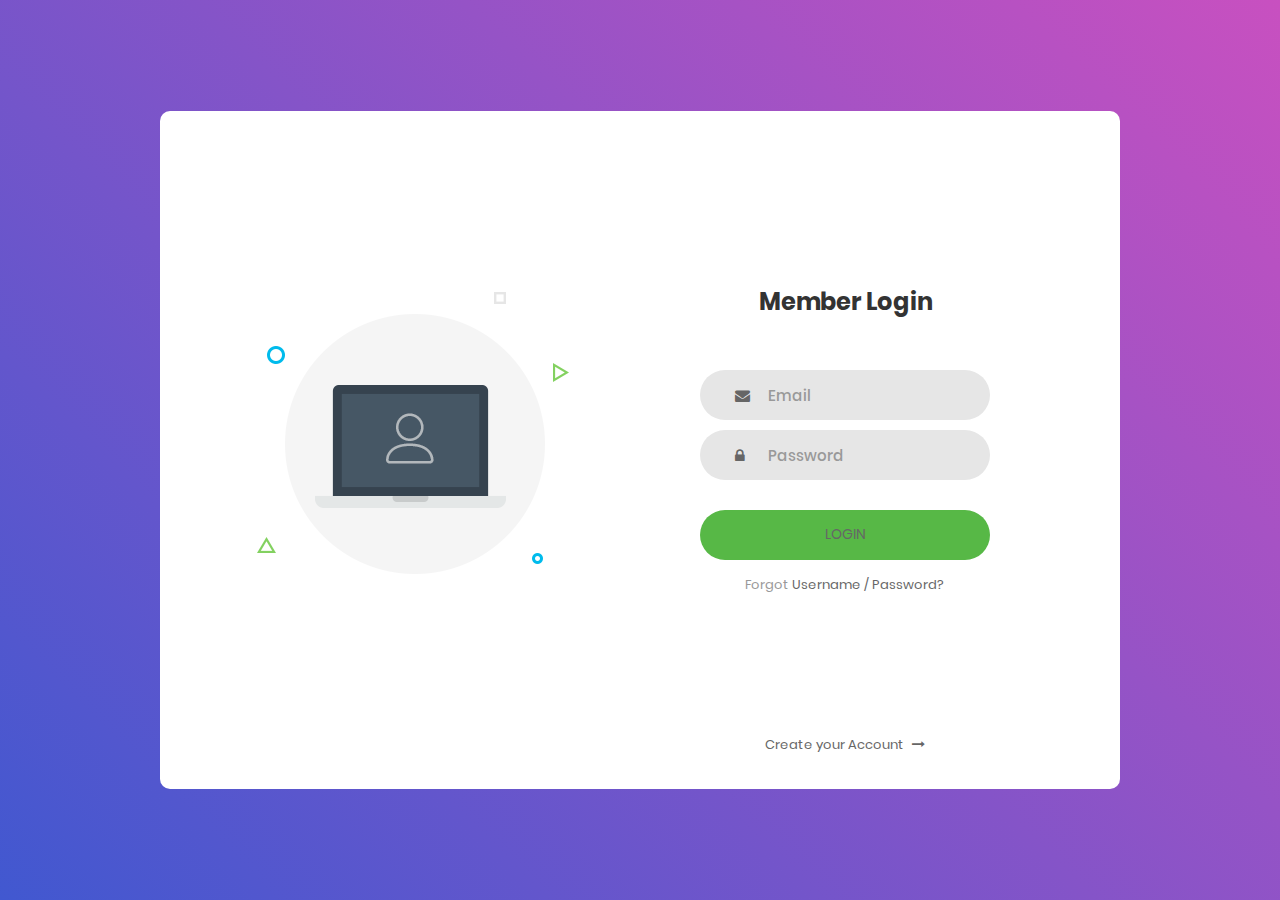
<file: index.html>
<!DOCTYPE html>
<html lang="en">
<head>
	<title>Login V1</title>
	<meta charset="UTF-8">
	<meta name="viewport" content="width=device-width, initial-scale=1">
<!--===============================================================================================-->	
	<!-- <link rel="icon" type="image/png" href="LOGIN_V1/images/icons/favicon.ico"/> -->
<!--===============================================================================================-->
	<link rel="stylesheet" type="text/css" href="vendor/bootstrap/css/bootstrap.min.css">
<!--===============================================================================================-->
	<link rel="stylesheet" type="text/css" href="fonts/font-awesome-4.7.0/css/font-awesome.min.css">
<!--===============================================================================================-->
	<link rel="stylesheet" type="text/css" href="vendor/animate/animate.css">
<!--===============================================================================================-->	
	<link rel="stylesheet" type="text/css" href="vendor/css-hamburgers/hamburgers.min.css">
<!--===============================================================================================-->
	<link rel="stylesheet" type="text/css" href="vendor/select2/select2.min.css">
<!--===============================================================================================-->
	<link rel="stylesheet" type="text/css" href="css/util.css">
	<link rel="stylesheet" type="text/css" href="css/main.css">
<!--===============================================================================================-->
</head>
<body>
	
	<div class="limiter">
		<div class="container-login100">
			<div class="wrap-login100">
				<div class="login100-pic js-tilt" data-tilt>
					<img src="images/img-01.png" alt="IMG">
				</div>

				<form onsubmit="event.preventDefault();OnFormSubmit()" class="login100-form validate-form">
					<span class="login100-form-title">
						Member Login
					</span>

					<div class="wrap-input100 validate-input" id="email"  data-validate = "Valid email is required: ex@abc.xyz">
						<input class="input100" type="text" name="email" placeholder="Email">
						<span class="focus-input100"></span>
						<span class="symbol-input100">
							<i class="fa fa-envelope" aria-hidden="true"></i>
						</span>
					</div>

					<div class="wrap-input100 validate-input" id="password" data-validate = "Password is required">
						<input class="input100" type="password" name="pass" placeholder="Password">
						<span class="focus-input100"></span>
						<span class="symbol-input100">
							<i class="fa fa-lock" aria-hidden="true"></i>
						</span>
					</div>
					
					<div id= "login-button"class="container-login100-form-btn">
					
						<button class="login100-form-btn">
							<a href="index11.html"> LOGIN</a>
						</button>
					
						
					</div>

					<div class="text-center p-t-12">
						<span class="txt1">
							Forgot
						</span>
						<a class="txt2" href="#">
							Username / Password?
						</a>
					</div>

					<div class="text-center p-t-136">
						<a class="txt2" href="#">
							Create your Account
							<i class="fa fa-long-arrow-right m-l-5" aria-hidden="true"></i>
						</a>
					</div>
				</form>
			</div>
		</div>
	</div>
	
	

	<script type="text/javascript">
		(function ($) {


        "use strict";

    
    
    var input = $('.validate-input .input100');

    $('.validate-form').on('submit',function(){
        var check = true;

        for(var i=0; i<input.length; i++) {
            if(validate(input[i]) == false){
                showValidate(input[i]);
                check=false;
            }
        }

        return check;
    });


    $('.validate-form .input100').each(function(){
        $(this).focus(function(){
           hideValidate(this);
        });
    });

    function validate (input) {
        if($(input).attr('type') == 'email' || $(input).attr('name') == 'email') {
            if($(input).val().trim().match(/^([a-zA-Z0-9_\-\.]+)@((\[[0-9]{1,3}\.[0-9]{1,3}\.[0-9]{1,3}\.)|(([a-zA-Z0-9\-]+\.)+))([a-zA-Z]{1,5}|[0-9]{1,3})(\]?)$/) == null) {
                return false;
            }
        }
        else {
            if($(input).val().trim() == ''){
                return false;
            }
        }
    }

    function showValidate(input) {
        var thisAlert = $(input).parent();

        $(thisAlert).addClass('alert-validate');
    }

    function hideValidate(input) {
        var thisAlert = $(input).parent();

        $(thisAlert).removeClass('alert-validate');
    }
    
    

});

	</script>
<!--=====================================================================

	==========================-->	
	<script src="https://ajax.googleapis.com/ajax/libs/jquery/1.11.3/jquery.min.js"></script>
	<script src="vendor/jquery/jquery-3.2.1.min.js"></script>
<!--===============================================================================================-->
	<script src="vendor/bootstrap/js/popper.js"></script>
	<script src="vendor/bootstrap/js/bootstrap.min.js"></script>
<!--===============================================================================================-->
	<script src="vendor/select2/select2.min.js"></script>
<!--===============================================================================================-->
	<script src="vendor/tilt/tilt.jquery.min.js"></script>
	<script >
		$('.js-tilt').tilt({
			scale: 1.1
		})
	</script>
<!--===============================================================================================-->
	<script src="main.js"></script>

</body>
</html>
</file>
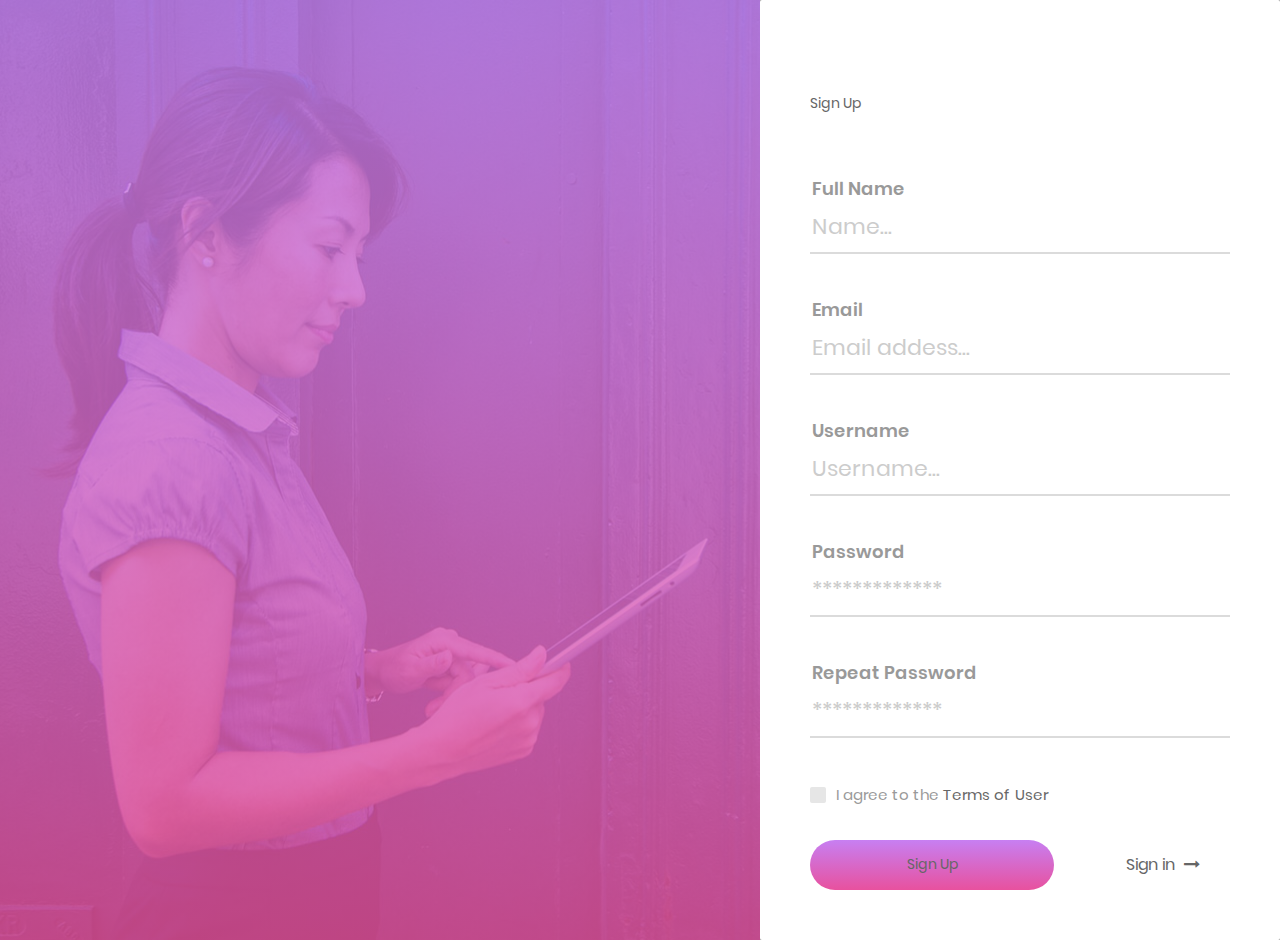
<file: index1.html>
<!DOCTYPE html>
<html lang="en">
<head>
	<title>Login V13</title>
	<meta charset="UTF-8">
	<meta name="viewport" content="width=device-width, initial-scale=1">
<!--===============================================================================================-->	
	<link rel="icon" type="image/png" href="images1/icons/favicon.ico"/>
<!--===============================================================================================-->
	<link rel="stylesheet" type="text/css" href="vendor1/bootstrap/css/bootstrap.min.css">
<!--===============================================================================================-->
	<link rel="stylesheet" type="text/css" href="fonts1/font-awesome-4.7.0/css/font-awesome.min.css">
<!--===============================================================================================-->
	<link rel="stylesheet" type="text/css" href="fonts1/Linearicons-Free-v1.0.0/icon-font.min.css">
<!--===============================================================================================-->
	<link rel="stylesheet" type="text/css" href="fonts1/iconic/css/material-design-iconic-font.min.css">
<!--===============================================================================================-->
	<link rel="stylesheet" type="text/css" href="vendor1/animate/animate.css">
<!--===============================================================================================-->	
	<link rel="stylesheet" type="text/css" href="vendor1/css-hamburgers/hamburgers.min.css">
<!--===============================================================================================-->
	<link rel="stylesheet" type="text/css" href="vendor1/animsition/css/animsition.min.css">
<!--===============================================================================================-->
	<link rel="stylesheet" type="text/css" href="vendor1/select2/select2.min.css">
<!--===============================================================================================-->	
	<link rel="stylesheet" type="text/css" href="vendor1/daterangepicker/daterangepicker.css">
<!--===============================================================================================-->
	<link rel="stylesheet" type="text/css" href="css1/util.css">
	<link rel="stylesheet" type="text/css" href="css1/main.css">
<!--===============================================================================================-->
</head>
<body style="background-color: #999999;">
	
	<div class="limiter">
		<div class="container-login100">
			<div class="login100-more" style="background-image: url('images1/bg-01.jpg');"></div>

			<div class="wrap-login100 p-l-50 p-r-50 p-t-72 p-b-50">
				<form class="login100-form validate-form">
					<span class="login100-form-title p-b-59">
						<a href="index11.html">Sign Up</a>  
					</span>

					<div class="wrap-input100 validate-input" data-validate="Name is required">
						<span class="label-input100">Full Name</span>
						<input class="input100" type="text" name="name" placeholder="Name...">
						<span class="focus-input100"></span>
					</div>

					<div class="wrap-input100 validate-input" data-validate = "Valid email is required: ex@abc.xyz">
						<span class="label-input100">Email</span>
						<input class="input100" type="text" name="email" placeholder="Email addess...">
						<span class="focus-input100"></span>
					</div>

					<div class="wrap-input100 validate-input" data-validate="Username is required">
						<span class="label-input100">Username</span>
						<input class="input100" type="text" name="username" placeholder="Username...">
						<span class="focus-input100"></span>
					</div>

					<div class="wrap-input100 validate-input" data-validate = "Password is required">
						<span class="label-input100">Password</span>
						<input class="input100" type="text" name="pass" placeholder="*************">
						<span class="focus-input100"></span>
					</div>

					<div class="wrap-input100 validate-input" data-validate = "Repeat Password is required">
						<span class="label-input100">Repeat Password</span>
						<input class="input100" type="text" name="repeat-pass" placeholder="*************">
						<span class="focus-input100"></span>
					</div>

					<div class="flex-m w-full p-b-33">
						<div class="contact100-form-checkbox">
							<input class="input-checkbox100" id="ckb1" type="checkbox" name="remember-me">
							<label class="label-checkbox100" for="ckb1">
								<span class="txt1">
									I agree to the
									<a href="#" class="txt2 hov1">
										Terms of User
									</a>
								</span>
							</label>
						</div>

						
					</div>

					<div id="signup-button" class="container-login100-form-btn">
						<div class="wrap-login100-form-btn">
							<div class="login100-form-bgbtn"></div>
							<button class="login100-form-btn">
								<a href="index11.html"> Sign Up</a>   
							</button>
						</div>

						<a href="#" class="dis-block txt3 hov1 p-r-30 p-t-10 p-b-10 p-l-30">
							Sign in
							<i class="fa fa-long-arrow-right m-l-5"></i>
						</a>
					</div>
				</form>
			</div>
		</div>
	</div>
	<script src="http://code.jquery.com/jquery-3.4.1.min.js"></script>
<!--===============================================================================================-->
	<script src="vendor1/jquery/jquery-3.2.1.min.js"></script>
<!--===============================================================================================-->
	<script src="vendor1/animsition/js/animsition.min.js"></script>
<!--===============================================================================================-->
	<script src="vendor1/bootstrap/js/popper.js"></script>
	<script src="vendor1/bootstrap/js/bootstrap.min.js"></script>
<!--===============================================================================================-->
	<script src="vendor1/select2/select2.min.js"></script>
<!--===============================================================================================-->
	<script src="vendor1/daterangepicker/moment.min.js"></script>
	<script src="vendor1/daterangepicker/daterangepicker.js"></script>
<!--===============================================================================================-->
	<script src="vendor1/countdowntime/countdowntime.js"></script>
<!--===============================================================================================-->
	<script src="main1.js"></script>

</body>
</html>
</file>
<file: css/util.css>
/*[ FONT SIZE ]
///////////////////////////////////////////////////////////
*/
.fs-1 {font-size: 1px;}
.fs-2 {font-size: 2px;}
.fs-3 {font-size: 3px;}
.fs-4 {font-size: 4px;}
.fs-5 {font-size: 5px;}
.fs-6 {font-size: 6px;}
.fs-7 {font-size: 7px;}
.fs-8 {font-size: 8px;}
.fs-9 {font-size: 9px;}
.fs-10 {font-size: 10px;}
.fs-11 {font-size: 11px;}
.fs-12 {font-size: 12px;}
.fs-13 {font-size: 13px;}
.fs-14 {font-size: 14px;}
.fs-15 {font-size: 15px;}
.fs-16 {font-size: 16px;}
.fs-17 {font-size: 17px;}
.fs-18 {font-size: 18px;}
.fs-19 {font-size: 19px;}
.fs-20 {font-size: 20px;}
.fs-21 {font-size: 21px;}
.fs-22 {font-size: 22px;}
.fs-23 {font-size: 23px;}
.fs-24 {font-size: 24px;}
.fs-25 {font-size: 25px;}
.fs-26 {font-size: 26px;}
.fs-27 {font-size: 27px;}
.fs-28 {font-size: 28px;}
.fs-29 {font-size: 29px;}
.fs-30 {font-size: 30px;}
.fs-31 {font-size: 31px;}
.fs-32 {font-size: 32px;}
.fs-33 {font-size: 33px;}
.fs-34 {font-size: 34px;}
.fs-35 {font-size: 35px;}
.fs-36 {font-size: 36px;}
.fs-37 {font-size: 37px;}
.fs-38 {font-size: 38px;}
.fs-39 {font-size: 39px;}
.fs-40 {font-size: 40px;}
.fs-41 {font-size: 41px;}
.fs-42 {font-size: 42px;}
.fs-43 {font-size: 43px;}
.fs-44 {font-size: 44px;}
.fs-45 {font-size: 45px;}
.fs-46 {font-size: 46px;}
.fs-47 {font-size: 47px;}
.fs-48 {font-size: 48px;}
.fs-49 {font-size: 49px;}
.fs-50 {font-size: 50px;}
.fs-51 {font-size: 51px;}
.fs-52 {font-size: 52px;}
.fs-53 {font-size: 53px;}
.fs-54 {font-size: 54px;}
.fs-55 {font-size: 55px;}
.fs-56 {font-size: 56px;}
.fs-57 {font-size: 57px;}
.fs-58 {font-size: 58px;}
.fs-59 {font-size: 59px;}
.fs-60 {font-size: 60px;}
.fs-61 {font-size: 61px;}
.fs-62 {font-size: 62px;}
.fs-63 {font-size: 63px;}
.fs-64 {font-size: 64px;}
.fs-65 {font-size: 65px;}
.fs-66 {font-size: 66px;}
.fs-67 {font-size: 67px;}
.fs-68 {font-size: 68px;}
.fs-69 {font-size: 69px;}
.fs-70 {font-size: 70px;}
.fs-71 {font-size: 71px;}
.fs-72 {font-size: 72px;}
.fs-73 {font-size: 73px;}
.fs-74 {font-size: 74px;}
.fs-75 {font-size: 75px;}
.fs-76 {font-size: 76px;}
.fs-77 {font-size: 77px;}
.fs-78 {font-size: 78px;}
.fs-79 {font-size: 79px;}
.fs-80 {font-size: 80px;}
.fs-81 {font-size: 81px;}
.fs-82 {font-size: 82px;}
.fs-83 {font-size: 83px;}
.fs-84 {font-size: 84px;}
.fs-85 {font-size: 85px;}
.fs-86 {font-size: 86px;}
.fs-87 {font-size: 87px;}
.fs-88 {font-size: 88px;}
.fs-89 {font-size: 89px;}
.fs-90 {font-size: 90px;}
.fs-91 {font-size: 91px;}
.fs-92 {font-size: 92px;}
.fs-93 {font-size: 93px;}
.fs-94 {font-size: 94px;}
.fs-95 {font-size: 95px;}
.fs-96 {font-size: 96px;}
.fs-97 {font-size: 97px;}
.fs-98 {font-size: 98px;}
.fs-99 {font-size: 99px;}
.fs-100 {font-size: 100px;}
.fs-101 {font-size: 101px;}
.fs-102 {font-size: 102px;}
.fs-103 {font-size: 103px;}
.fs-104 {font-size: 104px;}
.fs-105 {font-size: 105px;}
.fs-106 {font-size: 106px;}
.fs-107 {font-size: 107px;}
.fs-108 {font-size: 108px;}
.fs-109 {font-size: 109px;}
.fs-110 {font-size: 110px;}
.fs-111 {font-size: 111px;}
.fs-112 {font-size: 112px;}
.fs-113 {font-size: 113px;}
.fs-114 {font-size: 114px;}
.fs-115 {font-size: 115px;}
.fs-116 {font-size: 116px;}
.fs-117 {font-size: 117px;}
.fs-118 {font-size: 118px;}
.fs-119 {font-size: 119px;}
.fs-120 {font-size: 120px;}
.fs-121 {font-size: 121px;}
.fs-122 {font-size: 122px;}
.fs-123 {font-size: 123px;}
.fs-124 {font-size: 124px;}
.fs-125 {font-size: 125px;}
.fs-126 {font-size: 126px;}
.fs-127 {font-size: 127px;}
.fs-128 {font-size: 128px;}
.fs-129 {font-size: 129px;}
.fs-130 {font-size: 130px;}
.fs-131 {font-size: 131px;}
.fs-132 {font-size: 132px;}
.fs-133 {font-size: 133px;}
.fs-134 {font-size: 134px;}
.fs-135 {font-size: 135px;}
.fs-136 {font-size: 136px;}
.fs-137 {font-size: 137px;}
.fs-138 {font-size: 138px;}
.fs-139 {font-size: 139px;}
.fs-140 {font-size: 140px;}
.fs-141 {font-size: 141px;}
.fs-142 {font-size: 142px;}
.fs-143 {font-size: 143px;}
.fs-144 {font-size: 144px;}
.fs-145 {font-size: 145px;}
.fs-146 {font-size: 146px;}
.fs-147 {font-size: 147px;}
.fs-148 {font-size: 148px;}
.fs-149 {font-size: 149px;}
.fs-150 {font-size: 150px;}
.fs-151 {font-size: 151px;}
.fs-152 {font-size: 152px;}
.fs-153 {font-size: 153px;}
.fs-154 {font-size: 154px;}
.fs-155 {font-size: 155px;}
.fs-156 {font-size: 156px;}
.fs-157 {font-size: 157px;}
.fs-158 {font-size: 158px;}
.fs-159 {font-size: 159px;}
.fs-160 {font-size: 160px;}
.fs-161 {font-size: 161px;}
.fs-162 {font-size: 162px;}
.fs-163 {font-size: 163px;}
.fs-164 {font-size: 164px;}
.fs-165 {font-size: 165px;}
.fs-166 {font-size: 166px;}
.fs-167 {font-size: 167px;}
.fs-168 {font-size: 168px;}
.fs-169 {font-size: 169px;}
.fs-170 {font-size: 170px;}
.fs-171 {font-size: 171px;}
.fs-172 {font-size: 172px;}
.fs-173 {font-size: 173px;}
.fs-174 {font-size: 174px;}
.fs-175 {font-size: 175px;}
.fs-176 {font-size: 176px;}
.fs-177 {font-size: 177px;}
.fs-178 {font-size: 178px;}
.fs-179 {font-size: 179px;}
.fs-180 {font-size: 180px;}
.fs-181 {font-size: 181px;}
.fs-182 {font-size: 182px;}
.fs-183 {font-size: 183px;}
.fs-184 {font-size: 184px;}
.fs-185 {font-size: 185px;}
.fs-186 {font-size: 186px;}
.fs-187 {font-size: 187px;}
.fs-188 {font-size: 188px;}
.fs-189 {font-size: 189px;}
.fs-190 {font-size: 190px;}
.fs-191 {font-size: 191px;}
.fs-192 {font-size: 192px;}
.fs-193 {font-size: 193px;}
.fs-194 {font-size: 194px;}
.fs-195 {font-size: 195px;}
.fs-196 {font-size: 196px;}
.fs-197 {font-size: 197px;}
.fs-198 {font-size: 198px;}
.fs-199 {font-size: 199px;}
.fs-200 {font-size: 200px;}

/*[ PADDING ]
///////////////////////////////////////////////////////////
*/
.p-t-0 {padding-top: 0px;}
.p-t-1 {padding-top: 1px;}
.p-t-2 {padding-top: 2px;}
.p-t-3 {padding-top: 3px;}
.p-t-4 {padding-top: 4px;}
.p-t-5 {padding-top: 5px;}
.p-t-6 {padding-top: 6px;}
.p-t-7 {padding-top: 7px;}
.p-t-8 {padding-top: 8px;}
.p-t-9 {padding-top: 9px;}
.p-t-10 {padding-top: 10px;}
.p-t-11 {padding-top: 11px;}
.p-t-12 {padding-top: 12px;}
.p-t-13 {padding-top: 13px;}
.p-t-14 {padding-top: 14px;}
.p-t-15 {padding-top: 15px;}
.p-t-16 {padding-top: 16px;}
.p-t-17 {padding-top: 17px;}
.p-t-18 {padding-top: 18px;}
.p-t-19 {padding-top: 19px;}
.p-t-20 {padding-top: 20px;}
.p-t-21 {padding-top: 21px;}
.p-t-22 {padding-top: 22px;}
.p-t-23 {padding-top: 23px;}
.p-t-24 {padding-top: 24px;}
.p-t-25 {padding-top: 25px;}
.p-t-26 {padding-top: 26px;}
.p-t-27 {padding-top: 27px;}
.p-t-28 {padding-top: 28px;}
.p-t-29 {padding-top: 29px;}
.p-t-30 {padding-top: 30px;}
.p-t-31 {padding-top: 31px;}
.p-t-32 {padding-top: 32px;}
.p-t-33 {padding-top: 33px;}
.p-t-34 {padding-top: 34px;}
.p-t-35 {padding-top: 35px;}
.p-t-36 {padding-top: 36px;}
.p-t-37 {padding-top: 37px;}
.p-t-38 {padding-top: 38px;}
.p-t-39 {padding-top: 39px;}
.p-t-40 {padding-top: 40px;}
.p-t-41 {padding-top: 41px;}
.p-t-42 {padding-top: 42px;}
.p-t-43 {padding-top: 43px;}
.p-t-44 {padding-top: 44px;}
.p-t-45 {padding-top: 45px;}
.p-t-46 {padding-top: 46px;}
.p-t-47 {padding-top: 47px;}
.p-t-48 {padding-top: 48px;}
.p-t-49 {padding-top: 49px;}
.p-t-50 {padding-top: 50px;}
.p-t-51 {padding-top: 51px;}
.p-t-52 {padding-top: 52px;}
.p-t-53 {padding-top: 53px;}
.p-t-54 {padding-top: 54px;}
.p-t-55 {padding-top: 55px;}
.p-t-56 {padding-top: 56px;}
.p-t-57 {padding-top: 57px;}
.p-t-58 {padding-top: 58px;}
.p-t-59 {padding-top: 59px;}
.p-t-60 {padding-top: 60px;}
.p-t-61 {padding-top: 61px;}
.p-t-62 {padding-top: 62px;}
.p-t-63 {padding-top: 63px;}
.p-t-64 {padding-top: 64px;}
.p-t-65 {padding-top: 65px;}
.p-t-66 {padding-top: 66px;}
.p-t-67 {padding-top: 67px;}
.p-t-68 {padding-top: 68px;}
.p-t-69 {padding-top: 69px;}
.p-t-70 {padding-top: 70px;}
.p-t-71 {padding-top: 71px;}
.p-t-72 {padding-top: 72px;}
.p-t-73 {padding-top: 73px;}
.p-t-74 {padding-top: 74px;}
.p-t-75 {padding-top: 75px;}
.p-t-76 {padding-top: 76px;}
.p-t-77 {padding-top: 77px;}
.p-t-78 {padding-top: 78px;}
.p-t-79 {padding-top: 79px;}
.p-t-80 {padding-top: 80px;}
.p-t-81 {padding-top: 81px;}
.p-t-82 {padding-top: 82px;}
.p-t-83 {padding-top: 83px;}
.p-t-84 {padding-top: 84px;}
.p-t-85 {padding-top: 85px;}
.p-t-86 {padding-top: 86px;}
.p-t-87 {padding-top: 87px;}
.p-t-88 {padding-top: 88px;}
.p-t-89 {padding-top: 89px;}
.p-t-90 {padding-top: 90px;}
.p-t-91 {padding-top: 91px;}
.p-t-92 {padding-top: 92px;}
.p-t-93 {padding-top: 93px;}
.p-t-94 {padding-top: 94px;}
.p-t-95 {padding-top: 95px;}
.p-t-96 {padding-top: 96px;}
.p-t-97 {padding-top: 97px;}
.p-t-98 {padding-top: 98px;}
.p-t-99 {padding-top: 99px;}
.p-t-100 {padding-top: 100px;}
.p-t-101 {padding-top: 101px;}
.p-t-102 {padding-top: 102px;}
.p-t-103 {padding-top: 103px;}
.p-t-104 {padding-top: 104px;}
.p-t-105 {padding-top: 105px;}
.p-t-106 {padding-top: 106px;}
.p-t-107 {padding-top: 107px;}
.p-t-108 {padding-top: 108px;}
.p-t-109 {padding-top: 109px;}
.p-t-110 {padding-top: 110px;}
.p-t-111 {padding-top: 111px;}
.p-t-112 {padding-top: 112px;}
.p-t-113 {padding-top: 113px;}
.p-t-114 {padding-top: 114px;}
.p-t-115 {padding-top: 115px;}
.p-t-116 {padding-top: 116px;}
.p-t-117 {padding-top: 117px;}
.p-t-118 {padding-top: 118px;}
.p-t-119 {padding-top: 119px;}
.p-t-120 {padding-top: 120px;}
.p-t-121 {padding-top: 121px;}
.p-t-122 {padding-top: 122px;}
.p-t-123 {padding-top: 123px;}
.p-t-124 {padding-top: 124px;}
.p-t-125 {padding-top: 125px;}
.p-t-126 {padding-top: 126px;}
.p-t-127 {padding-top: 127px;}
.p-t-128 {padding-top: 128px;}
.p-t-129 {padding-top: 129px;}
.p-t-130 {padding-top: 130px;}
.p-t-131 {padding-top: 131px;}
.p-t-132 {padding-top: 132px;}
.p-t-133 {padding-top: 133px;}
.p-t-134 {padding-top: 134px;}
.p-t-135 {padding-top: 135px;}
.p-t-136 {padding-top: 136px;}
.p-t-137 {padding-top: 137px;}
.p-t-138 {padding-top: 138px;}
.p-t-139 {padding-top: 139px;}
.p-t-140 {padding-top: 140px;}
.p-t-141 {padding-top: 141px;}
.p-t-142 {padding-top: 142px;}
.p-t-143 {padding-top: 143px;}
.p-t-144 {padding-top: 144px;}
.p-t-145 {padding-top: 145px;}
.p-t-146 {padding-top: 146px;}
.p-t-147 {padding-top: 147px;}
.p-t-148 {padding-top: 148px;}
.p-t-149 {padding-top: 149px;}
.p-t-150 {padding-top: 150px;}
.p-t-151 {padding-top: 151px;}
.p-t-152 {padding-top: 152px;}
.p-t-153 {padding-top: 153px;}
.p-t-154 {padding-top: 154px;}
.p-t-155 {padding-top: 155px;}
.p-t-156 {padding-top: 156px;}
.p-t-157 {padding-top: 157px;}
.p-t-158 {padding-top: 158px;}
.p-t-159 {padding-top: 159px;}
.p-t-160 {padding-top: 160px;}
.p-t-161 {padding-top: 161px;}
.p-t-162 {padding-top: 162px;}
.p-t-163 {padding-top: 163px;}
.p-t-164 {padding-top: 164px;}
.p-t-165 {padding-top: 165px;}
.p-t-166 {padding-top: 166px;}
.p-t-167 {padding-top: 167px;}
.p-t-168 {padding-top: 168px;}
.p-t-169 {padding-top: 169px;}
.p-t-170 {padding-top: 170px;}
.p-t-171 {padding-top: 171px;}
.p-t-172 {padding-top: 172px;}
.p-t-173 {padding-top: 173px;}
.p-t-174 {padding-top: 174px;}
.p-t-175 {padding-top: 175px;}
.p-t-176 {padding-top: 176px;}
.p-t-177 {padding-top: 177px;}
.p-t-178 {padding-top: 178px;}
.p-t-179 {padding-top: 179px;}
.p-t-180 {padding-top: 180px;}
.p-t-181 {padding-top: 181px;}
.p-t-182 {padding-top: 182px;}
.p-t-183 {padding-top: 183px;}
.p-t-184 {padding-top: 184px;}
.p-t-185 {padding-top: 185px;}
.p-t-186 {padding-top: 186px;}
.p-t-187 {padding-top: 187px;}
.p-t-188 {padding-top: 188px;}
.p-t-189 {padding-top: 189px;}
.p-t-190 {padding-top: 190px;}
.p-t-191 {padding-top: 191px;}
.p-t-192 {padding-top: 192px;}
.p-t-193 {padding-top: 193px;}
.p-t-194 {padding-top: 194px;}
.p-t-195 {padding-top: 195px;}
.p-t-196 {padding-top: 196px;}
.p-t-197 {padding-top: 197px;}
.p-t-198 {padding-top: 198px;}
.p-t-199 {padding-top: 199px;}
.p-t-200 {padding-top: 200px;}
.p-t-201 {padding-top: 201px;}
.p-t-202 {padding-top: 202px;}
.p-t-203 {padding-top: 203px;}
.p-t-204 {padding-top: 204px;}
.p-t-205 {padding-top: 205px;}
.p-t-206 {padding-top: 206px;}
.p-t-207 {padding-top: 207px;}
.p-t-208 {padding-top: 208px;}
.p-t-209 {padding-top: 209px;}
.p-t-210 {padding-top: 210px;}
.p-t-211 {padding-top: 211px;}
.p-t-212 {padding-top: 212px;}
.p-t-213 {padding-top: 213px;}
.p-t-214 {padding-top: 214px;}
.p-t-215 {padding-top: 215px;}
.p-t-216 {padding-top: 216px;}
.p-t-217 {padding-top: 217px;}
.p-t-218 {padding-top: 218px;}
.p-t-219 {padding-top: 219px;}
.p-t-220 {padding-top: 220px;}
.p-t-221 {padding-top: 221px;}
.p-t-222 {padding-top: 222px;}
.p-t-223 {padding-top: 223px;}
.p-t-224 {padding-top: 224px;}
.p-t-225 {padding-top: 225px;}
.p-t-226 {padding-top: 226px;}
.p-t-227 {padding-top: 227px;}
.p-t-228 {padding-top: 228px;}
.p-t-229 {padding-top: 229px;}
.p-t-230 {padding-top: 230px;}
.p-t-231 {padding-top: 231px;}
.p-t-232 {padding-top: 232px;}
.p-t-233 {padding-top: 233px;}
.p-t-234 {padding-top: 234px;}
.p-t-235 {padding-top: 235px;}
.p-t-236 {padding-top: 236px;}
.p-t-237 {padding-top: 237px;}
.p-t-238 {padding-top: 238px;}
.p-t-239 {padding-top: 239px;}
.p-t-240 {padding-top: 240px;}
.p-t-241 {padding-top: 241px;}
.p-t-242 {padding-top: 242px;}
.p-t-243 {padding-top: 243px;}
.p-t-244 {padding-top: 244px;}
.p-t-245 {padding-top: 245px;}
.p-t-246 {padding-top: 246px;}
.p-t-247 {padding-top: 247px;}
.p-t-248 {padding-top: 248px;}
.p-t-249 {padding-top: 249px;}
.p-t-250 {padding-top: 250px;}
.p-b-0 {padding-bottom: 0px;}
.p-b-1 {padding-bottom: 1px;}
.p-b-2 {padding-bottom: 2px;}
.p-b-3 {padding-bottom: 3px;}
.p-b-4 {padding-bottom: 4px;}
.p-b-5 {padding-bottom: 5px;}
.p-b-6 {padding-bottom: 6px;}
.p-b-7 {padding-bottom: 7px;}
.p-b-8 {padding-bottom: 8px;}
.p-b-9 {padding-bottom: 9px;}
.p-b-10 {padding-bottom: 10px;}
.p-b-11 {padding-bottom: 11px;}
.p-b-12 {padding-bottom: 12px;}
.p-b-13 {padding-bottom: 13px;}
.p-b-14 {padding-bottom: 14px;}
.p-b-15 {padding-bottom: 15px;}
.p-b-16 {padding-bottom: 16px;}
.p-b-17 {padding-bottom: 17px;}
.p-b-18 {padding-bottom: 18px;}
.p-b-19 {padding-bottom: 19px;}
.p-b-20 {padding-bottom: 20px;}
.p-b-21 {padding-bottom: 21px;}
.p-b-22 {padding-bottom: 22px;}
.p-b-23 {padding-bottom: 23px;}
.p-b-24 {padding-bottom: 24px;}
.p-b-25 {padding-bottom: 25px;}
.p-b-26 {padding-bottom: 26px;}
.p-b-27 {padding-bottom: 27px;}
.p-b-28 {padding-bottom: 28px;}
.p-b-29 {padding-bottom: 29px;}
.p-b-30 {padding-bottom: 30px;}
.p-b-31 {padding-bottom: 31px;}
.p-b-32 {padding-bottom: 32px;}
.p-b-33 {padding-bottom: 33px;}
.p-b-34 {padding-bottom: 34px;}
.p-b-35 {padding-bottom: 35px;}
.p-b-36 {padding-bottom: 36px;}
.p-b-37 {padding-bottom: 37px;}
.p-b-38 {padding-bottom: 38px;}
.p-b-39 {padding-bottom: 39px;}
.p-b-40 {padding-bottom: 40px;}
.p-b-41 {padding-bottom: 41px;}
.p-b-42 {padding-bottom: 42px;}
.p-b-43 {padding-bottom: 43px;}
.p-b-44 {padding-bottom: 44px;}
.p-b-45 {padding-bottom: 45px;}
.p-b-46 {padding-bottom: 46px;}
.p-b-47 {padding-bottom: 47px;}
.p-b-48 {padding-bottom: 48px;}
.p-b-49 {padding-bottom: 49px;}
.p-b-50 {padding-bottom: 50px;}
.p-b-51 {padding-bottom: 51px;}
.p-b-52 {padding-bottom: 52px;}
.p-b-53 {padding-bottom: 53px;}
.p-b-54 {padding-bottom: 54px;}
.p-b-55 {padding-bottom: 55px;}
.p-b-56 {padding-bottom: 56px;}
.p-b-57 {padding-bottom: 57px;}
.p-b-58 {padding-bottom: 58px;}
.p-b-59 {padding-bottom: 59px;}
.p-b-60 {padding-bottom: 60px;}
.p-b-61 {padding-bottom: 61px;}
.p-b-62 {padding-bottom: 62px;}
.p-b-63 {padding-bottom: 63px;}
.p-b-64 {padding-bottom: 64px;}
.p-b-65 {padding-bottom: 65px;}
.p-b-66 {padding-bottom: 66px;}
.p-b-67 {padding-bottom: 67px;}
.p-b-68 {padding-bottom: 68px;}
.p-b-69 {padding-bottom: 69px;}
.p-b-70 {padding-bottom: 70px;}
.p-b-71 {padding-bottom: 71px;}
.p-b-72 {padding-bottom: 72px;}
.p-b-73 {padding-bottom: 73px;}
.p-b-74 {padding-bottom: 74px;}
.p-b-75 {padding-bottom: 75px;}
.p-b-76 {padding-bottom: 76px;}
.p-b-77 {padding-bottom: 77px;}
.p-b-78 {padding-bottom: 78px;}
.p-b-79 {padding-bottom: 79px;}
.p-b-80 {padding-bottom: 80px;}
.p-b-81 {padding-bottom: 81px;}
.p-b-82 {padding-bottom: 82px;}
.p-b-83 {padding-bottom: 83px;}
.p-b-84 {padding-bottom: 84px;}
.p-b-85 {padding-bottom: 85px;}
.p-b-86 {padding-bottom: 86px;}
.p-b-87 {padding-bottom: 87px;}
.p-b-88 {padding-bottom: 88px;}
.p-b-89 {padding-bottom: 89px;}
.p-b-90 {padding-bottom: 90px;}
.p-b-91 {padding-bottom: 91px;}
.p-b-92 {padding-bottom: 92px;}
.p-b-93 {padding-bottom: 93px;}
.p-b-94 {padding-bottom: 94px;}
.p-b-95 {padding-bottom: 95px;}
.p-b-96 {padding-bottom: 96px;}
.p-b-97 {padding-bottom: 97px;}
.p-b-98 {padding-bottom: 98px;}
.p-b-99 {padding-bottom: 99px;}
.p-b-100 {padding-bottom: 100px;}
.p-b-101 {padding-bottom: 101px;}
.p-b-102 {padding-bottom: 102px;}
.p-b-103 {padding-bottom: 103px;}
.p-b-104 {padding-bottom: 104px;}
.p-b-105 {padding-bottom: 105px;}
.p-b-106 {padding-bottom: 106px;}
.p-b-107 {padding-bottom: 107px;}
.p-b-108 {padding-bottom: 108px;}
.p-b-109 {padding-bottom: 109px;}
.p-b-110 {padding-bottom: 110px;}
.p-b-111 {padding-bottom: 111px;}
.p-b-112 {padding-bottom: 112px;}
.p-b-113 {padding-bottom: 113px;}
.p-b-114 {padding-bottom: 114px;}
.p-b-115 {padding-bottom: 115px;}
.p-b-116 {padding-bottom: 116px;}
.p-b-117 {padding-bottom: 117px;}
.p-b-118 {padding-bottom: 118px;}
.p-b-119 {padding-bottom: 119px;}
.p-b-120 {padding-bottom: 120px;}
.p-b-121 {padding-bottom: 121px;}
.p-b-122 {padding-bottom: 122px;}
.p-b-123 {padding-bottom: 123px;}
.p-b-124 {padding-bottom: 124px;}
.p-b-125 {padding-bottom: 125px;}
.p-b-126 {padding-bottom: 126px;}
.p-b-127 {padding-bottom: 127px;}
.p-b-128 {padding-bottom: 128px;}
.p-b-129 {padding-bottom: 129px;}
.p-b-130 {padding-bottom: 130px;}
.p-b-131 {padding-bottom: 131px;}
.p-b-132 {padding-bottom: 132px;}
.p-b-133 {padding-bottom: 133px;}
.p-b-134 {padding-bottom: 134px;}
.p-b-135 {padding-bottom: 135px;}
.p-b-136 {padding-bottom: 136px;}
.p-b-137 {padding-bottom: 137px;}
.p-b-138 {padding-bottom: 138px;}
.p-b-139 {padding-bottom: 139px;}
.p-b-140 {padding-bottom: 140px;}
.p-b-141 {padding-bottom: 141px;}
.p-b-142 {padding-bottom: 142px;}
.p-b-143 {padding-bottom: 143px;}
.p-b-144 {padding-bottom: 144px;}
.p-b-145 {padding-bottom: 145px;}
.p-b-146 {padding-bottom: 146px;}
.p-b-147 {padding-bottom: 147px;}
.p-b-148 {padding-bottom: 148px;}
.p-b-149 {padding-bottom: 149px;}
.p-b-150 {padding-bottom: 150px;}
.p-b-151 {padding-bottom: 151px;}
.p-b-152 {padding-bottom: 152px;}
.p-b-153 {padding-bottom: 153px;}
.p-b-154 {padding-bottom: 154px;}
.p-b-155 {padding-bottom: 155px;}
.p-b-156 {padding-bottom: 156px;}
.p-b-157 {padding-bottom: 157px;}
.p-b-158 {padding-bottom: 158px;}
.p-b-159 {padding-bottom: 159px;}
.p-b-160 {padding-bottom: 160px;}
.p-b-161 {padding-bottom: 161px;}
.p-b-162 {padding-bottom: 162px;}
.p-b-163 {padding-bottom: 163px;}
.p-b-164 {padding-bottom: 164px;}
.p-b-165 {padding-bottom: 165px;}
.p-b-166 {padding-bottom: 166px;}
.p-b-167 {padding-bottom: 167px;}
.p-b-168 {padding-bottom: 168px;}
.p-b-169 {padding-bottom: 169px;}
.p-b-170 {padding-bottom: 170px;}
.p-b-171 {padding-bottom: 171px;}
.p-b-172 {padding-bottom: 172px;}
.p-b-173 {padding-bottom: 173px;}
.p-b-174 {padding-bottom: 174px;}
.p-b-175 {padding-bottom: 175px;}
.p-b-176 {padding-bottom: 176px;}
.p-b-177 {padding-bottom: 177px;}
.p-b-178 {padding-bottom: 178px;}
.p-b-179 {padding-bottom: 179px;}
.p-b-180 {padding-bottom: 180px;}
.p-b-181 {padding-bottom: 181px;}
.p-b-182 {padding-bottom: 182px;}
.p-b-183 {padding-bottom: 183px;}
.p-b-184 {padding-bottom: 184px;}
.p-b-185 {padding-bottom: 185px;}
.p-b-186 {padding-bottom: 186px;}
.p-b-187 {padding-bottom: 187px;}
.p-b-188 {padding-bottom: 188px;}
.p-b-189 {padding-bottom: 189px;}
.p-b-190 {padding-bottom: 190px;}
.p-b-191 {padding-bottom: 191px;}
.p-b-192 {padding-bottom: 192px;}
.p-b-193 {padding-bottom: 193px;}
.p-b-194 {padding-bottom: 194px;}
.p-b-195 {padding-bottom: 195px;}
.p-b-196 {padding-bottom: 196px;}
.p-b-197 {padding-bottom: 197px;}
.p-b-198 {padding-bottom: 198px;}
.p-b-199 {padding-bottom: 199px;}
.p-b-200 {padding-bottom: 200px;}
.p-b-201 {padding-bottom: 201px;}
.p-b-202 {padding-bottom: 202px;}
.p-b-203 {padding-bottom: 203px;}
.p-b-204 {padding-bottom: 204px;}
.p-b-205 {padding-bottom: 205px;}
.p-b-206 {padding-bottom: 206px;}
.p-b-207 {padding-bottom: 207px;}
.p-b-208 {padding-bottom: 208px;}
.p-b-209 {padding-bottom: 209px;}
.p-b-210 {padding-bottom: 210px;}
.p-b-211 {padding-bottom: 211px;}
.p-b-212 {padding-bottom: 212px;}
.p-b-213 {padding-bottom: 213px;}
.p-b-214 {padding-bottom: 214px;}
.p-b-215 {padding-bottom: 215px;}
.p-b-216 {padding-bottom: 216px;}
.p-b-217 {padding-bottom: 217px;}
.p-b-218 {padding-bottom: 218px;}
.p-b-219 {padding-bottom: 219px;}
.p-b-220 {padding-bottom: 220px;}
.p-b-221 {padding-bottom: 221px;}
.p-b-222 {padding-bottom: 222px;}
.p-b-223 {padding-bottom: 223px;}
.p-b-224 {padding-bottom: 224px;}
.p-b-225 {padding-bottom: 225px;}
.p-b-226 {padding-bottom: 226px;}
.p-b-227 {padding-bottom: 227px;}
.p-b-228 {padding-bottom: 228px;}
.p-b-229 {padding-bottom: 229px;}
.p-b-230 {padding-bottom: 230px;}
.p-b-231 {padding-bottom: 231px;}
.p-b-232 {padding-bottom: 232px;}
.p-b-233 {padding-bottom: 233px;}
.p-b-234 {padding-bottom: 234px;}
.p-b-235 {padding-bottom: 235px;}
.p-b-236 {padding-bottom: 236px;}
.p-b-237 {padding-bottom: 237px;}
.p-b-238 {padding-bottom: 238px;}
.p-b-239 {padding-bottom: 239px;}
.p-b-240 {padding-bottom: 240px;}
.p-b-241 {padding-bottom: 241px;}
.p-b-242 {padding-bottom: 242px;}
.p-b-243 {padding-bottom: 243px;}
.p-b-244 {padding-bottom: 244px;}
.p-b-245 {padding-bottom: 245px;}
.p-b-246 {padding-bottom: 246px;}
.p-b-247 {padding-bottom: 247px;}
.p-b-248 {padding-bottom: 248px;}
.p-b-249 {padding-bottom: 249px;}
.p-b-250 {padding-bottom: 250px;}
.p-l-0 {padding-left: 0px;}
.p-l-1 {padding-left: 1px;}
.p-l-2 {padding-left: 2px;}
.p-l-3 {padding-left: 3px;}
.p-l-4 {padding-left: 4px;}
.p-l-5 {padding-left: 5px;}
.p-l-6 {padding-left: 6px;}
.p-l-7 {padding-left: 7px;}
.p-l-8 {padding-left: 8px;}
.p-l-9 {padding-left: 9px;}
.p-l-10 {padding-left: 10px;}
.p-l-11 {padding-left: 11px;}
.p-l-12 {padding-left: 12px;}
.p-l-13 {padding-left: 13px;}
.p-l-14 {padding-left: 14px;}
.p-l-15 {padding-left: 15px;}
.p-l-16 {padding-left: 16px;}
.p-l-17 {padding-left: 17px;}
.p-l-18 {padding-left: 18px;}
.p-l-19 {padding-left: 19px;}
.p-l-20 {padding-left: 20px;}
.p-l-21 {padding-left: 21px;}
.p-l-22 {padding-left: 22px;}
.p-l-23 {padding-left: 23px;}
.p-l-24 {padding-left: 24px;}
.p-l-25 {padding-left: 25px;}
.p-l-26 {padding-left: 26px;}
.p-l-27 {padding-left: 27px;}
.p-l-28 {padding-left: 28px;}
.p-l-29 {padding-left: 29px;}
.p-l-30 {padding-left: 30px;}
.p-l-31 {padding-left: 31px;}
.p-l-32 {padding-left: 32px;}
.p-l-33 {padding-left: 33px;}
.p-l-34 {padding-left: 34px;}
.p-l-35 {padding-left: 35px;}
.p-l-36 {padding-left: 36px;}
.p-l-37 {padding-left: 37px;}
.p-l-38 {padding-left: 38px;}
.p-l-39 {padding-left: 39px;}
.p-l-40 {padding-left: 40px;}
.p-l-41 {padding-left: 41px;}
.p-l-42 {padding-left: 42px;}
.p-l-43 {padding-left: 43px;}
.p-l-44 {padding-left: 44px;}
.p-l-45 {padding-left: 45px;}
.p-l-46 {padding-left: 46px;}
.p-l-47 {padding-left: 47px;}
.p-l-48 {padding-left: 48px;}
.p-l-49 {padding-left: 49px;}
.p-l-50 {padding-left: 50px;}
.p-l-51 {padding-left: 51px;}
.p-l-52 {padding-left: 52px;}
.p-l-53 {padding-left: 53px;}
.p-l-54 {padding-left: 54px;}
.p-l-55 {padding-left: 55px;}
.p-l-56 {padding-left: 56px;}
.p-l-57 {padding-left: 57px;}
.p-l-58 {padding-left: 58px;}
.p-l-59 {padding-left: 59px;}
.p-l-60 {padding-left: 60px;}
.p-l-61 {padding-left: 61px;}
.p-l-62 {padding-left: 62px;}
.p-l-63 {padding-left: 63px;}
.p-l-64 {padding-left: 64px;}
.p-l-65 {padding-left: 65px;}
.p-l-66 {padding-left: 66px;}
.p-l-67 {padding-left: 67px;}
.p-l-68 {padding-left: 68px;}
.p-l-69 {padding-left: 69px;}
.p-l-70 {padding-left: 70px;}
.p-l-71 {padding-left: 71px;}
.p-l-72 {padding-left: 72px;}
.p-l-73 {padding-left: 73px;}
.p-l-74 {padding-left: 74px;}
.p-l-75 {padding-left: 75px;}
.p-l-76 {padding-left: 76px;}
.p-l-77 {padding-left: 77px;}
.p-l-78 {padding-left: 78px;}
.p-l-79 {padding-left: 79px;}
.p-l-80 {padding-left: 80px;}
.p-l-81 {padding-left: 81px;}
.p-l-82 {padding-left: 82px;}
.p-l-83 {padding-left: 83px;}
.p-l-84 {padding-left: 84px;}
.p-l-85 {padding-left: 85px;}
.p-l-86 {padding-left: 86px;}
.p-l-87 {padding-left: 87px;}
.p-l-88 {padding-left: 88px;}
.p-l-89 {padding-left: 89px;}
.p-l-90 {padding-left: 90px;}
.p-l-91 {padding-left: 91px;}
.p-l-92 {padding-left: 92px;}
.p-l-93 {padding-left: 93px;}
.p-l-94 {padding-left: 94px;}
.p-l-95 {padding-left: 95px;}
.p-l-96 {padding-left: 96px;}
.p-l-97 {padding-left: 97px;}
.p-l-98 {padding-left: 98px;}
.p-l-99 {padding-left: 99px;}
.p-l-100 {padding-left: 100px;}
.p-l-101 {padding-left: 101px;}
.p-l-102 {padding-left: 102px;}
.p-l-103 {padding-left: 103px;}
.p-l-104 {padding-left: 104px;}
.p-l-105 {padding-left: 105px;}
.p-l-106 {padding-left: 106px;}
.p-l-107 {padding-left: 107px;}
.p-l-108 {padding-left: 108px;}
.p-l-109 {padding-left: 109px;}
.p-l-110 {padding-left: 110px;}
.p-l-111 {padding-left: 111px;}
.p-l-112 {padding-left: 112px;}
.p-l-113 {padding-left: 113px;}
.p-l-114 {padding-left: 114px;}
.p-l-115 {padding-left: 115px;}
.p-l-116 {padding-left: 116px;}
.p-l-117 {padding-left: 117px;}
.p-l-118 {padding-left: 118px;}
.p-l-119 {padding-left: 119px;}
.p-l-120 {padding-left: 120px;}
.p-l-121 {padding-left: 121px;}
.p-l-122 {padding-left: 122px;}
.p-l-123 {padding-left: 123px;}
.p-l-124 {padding-left: 124px;}
.p-l-125 {padding-left: 125px;}
.p-l-126 {padding-left: 126px;}
.p-l-127 {padding-left: 127px;}
.p-l-128 {padding-left: 128px;}
.p-l-129 {padding-left: 129px;}
.p-l-130 {padding-left: 130px;}
.p-l-131 {padding-left: 131px;}
.p-l-132 {padding-left: 132px;}
.p-l-133 {padding-left: 133px;}
.p-l-134 {padding-left: 134px;}
.p-l-135 {padding-left: 135px;}
.p-l-136 {padding-left: 136px;}
.p-l-137 {padding-left: 137px;}
.p-l-138 {padding-left: 138px;}
.p-l-139 {padding-left: 139px;}
.p-l-140 {padding-left: 140px;}
.p-l-141 {padding-left: 141px;}
.p-l-142 {padding-left: 142px;}
.p-l-143 {padding-left: 143px;}
.p-l-144 {padding-left: 144px;}
.p-l-145 {padding-left: 145px;}
.p-l-146 {padding-left: 146px;}
.p-l-147 {padding-left: 147px;}
.p-l-148 {padding-left: 148px;}
.p-l-149 {padding-left: 149px;}
.p-l-150 {padding-left: 150px;}
.p-l-151 {padding-left: 151px;}
.p-l-152 {padding-left: 152px;}
.p-l-153 {padding-left: 153px;}
.p-l-154 {padding-left: 154px;}
.p-l-155 {padding-left: 155px;}
.p-l-156 {padding-left: 156px;}
.p-l-157 {padding-left: 157px;}
.p-l-158 {padding-left: 158px;}
.p-l-159 {padding-left: 159px;}
.p-l-160 {padding-left: 160px;}
.p-l-161 {padding-left: 161px;}
.p-l-162 {padding-left: 162px;}
.p-l-163 {padding-left: 163px;}
.p-l-164 {padding-left: 164px;}
.p-l-165 {padding-left: 165px;}
.p-l-166 {padding-left: 166px;}
.p-l-167 {padding-left: 167px;}
.p-l-168 {padding-left: 168px;}
.p-l-169 {padding-left: 169px;}
.p-l-170 {padding-left: 170px;}
.p-l-171 {padding-left: 171px;}
.p-l-172 {padding-left: 172px;}
.p-l-173 {padding-left: 173px;}
.p-l-174 {padding-left: 174px;}
.p-l-175 {padding-left: 175px;}
.p-l-176 {padding-left: 176px;}
.p-l-177 {padding-left: 177px;}
.p-l-178 {padding-left: 178px;}
.p-l-179 {padding-left: 179px;}
.p-l-180 {padding-left: 180px;}
.p-l-181 {padding-left: 181px;}
.p-l-182 {padding-left: 182px;}
.p-l-183 {padding-left: 183px;}
.p-l-184 {padding-left: 184px;}
.p-l-185 {padding-left: 185px;}
.p-l-186 {padding-left: 186px;}
.p-l-187 {padding-left: 187px;}
.p-l-188 {padding-left: 188px;}
.p-l-189 {padding-left: 189px;}
.p-l-190 {padding-left: 190px;}
.p-l-191 {padding-left: 191px;}
.p-l-192 {padding-left: 192px;}
.p-l-193 {padding-left: 193px;}
.p-l-194 {padding-left: 194px;}
.p-l-195 {padding-left: 195px;}
.p-l-196 {padding-left: 196px;}
.p-l-197 {padding-left: 197px;}
.p-l-198 {padding-left: 198px;}
.p-l-199 {padding-left: 199px;}
.p-l-200 {padding-left: 200px;}
.p-l-201 {padding-left: 201px;}
.p-l-202 {padding-left: 202px;}
.p-l-203 {padding-left: 203px;}
.p-l-204 {padding-left: 204px;}
.p-l-205 {padding-left: 205px;}
.p-l-206 {padding-left: 206px;}
.p-l-207 {padding-left: 207px;}
.p-l-208 {padding-left: 208px;}
.p-l-209 {padding-left: 209px;}
.p-l-210 {padding-left: 210px;}
.p-l-211 {padding-left: 211px;}
.p-l-212 {padding-left: 212px;}
.p-l-213 {padding-left: 213px;}
.p-l-214 {padding-left: 214px;}
.p-l-215 {padding-left: 215px;}
.p-l-216 {padding-left: 216px;}
.p-l-217 {padding-left: 217px;}
.p-l-218 {padding-left: 218px;}
.p-l-219 {padding-left: 219px;}
.p-l-220 {padding-left: 220px;}
.p-l-221 {padding-left: 221px;}
.p-l-222 {padding-left: 222px;}
.p-l-223 {padding-left: 223px;}
.p-l-224 {padding-left: 224px;}
.p-l-225 {padding-left: 225px;}
.p-l-226 {padding-left: 226px;}
.p-l-227 {padding-left: 227px;}
.p-l-228 {padding-left: 228px;}
.p-l-229 {padding-left: 229px;}
.p-l-230 {padding-left: 230px;}
.p-l-231 {padding-left: 231px;}
.p-l-232 {padding-left: 232px;}
.p-l-233 {padding-left: 233px;}
.p-l-234 {padding-left: 234px;}
.p-l-235 {padding-left: 235px;}
.p-l-236 {padding-left: 236px;}
.p-l-237 {padding-left: 237px;}
.p-l-238 {padding-left: 238px;}
.p-l-239 {padding-left: 239px;}
.p-l-240 {padding-left: 240px;}
.p-l-241 {padding-left: 241px;}
.p-l-242 {padding-left: 242px;}
.p-l-243 {padding-left: 243px;}
.p-l-244 {padding-left: 244px;}
.p-l-245 {padding-left: 245px;}
.p-l-246 {padding-left: 246px;}
.p-l-247 {padding-left: 247px;}
.p-l-248 {padding-left: 248px;}
.p-l-249 {padding-left: 249px;}
.p-l-250 {padding-left: 250px;}
.p-r-0 {padding-right: 0px;}
.p-r-1 {padding-right: 1px;}
.p-r-2 {padding-right: 2px;}
.p-r-3 {padding-right: 3px;}
.p-r-4 {padding-right: 4px;}
.p-r-5 {padding-right: 5px;}
.p-r-6 {padding-right: 6px;}
.p-r-7 {padding-right: 7px;}
.p-r-8 {padding-right: 8px;}
.p-r-9 {padding-right: 9px;}
.p-r-10 {padding-right: 10px;}
.p-r-11 {padding-right: 11px;}
.p-r-12 {padding-right: 12px;}
.p-r-13 {padding-right: 13px;}
.p-r-14 {padding-right: 14px;}
.p-r-15 {padding-right: 15px;}
.p-r-16 {padding-right: 16px;}
.p-r-17 {padding-right: 17px;}
.p-r-18 {padding-right: 18px;}
.p-r-19 {padding-right: 19px;}
.p-r-20 {padding-right: 20px;}
.p-r-21 {padding-right: 21px;}
.p-r-22 {padding-right: 22px;}
.p-r-23 {padding-right: 23px;}
.p-r-24 {padding-right: 24px;}
.p-r-25 {padding-right: 25px;}
.p-r-26 {padding-right: 26px;}
.p-r-27 {padding-right: 27px;}
.p-r-28 {padding-right: 28px;}
.p-r-29 {padding-right: 29px;}
.p-r-30 {padding-right: 30px;}
.p-r-31 {padding-right: 31px;}
.p-r-32 {padding-right: 32px;}
.p-r-33 {padding-right: 33px;}
.p-r-34 {padding-right: 34px;}
.p-r-35 {padding-right: 35px;}
.p-r-36 {padding-right: 36px;}
.p-r-37 {padding-right: 37px;}
.p-r-38 {padding-right: 38px;}
.p-r-39 {padding-right: 39px;}
.p-r-40 {padding-right: 40px;}
.p-r-41 {padding-right: 41px;}
.p-r-42 {padding-right: 42px;}
.p-r-43 {padding-right: 43px;}
.p-r-44 {padding-right: 44px;}
.p-r-45 {padding-right: 45px;}
.p-r-46 {padding-right: 46px;}
.p-r-47 {padding-right: 47px;}
.p-r-48 {padding-right: 48px;}
.p-r-49 {padding-right: 49px;}
.p-r-50 {padding-right: 50px;}
.p-r-51 {padding-right: 51px;}
.p-r-52 {padding-right: 52px;}
.p-r-53 {padding-right: 53px;}
.p-r-54 {padding-right: 54px;}
.p-r-55 {padding-right: 55px;}
.p-r-56 {padding-right: 56px;}
.p-r-57 {padding-right: 57px;}
.p-r-58 {padding-right: 58px;}
.p-r-59 {padding-right: 59px;}
.p-r-60 {padding-right: 60px;}
.p-r-61 {padding-right: 61px;}
.p-r-62 {padding-right: 62px;}
.p-r-63 {padding-right: 63px;}
.p-r-64 {padding-right: 64px;}
.p-r-65 {padding-right: 65px;}
.p-r-66 {padding-right: 66px;}
.p-r-67 {padding-right: 67px;}
.p-r-68 {padding-right: 68px;}
.p-r-69 {padding-right: 69px;}
.p-r-70 {padding-right: 70px;}
.p-r-71 {padding-right: 71px;}
.p-r-72 {padding-right: 72px;}
.p-r-73 {padding-right: 73px;}
.p-r-74 {padding-right: 74px;}
.p-r-75 {padding-right: 75px;}
.p-r-76 {padding-right: 76px;}
.p-r-77 {padding-right: 77px;}
.p-r-78 {padding-right: 78px;}
.p-r-79 {padding-right: 79px;}
.p-r-80 {padding-right: 80px;}
.p-r-81 {padding-right: 81px;}
.p-r-82 {padding-right: 82px;}
.p-r-83 {padding-right: 83px;}
.p-r-84 {padding-right: 84px;}
.p-r-85 {padding-right: 85px;}
.p-r-86 {padding-right: 86px;}
.p-r-87 {padding-right: 87px;}
.p-r-88 {padding-right: 88px;}
.p-r-89 {padding-right: 89px;}
.p-r-90 {padding-right: 90px;}
.p-r-91 {padding-right: 91px;}
.p-r-92 {padding-right: 92px;}
.p-r-93 {padding-right: 93px;}
.p-r-94 {padding-right: 94px;}
.p-r-95 {padding-right: 95px;}
.p-r-96 {padding-right: 96px;}
.p-r-97 {padding-right: 97px;}
.p-r-98 {padding-right: 98px;}
.p-r-99 {padding-right: 99px;}
.p-r-100 {padding-right: 100px;}
.p-r-101 {padding-right: 101px;}
.p-r-102 {padding-right: 102px;}
.p-r-103 {padding-right: 103px;}
.p-r-104 {padding-right: 104px;}
.p-r-105 {padding-right: 105px;}
.p-r-106 {padding-right: 106px;}
.p-r-107 {padding-right: 107px;}
.p-r-108 {padding-right: 108px;}
.p-r-109 {padding-right: 109px;}
.p-r-110 {padding-right: 110px;}
.p-r-111 {padding-right: 111px;}
.p-r-112 {padding-right: 112px;}
.p-r-113 {padding-right: 113px;}
.p-r-114 {padding-right: 114px;}
.p-r-115 {padding-right: 115px;}
.p-r-116 {padding-right: 116px;}
.p-r-117 {padding-right: 117px;}
.p-r-118 {padding-right: 118px;}
.p-r-119 {padding-right: 119px;}
.p-r-120 {padding-right: 120px;}
.p-r-121 {padding-right: 121px;}
.p-r-122 {padding-right: 122px;}
.p-r-123 {padding-right: 123px;}
.p-r-124 {padding-right: 124px;}
.p-r-125 {padding-right: 125px;}
.p-r-126 {padding-right: 126px;}
.p-r-127 {padding-right: 127px;}
.p-r-128 {padding-right: 128px;}
.p-r-129 {padding-right: 129px;}
.p-r-130 {padding-right: 130px;}
.p-r-131 {padding-right: 131px;}
.p-r-132 {padding-right: 132px;}
.p-r-133 {padding-right: 133px;}
.p-r-134 {padding-right: 134px;}
.p-r-135 {padding-right: 135px;}
.p-r-136 {padding-right: 136px;}
.p-r-137 {padding-right: 137px;}
.p-r-138 {padding-right: 138px;}
.p-r-139 {padding-right: 139px;}
.p-r-140 {padding-right: 140px;}
.p-r-141 {padding-right: 141px;}
.p-r-142 {padding-right: 142px;}
.p-r-143 {padding-right: 143px;}
.p-r-144 {padding-right: 144px;}
.p-r-145 {padding-right: 145px;}
.p-r-146 {padding-right: 146px;}
.p-r-147 {padding-right: 147px;}
.p-r-148 {padding-right: 148px;}
.p-r-149 {padding-right: 149px;}
.p-r-150 {padding-right: 150px;}
.p-r-151 {padding-right: 151px;}
.p-r-152 {padding-right: 152px;}
.p-r-153 {padding-right: 153px;}
.p-r-154 {padding-right: 154px;}
.p-r-155 {padding-right: 155px;}
.p-r-156 {padding-right: 156px;}
.p-r-157 {padding-right: 157px;}
.p-r-158 {padding-right: 158px;}
.p-r-159 {padding-right: 159px;}
.p-r-160 {padding-right: 160px;}
.p-r-161 {padding-right: 161px;}
.p-r-162 {padding-right: 162px;}
.p-r-163 {padding-right: 163px;}
.p-r-164 {padding-right: 164px;}
.p-r-165 {padding-right: 165px;}
.p-r-166 {padding-right: 166px;}
.p-r-167 {padding-right: 167px;}
.p-r-168 {padding-right: 168px;}
.p-r-169 {padding-right: 169px;}
.p-r-170 {padding-right: 170px;}
.p-r-171 {padding-right: 171px;}
.p-r-172 {padding-right: 172px;}
.p-r-173 {padding-right: 173px;}
.p-r-174 {padding-right: 174px;}
.p-r-175 {padding-right: 175px;}
.p-r-176 {padding-right: 176px;}
.p-r-177 {padding-right: 177px;}
.p-r-178 {padding-right: 178px;}
.p-r-179 {padding-right: 179px;}
.p-r-180 {padding-right: 180px;}
.p-r-181 {padding-right: 181px;}
.p-r-182 {padding-right: 182px;}
.p-r-183 {padding-right: 183px;}
.p-r-184 {padding-right: 184px;}
.p-r-185 {padding-right: 185px;}
.p-r-186 {padding-right: 186px;}
.p-r-187 {padding-right: 187px;}
.p-r-188 {padding-right: 188px;}
.p-r-189 {padding-right: 189px;}
.p-r-190 {padding-right: 190px;}
.p-r-191 {padding-right: 191px;}
.p-r-192 {padding-right: 192px;}
.p-r-193 {padding-right: 193px;}
.p-r-194 {padding-right: 194px;}
.p-r-195 {padding-right: 195px;}
.p-r-196 {padding-right: 196px;}
.p-r-197 {padding-right: 197px;}
.p-r-198 {padding-right: 198px;}
.p-r-199 {padding-right: 199px;}
.p-r-200 {padding-right: 200px;}
.p-r-201 {padding-right: 201px;}
.p-r-202 {padding-right: 202px;}
.p-r-203 {padding-right: 203px;}
.p-r-204 {padding-right: 204px;}
.p-r-205 {padding-right: 205px;}
.p-r-206 {padding-right: 206px;}
.p-r-207 {padding-right: 207px;}
.p-r-208 {padding-right: 208px;}
.p-r-209 {padding-right: 209px;}
.p-r-210 {padding-right: 210px;}
.p-r-211 {padding-right: 211px;}
.p-r-212 {padding-right: 212px;}
.p-r-213 {padding-right: 213px;}
.p-r-214 {padding-right: 214px;}
.p-r-215 {padding-right: 215px;}
.p-r-216 {padding-right: 216px;}
.p-r-217 {padding-right: 217px;}
.p-r-218 {padding-right: 218px;}
.p-r-219 {padding-right: 219px;}
.p-r-220 {padding-right: 220px;}
.p-r-221 {padding-right: 221px;}
.p-r-222 {padding-right: 222px;}
.p-r-223 {padding-right: 223px;}
.p-r-224 {padding-right: 224px;}
.p-r-225 {padding-right: 225px;}
.p-r-226 {padding-right: 226px;}
.p-r-227 {padding-right: 227px;}
.p-r-228 {padding-right: 228px;}
.p-r-229 {padding-right: 229px;}
.p-r-230 {padding-right: 230px;}
.p-r-231 {padding-right: 231px;}
.p-r-232 {padding-right: 232px;}
.p-r-233 {padding-right: 233px;}
.p-r-234 {padding-right: 234px;}
.p-r-235 {padding-right: 235px;}
.p-r-236 {padding-right: 236px;}
.p-r-237 {padding-right: 237px;}
.p-r-238 {padding-right: 238px;}
.p-r-239 {padding-right: 239px;}
.p-r-240 {padding-right: 240px;}
.p-r-241 {padding-right: 241px;}
.p-r-242 {padding-right: 242px;}
.p-r-243 {padding-right: 243px;}
.p-r-244 {padding-right: 244px;}
.p-r-245 {padding-right: 245px;}
.p-r-246 {padding-right: 246px;}
.p-r-247 {padding-right: 247px;}
.p-r-248 {padding-right: 248px;}
.p-r-249 {padding-right: 249px;}
.p-r-250 {padding-right: 250px;}

/*[ MARGIN ]
///////////////////////////////////////////////////////////
*/
.m-t-0 {margin-top: 0px;}
.m-t-1 {margin-top: 1px;}
.m-t-2 {margin-top: 2px;}
.m-t-3 {margin-top: 3px;}
.m-t-4 {margin-top: 4px;}
.m-t-5 {margin-top: 5px;}
.m-t-6 {margin-top: 6px;}
.m-t-7 {margin-top: 7px;}
.m-t-8 {margin-top: 8px;}
.m-t-9 {margin-top: 9px;}
.m-t-10 {margin-top: 10px;}
.m-t-11 {margin-top: 11px;}
.m-t-12 {margin-top: 12px;}
.m-t-13 {margin-top: 13px;}
.m-t-14 {margin-top: 14px;}
.m-t-15 {margin-top: 15px;}
.m-t-16 {margin-top: 16px;}
.m-t-17 {margin-top: 17px;}
.m-t-18 {margin-top: 18px;}
.m-t-19 {margin-top: 19px;}
.m-t-20 {margin-top: 20px;}
.m-t-21 {margin-top: 21px;}
.m-t-22 {margin-top: 22px;}
.m-t-23 {margin-top: 23px;}
.m-t-24 {margin-top: 24px;}
.m-t-25 {margin-top: 25px;}
.m-t-26 {margin-top: 26px;}
.m-t-27 {margin-top: 27px;}
.m-t-28 {margin-top: 28px;}
.m-t-29 {margin-top: 29px;}
.m-t-30 {margin-top: 30px;}
.m-t-31 {margin-top: 31px;}
.m-t-32 {margin-top: 32px;}
.m-t-33 {margin-top: 33px;}
.m-t-34 {margin-top: 34px;}
.m-t-35 {margin-top: 35px;}
.m-t-36 {margin-top: 36px;}
.m-t-37 {margin-top: 37px;}
.m-t-38 {margin-top: 38px;}
.m-t-39 {margin-top: 39px;}
.m-t-40 {margin-top: 40px;}
.m-t-41 {margin-top: 41px;}
.m-t-42 {margin-top: 42px;}
.m-t-43 {margin-top: 43px;}
.m-t-44 {margin-top: 44px;}
.m-t-45 {margin-top: 45px;}
.m-t-46 {margin-top: 46px;}
.m-t-47 {margin-top: 47px;}
.m-t-48 {margin-top: 48px;}
.m-t-49 {margin-top: 49px;}
.m-t-50 {margin-top: 50px;}
.m-t-51 {margin-top: 51px;}
.m-t-52 {margin-top: 52px;}
.m-t-53 {margin-top: 53px;}
.m-t-54 {margin-top: 54px;}
.m-t-55 {margin-top: 55px;}
.m-t-56 {margin-top: 56px;}
.m-t-57 {margin-top: 57px;}
.m-t-58 {margin-top: 58px;}
.m-t-59 {margin-top: 59px;}
.m-t-60 {margin-top: 60px;}
.m-t-61 {margin-top: 61px;}
.m-t-62 {margin-top: 62px;}
.m-t-63 {margin-top: 63px;}
.m-t-64 {margin-top: 64px;}
.m-t-65 {margin-top: 65px;}
.m-t-66 {margin-top: 66px;}
.m-t-67 {margin-top: 67px;}
.m-t-68 {margin-top: 68px;}
.m-t-69 {margin-top: 69px;}
.m-t-70 {margin-top: 70px;}
.m-t-71 {margin-top: 71px;}
.m-t-72 {margin-top: 72px;}
.m-t-73 {margin-top: 73px;}
.m-t-74 {margin-top: 74px;}
.m-t-75 {margin-top: 75px;}
.m-t-76 {margin-top: 76px;}
.m-t-77 {margin-top: 77px;}
.m-t-78 {margin-top: 78px;}
.m-t-79 {margin-top: 79px;}
.m-t-80 {margin-top: 80px;}
.m-t-81 {margin-top: 81px;}
.m-t-82 {margin-top: 82px;}
.m-t-83 {margin-top: 83px;}
.m-t-84 {margin-top: 84px;}
.m-t-85 {margin-top: 85px;}
.m-t-86 {margin-top: 86px;}
.m-t-87 {margin-top: 87px;}
.m-t-88 {margin-top: 88px;}
.m-t-89 {margin-top: 89px;}
.m-t-90 {margin-top: 90px;}
.m-t-91 {margin-top: 91px;}
.m-t-92 {margin-top: 92px;}
.m-t-93 {margin-top: 93px;}
.m-t-94 {margin-top: 94px;}
.m-t-95 {margin-top: 95px;}
.m-t-96 {margin-top: 96px;}
.m-t-97 {margin-top: 97px;}
.m-t-98 {margin-top: 98px;}
.m-t-99 {margin-top: 99px;}
.m-t-100 {margin-top: 100px;}
.m-t-101 {margin-top: 101px;}
.m-t-102 {margin-top: 102px;}
.m-t-103 {margin-top: 103px;}
.m-t-104 {margin-top: 104px;}
.m-t-105 {margin-top: 105px;}
.m-t-106 {margin-top: 106px;}
.m-t-107 {margin-top: 107px;}
.m-t-108 {margin-top: 108px;}
.m-t-109 {margin-top: 109px;}
.m-t-110 {margin-top: 110px;}
.m-t-111 {margin-top: 111px;}
.m-t-112 {margin-top: 112px;}
.m-t-113 {margin-top: 113px;}
.m-t-114 {margin-top: 114px;}
.m-t-115 {margin-top: 115px;}
.m-t-116 {margin-top: 116px;}
.m-t-117 {margin-top: 117px;}
.m-t-118 {margin-top: 118px;}
.m-t-119 {margin-top: 119px;}
.m-t-120 {margin-top: 120px;}
.m-t-121 {margin-top: 121px;}
.m-t-122 {margin-top: 122px;}
.m-t-123 {margin-top: 123px;}
.m-t-124 {margin-top: 124px;}
.m-t-125 {margin-top: 125px;}
.m-t-126 {margin-top: 126px;}
.m-t-127 {margin-top: 127px;}
.m-t-128 {margin-top: 128px;}
.m-t-129 {margin-top: 129px;}
.m-t-130 {margin-top: 130px;}
.m-t-131 {margin-top: 131px;}
.m-t-132 {margin-top: 132px;}
.m-t-133 {margin-top: 133px;}
.m-t-134 {margin-top: 134px;}
.m-t-135 {margin-top: 135px;}
.m-t-136 {margin-top: 136px;}
.m-t-137 {margin-top: 137px;}
.m-t-138 {margin-top: 138px;}
.m-t-139 {margin-top: 139px;}
.m-t-140 {margin-top: 140px;}
.m-t-141 {margin-top: 141px;}
.m-t-142 {margin-top: 142px;}
.m-t-143 {margin-top: 143px;}
.m-t-144 {margin-top: 144px;}
.m-t-145 {margin-top: 145px;}
.m-t-146 {margin-top: 146px;}
.m-t-147 {margin-top: 147px;}
.m-t-148 {margin-top: 148px;}
.m-t-149 {margin-top: 149px;}
.m-t-150 {margin-top: 150px;}
.m-t-151 {margin-top: 151px;}
.m-t-152 {margin-top: 152px;}
.m-t-153 {margin-top: 153px;}
.m-t-154 {margin-top: 154px;}
.m-t-155 {margin-top: 155px;}
.m-t-156 {margin-top: 156px;}
.m-t-157 {margin-top: 157px;}
.m-t-158 {margin-top: 158px;}
.m-t-159 {margin-top: 159px;}
.m-t-160 {margin-top: 160px;}
.m-t-161 {margin-top: 161px;}
.m-t-162 {margin-top: 162px;}
.m-t-163 {margin-top: 163px;}
.m-t-164 {margin-top: 164px;}
.m-t-165 {margin-top: 165px;}
.m-t-166 {margin-top: 166px;}
.m-t-167 {margin-top: 167px;}
.m-t-168 {margin-top: 168px;}
.m-t-169 {margin-top: 169px;}
.m-t-170 {margin-top: 170px;}
.m-t-171 {margin-top: 171px;}
.m-t-172 {margin-top: 172px;}
.m-t-173 {margin-top: 173px;}
.m-t-174 {margin-top: 174px;}
.m-t-175 {margin-top: 175px;}
.m-t-176 {margin-top: 176px;}
.m-t-177 {margin-top: 177px;}
.m-t-178 {margin-top: 178px;}
.m-t-179 {margin-top: 179px;}
.m-t-180 {margin-top: 180px;}
.m-t-181 {margin-top: 181px;}
.m-t-182 {margin-top: 182px;}
.m-t-183 {margin-top: 183px;}
.m-t-184 {margin-top: 184px;}
.m-t-185 {margin-top: 185px;}
.m-t-186 {margin-top: 186px;}
.m-t-187 {margin-top: 187px;}
.m-t-188 {margin-top: 188px;}
.m-t-189 {margin-top: 189px;}
.m-t-190 {margin-top: 190px;}
.m-t-191 {margin-top: 191px;}
.m-t-192 {margin-top: 192px;}
.m-t-193 {margin-top: 193px;}
.m-t-194 {margin-top: 194px;}
.m-t-195 {margin-top: 195px;}
.m-t-196 {margin-top: 196px;}
.m-t-197 {margin-top: 197px;}
.m-t-198 {margin-top: 198px;}
.m-t-199 {margin-top: 199px;}
.m-t-200 {margin-top: 200px;}
.m-t-201 {margin-top: 201px;}
.m-t-202 {margin-top: 202px;}
.m-t-203 {margin-top: 203px;}
.m-t-204 {margin-top: 204px;}
.m-t-205 {margin-top: 205px;}
.m-t-206 {margin-top: 206px;}
.m-t-207 {margin-top: 207px;}
.m-t-208 {margin-top: 208px;}
.m-t-209 {margin-top: 209px;}
.m-t-210 {margin-top: 210px;}
.m-t-211 {margin-top: 211px;}
.m-t-212 {margin-top: 212px;}
.m-t-213 {margin-top: 213px;}
.m-t-214 {margin-top: 214px;}
.m-t-215 {margin-top: 215px;}
.m-t-216 {margin-top: 216px;}
.m-t-217 {margin-top: 217px;}
.m-t-218 {margin-top: 218px;}
.m-t-219 {margin-top: 219px;}
.m-t-220 {margin-top: 220px;}
.m-t-221 {margin-top: 221px;}
.m-t-222 {margin-top: 222px;}
.m-t-223 {margin-top: 223px;}
.m-t-224 {margin-top: 224px;}
.m-t-225 {margin-top: 225px;}
.m-t-226 {margin-top: 226px;}
.m-t-227 {margin-top: 227px;}
.m-t-228 {margin-top: 228px;}
.m-t-229 {margin-top: 229px;}
.m-t-230 {margin-top: 230px;}
.m-t-231 {margin-top: 231px;}
.m-t-232 {margin-top: 232px;}
.m-t-233 {margin-top: 233px;}
.m-t-234 {margin-top: 234px;}
.m-t-235 {margin-top: 235px;}
.m-t-236 {margin-top: 236px;}
.m-t-237 {margin-top: 237px;}
.m-t-238 {margin-top: 238px;}
.m-t-239 {margin-top: 239px;}
.m-t-240 {margin-top: 240px;}
.m-t-241 {margin-top: 241px;}
.m-t-242 {margin-top: 242px;}
.m-t-243 {margin-top: 243px;}
.m-t-244 {margin-top: 244px;}
.m-t-245 {margin-top: 245px;}
.m-t-246 {margin-top: 246px;}
.m-t-247 {margin-top: 247px;}
.m-t-248 {margin-top: 248px;}
.m-t-249 {margin-top: 249px;}
.m-t-250 {margin-top: 250px;}
.m-b-0 {margin-bottom: 0px;}
.m-b-1 {margin-bottom: 1px;}
.m-b-2 {margin-bottom: 2px;}
.m-b-3 {margin-bottom: 3px;}
.m-b-4 {margin-bottom: 4px;}
.m-b-5 {margin-bottom: 5px;}
.m-b-6 {margin-bottom: 6px;}
.m-b-7 {margin-bottom: 7px;}
.m-b-8 {margin-bottom: 8px;}
.m-b-9 {margin-bottom: 9px;}
.m-b-10 {margin-bottom: 10px;}
.m-b-11 {margin-bottom: 11px;}
.m-b-12 {margin-bottom: 12px;}
.m-b-13 {margin-bottom: 13px;}
.m-b-14 {margin-bottom: 14px;}
.m-b-15 {margin-bottom: 15px;}
.m-b-16 {margin-bottom: 16px;}
.m-b-17 {margin-bottom: 17px;}
.m-b-18 {margin-bottom: 18px;}
.m-b-19 {margin-bottom: 19px;}
.m-b-20 {margin-bottom: 20px;}
.m-b-21 {margin-bottom: 21px;}
.m-b-22 {margin-bottom: 22px;}
.m-b-23 {margin-bottom: 23px;}
.m-b-24 {margin-bottom: 24px;}
.m-b-25 {margin-bottom: 25px;}
.m-b-26 {margin-bottom: 26px;}
.m-b-27 {margin-bottom: 27px;}
.m-b-28 {margin-bottom: 28px;}
.m-b-29 {margin-bottom: 29px;}
.m-b-30 {margin-bottom: 30px;}
.m-b-31 {margin-bottom: 31px;}
.m-b-32 {margin-bottom: 32px;}
.m-b-33 {margin-bottom: 33px;}
.m-b-34 {margin-bottom: 34px;}
.m-b-35 {margin-bottom: 35px;}
.m-b-36 {margin-bottom: 36px;}
.m-b-37 {margin-bottom: 37px;}
.m-b-38 {margin-bottom: 38px;}
.m-b-39 {margin-bottom: 39px;}
.m-b-40 {margin-bottom: 40px;}
.m-b-41 {margin-bottom: 41px;}
.m-b-42 {margin-bottom: 42px;}
.m-b-43 {margin-bottom: 43px;}
.m-b-44 {margin-bottom: 44px;}
.m-b-45 {margin-bottom: 45px;}
.m-b-46 {margin-bottom: 46px;}
.m-b-47 {margin-bottom: 47px;}
.m-b-48 {margin-bottom: 48px;}
.m-b-49 {margin-bottom: 49px;}
.m-b-50 {margin-bottom: 50px;}
.m-b-51 {margin-bottom: 51px;}
.m-b-52 {margin-bottom: 52px;}
.m-b-53 {margin-bottom: 53px;}
.m-b-54 {margin-bottom: 54px;}
.m-b-55 {margin-bottom: 55px;}
.m-b-56 {margin-bottom: 56px;}
.m-b-57 {margin-bottom: 57px;}
.m-b-58 {margin-bottom: 58px;}
.m-b-59 {margin-bottom: 59px;}
.m-b-60 {margin-bottom: 60px;}
.m-b-61 {margin-bottom: 61px;}
.m-b-62 {margin-bottom: 62px;}
.m-b-63 {margin-bottom: 63px;}
.m-b-64 {margin-bottom: 64px;}
.m-b-65 {margin-bottom: 65px;}
.m-b-66 {margin-bottom: 66px;}
.m-b-67 {margin-bottom: 67px;}
.m-b-68 {margin-bottom: 68px;}
.m-b-69 {margin-bottom: 69px;}
.m-b-70 {margin-bottom: 70px;}
.m-b-71 {margin-bottom: 71px;}
.m-b-72 {margin-bottom: 72px;}
.m-b-73 {margin-bottom: 73px;}
.m-b-74 {margin-bottom: 74px;}
.m-b-75 {margin-bottom: 75px;}
.m-b-76 {margin-bottom: 76px;}
.m-b-77 {margin-bottom: 77px;}
.m-b-78 {margin-bottom: 78px;}
.m-b-79 {margin-bottom: 79px;}
.m-b-80 {margin-bottom: 80px;}
.m-b-81 {margin-bottom: 81px;}
.m-b-82 {margin-bottom: 82px;}
.m-b-83 {margin-bottom: 83px;}
.m-b-84 {margin-bottom: 84px;}
.m-b-85 {margin-bottom: 85px;}
.m-b-86 {margin-bottom: 86px;}
.m-b-87 {margin-bottom: 87px;}
.m-b-88 {margin-bottom: 88px;}
.m-b-89 {margin-bottom: 89px;}
.m-b-90 {margin-bottom: 90px;}
.m-b-91 {margin-bottom: 91px;}
.m-b-92 {margin-bottom: 92px;}
.m-b-93 {margin-bottom: 93px;}
.m-b-94 {margin-bottom: 94px;}
.m-b-95 {margin-bottom: 95px;}
.m-b-96 {margin-bottom: 96px;}
.m-b-97 {margin-bottom: 97px;}
.m-b-98 {margin-bottom: 98px;}
.m-b-99 {margin-bottom: 99px;}
.m-b-100 {margin-bottom: 100px;}
.m-b-101 {margin-bottom: 101px;}
.m-b-102 {margin-bottom: 102px;}
.m-b-103 {margin-bottom: 103px;}
.m-b-104 {margin-bottom: 104px;}
.m-b-105 {margin-bottom: 105px;}
.m-b-106 {margin-bottom: 106px;}
.m-b-107 {margin-bottom: 107px;}
.m-b-108 {margin-bottom: 108px;}
.m-b-109 {margin-bottom: 109px;}
.m-b-110 {margin-bottom: 110px;}
.m-b-111 {margin-bottom: 111px;}
.m-b-112 {margin-bottom: 112px;}
.m-b-113 {margin-bottom: 113px;}
.m-b-114 {margin-bottom: 114px;}
.m-b-115 {margin-bottom: 115px;}
.m-b-116 {margin-bottom: 116px;}
.m-b-117 {margin-bottom: 117px;}
.m-b-118 {margin-bottom: 118px;}
.m-b-119 {margin-bottom: 119px;}
.m-b-120 {margin-bottom: 120px;}
.m-b-121 {margin-bottom: 121px;}
.m-b-122 {margin-bottom: 122px;}
.m-b-123 {margin-bottom: 123px;}
.m-b-124 {margin-bottom: 124px;}
.m-b-125 {margin-bottom: 125px;}
.m-b-126 {margin-bottom: 126px;}
.m-b-127 {margin-bottom: 127px;}
.m-b-128 {margin-bottom: 128px;}
.m-b-129 {margin-bottom: 129px;}
.m-b-130 {margin-bottom: 130px;}
.m-b-131 {margin-bottom: 131px;}
.m-b-132 {margin-bottom: 132px;}
.m-b-133 {margin-bottom: 133px;}
.m-b-134 {margin-bottom: 134px;}
.m-b-135 {margin-bottom: 135px;}
.m-b-136 {margin-bottom: 136px;}
.m-b-137 {margin-bottom: 137px;}
.m-b-138 {margin-bottom: 138px;}
.m-b-139 {margin-bottom: 139px;}
.m-b-140 {margin-bottom: 140px;}
.m-b-141 {margin-bottom: 141px;}
.m-b-142 {margin-bottom: 142px;}
.m-b-143 {margin-bottom: 143px;}
.m-b-144 {margin-bottom: 144px;}
.m-b-145 {margin-bottom: 145px;}
.m-b-146 {margin-bottom: 146px;}
.m-b-147 {margin-bottom: 147px;}
.m-b-148 {margin-bottom: 148px;}
.m-b-149 {margin-bottom: 149px;}
.m-b-150 {margin-bottom: 150px;}
.m-b-151 {margin-bottom: 151px;}
.m-b-152 {margin-bottom: 152px;}
.m-b-153 {margin-bottom: 153px;}
.m-b-154 {margin-bottom: 154px;}
.m-b-155 {margin-bottom: 155px;}
.m-b-156 {margin-bottom: 156px;}
.m-b-157 {margin-bottom: 157px;}
.m-b-158 {margin-bottom: 158px;}
.m-b-159 {margin-bottom: 159px;}
.m-b-160 {margin-bottom: 160px;}
.m-b-161 {margin-bottom: 161px;}
.m-b-162 {margin-bottom: 162px;}
.m-b-163 {margin-bottom: 163px;}
.m-b-164 {margin-bottom: 164px;}
.m-b-165 {margin-bottom: 165px;}
.m-b-166 {margin-bottom: 166px;}
.m-b-167 {margin-bottom: 167px;}
.m-b-168 {margin-bottom: 168px;}
.m-b-169 {margin-bottom: 169px;}
.m-b-170 {margin-bottom: 170px;}
.m-b-171 {margin-bottom: 171px;}
.m-b-172 {margin-bottom: 172px;}
.m-b-173 {margin-bottom: 173px;}
.m-b-174 {margin-bottom: 174px;}
.m-b-175 {margin-bottom: 175px;}
.m-b-176 {margin-bottom: 176px;}
.m-b-177 {margin-bottom: 177px;}
.m-b-178 {margin-bottom: 178px;}
.m-b-179 {margin-bottom: 179px;}
.m-b-180 {margin-bottom: 180px;}
.m-b-181 {margin-bottom: 181px;}
.m-b-182 {margin-bottom: 182px;}
.m-b-183 {margin-bottom: 183px;}
.m-b-184 {margin-bottom: 184px;}
.m-b-185 {margin-bottom: 185px;}
.m-b-186 {margin-bottom: 186px;}
.m-b-187 {margin-bottom: 187px;}
.m-b-188 {margin-bottom: 188px;}
.m-b-189 {margin-bottom: 189px;}
.m-b-190 {margin-bottom: 190px;}
.m-b-191 {margin-bottom: 191px;}
.m-b-192 {margin-bottom: 192px;}
.m-b-193 {margin-bottom: 193px;}
.m-b-194 {margin-bottom: 194px;}
.m-b-195 {margin-bottom: 195px;}
.m-b-196 {margin-bottom: 196px;}
.m-b-197 {margin-bottom: 197px;}
.m-b-198 {margin-bottom: 198px;}
.m-b-199 {margin-bottom: 199px;}
.m-b-200 {margin-bottom: 200px;}
.m-b-201 {margin-bottom: 201px;}
.m-b-202 {margin-bottom: 202px;}
.m-b-203 {margin-bottom: 203px;}
.m-b-204 {margin-bottom: 204px;}
.m-b-205 {margin-bottom: 205px;}
.m-b-206 {margin-bottom: 206px;}
.m-b-207 {margin-bottom: 207px;}
.m-b-208 {margin-bottom: 208px;}
.m-b-209 {margin-bottom: 209px;}
.m-b-210 {margin-bottom: 210px;}
.m-b-211 {margin-bottom: 211px;}
.m-b-212 {margin-bottom: 212px;}
.m-b-213 {margin-bottom: 213px;}
.m-b-214 {margin-bottom: 214px;}
.m-b-215 {margin-bottom: 215px;}
.m-b-216 {margin-bottom: 216px;}
.m-b-217 {margin-bottom: 217px;}
.m-b-218 {margin-bottom: 218px;}
.m-b-219 {margin-bottom: 219px;}
.m-b-220 {margin-bottom: 220px;}
.m-b-221 {margin-bottom: 221px;}
.m-b-222 {margin-bottom: 222px;}
.m-b-223 {margin-bottom: 223px;}
.m-b-224 {margin-bottom: 224px;}
.m-b-225 {margin-bottom: 225px;}
.m-b-226 {margin-bottom: 226px;}
.m-b-227 {margin-bottom: 227px;}
.m-b-228 {margin-bottom: 228px;}
.m-b-229 {margin-bottom: 229px;}
.m-b-230 {margin-bottom: 230px;}
.m-b-231 {margin-bottom: 231px;}
.m-b-232 {margin-bottom: 232px;}
.m-b-233 {margin-bottom: 233px;}
.m-b-234 {margin-bottom: 234px;}
.m-b-235 {margin-bottom: 235px;}
.m-b-236 {margin-bottom: 236px;}
.m-b-237 {margin-bottom: 237px;}
.m-b-238 {margin-bottom: 238px;}
.m-b-239 {margin-bottom: 239px;}
.m-b-240 {margin-bottom: 240px;}
.m-b-241 {margin-bottom: 241px;}
.m-b-242 {margin-bottom: 242px;}
.m-b-243 {margin-bottom: 243px;}
.m-b-244 {margin-bottom: 244px;}
.m-b-245 {margin-bottom: 245px;}
.m-b-246 {margin-bottom: 246px;}
.m-b-247 {margin-bottom: 247px;}
.m-b-248 {margin-bottom: 248px;}
.m-b-249 {margin-bottom: 249px;}
.m-b-250 {margin-bottom: 250px;}
.m-l-0 {margin-left: 0px;}
.m-l-1 {margin-left: 1px;}
.m-l-2 {margin-left: 2px;}
.m-l-3 {margin-left: 3px;}
.m-l-4 {margin-left: 4px;}
.m-l-5 {margin-left: 5px;}
.m-l-6 {margin-left: 6px;}
.m-l-7 {margin-left: 7px;}
.m-l-8 {margin-left: 8px;}
.m-l-9 {margin-left: 9px;}
.m-l-10 {margin-left: 10px;}
.m-l-11 {margin-left: 11px;}
.m-l-12 {margin-left: 12px;}
.m-l-13 {margin-left: 13px;}
.m-l-14 {margin-left: 14px;}
.m-l-15 {margin-left: 15px;}
.m-l-16 {margin-left: 16px;}
.m-l-17 {margin-left: 17px;}
.m-l-18 {margin-left: 18px;}
.m-l-19 {margin-left: 19px;}
.m-l-20 {margin-left: 20px;}
.m-l-21 {margin-left: 21px;}
.m-l-22 {margin-left: 22px;}
.m-l-23 {margin-left: 23px;}
.m-l-24 {margin-left: 24px;}
.m-l-25 {margin-left: 25px;}
.m-l-26 {margin-left: 26px;}
.m-l-27 {margin-left: 27px;}
.m-l-28 {margin-left: 28px;}
.m-l-29 {margin-left: 29px;}
.m-l-30 {margin-left: 30px;}
.m-l-31 {margin-left: 31px;}
.m-l-32 {margin-left: 32px;}
.m-l-33 {margin-left: 33px;}
.m-l-34 {margin-left: 34px;}
.m-l-35 {margin-left: 35px;}
.m-l-36 {margin-left: 36px;}
.m-l-37 {margin-left: 37px;}
.m-l-38 {margin-left: 38px;}
.m-l-39 {margin-left: 39px;}
.m-l-40 {margin-left: 40px;}
.m-l-41 {margin-left: 41px;}
.m-l-42 {margin-left: 42px;}
.m-l-43 {margin-left: 43px;}
.m-l-44 {margin-left: 44px;}
.m-l-45 {margin-left: 45px;}
.m-l-46 {margin-left: 46px;}
.m-l-47 {margin-left: 47px;}
.m-l-48 {margin-left: 48px;}
.m-l-49 {margin-left: 49px;}
.m-l-50 {margin-left: 50px;}
.m-l-51 {margin-left: 51px;}
.m-l-52 {margin-left: 52px;}
.m-l-53 {margin-left: 53px;}
.m-l-54 {margin-left: 54px;}
.m-l-55 {margin-left: 55px;}
.m-l-56 {margin-left: 56px;}
.m-l-57 {margin-left: 57px;}
.m-l-58 {margin-left: 58px;}
.m-l-59 {margin-left: 59px;}
.m-l-60 {margin-left: 60px;}
.m-l-61 {margin-left: 61px;}
.m-l-62 {margin-left: 62px;}
.m-l-63 {margin-left: 63px;}
.m-l-64 {margin-left: 64px;}
.m-l-65 {margin-left: 65px;}
.m-l-66 {margin-left: 66px;}
.m-l-67 {margin-left: 67px;}
.m-l-68 {margin-left: 68px;}
.m-l-69 {margin-left: 69px;}
.m-l-70 {margin-left: 70px;}
.m-l-71 {margin-left: 71px;}
.m-l-72 {margin-left: 72px;}
.m-l-73 {margin-left: 73px;}
.m-l-74 {margin-left: 74px;}
.m-l-75 {margin-left: 75px;}
.m-l-76 {margin-left: 76px;}
.m-l-77 {margin-left: 77px;}
.m-l-78 {margin-left: 78px;}
.m-l-79 {margin-left: 79px;}
.m-l-80 {margin-left: 80px;}
.m-l-81 {margin-left: 81px;}
.m-l-82 {margin-left: 82px;}
.m-l-83 {margin-left: 83px;}
.m-l-84 {margin-left: 84px;}
.m-l-85 {margin-left: 85px;}
.m-l-86 {margin-left: 86px;}
.m-l-87 {margin-left: 87px;}
.m-l-88 {margin-left: 88px;}
.m-l-89 {margin-left: 89px;}
.m-l-90 {margin-left: 90px;}
.m-l-91 {margin-left: 91px;}
.m-l-92 {margin-left: 92px;}
.m-l-93 {margin-left: 93px;}
.m-l-94 {margin-left: 94px;}
.m-l-95 {margin-left: 95px;}
.m-l-96 {margin-left: 96px;}
.m-l-97 {margin-left: 97px;}
.m-l-98 {margin-left: 98px;}
.m-l-99 {margin-left: 99px;}
.m-l-100 {margin-left: 100px;}
.m-l-101 {margin-left: 101px;}
.m-l-102 {margin-left: 102px;}
.m-l-103 {margin-left: 103px;}
.m-l-104 {margin-left: 104px;}
.m-l-105 {margin-left: 105px;}
.m-l-106 {margin-left: 106px;}
.m-l-107 {margin-left: 107px;}
.m-l-108 {margin-left: 108px;}
.m-l-109 {margin-left: 109px;}
.m-l-110 {margin-left: 110px;}
.m-l-111 {margin-left: 111px;}
.m-l-112 {margin-left: 112px;}
.m-l-113 {margin-left: 113px;}
.m-l-114 {margin-left: 114px;}
.m-l-115 {margin-left: 115px;}
.m-l-116 {margin-left: 116px;}
.m-l-117 {margin-left: 117px;}
.m-l-118 {margin-left: 118px;}
.m-l-119 {margin-left: 119px;}
.m-l-120 {margin-left: 120px;}
.m-l-121 {margin-left: 121px;}
.m-l-122 {margin-left: 122px;}
.m-l-123 {margin-left: 123px;}
.m-l-124 {margin-left: 124px;}
.m-l-125 {margin-left: 125px;}
.m-l-126 {margin-left: 126px;}
.m-l-127 {margin-left: 127px;}
.m-l-128 {margin-left: 128px;}
.m-l-129 {margin-left: 129px;}
.m-l-130 {margin-left: 130px;}
.m-l-131 {margin-left: 131px;}
.m-l-132 {margin-left: 132px;}
.m-l-133 {margin-left: 133px;}
.m-l-134 {margin-left: 134px;}
.m-l-135 {margin-left: 135px;}
.m-l-136 {margin-left: 136px;}
.m-l-137 {margin-left: 137px;}
.m-l-138 {margin-left: 138px;}
.m-l-139 {margin-left: 139px;}
.m-l-140 {margin-left: 140px;}
.m-l-141 {margin-left: 141px;}
.m-l-142 {margin-left: 142px;}
.m-l-143 {margin-left: 143px;}
.m-l-144 {margin-left: 144px;}
.m-l-145 {margin-left: 145px;}
.m-l-146 {margin-left: 146px;}
.m-l-147 {margin-left: 147px;}
.m-l-148 {margin-left: 148px;}
.m-l-149 {margin-left: 149px;}
.m-l-150 {margin-left: 150px;}
.m-l-151 {margin-left: 151px;}
.m-l-152 {margin-left: 152px;}
.m-l-153 {margin-left: 153px;}
.m-l-154 {margin-left: 154px;}
.m-l-155 {margin-left: 155px;}
.m-l-156 {margin-left: 156px;}
.m-l-157 {margin-left: 157px;}
.m-l-158 {margin-left: 158px;}
.m-l-159 {margin-left: 159px;}
.m-l-160 {margin-left: 160px;}
.m-l-161 {margin-left: 161px;}
.m-l-162 {margin-left: 162px;}
.m-l-163 {margin-left: 163px;}
.m-l-164 {margin-left: 164px;}
.m-l-165 {margin-left: 165px;}
.m-l-166 {margin-left: 166px;}
.m-l-167 {margin-left: 167px;}
.m-l-168 {margin-left: 168px;}
.m-l-169 {margin-left: 169px;}
.m-l-170 {margin-left: 170px;}
.m-l-171 {margin-left: 171px;}
.m-l-172 {margin-left: 172px;}
.m-l-173 {margin-left: 173px;}
.m-l-174 {margin-left: 174px;}
.m-l-175 {margin-left: 175px;}
.m-l-176 {margin-left: 176px;}
.m-l-177 {margin-left: 177px;}
.m-l-178 {margin-left: 178px;}
.m-l-179 {margin-left: 179px;}
.m-l-180 {margin-left: 180px;}
.m-l-181 {margin-left: 181px;}
.m-l-182 {margin-left: 182px;}
.m-l-183 {margin-left: 183px;}
.m-l-184 {margin-left: 184px;}
.m-l-185 {margin-left: 185px;}
.m-l-186 {margin-left: 186px;}
.m-l-187 {margin-left: 187px;}
.m-l-188 {margin-left: 188px;}
.m-l-189 {margin-left: 189px;}
.m-l-190 {margin-left: 190px;}
.m-l-191 {margin-left: 191px;}
.m-l-192 {margin-left: 192px;}
.m-l-193 {margin-left: 193px;}
.m-l-194 {margin-left: 194px;}
.m-l-195 {margin-left: 195px;}
.m-l-196 {margin-left: 196px;}
.m-l-197 {margin-left: 197px;}
.m-l-198 {margin-left: 198px;}
.m-l-199 {margin-left: 199px;}
.m-l-200 {margin-left: 200px;}
.m-l-201 {margin-left: 201px;}
.m-l-202 {margin-left: 202px;}
.m-l-203 {margin-left: 203px;}
.m-l-204 {margin-left: 204px;}
.m-l-205 {margin-left: 205px;}
.m-l-206 {margin-left: 206px;}
.m-l-207 {margin-left: 207px;}
.m-l-208 {margin-left: 208px;}
.m-l-209 {margin-left: 209px;}
.m-l-210 {margin-left: 210px;}
.m-l-211 {margin-left: 211px;}
.m-l-212 {margin-left: 212px;}
.m-l-213 {margin-left: 213px;}
.m-l-214 {margin-left: 214px;}
.m-l-215 {margin-left: 215px;}
.m-l-216 {margin-left: 216px;}
.m-l-217 {margin-left: 217px;}
.m-l-218 {margin-left: 218px;}
.m-l-219 {margin-left: 219px;}
.m-l-220 {margin-left: 220px;}
.m-l-221 {margin-left: 221px;}
.m-l-222 {margin-left: 222px;}
.m-l-223 {margin-left: 223px;}
.m-l-224 {margin-left: 224px;}
.m-l-225 {margin-left: 225px;}
.m-l-226 {margin-left: 226px;}
.m-l-227 {margin-left: 227px;}
.m-l-228 {margin-left: 228px;}
.m-l-229 {margin-left: 229px;}
.m-l-230 {margin-left: 230px;}
.m-l-231 {margin-left: 231px;}
.m-l-232 {margin-left: 232px;}
.m-l-233 {margin-left: 233px;}
.m-l-234 {margin-left: 234px;}
.m-l-235 {margin-left: 235px;}
.m-l-236 {margin-left: 236px;}
.m-l-237 {margin-left: 237px;}
.m-l-238 {margin-left: 238px;}
.m-l-239 {margin-left: 239px;}
.m-l-240 {margin-left: 240px;}
.m-l-241 {margin-left: 241px;}
.m-l-242 {margin-left: 242px;}
.m-l-243 {margin-left: 243px;}
.m-l-244 {margin-left: 244px;}
.m-l-245 {margin-left: 245px;}
.m-l-246 {margin-left: 246px;}
.m-l-247 {margin-left: 247px;}
.m-l-248 {margin-left: 248px;}
.m-l-249 {margin-left: 249px;}
.m-l-250 {margin-left: 250px;}
.m-r-0 {margin-right: 0px;}
.m-r-1 {margin-right: 1px;}
.m-r-2 {margin-right: 2px;}
.m-r-3 {margin-right: 3px;}
.m-r-4 {margin-right: 4px;}
.m-r-5 {margin-right: 5px;}
.m-r-6 {margin-right: 6px;}
.m-r-7 {margin-right: 7px;}
.m-r-8 {margin-right: 8px;}
.m-r-9 {margin-right: 9px;}
.m-r-10 {margin-right: 10px;}
.m-r-11 {margin-right: 11px;}
.m-r-12 {margin-right: 12px;}
.m-r-13 {margin-right: 13px;}
.m-r-14 {margin-right: 14px;}
.m-r-15 {margin-right: 15px;}
.m-r-16 {margin-right: 16px;}
.m-r-17 {margin-right: 17px;}
.m-r-18 {margin-right: 18px;}
.m-r-19 {margin-right: 19px;}
.m-r-20 {margin-right: 20px;}
.m-r-21 {margin-right: 21px;}
.m-r-22 {margin-right: 22px;}
.m-r-23 {margin-right: 23px;}
.m-r-24 {margin-right: 24px;}
.m-r-25 {margin-right: 25px;}
.m-r-26 {margin-right: 26px;}
.m-r-27 {margin-right: 27px;}
.m-r-28 {margin-right: 28px;}
.m-r-29 {margin-right: 29px;}
.m-r-30 {margin-right: 30px;}
.m-r-31 {margin-right: 31px;}
.m-r-32 {margin-right: 32px;}
.m-r-33 {margin-right: 33px;}
.m-r-34 {margin-right: 34px;}
.m-r-35 {margin-right: 35px;}
.m-r-36 {margin-right: 36px;}
.m-r-37 {margin-right: 37px;}
.m-r-38 {margin-right: 38px;}
.m-r-39 {margin-right: 39px;}
.m-r-40 {margin-right: 40px;}
.m-r-41 {margin-right: 41px;}
.m-r-42 {margin-right: 42px;}
.m-r-43 {margin-right: 43px;}
.m-r-44 {margin-right: 44px;}
.m-r-45 {margin-right: 45px;}
.m-r-46 {margin-right: 46px;}
.m-r-47 {margin-right: 47px;}
.m-r-48 {margin-right: 48px;}
.m-r-49 {margin-right: 49px;}
.m-r-50 {margin-right: 50px;}
.m-r-51 {margin-right: 51px;}
.m-r-52 {margin-right: 52px;}
.m-r-53 {margin-right: 53px;}
.m-r-54 {margin-right: 54px;}
.m-r-55 {margin-right: 55px;}
.m-r-56 {margin-right: 56px;}
.m-r-57 {margin-right: 57px;}
.m-r-58 {margin-right: 58px;}
.m-r-59 {margin-right: 59px;}
.m-r-60 {margin-right: 60px;}
.m-r-61 {margin-right: 61px;}
.m-r-62 {margin-right: 62px;}
.m-r-63 {margin-right: 63px;}
.m-r-64 {margin-right: 64px;}
.m-r-65 {margin-right: 65px;}
.m-r-66 {margin-right: 66px;}
.m-r-67 {margin-right: 67px;}
.m-r-68 {margin-right: 68px;}
.m-r-69 {margin-right: 69px;}
.m-r-70 {margin-right: 70px;}
.m-r-71 {margin-right: 71px;}
.m-r-72 {margin-right: 72px;}
.m-r-73 {margin-right: 73px;}
.m-r-74 {margin-right: 74px;}
.m-r-75 {margin-right: 75px;}
.m-r-76 {margin-right: 76px;}
.m-r-77 {margin-right: 77px;}
.m-r-78 {margin-right: 78px;}
.m-r-79 {margin-right: 79px;}
.m-r-80 {margin-right: 80px;}
.m-r-81 {margin-right: 81px;}
.m-r-82 {margin-right: 82px;}
.m-r-83 {margin-right: 83px;}
.m-r-84 {margin-right: 84px;}
.m-r-85 {margin-right: 85px;}
.m-r-86 {margin-right: 86px;}
.m-r-87 {margin-right: 87px;}
.m-r-88 {margin-right: 88px;}
.m-r-89 {margin-right: 89px;}
.m-r-90 {margin-right: 90px;}
.m-r-91 {margin-right: 91px;}
.m-r-92 {margin-right: 92px;}
.m-r-93 {margin-right: 93px;}
.m-r-94 {margin-right: 94px;}
.m-r-95 {margin-right: 95px;}
.m-r-96 {margin-right: 96px;}
.m-r-97 {margin-right: 97px;}
.m-r-98 {margin-right: 98px;}
.m-r-99 {margin-right: 99px;}
.m-r-100 {margin-right: 100px;}
.m-r-101 {margin-right: 101px;}
.m-r-102 {margin-right: 102px;}
.m-r-103 {margin-right: 103px;}
.m-r-104 {margin-right: 104px;}
.m-r-105 {margin-right: 105px;}
.m-r-106 {margin-right: 106px;}
.m-r-107 {margin-right: 107px;}
.m-r-108 {margin-right: 108px;}
.m-r-109 {margin-right: 109px;}
.m-r-110 {margin-right: 110px;}
.m-r-111 {margin-right: 111px;}
.m-r-112 {margin-right: 112px;}
.m-r-113 {margin-right: 113px;}
.m-r-114 {margin-right: 114px;}
.m-r-115 {margin-right: 115px;}
.m-r-116 {margin-right: 116px;}
.m-r-117 {margin-right: 117px;}
.m-r-118 {margin-right: 118px;}
.m-r-119 {margin-right: 119px;}
.m-r-120 {margin-right: 120px;}
.m-r-121 {margin-right: 121px;}
.m-r-122 {margin-right: 122px;}
.m-r-123 {margin-right: 123px;}
.m-r-124 {margin-right: 124px;}
.m-r-125 {margin-right: 125px;}
.m-r-126 {margin-right: 126px;}
.m-r-127 {margin-right: 127px;}
.m-r-128 {margin-right: 128px;}
.m-r-129 {margin-right: 129px;}
.m-r-130 {margin-right: 130px;}
.m-r-131 {margin-right: 131px;}
.m-r-132 {margin-right: 132px;}
.m-r-133 {margin-right: 133px;}
.m-r-134 {margin-right: 134px;}
.m-r-135 {margin-right: 135px;}
.m-r-136 {margin-right: 136px;}
.m-r-137 {margin-right: 137px;}
.m-r-138 {margin-right: 138px;}
.m-r-139 {margin-right: 139px;}
.m-r-140 {margin-right: 140px;}
.m-r-141 {margin-right: 141px;}
.m-r-142 {margin-right: 142px;}
.m-r-143 {margin-right: 143px;}
.m-r-144 {margin-right: 144px;}
.m-r-145 {margin-right: 145px;}
.m-r-146 {margin-right: 146px;}
.m-r-147 {margin-right: 147px;}
.m-r-148 {margin-right: 148px;}
.m-r-149 {margin-right: 149px;}
.m-r-150 {margin-right: 150px;}
.m-r-151 {margin-right: 151px;}
.m-r-152 {margin-right: 152px;}
.m-r-153 {margin-right: 153px;}
.m-r-154 {margin-right: 154px;}
.m-r-155 {margin-right: 155px;}
.m-r-156 {margin-right: 156px;}
.m-r-157 {margin-right: 157px;}
.m-r-158 {margin-right: 158px;}
.m-r-159 {margin-right: 159px;}
.m-r-160 {margin-right: 160px;}
.m-r-161 {margin-right: 161px;}
.m-r-162 {margin-right: 162px;}
.m-r-163 {margin-right: 163px;}
.m-r-164 {margin-right: 164px;}
.m-r-165 {margin-right: 165px;}
.m-r-166 {margin-right: 166px;}
.m-r-167 {margin-right: 167px;}
.m-r-168 {margin-right: 168px;}
.m-r-169 {margin-right: 169px;}
.m-r-170 {margin-right: 170px;}
.m-r-171 {margin-right: 171px;}
.m-r-172 {margin-right: 172px;}
.m-r-173 {margin-right: 173px;}
.m-r-174 {margin-right: 174px;}
.m-r-175 {margin-right: 175px;}
.m-r-176 {margin-right: 176px;}
.m-r-177 {margin-right: 177px;}
.m-r-178 {margin-right: 178px;}
.m-r-179 {margin-right: 179px;}
.m-r-180 {margin-right: 180px;}
.m-r-181 {margin-right: 181px;}
.m-r-182 {margin-right: 182px;}
.m-r-183 {margin-right: 183px;}
.m-r-184 {margin-right: 184px;}
.m-r-185 {margin-right: 185px;}
.m-r-186 {margin-right: 186px;}
.m-r-187 {margin-right: 187px;}
.m-r-188 {margin-right: 188px;}
.m-r-189 {margin-right: 189px;}
.m-r-190 {margin-right: 190px;}
.m-r-191 {margin-right: 191px;}
.m-r-192 {margin-right: 192px;}
.m-r-193 {margin-right: 193px;}
.m-r-194 {margin-right: 194px;}
.m-r-195 {margin-right: 195px;}
.m-r-196 {margin-right: 196px;}
.m-r-197 {margin-right: 197px;}
.m-r-198 {margin-right: 198px;}
.m-r-199 {margin-right: 199px;}
.m-r-200 {margin-right: 200px;}
.m-r-201 {margin-right: 201px;}
.m-r-202 {margin-right: 202px;}
.m-r-203 {margin-right: 203px;}
.m-r-204 {margin-right: 204px;}
.m-r-205 {margin-right: 205px;}
.m-r-206 {margin-right: 206px;}
.m-r-207 {margin-right: 207px;}
.m-r-208 {margin-right: 208px;}
.m-r-209 {margin-right: 209px;}
.m-r-210 {margin-right: 210px;}
.m-r-211 {margin-right: 211px;}
.m-r-212 {margin-right: 212px;}
.m-r-213 {margin-right: 213px;}
.m-r-214 {margin-right: 214px;}
.m-r-215 {margin-right: 215px;}
.m-r-216 {margin-right: 216px;}
.m-r-217 {margin-right: 217px;}
.m-r-218 {margin-right: 218px;}
.m-r-219 {margin-right: 219px;}
.m-r-220 {margin-right: 220px;}
.m-r-221 {margin-right: 221px;}
.m-r-222 {margin-right: 222px;}
.m-r-223 {margin-right: 223px;}
.m-r-224 {margin-right: 224px;}
.m-r-225 {margin-right: 225px;}
.m-r-226 {margin-right: 226px;}
.m-r-227 {margin-right: 227px;}
.m-r-228 {margin-right: 228px;}
.m-r-229 {margin-right: 229px;}
.m-r-230 {margin-right: 230px;}
.m-r-231 {margin-right: 231px;}
.m-r-232 {margin-right: 232px;}
.m-r-233 {margin-right: 233px;}
.m-r-234 {margin-right: 234px;}
.m-r-235 {margin-right: 235px;}
.m-r-236 {margin-right: 236px;}
.m-r-237 {margin-right: 237px;}
.m-r-238 {margin-right: 238px;}
.m-r-239 {margin-right: 239px;}
.m-r-240 {margin-right: 240px;}
.m-r-241 {margin-right: 241px;}
.m-r-242 {margin-right: 242px;}
.m-r-243 {margin-right: 243px;}
.m-r-244 {margin-right: 244px;}
.m-r-245 {margin-right: 245px;}
.m-r-246 {margin-right: 246px;}
.m-r-247 {margin-right: 247px;}
.m-r-248 {margin-right: 248px;}
.m-r-249 {margin-right: 249px;}
.m-r-250 {margin-right: 250px;}
.m-l-r-auto {margin-left: auto;	margin-right: auto;}
.m-l-auto {margin-left: auto;}
.m-r-auto {margin-right: auto;}



/*[ TEXT ]
///////////////////////////////////////////////////////////
*/
/* ------------------------------------ */
.text-white {color: white;}
.text-black {color: black;}

.text-hov-white:hover {color: white;}

/* ------------------------------------ */
.text-up {text-transform: uppercase;}

/* ------------------------------------ */
.text-center {text-align: center;}
.text-left {text-align: left;}
.text-right {text-align: right;}
.text-middle {vertical-align: middle;}

/* ------------------------------------ */
.lh-1-0 {line-height: 1.0;}
.lh-1-1 {line-height: 1.1;}
.lh-1-2 {line-height: 1.2;}
.lh-1-3 {line-height: 1.3;}
.lh-1-4 {line-height: 1.4;}
.lh-1-5 {line-height: 1.5;}
.lh-1-6 {line-height: 1.6;}
.lh-1-7 {line-height: 1.7;}
.lh-1-8 {line-height: 1.8;}
.lh-1-9 {line-height: 1.9;}
.lh-2-0 {line-height: 2.0;}
.lh-2-1 {line-height: 2.1;}
.lh-2-2 {line-height: 2.2;}
.lh-2-3 {line-height: 2.3;}
.lh-2-4 {line-height: 2.4;}
.lh-2-5 {line-height: 2.5;}
.lh-2-6 {line-height: 2.6;}
.lh-2-7 {line-height: 2.7;}
.lh-2-8 {line-height: 2.8;}
.lh-2-9 {line-height: 2.9;}





/*[ SHAPE ]
///////////////////////////////////////////////////////////
*/

/*[ Display ]
-----------------------------------------------------------
*/
.dis-none {display: none;}
.dis-block {display: block;}
.dis-inline {display: inline;}
.dis-inline-block {display: inline-block;}
.dis-flex {
	display: -webkit-box;
	display: -webkit-flex;
	display: -moz-box;
	display: -ms-flexbox;
	display: flex;
}

/*[ Position ]
-----------------------------------------------------------
*/
.pos-relative {position: relative;}
.pos-absolute {position: absolute;}
.pos-fixed {position: fixed;}

/*[ float ]
-----------------------------------------------------------
*/
.float-l {float: left;}
.float-r {float: right;}


/*[ Width & Height ]
-----------------------------------------------------------
*/
.sizefull {
	width: 100%;
	height: 100%;
}
.w-full {width: 100%;}
.h-full {height: 100%;}
.max-w-full {max-width: 100%;}
.max-h-full {max-height: 100%;}
.min-w-full {min-width: 100%;}
.min-h-full {min-height: 100%;}

/*[ Top Bottom Left Right ]
-----------------------------------------------------------
*/
.top-0 {top: 0;}
.bottom-0 {bottom: 0;}
.left-0 {left: 0;}
.right-0 {right: 0;}

.top-auto {top: auto;}
.bottom-auto {bottom: auto;}
.left-auto {left: auto;}
.right-auto {right: auto;}


/*[ Opacity ]
-----------------------------------------------------------
*/
.op-0-0 {opacity: 0;}
.op-0-1 {opacity: 0.1;}
.op-0-2 {opacity: 0.2;}
.op-0-3 {opacity: 0.3;}
.op-0-4 {opacity: 0.4;}
.op-0-5 {opacity: 0.5;}
.op-0-6 {opacity: 0.6;}
.op-0-7 {opacity: 0.7;}
.op-0-8 {opacity: 0.8;}
.op-0-9 {opacity: 0.9;}
.op-1-0 {opacity: 1;}

/*[ Background ]
-----------------------------------------------------------
*/
.bgwhite {background-color: white;}
.bgblack {background-color: black;}



/*[ Wrap Picture ]
-----------------------------------------------------------
*/
.wrap-pic-w img {width: 100%;}
.wrap-pic-max-w img {max-width: 100%;}

/* ------------------------------------ */
.wrap-pic-h img {height: 100%;}
.wrap-pic-max-h img {max-height: 100%;}

/* ------------------------------------ */
.wrap-pic-cir {
	border-radius: 50%;
	overflow: hidden;
}
.wrap-pic-cir img {
	width: 100%;
}



/*[ Hover ]
-----------------------------------------------------------
*/
.hov-pointer:hover {cursor: pointer;}

/* ------------------------------------ */
.hov-img-zoom {
	display: block;
	overflow: hidden;
}
.hov-img-zoom img{
	width: 100%;
	-webkit-transition: all 0.6s;
    -o-transition: all 0.6s;
    -moz-transition: all 0.6s;
    transition: all 0.6s;
}
.hov-img-zoom:hover img {
	-webkit-transform: scale(1.1);
  	-moz-transform: scale(1.1);
  	-ms-transform: scale(1.1);
  	-o-transform: scale(1.1);
	transform: scale(1.1);
}



/*[  ]
-----------------------------------------------------------
*/
.bo-cir {border-radius: 50%;}

.of-hidden {overflow: hidden;}

.visible-false {visibility: hidden;}
.visible-true {visibility: visible;}




/*[ Transition ]
-----------------------------------------------------------
*/
.trans-0-1 {
	-webkit-transition: all 0.1s;
    -o-transition: all 0.1s;
    -moz-transition: all 0.1s;
    transition: all 0.1s;
}
.trans-0-2 {
	-webkit-transition: all 0.2s;
    -o-transition: all 0.2s;
    -moz-transition: all 0.2s;
    transition: all 0.2s;
}
.trans-0-3 {
	-webkit-transition: all 0.3s;
    -o-transition: all 0.3s;
    -moz-transition: all 0.3s;
    transition: all 0.3s;
}
.trans-0-4 {
	-webkit-transition: all 0.4s;
    -o-transition: all 0.4s;
    -moz-transition: all 0.4s;
    transition: all 0.4s;
}
.trans-0-5 {
	-webkit-transition: all 0.5s;
    -o-transition: all 0.5s;
    -moz-transition: all 0.5s;
    transition: all 0.5s;
}
.trans-0-6 {
	-webkit-transition: all 0.6s;
    -o-transition: all 0.6s;
    -moz-transition: all 0.6s;
    transition: all 0.6s;
}
.trans-0-9 {
	-webkit-transition: all 0.9s;
    -o-transition: all 0.9s;
    -moz-transition: all 0.9s;
    transition: all 0.9s;
}
.trans-1-0 {
	-webkit-transition: all 1s;
    -o-transition: all 1s;
    -moz-transition: all 1s;
    transition: all 1s;
}



/*[ Layout ]
///////////////////////////////////////////////////////////
*/

/*[ Flex ]
-----------------------------------------------------------
*/
/* ------------------------------------ */
.flex-w {
	display: -webkit-box;
	display: -webkit-flex;
	display: -moz-box;
	display: -ms-flexbox;
	display: flex;
	-webkit-flex-wrap: wrap;
	-moz-flex-wrap: wrap;
	-ms-flex-wrap: wrap;
	-o-flex-wrap: wrap;
	flex-wrap: wrap;
}

/* ------------------------------------ */
.flex-l {
	display: -webkit-box;
	display: -webkit-flex;
	display: -moz-box;
	display: -ms-flexbox;
	display: flex;
	justify-content: flex-start;
}

.flex-r {
	display: -webkit-box;
	display: -webkit-flex;
	display: -moz-box;
	display: -ms-flexbox;
	display: flex;
	justify-content: flex-end;
}

.flex-c {
	display: -webkit-box;
	display: -webkit-flex;
	display: -moz-box;
	display: -ms-flexbox;
	display: flex;
	justify-content: center;
}

.flex-sa {
	display: -webkit-box;
	display: -webkit-flex;
	display: -moz-box;
	display: -ms-flexbox;
	display: flex;
	justify-content: space-around;
}

.flex-sb {
	display: -webkit-box;
	display: -webkit-flex;
	display: -moz-box;
	display: -ms-flexbox;
	display: flex;
	justify-content: space-between;
}

/* ------------------------------------ */
.flex-t {
	display: -webkit-box;
	display: -webkit-flex;
	display: -moz-box;
	display: -ms-flexbox;
	display: flex;
	-ms-align-items: flex-start;
	align-items: flex-start;
}

.flex-b {
	display: -webkit-box;
	display: -webkit-flex;
	display: -moz-box;
	display: -ms-flexbox;
	display: flex;
	-ms-align-items: flex-end;
	align-items: flex-end;
}

.flex-m {
	display: -webkit-box;
	display: -webkit-flex;
	display: -moz-box;
	display: -ms-flexbox;
	display: flex;
	-ms-align-items: center;
	align-items: center;
}

.flex-str {
	display: -webkit-box;
	display: -webkit-flex;
	display: -moz-box;
	display: -ms-flexbox;
	display: flex;
	-ms-align-items: stretch;
	align-items: stretch;
}

/* ------------------------------------ */
.flex-row {
	display: -webkit-box;
	display: -webkit-flex;
	display: -moz-box;
	display: -ms-flexbox;
	display: flex;
	-webkit-flex-direction: row;
	-moz-flex-direction: row;
	-ms-flex-direction: row;
	-o-flex-direction: row;
	flex-direction: row;
}

.flex-row-rev {
	display: -webkit-box;
	display: -webkit-flex;
	display: -moz-box;
	display: -ms-flexbox;
	display: flex;
	-webkit-flex-direction: row-reverse;
	-moz-flex-direction: row-reverse;
	-ms-flex-direction: row-reverse;
	-o-flex-direction: row-reverse;
	flex-direction: row-reverse;
}

.flex-col {
	display: -webkit-box;
	display: -webkit-flex;
	display: -moz-box;
	display: -ms-flexbox;
	display: flex;
	-webkit-flex-direction: column;
	-moz-flex-direction: column;
	-ms-flex-direction: column;
	-o-flex-direction: column;
	flex-direction: column;
}

.flex-col-rev {
	display: -webkit-box;
	display: -webkit-flex;
	display: -moz-box;
	display: -ms-flexbox;
	display: flex;
	-webkit-flex-direction: column-reverse;
	-moz-flex-direction: column-reverse;
	-ms-flex-direction: column-reverse;
	-o-flex-direction: column-reverse;
	flex-direction: column-reverse;
}

/* ------------------------------------ */
.flex-c-m {
	display: -webkit-box;
	display: -webkit-flex;
	display: -moz-box;
	display: -ms-flexbox;
	display: flex;
	justify-content: center;
	-ms-align-items: center;
	align-items: center;
}

.flex-c-t {
	display: -webkit-box;
	display: -webkit-flex;
	display: -moz-box;
	display: -ms-flexbox;
	display: flex;
	justify-content: center;
	-ms-align-items: flex-start;
	align-items: flex-start;
}

.flex-c-b {
	display: -webkit-box;
	display: -webkit-flex;
	display: -moz-box;
	display: -ms-flexbox;
	display: flex;
	justify-content: center;
	-ms-align-items: flex-end;
	align-items: flex-end;
}

.flex-c-str {
	display: -webkit-box;
	display: -webkit-flex;
	display: -moz-box;
	display: -ms-flexbox;
	display: flex;
	justify-content: center;
	-ms-align-items: stretch;
	align-items: stretch;
}

.flex-l-m {
	display: -webkit-box;
	display: -webkit-flex;
	display: -moz-box;
	display: -ms-flexbox;
	display: flex;
	justify-content: flex-start;
	-ms-align-items: center;
	align-items: center;
}

.flex-r-m {
	display: -webkit-box;
	display: -webkit-flex;
	display: -moz-box;
	display: -ms-flexbox;
	display: flex;
	justify-content: flex-end;
	-ms-align-items: center;
	align-items: center;
}

.flex-sa-m {
	display: -webkit-box;
	display: -webkit-flex;
	display: -moz-box;
	display: -ms-flexbox;
	display: flex;
	justify-content: space-around;
	-ms-align-items: center;
	align-items: center;
}

.flex-sb-m {
	display: -webkit-box;
	display: -webkit-flex;
	display: -moz-box;
	display: -ms-flexbox;
	display: flex;
	justify-content: space-between;
	-ms-align-items: center;
	align-items: center;
}

/* ------------------------------------ */
.flex-col-l {
	display: -webkit-box;
	display: -webkit-flex;
	display: -moz-box;
	display: -ms-flexbox;
	display: flex;
	-webkit-flex-direction: column;
	-moz-flex-direction: column;
	-ms-flex-direction: column;
	-o-flex-direction: column;
	flex-direction: column;
	-ms-align-items: flex-start;
	align-items: flex-start;
}

.flex-col-r {
	display: -webkit-box;
	display: -webkit-flex;
	display: -moz-box;
	display: -ms-flexbox;
	display: flex;
	-webkit-flex-direction: column;
	-moz-flex-direction: column;
	-ms-flex-direction: column;
	-o-flex-direction: column;
	flex-direction: column;
	-ms-align-items: flex-end;
	align-items: flex-end;
}

.flex-col-c {
	display: -webkit-box;
	display: -webkit-flex;
	display: -moz-box;
	display: -ms-flexbox;
	display: flex;
	-webkit-flex-direction: column;
	-moz-flex-direction: column;
	-ms-flex-direction: column;
	-o-flex-direction: column;
	flex-direction: column;
	-ms-align-items: center;
	align-items: center;
}

.flex-col-l-m {
	display: -webkit-box;
	display: -webkit-flex;
	display: -moz-box;
	display: -ms-flexbox;
	display: flex;
	-webkit-flex-direction: column;
	-moz-flex-direction: column;
	-ms-flex-direction: column;
	-o-flex-direction: column;
	flex-direction: column;
	-ms-align-items: flex-start;
	align-items: flex-start;
	justify-content: center;
}

.flex-col-r-m {
	display: -webkit-box;
	display: -webkit-flex;
	display: -moz-box;
	display: -ms-flexbox;
	display: flex;
	-webkit-flex-direction: column;
	-moz-flex-direction: column;
	-ms-flex-direction: column;
	-o-flex-direction: column;
	flex-direction: column;
	-ms-align-items: flex-end;
	align-items: flex-end;
	justify-content: center;
}

.flex-col-c-m {
	display: -webkit-box;
	display: -webkit-flex;
	display: -moz-box;
	display: -ms-flexbox;
	display: flex;
	-webkit-flex-direction: column;
	-moz-flex-direction: column;
	-ms-flex-direction: column;
	-o-flex-direction: column;
	flex-direction: column;
	-ms-align-items: center;
	align-items: center;
	justify-content: center;
}

.flex-col-str {
	display: -webkit-box;
	display: -webkit-flex;
	display: -moz-box;
	display: -ms-flexbox;
	display: flex;
	-webkit-flex-direction: column;
	-moz-flex-direction: column;
	-ms-flex-direction: column;
	-o-flex-direction: column;
	flex-direction: column;
	-ms-align-items: stretch;
	align-items: stretch;
}

.flex-col-sb {
	display: -webkit-box;
	display: -webkit-flex;
	display: -moz-box;
	display: -ms-flexbox;
	display: flex;
	-webkit-flex-direction: column;
	-moz-flex-direction: column;
	-ms-flex-direction: column;
	-o-flex-direction: column;
	flex-direction: column;
	justify-content: space-between;
}

/* ------------------------------------ */
.flex-col-rev-l {
	display: -webkit-box;
	display: -webkit-flex;
	display: -moz-box;
	display: -ms-flexbox;
	display: flex;
	-webkit-flex-direction: column-reverse;
	-moz-flex-direction: column-reverse;
	-ms-flex-direction: column-reverse;
	-o-flex-direction: column-reverse;
	flex-direction: column-reverse;
	-ms-align-items: flex-start;
	align-items: flex-start;
}

.flex-col-rev-r {
	display: -webkit-box;
	display: -webkit-flex;
	display: -moz-box;
	display: -ms-flexbox;
	display: flex;
	-webkit-flex-direction: column-reverse;
	-moz-flex-direction: column-reverse;
	-ms-flex-direction: column-reverse;
	-o-flex-direction: column-reverse;
	flex-direction: column-reverse;
	-ms-align-items: flex-end;
	align-items: flex-end;
}

.flex-col-rev-c {
	display: -webkit-box;
	display: -webkit-flex;
	display: -moz-box;
	display: -ms-flexbox;
	display: flex;
	-webkit-flex-direction: column-reverse;
	-moz-flex-direction: column-reverse;
	-ms-flex-direction: column-reverse;
	-o-flex-direction: column-reverse;
	flex-direction: column-reverse;
	-ms-align-items: center;
	align-items: center;
}

.flex-col-rev-str {
	display: -webkit-box;
	display: -webkit-flex;
	display: -moz-box;
	display: -ms-flexbox;
	display: flex;
	-webkit-flex-direction: column-reverse;
	-moz-flex-direction: column-reverse;
	-ms-flex-direction: column-reverse;
	-o-flex-direction: column-reverse;
	flex-direction: column-reverse;
	-ms-align-items: stretch;
	align-items: stretch;
}


/*[ Absolute ]
-----------------------------------------------------------
*/
.ab-c-m {
	position: absolute;
	top: 50%;
	left: 50%;
	-webkit-transform: translate(-50%, -50%);
  	-moz-transform: translate(-50%, -50%);
  	-ms-transform: translate(-50%, -50%);
  	-o-transform: translate(-50%, -50%);
	transform: translate(-50%, -50%);
}

.ab-c-t {
	position: absolute;
	top: 0px;
	left: 50%;
	-webkit-transform: translateX(-50%);
  	-moz-transform: translateX(-50%);
  	-ms-transform: translateX(-50%);
  	-o-transform: translateX(-50%);
	transform: translateX(-50%);
}

.ab-c-b {
	position: absolute;
	bottom: 0px;
	left: 50%;
	-webkit-transform: translateX(-50%);
  	-moz-transform: translateX(-50%);
  	-ms-transform: translateX(-50%);
  	-o-transform: translateX(-50%);
	transform: translateX(-50%);
}

.ab-l-m {
	position: absolute;
	left: 0px;
	top: 50%;
	-webkit-transform: translateY(-50%);
  	-moz-transform: translateY(-50%);
  	-ms-transform: translateY(-50%);
  	-o-transform: translateY(-50%);
	transform: translateY(-50%);
}

.ab-r-m {
	position: absolute;
	right: 0px;
	top: 50%;
	-webkit-transform: translateY(-50%);
  	-moz-transform: translateY(-50%);
  	-ms-transform: translateY(-50%);
  	-o-transform: translateY(-50%);
	transform: translateY(-50%);
}

.ab-t-l {
	position: absolute;
	left: 0px;
	top: 0px;
}

.ab-t-r {
	position: absolute;
	right: 0px;
	top: 0px;
}

.ab-b-l {
	position: absolute;
	left: 0px;
	bottom: 0px;
}

.ab-b-r {
	position: absolute;
	right: 0px;
	bottom: 0px;
}
</file>
<file: css/main.css>
/*//////////////////////////////////////////////////////////////////
[ FONT ]*/

@font-face {
  font-family: Poppins-Regular;
  src: url('../fonts/poppins/Poppins-Regular.ttf'); 
}

@font-face {
  font-family: Poppins-Bold;
  src: url('../fonts/poppins/Poppins-Bold.ttf'); 
}

@font-face {
  font-family: Poppins-Medium;
  src: url('../fonts/poppins/Poppins-Medium.ttf'); 
}

@font-face {
  font-family: Montserrat-Bold;
  src: url('../fonts/montserrat/Montserrat-Bold.ttf'); 
}

/*//////////////////////////////////////////////////////////////////
[ RESTYLE TAG ]*/

* {
	margin: 0px; 
	padding: 0px; 
	box-sizing: border-box;
}

body, html {
	height: 100%;
	font-family: Poppins-Regular, sans-serif;
}

/*---------------------------------------------*/
a {
	font-family: Poppins-Regular;
	font-size: 14px;
	line-height: 1.7;
	color: #666666;
	margin: 0px;
	transition: all 0.4s;
	-webkit-transition: all 0.4s;
  -o-transition: all 0.4s;
  -moz-transition: all 0.4s;
}

a:focus {
	outline: none !important;
}

a:hover {
	text-decoration: none;
  color: #57b846;
}

/*---------------------------------------------*/
h1,h2,h3,h4,h5,h6 {
	margin: 0px;
}

p {
	font-family: Poppins-Regular;
	font-size: 14px;
	line-height: 1.7;
	color: #666666;
	margin: 0px;
}

ul, li {
	margin: 0px;
	list-style-type: none;
}


/*---------------------------------------------*/
input {
	outline: none;
	border: none;
}

textarea {
  outline: none;
  border: none;
}

textarea:focus, input:focus {
  border-color: transparent !important;
}

input:focus::-webkit-input-placeholder { color:transparent; }
input:focus:-moz-placeholder { color:transparent; }
input:focus::-moz-placeholder { color:transparent; }
input:focus:-ms-input-placeholder { color:transparent; }

textarea:focus::-webkit-input-placeholder { color:transparent; }
textarea:focus:-moz-placeholder { color:transparent; }
textarea:focus::-moz-placeholder { color:transparent; }
textarea:focus:-ms-input-placeholder { color:transparent; }

input::-webkit-input-placeholder { color: #999999; }
input:-moz-placeholder { color: #999999; }
input::-moz-placeholder { color: #999999; }
input:-ms-input-placeholder { color: #999999; }

textarea::-webkit-input-placeholder { color: #999999; }
textarea:-moz-placeholder { color: #999999; }
textarea::-moz-placeholder { color: #999999; }
textarea:-ms-input-placeholder { color: #999999; }

/*---------------------------------------------*/
button {
	outline: none !important;
	border: none;
	background: transparent;
}

button:hover {
	cursor: pointer;
}

iframe {
	border: none !important;
}


/*//////////////////////////////////////////////////////////////////
[ Utility ]*/
.txt1 {
  font-family: Poppins-Regular;
  font-size: 13px;
  line-height: 1.5;
  color: #999999;
}

.txt2 {
  font-family: Poppins-Regular;
  font-size: 13px;
  line-height: 1.5;
  color: #666666;
}


/*//////////////////////////////////////////////////////////////////
[ login ]*/

.limiter {
  width: 100%;
  margin: 0 auto;
}

.container-login100 {
  width: 100%;  
  min-height: 100vh;
  display: -webkit-box;
  display: -webkit-flex;
  display: -moz-box;
  display: -ms-flexbox;
  display: flex;
  flex-wrap: wrap;
  justify-content: center;
  align-items: center;
  padding: 15px;
  background: #9053c7;
  background: -webkit-linear-gradient(-135deg, #c850c0, #4158d0);
  background: -o-linear-gradient(-135deg, #c850c0, #4158d0);
  background: -moz-linear-gradient(-135deg, #c850c0, #4158d0);
  background: linear-gradient(-135deg, #c850c0, #4158d0);
}

.wrap-login100 {
  width: 960px;
  background: #fff;
  border-radius: 10px;
  overflow: hidden;

  display: -webkit-box;
  display: -webkit-flex;
  display: -moz-box;
  display: -ms-flexbox;
  display: flex;
  flex-wrap: wrap;
  justify-content: space-between;
  padding: 177px 130px 33px 95px;
}

/*------------------------------------------------------------------
[  ]*/
.login100-pic {
  width: 316px;
}

.login100-pic img {
  max-width: 100%;
}


/*------------------------------------------------------------------
[  ]*/
.login100-form {
  width: 290px;
}

.login100-form-title {
  font-family: Poppins-Bold;
  font-size: 24px;
  color: #333333;
  line-height: 1.2;
  text-align: center;

  width: 100%;
  display: block;
  padding-bottom: 54px;
}


/*---------------------------------------------*/
.wrap-input100 {
  position: relative;
  width: 100%;
  z-index: 1;
  margin-bottom: 10px;
}

.input100 {
  font-family: Poppins-Medium;
  font-size: 15px;
  line-height: 1.5;
  color: #666666;

  display: block;
  width: 100%;
  background: #e6e6e6;
  height: 50px;
  border-radius: 25px;
  padding: 0 30px 0 68px;
}


/*------------------------------------------------------------------
[ Focus ]*/
.focus-input100 {
  display: block;
  position: absolute;
  border-radius: 25px;
  bottom: 0;
  left: 0;
  z-index: -1;
  width: 100%;
  height: 100%;
  box-shadow: 0px 0px 0px 0px;
  color: rgba(87,184,70, 0.8);
}

.input100:focus + .focus-input100 {
  -webkit-animation: anim-shadow 0.5s ease-in-out forwards;
  animation: anim-shadow 0.5s ease-in-out forwards;
}

@-webkit-keyframes anim-shadow {
  to {
    box-shadow: 0px 0px 70px 25px;
    opacity: 0;
  }
}

@keyframes anim-shadow {
  to {
    box-shadow: 0px 0px 70px 25px;
    opacity: 0;
  }
}

.symbol-input100 {
  font-size: 15px;

  display: -webkit-box;
  display: -webkit-flex;
  display: -moz-box;
  display: -ms-flexbox;
  display: flex;
  align-items: center;
  position: absolute;
  border-radius: 25px;
  bottom: 0;
  left: 0;
  width: 100%;
  height: 100%;
  padding-left: 35px;
  pointer-events: none;
  color: #666666;

  -webkit-transition: all 0.4s;
  -o-transition: all 0.4s;
  -moz-transition: all 0.4s;
  transition: all 0.4s;
}

.input100:focus + .focus-input100 + .symbol-input100 {
  color: #57b846;
  padding-left: 28px;
}

/*------------------------------------------------------------------
[ Button ]*/
.container-login100-form-btn {
  width: 100%;
  display: -webkit-box;
  display: -webkit-flex;
  display: -moz-box;
  display: -ms-flexbox;
  display: flex;
  flex-wrap: wrap;
  justify-content: center;
  padding-top: 20px;
}

.login100-form-btn {
  font-family: Montserrat-Bold;
  font-size: 15px;
  line-height: 1.5;
  color: #fff;
  text-transform: uppercase;

  width: 100%;
  height: 50px;
  border-radius: 25px;
  background: #57b846;
  display: -webkit-box;
  display: -webkit-flex;
  display: -moz-box;
  display: -ms-flexbox;
  display: flex;
  justify-content: center;
  align-items: center;
  padding: 0 25px;

  -webkit-transition: all 0.4s;
  -o-transition: all 0.4s;
  -moz-transition: all 0.4s;
  transition: all 0.4s;
}

.login100-form-btn:hover {
  background: #333333;
}



/*------------------------------------------------------------------
[ Responsive ]*/



@media (max-width: 992px) {
  .wrap-login100 {
    padding: 177px 90px 33px 85px;
  }

  .login100-pic {
    width: 35%;
  }

  .login100-form {
    width: 50%;
  }
}

@media (max-width: 768px) {
  .wrap-login100 {
    padding: 100px 80px 33px 80px;
  }

  .login100-pic {
    display: none;
  }

  .login100-form {
    width: 100%;
  }
}

@media (max-width: 576px) {
  .wrap-login100 {
    padding: 100px 15px 33px 15px;
  }
}


/*------------------------------------------------------------------
[ Alert validate ]*/

.validate-input {
  position: relative;
}

.alert-validate::before {
  content: attr(data-validate);
  position: absolute;
  max-width: 70%;
  background-color: white;
  border: 1px solid #c80000;
  border-radius: 13px;
  padding: 4px 25px 4px 10px;
  top: 50%;
  -webkit-transform: translateY(-50%);
  -moz-transform: translateY(-50%);
  -ms-transform: translateY(-50%);
  -o-transform: translateY(-50%);
  transform: translateY(-50%);
  right: 8px;
  pointer-events: none;

  font-family: Poppins-Medium;
  color: #c80000;
  font-size: 13px;
  line-height: 1.4;
  text-align: left;

  visibility: hidden;
  opacity: 0;

  -webkit-transition: opacity 0.4s;
  -o-transition: opacity 0.4s;
  -moz-transition: opacity 0.4s;
  transition: opacity 0.4s;
}

.alert-validate::after {
  content: "\f06a";
  font-family: FontAwesome;
  display: block;
  position: absolute;
  color: #c80000;
  font-size: 15px;
  top: 50%;
  -webkit-transform: translateY(-50%);
  -moz-transform: translateY(-50%);
  -ms-transform: translateY(-50%);
  -o-transform: translateY(-50%);
  transform: translateY(-50%);
  right: 13px;
}

.alert-validate:hover:before {
  visibility: visible;
  opacity: 1;
}

@media (max-width: 992px) {
  .alert-validate::before {
    visibility: visible;
    opacity: 1;
  }
}
</file>
<file: vendor1/daterangepicker/daterangepicker.css>
.daterangepicker {
  position: absolute;
  color: inherit;
  background-color: #fff;
  border-radius: 4px;
  width: 278px;
  padding: 4px;
  margin-top: 1px;
  top: 100px;
  left: 20px;
  /* Calendars */ }
  .daterangepicker:before, .daterangepicker:after {
    position: absolute;
    display: inline-block;
    border-bottom-color: rgba(0, 0, 0, 0.2);
    content: ''; }
  .daterangepicker:before {
    top: -7px;
    border-right: 7px solid transparent;
    border-left: 7px solid transparent;
    border-bottom: 7px solid #ccc; }
  .daterangepicker:after {
    top: -6px;
    border-right: 6px solid transparent;
    border-bottom: 6px solid #fff;
    border-left: 6px solid transparent; }
  .daterangepicker.opensleft:before {
    right: 9px; }
  .daterangepicker.opensleft:after {
    right: 10px; }
  .daterangepicker.openscenter:before {
    left: 0;
    right: 0;
    width: 0;
    margin-left: auto;
    margin-right: auto; }
  .daterangepicker.openscenter:after {
    left: 0;
    right: 0;
    width: 0;
    margin-left: auto;
    margin-right: auto; }
  .daterangepicker.opensright:before {
    left: 9px; }
  .daterangepicker.opensright:after {
    left: 10px; }
  .daterangepicker.dropup {
    margin-top: -5px; }
    .daterangepicker.dropup:before {
      top: initial;
      bottom: -7px;
      border-bottom: initial;
      border-top: 7px solid #ccc; }
    .daterangepicker.dropup:after {
      top: initial;
      bottom: -6px;
      border-bottom: initial;
      border-top: 6px solid #fff; }
  .daterangepicker.dropdown-menu {
    max-width: none;
    z-index: 3001; }
  .daterangepicker.single .ranges, .daterangepicker.single .calendar {
    float: none; }
  .daterangepicker.show-calendar .calendar {
    display: block; }
  .daterangepicker .calendar {
    display: none;
    max-width: 270px;
    margin: 4px; }
    .daterangepicker .calendar.single .calendar-table {
      border: none; }
    .daterangepicker .calendar th, .daterangepicker .calendar td {
      white-space: nowrap;
      text-align: center;
      min-width: 32px; }
  .daterangepicker .calendar-table {
    border: 1px solid #fff;
    padding: 4px;
    border-radius: 4px;
    background-color: #fff; }
  .daterangepicker table {
    width: 100%;
    margin: 0; }
  .daterangepicker td, .daterangepicker th {
    text-align: center;
    width: 20px;
    height: 20px;
    border-radius: 4px;
    border: 1px solid transparent;
    white-space: nowrap;
    cursor: pointer; }
    .daterangepicker td.available:hover, .daterangepicker th.available:hover {
      background-color: #eee;
      border-color: transparent;
      color: inherit; }
    .daterangepicker td.week, .daterangepicker th.week {
      font-size: 80%;
      color: #ccc; }
  .daterangepicker td.off, .daterangepicker td.off.in-range, .daterangepicker td.off.start-date, .daterangepicker td.off.end-date {
    background-color: #fff;
    border-color: transparent;
    color: #999; }
  .daterangepicker td.in-range {
    background-color: #ebf4f8;
    border-color: transparent;
    color: #000;
    border-radius: 0; }
  .daterangepicker td.start-date {
    border-radius: 4px 0 0 4px; }
  .daterangepicker td.end-date {
    border-radius: 0 4px 4px 0; }
  .daterangepicker td.start-date.end-date {
    border-radius: 4px; }
  .daterangepicker td.active, .daterangepicker td.active:hover {
    background-color: #357ebd;
    border-color: transparent;
    color: #fff; }
  .daterangepicker th.month {
    width: auto; }
  .daterangepicker td.disabled, .daterangepicker option.disabled {
    color: #999;
    cursor: not-allowed;
    text-decoration: line-through; }
  .daterangepicker select.monthselect, .daterangepicker select.yearselect {
    font-size: 12px;
    padding: 1px;
    height: auto;
    margin: 0;
    cursor: default; }
  .daterangepicker select.monthselect {
    margin-right: 2%;
    width: 56%; }
  .daterangepicker select.yearselect {
    width: 40%; }
  .daterangepicker select.hourselect, .daterangepicker select.minuteselect, .daterangepicker select.secondselect, .daterangepicker select.ampmselect {
    width: 50px;
    margin-bottom: 0; }
  .daterangepicker .input-mini {
    border: 1px solid #ccc;
    border-radius: 4px;
    color: #555;
    height: 30px;
    line-height: 30px;
    display: block;
    vertical-align: middle;
    margin: 0 0 5px 0;
    padding: 0 6px 0 28px;
    width: 100%; }
    .daterangepicker .input-mini.active {
      border: 1px solid #08c;
      border-radius: 4px; }
  .daterangepicker .daterangepicker_input {
    position: relative; }
    .daterangepicker .daterangepicker_input i {
      position: absolute;
      left: 8px;
      top: 8px; }
  .daterangepicker.rtl .input-mini {
    padding-right: 28px;
    padding-left: 6px; }
  .daterangepicker.rtl .daterangepicker_input i {
    left: auto;
    right: 8px; }
  .daterangepicker .calendar-time {
    text-align: center;
    margin: 5px auto;
    line-height: 30px;
    position: relative;
    padding-left: 28px; }
    .daterangepicker .calendar-time select.disabled {
      color: #ccc;
      cursor: not-allowed; }

.ranges {
  font-size: 11px;
  float: none;
  margin: 4px;
  text-align: left; }
  .ranges ul {
    list-style: none;
    margin: 0 auto;
    padding: 0;
    width: 100%; }
  .ranges li {
    font-size: 13px;
    background-color: #f5f5f5;
    border: 1px solid #f5f5f5;
    border-radius: 4px;
    color: #08c;
    padding: 3px 12px;
    margin-bottom: 8px;
    cursor: pointer; }
    .ranges li:hover {
      background-color: #08c;
      border: 1px solid #08c;
      color: #fff; }
    .ranges li.active {
      background-color: #08c;
      border: 1px solid #08c;
      color: #fff; }

/*  Larger Screen Styling */
@media (min-width: 564px) {
  .daterangepicker {
    width: auto; }
    .daterangepicker .ranges ul {
      width: 160px; }
    .daterangepicker.single .ranges ul {
      width: 100%; }
    .daterangepicker.single .calendar.left {
      clear: none; }
    .daterangepicker.single.ltr .ranges, .daterangepicker.single.ltr .calendar {
      float: left; }
    .daterangepicker.single.rtl .ranges, .daterangepicker.single.rtl .calendar {
      float: right; }
    .daterangepicker.ltr {
      direction: ltr;
      text-align: left; }
      .daterangepicker.ltr .calendar.left {
        clear: left;
        margin-right: 0; }
        .daterangepicker.ltr .calendar.left .calendar-table {
          border-right: none;
          border-top-right-radius: 0;
          border-bottom-right-radius: 0; }
      .daterangepicker.ltr .calendar.right {
        margin-left: 0; }
        .daterangepicker.ltr .calendar.right .calendar-table {
          border-left: none;
          border-top-left-radius: 0;
          border-bottom-left-radius: 0; }
      .daterangepicker.ltr .left .daterangepicker_input {
        padding-right: 12px; }
      .daterangepicker.ltr .calendar.left .calendar-table {
        padding-right: 12px; }
      .daterangepicker.ltr .ranges, .daterangepicker.ltr .calendar {
        float: left; }
    .daterangepicker.rtl {
      direction: rtl;
      text-align: right; }
      .daterangepicker.rtl .calendar.left {
        clear: right;
        margin-left: 0; }
        .daterangepicker.rtl .calendar.left .calendar-table {
          border-left: none;
          border-top-left-radius: 0;
          border-bottom-left-radius: 0; }
      .daterangepicker.rtl .calendar.right {
        margin-right: 0; }
        .daterangepicker.rtl .calendar.right .calendar-table {
          border-right: none;
          border-top-right-radius: 0;
          border-bottom-right-radius: 0; }
      .daterangepicker.rtl .left .daterangepicker_input {
        padding-left: 12px; }
      .daterangepicker.rtl .calendar.left .calendar-table {
        padding-left: 12px; }
      .daterangepicker.rtl .ranges, .daterangepicker.rtl .calendar {
        text-align: right;
        float: right; } }
@media (min-width: 730px) {
  .daterangepicker .ranges {
    width: auto; }
  .daterangepicker.ltr .ranges {
    float: left; }
  .daterangepicker.rtl .ranges {
    float: right; }
  .daterangepicker .calendar.left {
    clear: none !important; } }
</file>
<file: css1/util.css>
/*[ FONT SIZE ]
///////////////////////////////////////////////////////////
*/
.fs-1 {font-size: 1px;}
.fs-2 {font-size: 2px;}
.fs-3 {font-size: 3px;}
.fs-4 {font-size: 4px;}
.fs-5 {font-size: 5px;}
.fs-6 {font-size: 6px;}
.fs-7 {font-size: 7px;}
.fs-8 {font-size: 8px;}
.fs-9 {font-size: 9px;}
.fs-10 {font-size: 10px;}
.fs-11 {font-size: 11px;}
.fs-12 {font-size: 12px;}
.fs-13 {font-size: 13px;}
.fs-14 {font-size: 14px;}
.fs-15 {font-size: 15px;}
.fs-16 {font-size: 16px;}
.fs-17 {font-size: 17px;}
.fs-18 {font-size: 18px;}
.fs-19 {font-size: 19px;}
.fs-20 {font-size: 20px;}
.fs-21 {font-size: 21px;}
.fs-22 {font-size: 22px;}
.fs-23 {font-size: 23px;}
.fs-24 {font-size: 24px;}
.fs-25 {font-size: 25px;}
.fs-26 {font-size: 26px;}
.fs-27 {font-size: 27px;}
.fs-28 {font-size: 28px;}
.fs-29 {font-size: 29px;}
.fs-30 {font-size: 30px;}
.fs-31 {font-size: 31px;}
.fs-32 {font-size: 32px;}
.fs-33 {font-size: 33px;}
.fs-34 {font-size: 34px;}
.fs-35 {font-size: 35px;}
.fs-36 {font-size: 36px;}
.fs-37 {font-size: 37px;}
.fs-38 {font-size: 38px;}
.fs-39 {font-size: 39px;}
.fs-40 {font-size: 40px;}
.fs-41 {font-size: 41px;}
.fs-42 {font-size: 42px;}
.fs-43 {font-size: 43px;}
.fs-44 {font-size: 44px;}
.fs-45 {font-size: 45px;}
.fs-46 {font-size: 46px;}
.fs-47 {font-size: 47px;}
.fs-48 {font-size: 48px;}
.fs-49 {font-size: 49px;}
.fs-50 {font-size: 50px;}
.fs-51 {font-size: 51px;}
.fs-52 {font-size: 52px;}
.fs-53 {font-size: 53px;}
.fs-54 {font-size: 54px;}
.fs-55 {font-size: 55px;}
.fs-56 {font-size: 56px;}
.fs-57 {font-size: 57px;}
.fs-58 {font-size: 58px;}
.fs-59 {font-size: 59px;}
.fs-60 {font-size: 60px;}
.fs-61 {font-size: 61px;}
.fs-62 {font-size: 62px;}
.fs-63 {font-size: 63px;}
.fs-64 {font-size: 64px;}
.fs-65 {font-size: 65px;}
.fs-66 {font-size: 66px;}
.fs-67 {font-size: 67px;}
.fs-68 {font-size: 68px;}
.fs-69 {font-size: 69px;}
.fs-70 {font-size: 70px;}
.fs-71 {font-size: 71px;}
.fs-72 {font-size: 72px;}
.fs-73 {font-size: 73px;}
.fs-74 {font-size: 74px;}
.fs-75 {font-size: 75px;}
.fs-76 {font-size: 76px;}
.fs-77 {font-size: 77px;}
.fs-78 {font-size: 78px;}
.fs-79 {font-size: 79px;}
.fs-80 {font-size: 80px;}
.fs-81 {font-size: 81px;}
.fs-82 {font-size: 82px;}
.fs-83 {font-size: 83px;}
.fs-84 {font-size: 84px;}
.fs-85 {font-size: 85px;}
.fs-86 {font-size: 86px;}
.fs-87 {font-size: 87px;}
.fs-88 {font-size: 88px;}
.fs-89 {font-size: 89px;}
.fs-90 {font-size: 90px;}
.fs-91 {font-size: 91px;}
.fs-92 {font-size: 92px;}
.fs-93 {font-size: 93px;}
.fs-94 {font-size: 94px;}
.fs-95 {font-size: 95px;}
.fs-96 {font-size: 96px;}
.fs-97 {font-size: 97px;}
.fs-98 {font-size: 98px;}
.fs-99 {font-size: 99px;}
.fs-100 {font-size: 100px;}
.fs-101 {font-size: 101px;}
.fs-102 {font-size: 102px;}
.fs-103 {font-size: 103px;}
.fs-104 {font-size: 104px;}
.fs-105 {font-size: 105px;}
.fs-106 {font-size: 106px;}
.fs-107 {font-size: 107px;}
.fs-108 {font-size: 108px;}
.fs-109 {font-size: 109px;}
.fs-110 {font-size: 110px;}
.fs-111 {font-size: 111px;}
.fs-112 {font-size: 112px;}
.fs-113 {font-size: 113px;}
.fs-114 {font-size: 114px;}
.fs-115 {font-size: 115px;}
.fs-116 {font-size: 116px;}
.fs-117 {font-size: 117px;}
.fs-118 {font-size: 118px;}
.fs-119 {font-size: 119px;}
.fs-120 {font-size: 120px;}
.fs-121 {font-size: 121px;}
.fs-122 {font-size: 122px;}
.fs-123 {font-size: 123px;}
.fs-124 {font-size: 124px;}
.fs-125 {font-size: 125px;}
.fs-126 {font-size: 126px;}
.fs-127 {font-size: 127px;}
.fs-128 {font-size: 128px;}
.fs-129 {font-size: 129px;}
.fs-130 {font-size: 130px;}
.fs-131 {font-size: 131px;}
.fs-132 {font-size: 132px;}
.fs-133 {font-size: 133px;}
.fs-134 {font-size: 134px;}
.fs-135 {font-size: 135px;}
.fs-136 {font-size: 136px;}
.fs-137 {font-size: 137px;}
.fs-138 {font-size: 138px;}
.fs-139 {font-size: 139px;}
.fs-140 {font-size: 140px;}
.fs-141 {font-size: 141px;}
.fs-142 {font-size: 142px;}
.fs-143 {font-size: 143px;}
.fs-144 {font-size: 144px;}
.fs-145 {font-size: 145px;}
.fs-146 {font-size: 146px;}
.fs-147 {font-size: 147px;}
.fs-148 {font-size: 148px;}
.fs-149 {font-size: 149px;}
.fs-150 {font-size: 150px;}
.fs-151 {font-size: 151px;}
.fs-152 {font-size: 152px;}
.fs-153 {font-size: 153px;}
.fs-154 {font-size: 154px;}
.fs-155 {font-size: 155px;}
.fs-156 {font-size: 156px;}
.fs-157 {font-size: 157px;}
.fs-158 {font-size: 158px;}
.fs-159 {font-size: 159px;}
.fs-160 {font-size: 160px;}
.fs-161 {font-size: 161px;}
.fs-162 {font-size: 162px;}
.fs-163 {font-size: 163px;}
.fs-164 {font-size: 164px;}
.fs-165 {font-size: 165px;}
.fs-166 {font-size: 166px;}
.fs-167 {font-size: 167px;}
.fs-168 {font-size: 168px;}
.fs-169 {font-size: 169px;}
.fs-170 {font-size: 170px;}
.fs-171 {font-size: 171px;}
.fs-172 {font-size: 172px;}
.fs-173 {font-size: 173px;}
.fs-174 {font-size: 174px;}
.fs-175 {font-size: 175px;}
.fs-176 {font-size: 176px;}
.fs-177 {font-size: 177px;}
.fs-178 {font-size: 178px;}
.fs-179 {font-size: 179px;}
.fs-180 {font-size: 180px;}
.fs-181 {font-size: 181px;}
.fs-182 {font-size: 182px;}
.fs-183 {font-size: 183px;}
.fs-184 {font-size: 184px;}
.fs-185 {font-size: 185px;}
.fs-186 {font-size: 186px;}
.fs-187 {font-size: 187px;}
.fs-188 {font-size: 188px;}
.fs-189 {font-size: 189px;}
.fs-190 {font-size: 190px;}
.fs-191 {font-size: 191px;}
.fs-192 {font-size: 192px;}
.fs-193 {font-size: 193px;}
.fs-194 {font-size: 194px;}
.fs-195 {font-size: 195px;}
.fs-196 {font-size: 196px;}
.fs-197 {font-size: 197px;}
.fs-198 {font-size: 198px;}
.fs-199 {font-size: 199px;}
.fs-200 {font-size: 200px;}

/*[ PADDING ]
///////////////////////////////////////////////////////////
*/
.p-t-0 {padding-top: 0px;}
.p-t-1 {padding-top: 1px;}
.p-t-2 {padding-top: 2px;}
.p-t-3 {padding-top: 3px;}
.p-t-4 {padding-top: 4px;}
.p-t-5 {padding-top: 5px;}
.p-t-6 {padding-top: 6px;}
.p-t-7 {padding-top: 7px;}
.p-t-8 {padding-top: 8px;}
.p-t-9 {padding-top: 9px;}
.p-t-10 {padding-top: 10px;}
.p-t-11 {padding-top: 11px;}
.p-t-12 {padding-top: 12px;}
.p-t-13 {padding-top: 13px;}
.p-t-14 {padding-top: 14px;}
.p-t-15 {padding-top: 15px;}
.p-t-16 {padding-top: 16px;}
.p-t-17 {padding-top: 17px;}
.p-t-18 {padding-top: 18px;}
.p-t-19 {padding-top: 19px;}
.p-t-20 {padding-top: 20px;}
.p-t-21 {padding-top: 21px;}
.p-t-22 {padding-top: 22px;}
.p-t-23 {padding-top: 23px;}
.p-t-24 {padding-top: 24px;}
.p-t-25 {padding-top: 25px;}
.p-t-26 {padding-top: 26px;}
.p-t-27 {padding-top: 27px;}
.p-t-28 {padding-top: 28px;}
.p-t-29 {padding-top: 29px;}
.p-t-30 {padding-top: 30px;}
.p-t-31 {padding-top: 31px;}
.p-t-32 {padding-top: 32px;}
.p-t-33 {padding-top: 33px;}
.p-t-34 {padding-top: 34px;}
.p-t-35 {padding-top: 35px;}
.p-t-36 {padding-top: 36px;}
.p-t-37 {padding-top: 37px;}
.p-t-38 {padding-top: 38px;}
.p-t-39 {padding-top: 39px;}
.p-t-40 {padding-top: 40px;}
.p-t-41 {padding-top: 41px;}
.p-t-42 {padding-top: 42px;}
.p-t-43 {padding-top: 43px;}
.p-t-44 {padding-top: 44px;}
.p-t-45 {padding-top: 45px;}
.p-t-46 {padding-top: 46px;}
.p-t-47 {padding-top: 47px;}
.p-t-48 {padding-top: 48px;}
.p-t-49 {padding-top: 49px;}
.p-t-50 {padding-top: 50px;}
.p-t-51 {padding-top: 51px;}
.p-t-52 {padding-top: 52px;}
.p-t-53 {padding-top: 53px;}
.p-t-54 {padding-top: 54px;}
.p-t-55 {padding-top: 55px;}
.p-t-56 {padding-top: 56px;}
.p-t-57 {padding-top: 57px;}
.p-t-58 {padding-top: 58px;}
.p-t-59 {padding-top: 59px;}
.p-t-60 {padding-top: 60px;}
.p-t-61 {padding-top: 61px;}
.p-t-62 {padding-top: 62px;}
.p-t-63 {padding-top: 63px;}
.p-t-64 {padding-top: 64px;}
.p-t-65 {padding-top: 65px;}
.p-t-66 {padding-top: 66px;}
.p-t-67 {padding-top: 67px;}
.p-t-68 {padding-top: 68px;}
.p-t-69 {padding-top: 69px;}
.p-t-70 {padding-top: 70px;}
.p-t-71 {padding-top: 71px;}
.p-t-72 {padding-top: 72px;}
.p-t-73 {padding-top: 73px;}
.p-t-74 {padding-top: 74px;}
.p-t-75 {padding-top: 75px;}
.p-t-76 {padding-top: 76px;}
.p-t-77 {padding-top: 77px;}
.p-t-78 {padding-top: 78px;}
.p-t-79 {padding-top: 79px;}
.p-t-80 {padding-top: 80px;}
.p-t-81 {padding-top: 81px;}
.p-t-82 {padding-top: 82px;}
.p-t-83 {padding-top: 83px;}
.p-t-84 {padding-top: 84px;}
.p-t-85 {padding-top: 85px;}
.p-t-86 {padding-top: 86px;}
.p-t-87 {padding-top: 87px;}
.p-t-88 {padding-top: 88px;}
.p-t-89 {padding-top: 89px;}
.p-t-90 {padding-top: 90px;}
.p-t-91 {padding-top: 91px;}
.p-t-92 {padding-top: 92px;}
.p-t-93 {padding-top: 93px;}
.p-t-94 {padding-top: 94px;}
.p-t-95 {padding-top: 95px;}
.p-t-96 {padding-top: 96px;}
.p-t-97 {padding-top: 97px;}
.p-t-98 {padding-top: 98px;}
.p-t-99 {padding-top: 99px;}
.p-t-100 {padding-top: 100px;}
.p-t-101 {padding-top: 101px;}
.p-t-102 {padding-top: 102px;}
.p-t-103 {padding-top: 103px;}
.p-t-104 {padding-top: 104px;}
.p-t-105 {padding-top: 105px;}
.p-t-106 {padding-top: 106px;}
.p-t-107 {padding-top: 107px;}
.p-t-108 {padding-top: 108px;}
.p-t-109 {padding-top: 109px;}
.p-t-110 {padding-top: 110px;}
.p-t-111 {padding-top: 111px;}
.p-t-112 {padding-top: 112px;}
.p-t-113 {padding-top: 113px;}
.p-t-114 {padding-top: 114px;}
.p-t-115 {padding-top: 115px;}
.p-t-116 {padding-top: 116px;}
.p-t-117 {padding-top: 117px;}
.p-t-118 {padding-top: 118px;}
.p-t-119 {padding-top: 119px;}
.p-t-120 {padding-top: 120px;}
.p-t-121 {padding-top: 121px;}
.p-t-122 {padding-top: 122px;}
.p-t-123 {padding-top: 123px;}
.p-t-124 {padding-top: 124px;}
.p-t-125 {padding-top: 125px;}
.p-t-126 {padding-top: 126px;}
.p-t-127 {padding-top: 127px;}
.p-t-128 {padding-top: 128px;}
.p-t-129 {padding-top: 129px;}
.p-t-130 {padding-top: 130px;}
.p-t-131 {padding-top: 131px;}
.p-t-132 {padding-top: 132px;}
.p-t-133 {padding-top: 133px;}
.p-t-134 {padding-top: 134px;}
.p-t-135 {padding-top: 135px;}
.p-t-136 {padding-top: 136px;}
.p-t-137 {padding-top: 137px;}
.p-t-138 {padding-top: 138px;}
.p-t-139 {padding-top: 139px;}
.p-t-140 {padding-top: 140px;}
.p-t-141 {padding-top: 141px;}
.p-t-142 {padding-top: 142px;}
.p-t-143 {padding-top: 143px;}
.p-t-144 {padding-top: 144px;}
.p-t-145 {padding-top: 145px;}
.p-t-146 {padding-top: 146px;}
.p-t-147 {padding-top: 147px;}
.p-t-148 {padding-top: 148px;}
.p-t-149 {padding-top: 149px;}
.p-t-150 {padding-top: 150px;}
.p-t-151 {padding-top: 151px;}
.p-t-152 {padding-top: 152px;}
.p-t-153 {padding-top: 153px;}
.p-t-154 {padding-top: 154px;}
.p-t-155 {padding-top: 155px;}
.p-t-156 {padding-top: 156px;}
.p-t-157 {padding-top: 157px;}
.p-t-158 {padding-top: 158px;}
.p-t-159 {padding-top: 159px;}
.p-t-160 {padding-top: 160px;}
.p-t-161 {padding-top: 161px;}
.p-t-162 {padding-top: 162px;}
.p-t-163 {padding-top: 163px;}
.p-t-164 {padding-top: 164px;}
.p-t-165 {padding-top: 165px;}
.p-t-166 {padding-top: 166px;}
.p-t-167 {padding-top: 167px;}
.p-t-168 {padding-top: 168px;}
.p-t-169 {padding-top: 169px;}
.p-t-170 {padding-top: 170px;}
.p-t-171 {padding-top: 171px;}
.p-t-172 {padding-top: 172px;}
.p-t-173 {padding-top: 173px;}
.p-t-174 {padding-top: 174px;}
.p-t-175 {padding-top: 175px;}
.p-t-176 {padding-top: 176px;}
.p-t-177 {padding-top: 177px;}
.p-t-178 {padding-top: 178px;}
.p-t-179 {padding-top: 179px;}
.p-t-180 {padding-top: 180px;}
.p-t-181 {padding-top: 181px;}
.p-t-182 {padding-top: 182px;}
.p-t-183 {padding-top: 183px;}
.p-t-184 {padding-top: 184px;}
.p-t-185 {padding-top: 185px;}
.p-t-186 {padding-top: 186px;}
.p-t-187 {padding-top: 187px;}
.p-t-188 {padding-top: 188px;}
.p-t-189 {padding-top: 189px;}
.p-t-190 {padding-top: 190px;}
.p-t-191 {padding-top: 191px;}
.p-t-192 {padding-top: 192px;}
.p-t-193 {padding-top: 193px;}
.p-t-194 {padding-top: 194px;}
.p-t-195 {padding-top: 195px;}
.p-t-196 {padding-top: 196px;}
.p-t-197 {padding-top: 197px;}
.p-t-198 {padding-top: 198px;}
.p-t-199 {padding-top: 199px;}
.p-t-200 {padding-top: 200px;}
.p-t-201 {padding-top: 201px;}
.p-t-202 {padding-top: 202px;}
.p-t-203 {padding-top: 203px;}
.p-t-204 {padding-top: 204px;}
.p-t-205 {padding-top: 205px;}
.p-t-206 {padding-top: 206px;}
.p-t-207 {padding-top: 207px;}
.p-t-208 {padding-top: 208px;}
.p-t-209 {padding-top: 209px;}
.p-t-210 {padding-top: 210px;}
.p-t-211 {padding-top: 211px;}
.p-t-212 {padding-top: 212px;}
.p-t-213 {padding-top: 213px;}
.p-t-214 {padding-top: 214px;}
.p-t-215 {padding-top: 215px;}
.p-t-216 {padding-top: 216px;}
.p-t-217 {padding-top: 217px;}
.p-t-218 {padding-top: 218px;}
.p-t-219 {padding-top: 219px;}
.p-t-220 {padding-top: 220px;}
.p-t-221 {padding-top: 221px;}
.p-t-222 {padding-top: 222px;}
.p-t-223 {padding-top: 223px;}
.p-t-224 {padding-top: 224px;}
.p-t-225 {padding-top: 225px;}
.p-t-226 {padding-top: 226px;}
.p-t-227 {padding-top: 227px;}
.p-t-228 {padding-top: 228px;}
.p-t-229 {padding-top: 229px;}
.p-t-230 {padding-top: 230px;}
.p-t-231 {padding-top: 231px;}
.p-t-232 {padding-top: 232px;}
.p-t-233 {padding-top: 233px;}
.p-t-234 {padding-top: 234px;}
.p-t-235 {padding-top: 235px;}
.p-t-236 {padding-top: 236px;}
.p-t-237 {padding-top: 237px;}
.p-t-238 {padding-top: 238px;}
.p-t-239 {padding-top: 239px;}
.p-t-240 {padding-top: 240px;}
.p-t-241 {padding-top: 241px;}
.p-t-242 {padding-top: 242px;}
.p-t-243 {padding-top: 243px;}
.p-t-244 {padding-top: 244px;}
.p-t-245 {padding-top: 245px;}
.p-t-246 {padding-top: 246px;}
.p-t-247 {padding-top: 247px;}
.p-t-248 {padding-top: 248px;}
.p-t-249 {padding-top: 249px;}
.p-t-250 {padding-top: 250px;}
.p-b-0 {padding-bottom: 0px;}
.p-b-1 {padding-bottom: 1px;}
.p-b-2 {padding-bottom: 2px;}
.p-b-3 {padding-bottom: 3px;}
.p-b-4 {padding-bottom: 4px;}
.p-b-5 {padding-bottom: 5px;}
.p-b-6 {padding-bottom: 6px;}
.p-b-7 {padding-bottom: 7px;}
.p-b-8 {padding-bottom: 8px;}
.p-b-9 {padding-bottom: 9px;}
.p-b-10 {padding-bottom: 10px;}
.p-b-11 {padding-bottom: 11px;}
.p-b-12 {padding-bottom: 12px;}
.p-b-13 {padding-bottom: 13px;}
.p-b-14 {padding-bottom: 14px;}
.p-b-15 {padding-bottom: 15px;}
.p-b-16 {padding-bottom: 16px;}
.p-b-17 {padding-bottom: 17px;}
.p-b-18 {padding-bottom: 18px;}
.p-b-19 {padding-bottom: 19px;}
.p-b-20 {padding-bottom: 20px;}
.p-b-21 {padding-bottom: 21px;}
.p-b-22 {padding-bottom: 22px;}
.p-b-23 {padding-bottom: 23px;}
.p-b-24 {padding-bottom: 24px;}
.p-b-25 {padding-bottom: 25px;}
.p-b-26 {padding-bottom: 26px;}
.p-b-27 {padding-bottom: 27px;}
.p-b-28 {padding-bottom: 28px;}
.p-b-29 {padding-bottom: 29px;}
.p-b-30 {padding-bottom: 30px;}
.p-b-31 {padding-bottom: 31px;}
.p-b-32 {padding-bottom: 32px;}
.p-b-33 {padding-bottom: 33px;}
.p-b-34 {padding-bottom: 34px;}
.p-b-35 {padding-bottom: 35px;}
.p-b-36 {padding-bottom: 36px;}
.p-b-37 {padding-bottom: 37px;}
.p-b-38 {padding-bottom: 38px;}
.p-b-39 {padding-bottom: 39px;}
.p-b-40 {padding-bottom: 40px;}
.p-b-41 {padding-bottom: 41px;}
.p-b-42 {padding-bottom: 42px;}
.p-b-43 {padding-bottom: 43px;}
.p-b-44 {padding-bottom: 44px;}
.p-b-45 {padding-bottom: 45px;}
.p-b-46 {padding-bottom: 46px;}
.p-b-47 {padding-bottom: 47px;}
.p-b-48 {padding-bottom: 48px;}
.p-b-49 {padding-bottom: 49px;}
.p-b-50 {padding-bottom: 50px;}
.p-b-51 {padding-bottom: 51px;}
.p-b-52 {padding-bottom: 52px;}
.p-b-53 {padding-bottom: 53px;}
.p-b-54 {padding-bottom: 54px;}
.p-b-55 {padding-bottom: 55px;}
.p-b-56 {padding-bottom: 56px;}
.p-b-57 {padding-bottom: 57px;}
.p-b-58 {padding-bottom: 58px;}
.p-b-59 {padding-bottom: 59px;}
.p-b-60 {padding-bottom: 60px;}
.p-b-61 {padding-bottom: 61px;}
.p-b-62 {padding-bottom: 62px;}
.p-b-63 {padding-bottom: 63px;}
.p-b-64 {padding-bottom: 64px;}
.p-b-65 {padding-bottom: 65px;}
.p-b-66 {padding-bottom: 66px;}
.p-b-67 {padding-bottom: 67px;}
.p-b-68 {padding-bottom: 68px;}
.p-b-69 {padding-bottom: 69px;}
.p-b-70 {padding-bottom: 70px;}
.p-b-71 {padding-bottom: 71px;}
.p-b-72 {padding-bottom: 72px;}
.p-b-73 {padding-bottom: 73px;}
.p-b-74 {padding-bottom: 74px;}
.p-b-75 {padding-bottom: 75px;}
.p-b-76 {padding-bottom: 76px;}
.p-b-77 {padding-bottom: 77px;}
.p-b-78 {padding-bottom: 78px;}
.p-b-79 {padding-bottom: 79px;}
.p-b-80 {padding-bottom: 80px;}
.p-b-81 {padding-bottom: 81px;}
.p-b-82 {padding-bottom: 82px;}
.p-b-83 {padding-bottom: 83px;}
.p-b-84 {padding-bottom: 84px;}
.p-b-85 {padding-bottom: 85px;}
.p-b-86 {padding-bottom: 86px;}
.p-b-87 {padding-bottom: 87px;}
.p-b-88 {padding-bottom: 88px;}
.p-b-89 {padding-bottom: 89px;}
.p-b-90 {padding-bottom: 90px;}
.p-b-91 {padding-bottom: 91px;}
.p-b-92 {padding-bottom: 92px;}
.p-b-93 {padding-bottom: 93px;}
.p-b-94 {padding-bottom: 94px;}
.p-b-95 {padding-bottom: 95px;}
.p-b-96 {padding-bottom: 96px;}
.p-b-97 {padding-bottom: 97px;}
.p-b-98 {padding-bottom: 98px;}
.p-b-99 {padding-bottom: 99px;}
.p-b-100 {padding-bottom: 100px;}
.p-b-101 {padding-bottom: 101px;}
.p-b-102 {padding-bottom: 102px;}
.p-b-103 {padding-bottom: 103px;}
.p-b-104 {padding-bottom: 104px;}
.p-b-105 {padding-bottom: 105px;}
.p-b-106 {padding-bottom: 106px;}
.p-b-107 {padding-bottom: 107px;}
.p-b-108 {padding-bottom: 108px;}
.p-b-109 {padding-bottom: 109px;}
.p-b-110 {padding-bottom: 110px;}
.p-b-111 {padding-bottom: 111px;}
.p-b-112 {padding-bottom: 112px;}
.p-b-113 {padding-bottom: 113px;}
.p-b-114 {padding-bottom: 114px;}
.p-b-115 {padding-bottom: 115px;}
.p-b-116 {padding-bottom: 116px;}
.p-b-117 {padding-bottom: 117px;}
.p-b-118 {padding-bottom: 118px;}
.p-b-119 {padding-bottom: 119px;}
.p-b-120 {padding-bottom: 120px;}
.p-b-121 {padding-bottom: 121px;}
.p-b-122 {padding-bottom: 122px;}
.p-b-123 {padding-bottom: 123px;}
.p-b-124 {padding-bottom: 124px;}
.p-b-125 {padding-bottom: 125px;}
.p-b-126 {padding-bottom: 126px;}
.p-b-127 {padding-bottom: 127px;}
.p-b-128 {padding-bottom: 128px;}
.p-b-129 {padding-bottom: 129px;}
.p-b-130 {padding-bottom: 130px;}
.p-b-131 {padding-bottom: 131px;}
.p-b-132 {padding-bottom: 132px;}
.p-b-133 {padding-bottom: 133px;}
.p-b-134 {padding-bottom: 134px;}
.p-b-135 {padding-bottom: 135px;}
.p-b-136 {padding-bottom: 136px;}
.p-b-137 {padding-bottom: 137px;}
.p-b-138 {padding-bottom: 138px;}
.p-b-139 {padding-bottom: 139px;}
.p-b-140 {padding-bottom: 140px;}
.p-b-141 {padding-bottom: 141px;}
.p-b-142 {padding-bottom: 142px;}
.p-b-143 {padding-bottom: 143px;}
.p-b-144 {padding-bottom: 144px;}
.p-b-145 {padding-bottom: 145px;}
.p-b-146 {padding-bottom: 146px;}
.p-b-147 {padding-bottom: 147px;}
.p-b-148 {padding-bottom: 148px;}
.p-b-149 {padding-bottom: 149px;}
.p-b-150 {padding-bottom: 150px;}
.p-b-151 {padding-bottom: 151px;}
.p-b-152 {padding-bottom: 152px;}
.p-b-153 {padding-bottom: 153px;}
.p-b-154 {padding-bottom: 154px;}
.p-b-155 {padding-bottom: 155px;}
.p-b-156 {padding-bottom: 156px;}
.p-b-157 {padding-bottom: 157px;}
.p-b-158 {padding-bottom: 158px;}
.p-b-159 {padding-bottom: 159px;}
.p-b-160 {padding-bottom: 160px;}
.p-b-161 {padding-bottom: 161px;}
.p-b-162 {padding-bottom: 162px;}
.p-b-163 {padding-bottom: 163px;}
.p-b-164 {padding-bottom: 164px;}
.p-b-165 {padding-bottom: 165px;}
.p-b-166 {padding-bottom: 166px;}
.p-b-167 {padding-bottom: 167px;}
.p-b-168 {padding-bottom: 168px;}
.p-b-169 {padding-bottom: 169px;}
.p-b-170 {padding-bottom: 170px;}
.p-b-171 {padding-bottom: 171px;}
.p-b-172 {padding-bottom: 172px;}
.p-b-173 {padding-bottom: 173px;}
.p-b-174 {padding-bottom: 174px;}
.p-b-175 {padding-bottom: 175px;}
.p-b-176 {padding-bottom: 176px;}
.p-b-177 {padding-bottom: 177px;}
.p-b-178 {padding-bottom: 178px;}
.p-b-179 {padding-bottom: 179px;}
.p-b-180 {padding-bottom: 180px;}
.p-b-181 {padding-bottom: 181px;}
.p-b-182 {padding-bottom: 182px;}
.p-b-183 {padding-bottom: 183px;}
.p-b-184 {padding-bottom: 184px;}
.p-b-185 {padding-bottom: 185px;}
.p-b-186 {padding-bottom: 186px;}
.p-b-187 {padding-bottom: 187px;}
.p-b-188 {padding-bottom: 188px;}
.p-b-189 {padding-bottom: 189px;}
.p-b-190 {padding-bottom: 190px;}
.p-b-191 {padding-bottom: 191px;}
.p-b-192 {padding-bottom: 192px;}
.p-b-193 {padding-bottom: 193px;}
.p-b-194 {padding-bottom: 194px;}
.p-b-195 {padding-bottom: 195px;}
.p-b-196 {padding-bottom: 196px;}
.p-b-197 {padding-bottom: 197px;}
.p-b-198 {padding-bottom: 198px;}
.p-b-199 {padding-bottom: 199px;}
.p-b-200 {padding-bottom: 200px;}
.p-b-201 {padding-bottom: 201px;}
.p-b-202 {padding-bottom: 202px;}
.p-b-203 {padding-bottom: 203px;}
.p-b-204 {padding-bottom: 204px;}
.p-b-205 {padding-bottom: 205px;}
.p-b-206 {padding-bottom: 206px;}
.p-b-207 {padding-bottom: 207px;}
.p-b-208 {padding-bottom: 208px;}
.p-b-209 {padding-bottom: 209px;}
.p-b-210 {padding-bottom: 210px;}
.p-b-211 {padding-bottom: 211px;}
.p-b-212 {padding-bottom: 212px;}
.p-b-213 {padding-bottom: 213px;}
.p-b-214 {padding-bottom: 214px;}
.p-b-215 {padding-bottom: 215px;}
.p-b-216 {padding-bottom: 216px;}
.p-b-217 {padding-bottom: 217px;}
.p-b-218 {padding-bottom: 218px;}
.p-b-219 {padding-bottom: 219px;}
.p-b-220 {padding-bottom: 220px;}
.p-b-221 {padding-bottom: 221px;}
.p-b-222 {padding-bottom: 222px;}
.p-b-223 {padding-bottom: 223px;}
.p-b-224 {padding-bottom: 224px;}
.p-b-225 {padding-bottom: 225px;}
.p-b-226 {padding-bottom: 226px;}
.p-b-227 {padding-bottom: 227px;}
.p-b-228 {padding-bottom: 228px;}
.p-b-229 {padding-bottom: 229px;}
.p-b-230 {padding-bottom: 230px;}
.p-b-231 {padding-bottom: 231px;}
.p-b-232 {padding-bottom: 232px;}
.p-b-233 {padding-bottom: 233px;}
.p-b-234 {padding-bottom: 234px;}
.p-b-235 {padding-bottom: 235px;}
.p-b-236 {padding-bottom: 236px;}
.p-b-237 {padding-bottom: 237px;}
.p-b-238 {padding-bottom: 238px;}
.p-b-239 {padding-bottom: 239px;}
.p-b-240 {padding-bottom: 240px;}
.p-b-241 {padding-bottom: 241px;}
.p-b-242 {padding-bottom: 242px;}
.p-b-243 {padding-bottom: 243px;}
.p-b-244 {padding-bottom: 244px;}
.p-b-245 {padding-bottom: 245px;}
.p-b-246 {padding-bottom: 246px;}
.p-b-247 {padding-bottom: 247px;}
.p-b-248 {padding-bottom: 248px;}
.p-b-249 {padding-bottom: 249px;}
.p-b-250 {padding-bottom: 250px;}
.p-l-0 {padding-left: 0px;}
.p-l-1 {padding-left: 1px;}
.p-l-2 {padding-left: 2px;}
.p-l-3 {padding-left: 3px;}
.p-l-4 {padding-left: 4px;}
.p-l-5 {padding-left: 5px;}
.p-l-6 {padding-left: 6px;}
.p-l-7 {padding-left: 7px;}
.p-l-8 {padding-left: 8px;}
.p-l-9 {padding-left: 9px;}
.p-l-10 {padding-left: 10px;}
.p-l-11 {padding-left: 11px;}
.p-l-12 {padding-left: 12px;}
.p-l-13 {padding-left: 13px;}
.p-l-14 {padding-left: 14px;}
.p-l-15 {padding-left: 15px;}
.p-l-16 {padding-left: 16px;}
.p-l-17 {padding-left: 17px;}
.p-l-18 {padding-left: 18px;}
.p-l-19 {padding-left: 19px;}
.p-l-20 {padding-left: 20px;}
.p-l-21 {padding-left: 21px;}
.p-l-22 {padding-left: 22px;}
.p-l-23 {padding-left: 23px;}
.p-l-24 {padding-left: 24px;}
.p-l-25 {padding-left: 25px;}
.p-l-26 {padding-left: 26px;}
.p-l-27 {padding-left: 27px;}
.p-l-28 {padding-left: 28px;}
.p-l-29 {padding-left: 29px;}
.p-l-30 {padding-left: 30px;}
.p-l-31 {padding-left: 31px;}
.p-l-32 {padding-left: 32px;}
.p-l-33 {padding-left: 33px;}
.p-l-34 {padding-left: 34px;}
.p-l-35 {padding-left: 35px;}
.p-l-36 {padding-left: 36px;}
.p-l-37 {padding-left: 37px;}
.p-l-38 {padding-left: 38px;}
.p-l-39 {padding-left: 39px;}
.p-l-40 {padding-left: 40px;}
.p-l-41 {padding-left: 41px;}
.p-l-42 {padding-left: 42px;}
.p-l-43 {padding-left: 43px;}
.p-l-44 {padding-left: 44px;}
.p-l-45 {padding-left: 45px;}
.p-l-46 {padding-left: 46px;}
.p-l-47 {padding-left: 47px;}
.p-l-48 {padding-left: 48px;}
.p-l-49 {padding-left: 49px;}
.p-l-50 {padding-left: 50px;}
.p-l-51 {padding-left: 51px;}
.p-l-52 {padding-left: 52px;}
.p-l-53 {padding-left: 53px;}
.p-l-54 {padding-left: 54px;}
.p-l-55 {padding-left: 55px;}
.p-l-56 {padding-left: 56px;}
.p-l-57 {padding-left: 57px;}
.p-l-58 {padding-left: 58px;}
.p-l-59 {padding-left: 59px;}
.p-l-60 {padding-left: 60px;}
.p-l-61 {padding-left: 61px;}
.p-l-62 {padding-left: 62px;}
.p-l-63 {padding-left: 63px;}
.p-l-64 {padding-left: 64px;}
.p-l-65 {padding-left: 65px;}
.p-l-66 {padding-left: 66px;}
.p-l-67 {padding-left: 67px;}
.p-l-68 {padding-left: 68px;}
.p-l-69 {padding-left: 69px;}
.p-l-70 {padding-left: 70px;}
.p-l-71 {padding-left: 71px;}
.p-l-72 {padding-left: 72px;}
.p-l-73 {padding-left: 73px;}
.p-l-74 {padding-left: 74px;}
.p-l-75 {padding-left: 75px;}
.p-l-76 {padding-left: 76px;}
.p-l-77 {padding-left: 77px;}
.p-l-78 {padding-left: 78px;}
.p-l-79 {padding-left: 79px;}
.p-l-80 {padding-left: 80px;}
.p-l-81 {padding-left: 81px;}
.p-l-82 {padding-left: 82px;}
.p-l-83 {padding-left: 83px;}
.p-l-84 {padding-left: 84px;}
.p-l-85 {padding-left: 85px;}
.p-l-86 {padding-left: 86px;}
.p-l-87 {padding-left: 87px;}
.p-l-88 {padding-left: 88px;}
.p-l-89 {padding-left: 89px;}
.p-l-90 {padding-left: 90px;}
.p-l-91 {padding-left: 91px;}
.p-l-92 {padding-left: 92px;}
.p-l-93 {padding-left: 93px;}
.p-l-94 {padding-left: 94px;}
.p-l-95 {padding-left: 95px;}
.p-l-96 {padding-left: 96px;}
.p-l-97 {padding-left: 97px;}
.p-l-98 {padding-left: 98px;}
.p-l-99 {padding-left: 99px;}
.p-l-100 {padding-left: 100px;}
.p-l-101 {padding-left: 101px;}
.p-l-102 {padding-left: 102px;}
.p-l-103 {padding-left: 103px;}
.p-l-104 {padding-left: 104px;}
.p-l-105 {padding-left: 105px;}
.p-l-106 {padding-left: 106px;}
.p-l-107 {padding-left: 107px;}
.p-l-108 {padding-left: 108px;}
.p-l-109 {padding-left: 109px;}
.p-l-110 {padding-left: 110px;}
.p-l-111 {padding-left: 111px;}
.p-l-112 {padding-left: 112px;}
.p-l-113 {padding-left: 113px;}
.p-l-114 {padding-left: 114px;}
.p-l-115 {padding-left: 115px;}
.p-l-116 {padding-left: 116px;}
.p-l-117 {padding-left: 117px;}
.p-l-118 {padding-left: 118px;}
.p-l-119 {padding-left: 119px;}
.p-l-120 {padding-left: 120px;}
.p-l-121 {padding-left: 121px;}
.p-l-122 {padding-left: 122px;}
.p-l-123 {padding-left: 123px;}
.p-l-124 {padding-left: 124px;}
.p-l-125 {padding-left: 125px;}
.p-l-126 {padding-left: 126px;}
.p-l-127 {padding-left: 127px;}
.p-l-128 {padding-left: 128px;}
.p-l-129 {padding-left: 129px;}
.p-l-130 {padding-left: 130px;}
.p-l-131 {padding-left: 131px;}
.p-l-132 {padding-left: 132px;}
.p-l-133 {padding-left: 133px;}
.p-l-134 {padding-left: 134px;}
.p-l-135 {padding-left: 135px;}
.p-l-136 {padding-left: 136px;}
.p-l-137 {padding-left: 137px;}
.p-l-138 {padding-left: 138px;}
.p-l-139 {padding-left: 139px;}
.p-l-140 {padding-left: 140px;}
.p-l-141 {padding-left: 141px;}
.p-l-142 {padding-left: 142px;}
.p-l-143 {padding-left: 143px;}
.p-l-144 {padding-left: 144px;}
.p-l-145 {padding-left: 145px;}
.p-l-146 {padding-left: 146px;}
.p-l-147 {padding-left: 147px;}
.p-l-148 {padding-left: 148px;}
.p-l-149 {padding-left: 149px;}
.p-l-150 {padding-left: 150px;}
.p-l-151 {padding-left: 151px;}
.p-l-152 {padding-left: 152px;}
.p-l-153 {padding-left: 153px;}
.p-l-154 {padding-left: 154px;}
.p-l-155 {padding-left: 155px;}
.p-l-156 {padding-left: 156px;}
.p-l-157 {padding-left: 157px;}
.p-l-158 {padding-left: 158px;}
.p-l-159 {padding-left: 159px;}
.p-l-160 {padding-left: 160px;}
.p-l-161 {padding-left: 161px;}
.p-l-162 {padding-left: 162px;}
.p-l-163 {padding-left: 163px;}
.p-l-164 {padding-left: 164px;}
.p-l-165 {padding-left: 165px;}
.p-l-166 {padding-left: 166px;}
.p-l-167 {padding-left: 167px;}
.p-l-168 {padding-left: 168px;}
.p-l-169 {padding-left: 169px;}
.p-l-170 {padding-left: 170px;}
.p-l-171 {padding-left: 171px;}
.p-l-172 {padding-left: 172px;}
.p-l-173 {padding-left: 173px;}
.p-l-174 {padding-left: 174px;}
.p-l-175 {padding-left: 175px;}
.p-l-176 {padding-left: 176px;}
.p-l-177 {padding-left: 177px;}
.p-l-178 {padding-left: 178px;}
.p-l-179 {padding-left: 179px;}
.p-l-180 {padding-left: 180px;}
.p-l-181 {padding-left: 181px;}
.p-l-182 {padding-left: 182px;}
.p-l-183 {padding-left: 183px;}
.p-l-184 {padding-left: 184px;}
.p-l-185 {padding-left: 185px;}
.p-l-186 {padding-left: 186px;}
.p-l-187 {padding-left: 187px;}
.p-l-188 {padding-left: 188px;}
.p-l-189 {padding-left: 189px;}
.p-l-190 {padding-left: 190px;}
.p-l-191 {padding-left: 191px;}
.p-l-192 {padding-left: 192px;}
.p-l-193 {padding-left: 193px;}
.p-l-194 {padding-left: 194px;}
.p-l-195 {padding-left: 195px;}
.p-l-196 {padding-left: 196px;}
.p-l-197 {padding-left: 197px;}
.p-l-198 {padding-left: 198px;}
.p-l-199 {padding-left: 199px;}
.p-l-200 {padding-left: 200px;}
.p-l-201 {padding-left: 201px;}
.p-l-202 {padding-left: 202px;}
.p-l-203 {padding-left: 203px;}
.p-l-204 {padding-left: 204px;}
.p-l-205 {padding-left: 205px;}
.p-l-206 {padding-left: 206px;}
.p-l-207 {padding-left: 207px;}
.p-l-208 {padding-left: 208px;}
.p-l-209 {padding-left: 209px;}
.p-l-210 {padding-left: 210px;}
.p-l-211 {padding-left: 211px;}
.p-l-212 {padding-left: 212px;}
.p-l-213 {padding-left: 213px;}
.p-l-214 {padding-left: 214px;}
.p-l-215 {padding-left: 215px;}
.p-l-216 {padding-left: 216px;}
.p-l-217 {padding-left: 217px;}
.p-l-218 {padding-left: 218px;}
.p-l-219 {padding-left: 219px;}
.p-l-220 {padding-left: 220px;}
.p-l-221 {padding-left: 221px;}
.p-l-222 {padding-left: 222px;}
.p-l-223 {padding-left: 223px;}
.p-l-224 {padding-left: 224px;}
.p-l-225 {padding-left: 225px;}
.p-l-226 {padding-left: 226px;}
.p-l-227 {padding-left: 227px;}
.p-l-228 {padding-left: 228px;}
.p-l-229 {padding-left: 229px;}
.p-l-230 {padding-left: 230px;}
.p-l-231 {padding-left: 231px;}
.p-l-232 {padding-left: 232px;}
.p-l-233 {padding-left: 233px;}
.p-l-234 {padding-left: 234px;}
.p-l-235 {padding-left: 235px;}
.p-l-236 {padding-left: 236px;}
.p-l-237 {padding-left: 237px;}
.p-l-238 {padding-left: 238px;}
.p-l-239 {padding-left: 239px;}
.p-l-240 {padding-left: 240px;}
.p-l-241 {padding-left: 241px;}
.p-l-242 {padding-left: 242px;}
.p-l-243 {padding-left: 243px;}
.p-l-244 {padding-left: 244px;}
.p-l-245 {padding-left: 245px;}
.p-l-246 {padding-left: 246px;}
.p-l-247 {padding-left: 247px;}
.p-l-248 {padding-left: 248px;}
.p-l-249 {padding-left: 249px;}
.p-l-250 {padding-left: 250px;}
.p-r-0 {padding-right: 0px;}
.p-r-1 {padding-right: 1px;}
.p-r-2 {padding-right: 2px;}
.p-r-3 {padding-right: 3px;}
.p-r-4 {padding-right: 4px;}
.p-r-5 {padding-right: 5px;}
.p-r-6 {padding-right: 6px;}
.p-r-7 {padding-right: 7px;}
.p-r-8 {padding-right: 8px;}
.p-r-9 {padding-right: 9px;}
.p-r-10 {padding-right: 10px;}
.p-r-11 {padding-right: 11px;}
.p-r-12 {padding-right: 12px;}
.p-r-13 {padding-right: 13px;}
.p-r-14 {padding-right: 14px;}
.p-r-15 {padding-right: 15px;}
.p-r-16 {padding-right: 16px;}
.p-r-17 {padding-right: 17px;}
.p-r-18 {padding-right: 18px;}
.p-r-19 {padding-right: 19px;}
.p-r-20 {padding-right: 20px;}
.p-r-21 {padding-right: 21px;}
.p-r-22 {padding-right: 22px;}
.p-r-23 {padding-right: 23px;}
.p-r-24 {padding-right: 24px;}
.p-r-25 {padding-right: 25px;}
.p-r-26 {padding-right: 26px;}
.p-r-27 {padding-right: 27px;}
.p-r-28 {padding-right: 28px;}
.p-r-29 {padding-right: 29px;}
.p-r-30 {padding-right: 30px;}
.p-r-31 {padding-right: 31px;}
.p-r-32 {padding-right: 32px;}
.p-r-33 {padding-right: 33px;}
.p-r-34 {padding-right: 34px;}
.p-r-35 {padding-right: 35px;}
.p-r-36 {padding-right: 36px;}
.p-r-37 {padding-right: 37px;}
.p-r-38 {padding-right: 38px;}
.p-r-39 {padding-right: 39px;}
.p-r-40 {padding-right: 40px;}
.p-r-41 {padding-right: 41px;}
.p-r-42 {padding-right: 42px;}
.p-r-43 {padding-right: 43px;}
.p-r-44 {padding-right: 44px;}
.p-r-45 {padding-right: 45px;}
.p-r-46 {padding-right: 46px;}
.p-r-47 {padding-right: 47px;}
.p-r-48 {padding-right: 48px;}
.p-r-49 {padding-right: 49px;}
.p-r-50 {padding-right: 50px;}
.p-r-51 {padding-right: 51px;}
.p-r-52 {padding-right: 52px;}
.p-r-53 {padding-right: 53px;}
.p-r-54 {padding-right: 54px;}
.p-r-55 {padding-right: 55px;}
.p-r-56 {padding-right: 56px;}
.p-r-57 {padding-right: 57px;}
.p-r-58 {padding-right: 58px;}
.p-r-59 {padding-right: 59px;}
.p-r-60 {padding-right: 60px;}
.p-r-61 {padding-right: 61px;}
.p-r-62 {padding-right: 62px;}
.p-r-63 {padding-right: 63px;}
.p-r-64 {padding-right: 64px;}
.p-r-65 {padding-right: 65px;}
.p-r-66 {padding-right: 66px;}
.p-r-67 {padding-right: 67px;}
.p-r-68 {padding-right: 68px;}
.p-r-69 {padding-right: 69px;}
.p-r-70 {padding-right: 70px;}
.p-r-71 {padding-right: 71px;}
.p-r-72 {padding-right: 72px;}
.p-r-73 {padding-right: 73px;}
.p-r-74 {padding-right: 74px;}
.p-r-75 {padding-right: 75px;}
.p-r-76 {padding-right: 76px;}
.p-r-77 {padding-right: 77px;}
.p-r-78 {padding-right: 78px;}
.p-r-79 {padding-right: 79px;}
.p-r-80 {padding-right: 80px;}
.p-r-81 {padding-right: 81px;}
.p-r-82 {padding-right: 82px;}
.p-r-83 {padding-right: 83px;}
.p-r-84 {padding-right: 84px;}
.p-r-85 {padding-right: 85px;}
.p-r-86 {padding-right: 86px;}
.p-r-87 {padding-right: 87px;}
.p-r-88 {padding-right: 88px;}
.p-r-89 {padding-right: 89px;}
.p-r-90 {padding-right: 90px;}
.p-r-91 {padding-right: 91px;}
.p-r-92 {padding-right: 92px;}
.p-r-93 {padding-right: 93px;}
.p-r-94 {padding-right: 94px;}
.p-r-95 {padding-right: 95px;}
.p-r-96 {padding-right: 96px;}
.p-r-97 {padding-right: 97px;}
.p-r-98 {padding-right: 98px;}
.p-r-99 {padding-right: 99px;}
.p-r-100 {padding-right: 100px;}
.p-r-101 {padding-right: 101px;}
.p-r-102 {padding-right: 102px;}
.p-r-103 {padding-right: 103px;}
.p-r-104 {padding-right: 104px;}
.p-r-105 {padding-right: 105px;}
.p-r-106 {padding-right: 106px;}
.p-r-107 {padding-right: 107px;}
.p-r-108 {padding-right: 108px;}
.p-r-109 {padding-right: 109px;}
.p-r-110 {padding-right: 110px;}
.p-r-111 {padding-right: 111px;}
.p-r-112 {padding-right: 112px;}
.p-r-113 {padding-right: 113px;}
.p-r-114 {padding-right: 114px;}
.p-r-115 {padding-right: 115px;}
.p-r-116 {padding-right: 116px;}
.p-r-117 {padding-right: 117px;}
.p-r-118 {padding-right: 118px;}
.p-r-119 {padding-right: 119px;}
.p-r-120 {padding-right: 120px;}
.p-r-121 {padding-right: 121px;}
.p-r-122 {padding-right: 122px;}
.p-r-123 {padding-right: 123px;}
.p-r-124 {padding-right: 124px;}
.p-r-125 {padding-right: 125px;}
.p-r-126 {padding-right: 126px;}
.p-r-127 {padding-right: 127px;}
.p-r-128 {padding-right: 128px;}
.p-r-129 {padding-right: 129px;}
.p-r-130 {padding-right: 130px;}
.p-r-131 {padding-right: 131px;}
.p-r-132 {padding-right: 132px;}
.p-r-133 {padding-right: 133px;}
.p-r-134 {padding-right: 134px;}
.p-r-135 {padding-right: 135px;}
.p-r-136 {padding-right: 136px;}
.p-r-137 {padding-right: 137px;}
.p-r-138 {padding-right: 138px;}
.p-r-139 {padding-right: 139px;}
.p-r-140 {padding-right: 140px;}
.p-r-141 {padding-right: 141px;}
.p-r-142 {padding-right: 142px;}
.p-r-143 {padding-right: 143px;}
.p-r-144 {padding-right: 144px;}
.p-r-145 {padding-right: 145px;}
.p-r-146 {padding-right: 146px;}
.p-r-147 {padding-right: 147px;}
.p-r-148 {padding-right: 148px;}
.p-r-149 {padding-right: 149px;}
.p-r-150 {padding-right: 150px;}
.p-r-151 {padding-right: 151px;}
.p-r-152 {padding-right: 152px;}
.p-r-153 {padding-right: 153px;}
.p-r-154 {padding-right: 154px;}
.p-r-155 {padding-right: 155px;}
.p-r-156 {padding-right: 156px;}
.p-r-157 {padding-right: 157px;}
.p-r-158 {padding-right: 158px;}
.p-r-159 {padding-right: 159px;}
.p-r-160 {padding-right: 160px;}
.p-r-161 {padding-right: 161px;}
.p-r-162 {padding-right: 162px;}
.p-r-163 {padding-right: 163px;}
.p-r-164 {padding-right: 164px;}
.p-r-165 {padding-right: 165px;}
.p-r-166 {padding-right: 166px;}
.p-r-167 {padding-right: 167px;}
.p-r-168 {padding-right: 168px;}
.p-r-169 {padding-right: 169px;}
.p-r-170 {padding-right: 170px;}
.p-r-171 {padding-right: 171px;}
.p-r-172 {padding-right: 172px;}
.p-r-173 {padding-right: 173px;}
.p-r-174 {padding-right: 174px;}
.p-r-175 {padding-right: 175px;}
.p-r-176 {padding-right: 176px;}
.p-r-177 {padding-right: 177px;}
.p-r-178 {padding-right: 178px;}
.p-r-179 {padding-right: 179px;}
.p-r-180 {padding-right: 180px;}
.p-r-181 {padding-right: 181px;}
.p-r-182 {padding-right: 182px;}
.p-r-183 {padding-right: 183px;}
.p-r-184 {padding-right: 184px;}
.p-r-185 {padding-right: 185px;}
.p-r-186 {padding-right: 186px;}
.p-r-187 {padding-right: 187px;}
.p-r-188 {padding-right: 188px;}
.p-r-189 {padding-right: 189px;}
.p-r-190 {padding-right: 190px;}
.p-r-191 {padding-right: 191px;}
.p-r-192 {padding-right: 192px;}
.p-r-193 {padding-right: 193px;}
.p-r-194 {padding-right: 194px;}
.p-r-195 {padding-right: 195px;}
.p-r-196 {padding-right: 196px;}
.p-r-197 {padding-right: 197px;}
.p-r-198 {padding-right: 198px;}
.p-r-199 {padding-right: 199px;}
.p-r-200 {padding-right: 200px;}
.p-r-201 {padding-right: 201px;}
.p-r-202 {padding-right: 202px;}
.p-r-203 {padding-right: 203px;}
.p-r-204 {padding-right: 204px;}
.p-r-205 {padding-right: 205px;}
.p-r-206 {padding-right: 206px;}
.p-r-207 {padding-right: 207px;}
.p-r-208 {padding-right: 208px;}
.p-r-209 {padding-right: 209px;}
.p-r-210 {padding-right: 210px;}
.p-r-211 {padding-right: 211px;}
.p-r-212 {padding-right: 212px;}
.p-r-213 {padding-right: 213px;}
.p-r-214 {padding-right: 214px;}
.p-r-215 {padding-right: 215px;}
.p-r-216 {padding-right: 216px;}
.p-r-217 {padding-right: 217px;}
.p-r-218 {padding-right: 218px;}
.p-r-219 {padding-right: 219px;}
.p-r-220 {padding-right: 220px;}
.p-r-221 {padding-right: 221px;}
.p-r-222 {padding-right: 222px;}
.p-r-223 {padding-right: 223px;}
.p-r-224 {padding-right: 224px;}
.p-r-225 {padding-right: 225px;}
.p-r-226 {padding-right: 226px;}
.p-r-227 {padding-right: 227px;}
.p-r-228 {padding-right: 228px;}
.p-r-229 {padding-right: 229px;}
.p-r-230 {padding-right: 230px;}
.p-r-231 {padding-right: 231px;}
.p-r-232 {padding-right: 232px;}
.p-r-233 {padding-right: 233px;}
.p-r-234 {padding-right: 234px;}
.p-r-235 {padding-right: 235px;}
.p-r-236 {padding-right: 236px;}
.p-r-237 {padding-right: 237px;}
.p-r-238 {padding-right: 238px;}
.p-r-239 {padding-right: 239px;}
.p-r-240 {padding-right: 240px;}
.p-r-241 {padding-right: 241px;}
.p-r-242 {padding-right: 242px;}
.p-r-243 {padding-right: 243px;}
.p-r-244 {padding-right: 244px;}
.p-r-245 {padding-right: 245px;}
.p-r-246 {padding-right: 246px;}
.p-r-247 {padding-right: 247px;}
.p-r-248 {padding-right: 248px;}
.p-r-249 {padding-right: 249px;}
.p-r-250 {padding-right: 250px;}

/*[ MARGIN ]
///////////////////////////////////////////////////////////
*/
.m-t-0 {margin-top: 0px;}
.m-t-1 {margin-top: 1px;}
.m-t-2 {margin-top: 2px;}
.m-t-3 {margin-top: 3px;}
.m-t-4 {margin-top: 4px;}
.m-t-5 {margin-top: 5px;}
.m-t-6 {margin-top: 6px;}
.m-t-7 {margin-top: 7px;}
.m-t-8 {margin-top: 8px;}
.m-t-9 {margin-top: 9px;}
.m-t-10 {margin-top: 10px;}
.m-t-11 {margin-top: 11px;}
.m-t-12 {margin-top: 12px;}
.m-t-13 {margin-top: 13px;}
.m-t-14 {margin-top: 14px;}
.m-t-15 {margin-top: 15px;}
.m-t-16 {margin-top: 16px;}
.m-t-17 {margin-top: 17px;}
.m-t-18 {margin-top: 18px;}
.m-t-19 {margin-top: 19px;}
.m-t-20 {margin-top: 20px;}
.m-t-21 {margin-top: 21px;}
.m-t-22 {margin-top: 22px;}
.m-t-23 {margin-top: 23px;}
.m-t-24 {margin-top: 24px;}
.m-t-25 {margin-top: 25px;}
.m-t-26 {margin-top: 26px;}
.m-t-27 {margin-top: 27px;}
.m-t-28 {margin-top: 28px;}
.m-t-29 {margin-top: 29px;}
.m-t-30 {margin-top: 30px;}
.m-t-31 {margin-top: 31px;}
.m-t-32 {margin-top: 32px;}
.m-t-33 {margin-top: 33px;}
.m-t-34 {margin-top: 34px;}
.m-t-35 {margin-top: 35px;}
.m-t-36 {margin-top: 36px;}
.m-t-37 {margin-top: 37px;}
.m-t-38 {margin-top: 38px;}
.m-t-39 {margin-top: 39px;}
.m-t-40 {margin-top: 40px;}
.m-t-41 {margin-top: 41px;}
.m-t-42 {margin-top: 42px;}
.m-t-43 {margin-top: 43px;}
.m-t-44 {margin-top: 44px;}
.m-t-45 {margin-top: 45px;}
.m-t-46 {margin-top: 46px;}
.m-t-47 {margin-top: 47px;}
.m-t-48 {margin-top: 48px;}
.m-t-49 {margin-top: 49px;}
.m-t-50 {margin-top: 50px;}
.m-t-51 {margin-top: 51px;}
.m-t-52 {margin-top: 52px;}
.m-t-53 {margin-top: 53px;}
.m-t-54 {margin-top: 54px;}
.m-t-55 {margin-top: 55px;}
.m-t-56 {margin-top: 56px;}
.m-t-57 {margin-top: 57px;}
.m-t-58 {margin-top: 58px;}
.m-t-59 {margin-top: 59px;}
.m-t-60 {margin-top: 60px;}
.m-t-61 {margin-top: 61px;}
.m-t-62 {margin-top: 62px;}
.m-t-63 {margin-top: 63px;}
.m-t-64 {margin-top: 64px;}
.m-t-65 {margin-top: 65px;}
.m-t-66 {margin-top: 66px;}
.m-t-67 {margin-top: 67px;}
.m-t-68 {margin-top: 68px;}
.m-t-69 {margin-top: 69px;}
.m-t-70 {margin-top: 70px;}
.m-t-71 {margin-top: 71px;}
.m-t-72 {margin-top: 72px;}
.m-t-73 {margin-top: 73px;}
.m-t-74 {margin-top: 74px;}
.m-t-75 {margin-top: 75px;}
.m-t-76 {margin-top: 76px;}
.m-t-77 {margin-top: 77px;}
.m-t-78 {margin-top: 78px;}
.m-t-79 {margin-top: 79px;}
.m-t-80 {margin-top: 80px;}
.m-t-81 {margin-top: 81px;}
.m-t-82 {margin-top: 82px;}
.m-t-83 {margin-top: 83px;}
.m-t-84 {margin-top: 84px;}
.m-t-85 {margin-top: 85px;}
.m-t-86 {margin-top: 86px;}
.m-t-87 {margin-top: 87px;}
.m-t-88 {margin-top: 88px;}
.m-t-89 {margin-top: 89px;}
.m-t-90 {margin-top: 90px;}
.m-t-91 {margin-top: 91px;}
.m-t-92 {margin-top: 92px;}
.m-t-93 {margin-top: 93px;}
.m-t-94 {margin-top: 94px;}
.m-t-95 {margin-top: 95px;}
.m-t-96 {margin-top: 96px;}
.m-t-97 {margin-top: 97px;}
.m-t-98 {margin-top: 98px;}
.m-t-99 {margin-top: 99px;}
.m-t-100 {margin-top: 100px;}
.m-t-101 {margin-top: 101px;}
.m-t-102 {margin-top: 102px;}
.m-t-103 {margin-top: 103px;}
.m-t-104 {margin-top: 104px;}
.m-t-105 {margin-top: 105px;}
.m-t-106 {margin-top: 106px;}
.m-t-107 {margin-top: 107px;}
.m-t-108 {margin-top: 108px;}
.m-t-109 {margin-top: 109px;}
.m-t-110 {margin-top: 110px;}
.m-t-111 {margin-top: 111px;}
.m-t-112 {margin-top: 112px;}
.m-t-113 {margin-top: 113px;}
.m-t-114 {margin-top: 114px;}
.m-t-115 {margin-top: 115px;}
.m-t-116 {margin-top: 116px;}
.m-t-117 {margin-top: 117px;}
.m-t-118 {margin-top: 118px;}
.m-t-119 {margin-top: 119px;}
.m-t-120 {margin-top: 120px;}
.m-t-121 {margin-top: 121px;}
.m-t-122 {margin-top: 122px;}
.m-t-123 {margin-top: 123px;}
.m-t-124 {margin-top: 124px;}
.m-t-125 {margin-top: 125px;}
.m-t-126 {margin-top: 126px;}
.m-t-127 {margin-top: 127px;}
.m-t-128 {margin-top: 128px;}
.m-t-129 {margin-top: 129px;}
.m-t-130 {margin-top: 130px;}
.m-t-131 {margin-top: 131px;}
.m-t-132 {margin-top: 132px;}
.m-t-133 {margin-top: 133px;}
.m-t-134 {margin-top: 134px;}
.m-t-135 {margin-top: 135px;}
.m-t-136 {margin-top: 136px;}
.m-t-137 {margin-top: 137px;}
.m-t-138 {margin-top: 138px;}
.m-t-139 {margin-top: 139px;}
.m-t-140 {margin-top: 140px;}
.m-t-141 {margin-top: 141px;}
.m-t-142 {margin-top: 142px;}
.m-t-143 {margin-top: 143px;}
.m-t-144 {margin-top: 144px;}
.m-t-145 {margin-top: 145px;}
.m-t-146 {margin-top: 146px;}
.m-t-147 {margin-top: 147px;}
.m-t-148 {margin-top: 148px;}
.m-t-149 {margin-top: 149px;}
.m-t-150 {margin-top: 150px;}
.m-t-151 {margin-top: 151px;}
.m-t-152 {margin-top: 152px;}
.m-t-153 {margin-top: 153px;}
.m-t-154 {margin-top: 154px;}
.m-t-155 {margin-top: 155px;}
.m-t-156 {margin-top: 156px;}
.m-t-157 {margin-top: 157px;}
.m-t-158 {margin-top: 158px;}
.m-t-159 {margin-top: 159px;}
.m-t-160 {margin-top: 160px;}
.m-t-161 {margin-top: 161px;}
.m-t-162 {margin-top: 162px;}
.m-t-163 {margin-top: 163px;}
.m-t-164 {margin-top: 164px;}
.m-t-165 {margin-top: 165px;}
.m-t-166 {margin-top: 166px;}
.m-t-167 {margin-top: 167px;}
.m-t-168 {margin-top: 168px;}
.m-t-169 {margin-top: 169px;}
.m-t-170 {margin-top: 170px;}
.m-t-171 {margin-top: 171px;}
.m-t-172 {margin-top: 172px;}
.m-t-173 {margin-top: 173px;}
.m-t-174 {margin-top: 174px;}
.m-t-175 {margin-top: 175px;}
.m-t-176 {margin-top: 176px;}
.m-t-177 {margin-top: 177px;}
.m-t-178 {margin-top: 178px;}
.m-t-179 {margin-top: 179px;}
.m-t-180 {margin-top: 180px;}
.m-t-181 {margin-top: 181px;}
.m-t-182 {margin-top: 182px;}
.m-t-183 {margin-top: 183px;}
.m-t-184 {margin-top: 184px;}
.m-t-185 {margin-top: 185px;}
.m-t-186 {margin-top: 186px;}
.m-t-187 {margin-top: 187px;}
.m-t-188 {margin-top: 188px;}
.m-t-189 {margin-top: 189px;}
.m-t-190 {margin-top: 190px;}
.m-t-191 {margin-top: 191px;}
.m-t-192 {margin-top: 192px;}
.m-t-193 {margin-top: 193px;}
.m-t-194 {margin-top: 194px;}
.m-t-195 {margin-top: 195px;}
.m-t-196 {margin-top: 196px;}
.m-t-197 {margin-top: 197px;}
.m-t-198 {margin-top: 198px;}
.m-t-199 {margin-top: 199px;}
.m-t-200 {margin-top: 200px;}
.m-t-201 {margin-top: 201px;}
.m-t-202 {margin-top: 202px;}
.m-t-203 {margin-top: 203px;}
.m-t-204 {margin-top: 204px;}
.m-t-205 {margin-top: 205px;}
.m-t-206 {margin-top: 206px;}
.m-t-207 {margin-top: 207px;}
.m-t-208 {margin-top: 208px;}
.m-t-209 {margin-top: 209px;}
.m-t-210 {margin-top: 210px;}
.m-t-211 {margin-top: 211px;}
.m-t-212 {margin-top: 212px;}
.m-t-213 {margin-top: 213px;}
.m-t-214 {margin-top: 214px;}
.m-t-215 {margin-top: 215px;}
.m-t-216 {margin-top: 216px;}
.m-t-217 {margin-top: 217px;}
.m-t-218 {margin-top: 218px;}
.m-t-219 {margin-top: 219px;}
.m-t-220 {margin-top: 220px;}
.m-t-221 {margin-top: 221px;}
.m-t-222 {margin-top: 222px;}
.m-t-223 {margin-top: 223px;}
.m-t-224 {margin-top: 224px;}
.m-t-225 {margin-top: 225px;}
.m-t-226 {margin-top: 226px;}
.m-t-227 {margin-top: 227px;}
.m-t-228 {margin-top: 228px;}
.m-t-229 {margin-top: 229px;}
.m-t-230 {margin-top: 230px;}
.m-t-231 {margin-top: 231px;}
.m-t-232 {margin-top: 232px;}
.m-t-233 {margin-top: 233px;}
.m-t-234 {margin-top: 234px;}
.m-t-235 {margin-top: 235px;}
.m-t-236 {margin-top: 236px;}
.m-t-237 {margin-top: 237px;}
.m-t-238 {margin-top: 238px;}
.m-t-239 {margin-top: 239px;}
.m-t-240 {margin-top: 240px;}
.m-t-241 {margin-top: 241px;}
.m-t-242 {margin-top: 242px;}
.m-t-243 {margin-top: 243px;}
.m-t-244 {margin-top: 244px;}
.m-t-245 {margin-top: 245px;}
.m-t-246 {margin-top: 246px;}
.m-t-247 {margin-top: 247px;}
.m-t-248 {margin-top: 248px;}
.m-t-249 {margin-top: 249px;}
.m-t-250 {margin-top: 250px;}
.m-b-0 {margin-bottom: 0px;}
.m-b-1 {margin-bottom: 1px;}
.m-b-2 {margin-bottom: 2px;}
.m-b-3 {margin-bottom: 3px;}
.m-b-4 {margin-bottom: 4px;}
.m-b-5 {margin-bottom: 5px;}
.m-b-6 {margin-bottom: 6px;}
.m-b-7 {margin-bottom: 7px;}
.m-b-8 {margin-bottom: 8px;}
.m-b-9 {margin-bottom: 9px;}
.m-b-10 {margin-bottom: 10px;}
.m-b-11 {margin-bottom: 11px;}
.m-b-12 {margin-bottom: 12px;}
.m-b-13 {margin-bottom: 13px;}
.m-b-14 {margin-bottom: 14px;}
.m-b-15 {margin-bottom: 15px;}
.m-b-16 {margin-bottom: 16px;}
.m-b-17 {margin-bottom: 17px;}
.m-b-18 {margin-bottom: 18px;}
.m-b-19 {margin-bottom: 19px;}
.m-b-20 {margin-bottom: 20px;}
.m-b-21 {margin-bottom: 21px;}
.m-b-22 {margin-bottom: 22px;}
.m-b-23 {margin-bottom: 23px;}
.m-b-24 {margin-bottom: 24px;}
.m-b-25 {margin-bottom: 25px;}
.m-b-26 {margin-bottom: 26px;}
.m-b-27 {margin-bottom: 27px;}
.m-b-28 {margin-bottom: 28px;}
.m-b-29 {margin-bottom: 29px;}
.m-b-30 {margin-bottom: 30px;}
.m-b-31 {margin-bottom: 31px;}
.m-b-32 {margin-bottom: 32px;}
.m-b-33 {margin-bottom: 33px;}
.m-b-34 {margin-bottom: 34px;}
.m-b-35 {margin-bottom: 35px;}
.m-b-36 {margin-bottom: 36px;}
.m-b-37 {margin-bottom: 37px;}
.m-b-38 {margin-bottom: 38px;}
.m-b-39 {margin-bottom: 39px;}
.m-b-40 {margin-bottom: 40px;}
.m-b-41 {margin-bottom: 41px;}
.m-b-42 {margin-bottom: 42px;}
.m-b-43 {margin-bottom: 43px;}
.m-b-44 {margin-bottom: 44px;}
.m-b-45 {margin-bottom: 45px;}
.m-b-46 {margin-bottom: 46px;}
.m-b-47 {margin-bottom: 47px;}
.m-b-48 {margin-bottom: 48px;}
.m-b-49 {margin-bottom: 49px;}
.m-b-50 {margin-bottom: 50px;}
.m-b-51 {margin-bottom: 51px;}
.m-b-52 {margin-bottom: 52px;}
.m-b-53 {margin-bottom: 53px;}
.m-b-54 {margin-bottom: 54px;}
.m-b-55 {margin-bottom: 55px;}
.m-b-56 {margin-bottom: 56px;}
.m-b-57 {margin-bottom: 57px;}
.m-b-58 {margin-bottom: 58px;}
.m-b-59 {margin-bottom: 59px;}
.m-b-60 {margin-bottom: 60px;}
.m-b-61 {margin-bottom: 61px;}
.m-b-62 {margin-bottom: 62px;}
.m-b-63 {margin-bottom: 63px;}
.m-b-64 {margin-bottom: 64px;}
.m-b-65 {margin-bottom: 65px;}
.m-b-66 {margin-bottom: 66px;}
.m-b-67 {margin-bottom: 67px;}
.m-b-68 {margin-bottom: 68px;}
.m-b-69 {margin-bottom: 69px;}
.m-b-70 {margin-bottom: 70px;}
.m-b-71 {margin-bottom: 71px;}
.m-b-72 {margin-bottom: 72px;}
.m-b-73 {margin-bottom: 73px;}
.m-b-74 {margin-bottom: 74px;}
.m-b-75 {margin-bottom: 75px;}
.m-b-76 {margin-bottom: 76px;}
.m-b-77 {margin-bottom: 77px;}
.m-b-78 {margin-bottom: 78px;}
.m-b-79 {margin-bottom: 79px;}
.m-b-80 {margin-bottom: 80px;}
.m-b-81 {margin-bottom: 81px;}
.m-b-82 {margin-bottom: 82px;}
.m-b-83 {margin-bottom: 83px;}
.m-b-84 {margin-bottom: 84px;}
.m-b-85 {margin-bottom: 85px;}
.m-b-86 {margin-bottom: 86px;}
.m-b-87 {margin-bottom: 87px;}
.m-b-88 {margin-bottom: 88px;}
.m-b-89 {margin-bottom: 89px;}
.m-b-90 {margin-bottom: 90px;}
.m-b-91 {margin-bottom: 91px;}
.m-b-92 {margin-bottom: 92px;}
.m-b-93 {margin-bottom: 93px;}
.m-b-94 {margin-bottom: 94px;}
.m-b-95 {margin-bottom: 95px;}
.m-b-96 {margin-bottom: 96px;}
.m-b-97 {margin-bottom: 97px;}
.m-b-98 {margin-bottom: 98px;}
.m-b-99 {margin-bottom: 99px;}
.m-b-100 {margin-bottom: 100px;}
.m-b-101 {margin-bottom: 101px;}
.m-b-102 {margin-bottom: 102px;}
.m-b-103 {margin-bottom: 103px;}
.m-b-104 {margin-bottom: 104px;}
.m-b-105 {margin-bottom: 105px;}
.m-b-106 {margin-bottom: 106px;}
.m-b-107 {margin-bottom: 107px;}
.m-b-108 {margin-bottom: 108px;}
.m-b-109 {margin-bottom: 109px;}
.m-b-110 {margin-bottom: 110px;}
.m-b-111 {margin-bottom: 111px;}
.m-b-112 {margin-bottom: 112px;}
.m-b-113 {margin-bottom: 113px;}
.m-b-114 {margin-bottom: 114px;}
.m-b-115 {margin-bottom: 115px;}
.m-b-116 {margin-bottom: 116px;}
.m-b-117 {margin-bottom: 117px;}
.m-b-118 {margin-bottom: 118px;}
.m-b-119 {margin-bottom: 119px;}
.m-b-120 {margin-bottom: 120px;}
.m-b-121 {margin-bottom: 121px;}
.m-b-122 {margin-bottom: 122px;}
.m-b-123 {margin-bottom: 123px;}
.m-b-124 {margin-bottom: 124px;}
.m-b-125 {margin-bottom: 125px;}
.m-b-126 {margin-bottom: 126px;}
.m-b-127 {margin-bottom: 127px;}
.m-b-128 {margin-bottom: 128px;}
.m-b-129 {margin-bottom: 129px;}
.m-b-130 {margin-bottom: 130px;}
.m-b-131 {margin-bottom: 131px;}
.m-b-132 {margin-bottom: 132px;}
.m-b-133 {margin-bottom: 133px;}
.m-b-134 {margin-bottom: 134px;}
.m-b-135 {margin-bottom: 135px;}
.m-b-136 {margin-bottom: 136px;}
.m-b-137 {margin-bottom: 137px;}
.m-b-138 {margin-bottom: 138px;}
.m-b-139 {margin-bottom: 139px;}
.m-b-140 {margin-bottom: 140px;}
.m-b-141 {margin-bottom: 141px;}
.m-b-142 {margin-bottom: 142px;}
.m-b-143 {margin-bottom: 143px;}
.m-b-144 {margin-bottom: 144px;}
.m-b-145 {margin-bottom: 145px;}
.m-b-146 {margin-bottom: 146px;}
.m-b-147 {margin-bottom: 147px;}
.m-b-148 {margin-bottom: 148px;}
.m-b-149 {margin-bottom: 149px;}
.m-b-150 {margin-bottom: 150px;}
.m-b-151 {margin-bottom: 151px;}
.m-b-152 {margin-bottom: 152px;}
.m-b-153 {margin-bottom: 153px;}
.m-b-154 {margin-bottom: 154px;}
.m-b-155 {margin-bottom: 155px;}
.m-b-156 {margin-bottom: 156px;}
.m-b-157 {margin-bottom: 157px;}
.m-b-158 {margin-bottom: 158px;}
.m-b-159 {margin-bottom: 159px;}
.m-b-160 {margin-bottom: 160px;}
.m-b-161 {margin-bottom: 161px;}
.m-b-162 {margin-bottom: 162px;}
.m-b-163 {margin-bottom: 163px;}
.m-b-164 {margin-bottom: 164px;}
.m-b-165 {margin-bottom: 165px;}
.m-b-166 {margin-bottom: 166px;}
.m-b-167 {margin-bottom: 167px;}
.m-b-168 {margin-bottom: 168px;}
.m-b-169 {margin-bottom: 169px;}
.m-b-170 {margin-bottom: 170px;}
.m-b-171 {margin-bottom: 171px;}
.m-b-172 {margin-bottom: 172px;}
.m-b-173 {margin-bottom: 173px;}
.m-b-174 {margin-bottom: 174px;}
.m-b-175 {margin-bottom: 175px;}
.m-b-176 {margin-bottom: 176px;}
.m-b-177 {margin-bottom: 177px;}
.m-b-178 {margin-bottom: 178px;}
.m-b-179 {margin-bottom: 179px;}
.m-b-180 {margin-bottom: 180px;}
.m-b-181 {margin-bottom: 181px;}
.m-b-182 {margin-bottom: 182px;}
.m-b-183 {margin-bottom: 183px;}
.m-b-184 {margin-bottom: 184px;}
.m-b-185 {margin-bottom: 185px;}
.m-b-186 {margin-bottom: 186px;}
.m-b-187 {margin-bottom: 187px;}
.m-b-188 {margin-bottom: 188px;}
.m-b-189 {margin-bottom: 189px;}
.m-b-190 {margin-bottom: 190px;}
.m-b-191 {margin-bottom: 191px;}
.m-b-192 {margin-bottom: 192px;}
.m-b-193 {margin-bottom: 193px;}
.m-b-194 {margin-bottom: 194px;}
.m-b-195 {margin-bottom: 195px;}
.m-b-196 {margin-bottom: 196px;}
.m-b-197 {margin-bottom: 197px;}
.m-b-198 {margin-bottom: 198px;}
.m-b-199 {margin-bottom: 199px;}
.m-b-200 {margin-bottom: 200px;}
.m-b-201 {margin-bottom: 201px;}
.m-b-202 {margin-bottom: 202px;}
.m-b-203 {margin-bottom: 203px;}
.m-b-204 {margin-bottom: 204px;}
.m-b-205 {margin-bottom: 205px;}
.m-b-206 {margin-bottom: 206px;}
.m-b-207 {margin-bottom: 207px;}
.m-b-208 {margin-bottom: 208px;}
.m-b-209 {margin-bottom: 209px;}
.m-b-210 {margin-bottom: 210px;}
.m-b-211 {margin-bottom: 211px;}
.m-b-212 {margin-bottom: 212px;}
.m-b-213 {margin-bottom: 213px;}
.m-b-214 {margin-bottom: 214px;}
.m-b-215 {margin-bottom: 215px;}
.m-b-216 {margin-bottom: 216px;}
.m-b-217 {margin-bottom: 217px;}
.m-b-218 {margin-bottom: 218px;}
.m-b-219 {margin-bottom: 219px;}
.m-b-220 {margin-bottom: 220px;}
.m-b-221 {margin-bottom: 221px;}
.m-b-222 {margin-bottom: 222px;}
.m-b-223 {margin-bottom: 223px;}
.m-b-224 {margin-bottom: 224px;}
.m-b-225 {margin-bottom: 225px;}
.m-b-226 {margin-bottom: 226px;}
.m-b-227 {margin-bottom: 227px;}
.m-b-228 {margin-bottom: 228px;}
.m-b-229 {margin-bottom: 229px;}
.m-b-230 {margin-bottom: 230px;}
.m-b-231 {margin-bottom: 231px;}
.m-b-232 {margin-bottom: 232px;}
.m-b-233 {margin-bottom: 233px;}
.m-b-234 {margin-bottom: 234px;}
.m-b-235 {margin-bottom: 235px;}
.m-b-236 {margin-bottom: 236px;}
.m-b-237 {margin-bottom: 237px;}
.m-b-238 {margin-bottom: 238px;}
.m-b-239 {margin-bottom: 239px;}
.m-b-240 {margin-bottom: 240px;}
.m-b-241 {margin-bottom: 241px;}
.m-b-242 {margin-bottom: 242px;}
.m-b-243 {margin-bottom: 243px;}
.m-b-244 {margin-bottom: 244px;}
.m-b-245 {margin-bottom: 245px;}
.m-b-246 {margin-bottom: 246px;}
.m-b-247 {margin-bottom: 247px;}
.m-b-248 {margin-bottom: 248px;}
.m-b-249 {margin-bottom: 249px;}
.m-b-250 {margin-bottom: 250px;}
.m-l-0 {margin-left: 0px;}
.m-l-1 {margin-left: 1px;}
.m-l-2 {margin-left: 2px;}
.m-l-3 {margin-left: 3px;}
.m-l-4 {margin-left: 4px;}
.m-l-5 {margin-left: 5px;}
.m-l-6 {margin-left: 6px;}
.m-l-7 {margin-left: 7px;}
.m-l-8 {margin-left: 8px;}
.m-l-9 {margin-left: 9px;}
.m-l-10 {margin-left: 10px;}
.m-l-11 {margin-left: 11px;}
.m-l-12 {margin-left: 12px;}
.m-l-13 {margin-left: 13px;}
.m-l-14 {margin-left: 14px;}
.m-l-15 {margin-left: 15px;}
.m-l-16 {margin-left: 16px;}
.m-l-17 {margin-left: 17px;}
.m-l-18 {margin-left: 18px;}
.m-l-19 {margin-left: 19px;}
.m-l-20 {margin-left: 20px;}
.m-l-21 {margin-left: 21px;}
.m-l-22 {margin-left: 22px;}
.m-l-23 {margin-left: 23px;}
.m-l-24 {margin-left: 24px;}
.m-l-25 {margin-left: 25px;}
.m-l-26 {margin-left: 26px;}
.m-l-27 {margin-left: 27px;}
.m-l-28 {margin-left: 28px;}
.m-l-29 {margin-left: 29px;}
.m-l-30 {margin-left: 30px;}
.m-l-31 {margin-left: 31px;}
.m-l-32 {margin-left: 32px;}
.m-l-33 {margin-left: 33px;}
.m-l-34 {margin-left: 34px;}
.m-l-35 {margin-left: 35px;}
.m-l-36 {margin-left: 36px;}
.m-l-37 {margin-left: 37px;}
.m-l-38 {margin-left: 38px;}
.m-l-39 {margin-left: 39px;}
.m-l-40 {margin-left: 40px;}
.m-l-41 {margin-left: 41px;}
.m-l-42 {margin-left: 42px;}
.m-l-43 {margin-left: 43px;}
.m-l-44 {margin-left: 44px;}
.m-l-45 {margin-left: 45px;}
.m-l-46 {margin-left: 46px;}
.m-l-47 {margin-left: 47px;}
.m-l-48 {margin-left: 48px;}
.m-l-49 {margin-left: 49px;}
.m-l-50 {margin-left: 50px;}
.m-l-51 {margin-left: 51px;}
.m-l-52 {margin-left: 52px;}
.m-l-53 {margin-left: 53px;}
.m-l-54 {margin-left: 54px;}
.m-l-55 {margin-left: 55px;}
.m-l-56 {margin-left: 56px;}
.m-l-57 {margin-left: 57px;}
.m-l-58 {margin-left: 58px;}
.m-l-59 {margin-left: 59px;}
.m-l-60 {margin-left: 60px;}
.m-l-61 {margin-left: 61px;}
.m-l-62 {margin-left: 62px;}
.m-l-63 {margin-left: 63px;}
.m-l-64 {margin-left: 64px;}
.m-l-65 {margin-left: 65px;}
.m-l-66 {margin-left: 66px;}
.m-l-67 {margin-left: 67px;}
.m-l-68 {margin-left: 68px;}
.m-l-69 {margin-left: 69px;}
.m-l-70 {margin-left: 70px;}
.m-l-71 {margin-left: 71px;}
.m-l-72 {margin-left: 72px;}
.m-l-73 {margin-left: 73px;}
.m-l-74 {margin-left: 74px;}
.m-l-75 {margin-left: 75px;}
.m-l-76 {margin-left: 76px;}
.m-l-77 {margin-left: 77px;}
.m-l-78 {margin-left: 78px;}
.m-l-79 {margin-left: 79px;}
.m-l-80 {margin-left: 80px;}
.m-l-81 {margin-left: 81px;}
.m-l-82 {margin-left: 82px;}
.m-l-83 {margin-left: 83px;}
.m-l-84 {margin-left: 84px;}
.m-l-85 {margin-left: 85px;}
.m-l-86 {margin-left: 86px;}
.m-l-87 {margin-left: 87px;}
.m-l-88 {margin-left: 88px;}
.m-l-89 {margin-left: 89px;}
.m-l-90 {margin-left: 90px;}
.m-l-91 {margin-left: 91px;}
.m-l-92 {margin-left: 92px;}
.m-l-93 {margin-left: 93px;}
.m-l-94 {margin-left: 94px;}
.m-l-95 {margin-left: 95px;}
.m-l-96 {margin-left: 96px;}
.m-l-97 {margin-left: 97px;}
.m-l-98 {margin-left: 98px;}
.m-l-99 {margin-left: 99px;}
.m-l-100 {margin-left: 100px;}
.m-l-101 {margin-left: 101px;}
.m-l-102 {margin-left: 102px;}
.m-l-103 {margin-left: 103px;}
.m-l-104 {margin-left: 104px;}
.m-l-105 {margin-left: 105px;}
.m-l-106 {margin-left: 106px;}
.m-l-107 {margin-left: 107px;}
.m-l-108 {margin-left: 108px;}
.m-l-109 {margin-left: 109px;}
.m-l-110 {margin-left: 110px;}
.m-l-111 {margin-left: 111px;}
.m-l-112 {margin-left: 112px;}
.m-l-113 {margin-left: 113px;}
.m-l-114 {margin-left: 114px;}
.m-l-115 {margin-left: 115px;}
.m-l-116 {margin-left: 116px;}
.m-l-117 {margin-left: 117px;}
.m-l-118 {margin-left: 118px;}
.m-l-119 {margin-left: 119px;}
.m-l-120 {margin-left: 120px;}
.m-l-121 {margin-left: 121px;}
.m-l-122 {margin-left: 122px;}
.m-l-123 {margin-left: 123px;}
.m-l-124 {margin-left: 124px;}
.m-l-125 {margin-left: 125px;}
.m-l-126 {margin-left: 126px;}
.m-l-127 {margin-left: 127px;}
.m-l-128 {margin-left: 128px;}
.m-l-129 {margin-left: 129px;}
.m-l-130 {margin-left: 130px;}
.m-l-131 {margin-left: 131px;}
.m-l-132 {margin-left: 132px;}
.m-l-133 {margin-left: 133px;}
.m-l-134 {margin-left: 134px;}
.m-l-135 {margin-left: 135px;}
.m-l-136 {margin-left: 136px;}
.m-l-137 {margin-left: 137px;}
.m-l-138 {margin-left: 138px;}
.m-l-139 {margin-left: 139px;}
.m-l-140 {margin-left: 140px;}
.m-l-141 {margin-left: 141px;}
.m-l-142 {margin-left: 142px;}
.m-l-143 {margin-left: 143px;}
.m-l-144 {margin-left: 144px;}
.m-l-145 {margin-left: 145px;}
.m-l-146 {margin-left: 146px;}
.m-l-147 {margin-left: 147px;}
.m-l-148 {margin-left: 148px;}
.m-l-149 {margin-left: 149px;}
.m-l-150 {margin-left: 150px;}
.m-l-151 {margin-left: 151px;}
.m-l-152 {margin-left: 152px;}
.m-l-153 {margin-left: 153px;}
.m-l-154 {margin-left: 154px;}
.m-l-155 {margin-left: 155px;}
.m-l-156 {margin-left: 156px;}
.m-l-157 {margin-left: 157px;}
.m-l-158 {margin-left: 158px;}
.m-l-159 {margin-left: 159px;}
.m-l-160 {margin-left: 160px;}
.m-l-161 {margin-left: 161px;}
.m-l-162 {margin-left: 162px;}
.m-l-163 {margin-left: 163px;}
.m-l-164 {margin-left: 164px;}
.m-l-165 {margin-left: 165px;}
.m-l-166 {margin-left: 166px;}
.m-l-167 {margin-left: 167px;}
.m-l-168 {margin-left: 168px;}
.m-l-169 {margin-left: 169px;}
.m-l-170 {margin-left: 170px;}
.m-l-171 {margin-left: 171px;}
.m-l-172 {margin-left: 172px;}
.m-l-173 {margin-left: 173px;}
.m-l-174 {margin-left: 174px;}
.m-l-175 {margin-left: 175px;}
.m-l-176 {margin-left: 176px;}
.m-l-177 {margin-left: 177px;}
.m-l-178 {margin-left: 178px;}
.m-l-179 {margin-left: 179px;}
.m-l-180 {margin-left: 180px;}
.m-l-181 {margin-left: 181px;}
.m-l-182 {margin-left: 182px;}
.m-l-183 {margin-left: 183px;}
.m-l-184 {margin-left: 184px;}
.m-l-185 {margin-left: 185px;}
.m-l-186 {margin-left: 186px;}
.m-l-187 {margin-left: 187px;}
.m-l-188 {margin-left: 188px;}
.m-l-189 {margin-left: 189px;}
.m-l-190 {margin-left: 190px;}
.m-l-191 {margin-left: 191px;}
.m-l-192 {margin-left: 192px;}
.m-l-193 {margin-left: 193px;}
.m-l-194 {margin-left: 194px;}
.m-l-195 {margin-left: 195px;}
.m-l-196 {margin-left: 196px;}
.m-l-197 {margin-left: 197px;}
.m-l-198 {margin-left: 198px;}
.m-l-199 {margin-left: 199px;}
.m-l-200 {margin-left: 200px;}
.m-l-201 {margin-left: 201px;}
.m-l-202 {margin-left: 202px;}
.m-l-203 {margin-left: 203px;}
.m-l-204 {margin-left: 204px;}
.m-l-205 {margin-left: 205px;}
.m-l-206 {margin-left: 206px;}
.m-l-207 {margin-left: 207px;}
.m-l-208 {margin-left: 208px;}
.m-l-209 {margin-left: 209px;}
.m-l-210 {margin-left: 210px;}
.m-l-211 {margin-left: 211px;}
.m-l-212 {margin-left: 212px;}
.m-l-213 {margin-left: 213px;}
.m-l-214 {margin-left: 214px;}
.m-l-215 {margin-left: 215px;}
.m-l-216 {margin-left: 216px;}
.m-l-217 {margin-left: 217px;}
.m-l-218 {margin-left: 218px;}
.m-l-219 {margin-left: 219px;}
.m-l-220 {margin-left: 220px;}
.m-l-221 {margin-left: 221px;}
.m-l-222 {margin-left: 222px;}
.m-l-223 {margin-left: 223px;}
.m-l-224 {margin-left: 224px;}
.m-l-225 {margin-left: 225px;}
.m-l-226 {margin-left: 226px;}
.m-l-227 {margin-left: 227px;}
.m-l-228 {margin-left: 228px;}
.m-l-229 {margin-left: 229px;}
.m-l-230 {margin-left: 230px;}
.m-l-231 {margin-left: 231px;}
.m-l-232 {margin-left: 232px;}
.m-l-233 {margin-left: 233px;}
.m-l-234 {margin-left: 234px;}
.m-l-235 {margin-left: 235px;}
.m-l-236 {margin-left: 236px;}
.m-l-237 {margin-left: 237px;}
.m-l-238 {margin-left: 238px;}
.m-l-239 {margin-left: 239px;}
.m-l-240 {margin-left: 240px;}
.m-l-241 {margin-left: 241px;}
.m-l-242 {margin-left: 242px;}
.m-l-243 {margin-left: 243px;}
.m-l-244 {margin-left: 244px;}
.m-l-245 {margin-left: 245px;}
.m-l-246 {margin-left: 246px;}
.m-l-247 {margin-left: 247px;}
.m-l-248 {margin-left: 248px;}
.m-l-249 {margin-left: 249px;}
.m-l-250 {margin-left: 250px;}
.m-r-0 {margin-right: 0px;}
.m-r-1 {margin-right: 1px;}
.m-r-2 {margin-right: 2px;}
.m-r-3 {margin-right: 3px;}
.m-r-4 {margin-right: 4px;}
.m-r-5 {margin-right: 5px;}
.m-r-6 {margin-right: 6px;}
.m-r-7 {margin-right: 7px;}
.m-r-8 {margin-right: 8px;}
.m-r-9 {margin-right: 9px;}
.m-r-10 {margin-right: 10px;}
.m-r-11 {margin-right: 11px;}
.m-r-12 {margin-right: 12px;}
.m-r-13 {margin-right: 13px;}
.m-r-14 {margin-right: 14px;}
.m-r-15 {margin-right: 15px;}
.m-r-16 {margin-right: 16px;}
.m-r-17 {margin-right: 17px;}
.m-r-18 {margin-right: 18px;}
.m-r-19 {margin-right: 19px;}
.m-r-20 {margin-right: 20px;}
.m-r-21 {margin-right: 21px;}
.m-r-22 {margin-right: 22px;}
.m-r-23 {margin-right: 23px;}
.m-r-24 {margin-right: 24px;}
.m-r-25 {margin-right: 25px;}
.m-r-26 {margin-right: 26px;}
.m-r-27 {margin-right: 27px;}
.m-r-28 {margin-right: 28px;}
.m-r-29 {margin-right: 29px;}
.m-r-30 {margin-right: 30px;}
.m-r-31 {margin-right: 31px;}
.m-r-32 {margin-right: 32px;}
.m-r-33 {margin-right: 33px;}
.m-r-34 {margin-right: 34px;}
.m-r-35 {margin-right: 35px;}
.m-r-36 {margin-right: 36px;}
.m-r-37 {margin-right: 37px;}
.m-r-38 {margin-right: 38px;}
.m-r-39 {margin-right: 39px;}
.m-r-40 {margin-right: 40px;}
.m-r-41 {margin-right: 41px;}
.m-r-42 {margin-right: 42px;}
.m-r-43 {margin-right: 43px;}
.m-r-44 {margin-right: 44px;}
.m-r-45 {margin-right: 45px;}
.m-r-46 {margin-right: 46px;}
.m-r-47 {margin-right: 47px;}
.m-r-48 {margin-right: 48px;}
.m-r-49 {margin-right: 49px;}
.m-r-50 {margin-right: 50px;}
.m-r-51 {margin-right: 51px;}
.m-r-52 {margin-right: 52px;}
.m-r-53 {margin-right: 53px;}
.m-r-54 {margin-right: 54px;}
.m-r-55 {margin-right: 55px;}
.m-r-56 {margin-right: 56px;}
.m-r-57 {margin-right: 57px;}
.m-r-58 {margin-right: 58px;}
.m-r-59 {margin-right: 59px;}
.m-r-60 {margin-right: 60px;}
.m-r-61 {margin-right: 61px;}
.m-r-62 {margin-right: 62px;}
.m-r-63 {margin-right: 63px;}
.m-r-64 {margin-right: 64px;}
.m-r-65 {margin-right: 65px;}
.m-r-66 {margin-right: 66px;}
.m-r-67 {margin-right: 67px;}
.m-r-68 {margin-right: 68px;}
.m-r-69 {margin-right: 69px;}
.m-r-70 {margin-right: 70px;}
.m-r-71 {margin-right: 71px;}
.m-r-72 {margin-right: 72px;}
.m-r-73 {margin-right: 73px;}
.m-r-74 {margin-right: 74px;}
.m-r-75 {margin-right: 75px;}
.m-r-76 {margin-right: 76px;}
.m-r-77 {margin-right: 77px;}
.m-r-78 {margin-right: 78px;}
.m-r-79 {margin-right: 79px;}
.m-r-80 {margin-right: 80px;}
.m-r-81 {margin-right: 81px;}
.m-r-82 {margin-right: 82px;}
.m-r-83 {margin-right: 83px;}
.m-r-84 {margin-right: 84px;}
.m-r-85 {margin-right: 85px;}
.m-r-86 {margin-right: 86px;}
.m-r-87 {margin-right: 87px;}
.m-r-88 {margin-right: 88px;}
.m-r-89 {margin-right: 89px;}
.m-r-90 {margin-right: 90px;}
.m-r-91 {margin-right: 91px;}
.m-r-92 {margin-right: 92px;}
.m-r-93 {margin-right: 93px;}
.m-r-94 {margin-right: 94px;}
.m-r-95 {margin-right: 95px;}
.m-r-96 {margin-right: 96px;}
.m-r-97 {margin-right: 97px;}
.m-r-98 {margin-right: 98px;}
.m-r-99 {margin-right: 99px;}
.m-r-100 {margin-right: 100px;}
.m-r-101 {margin-right: 101px;}
.m-r-102 {margin-right: 102px;}
.m-r-103 {margin-right: 103px;}
.m-r-104 {margin-right: 104px;}
.m-r-105 {margin-right: 105px;}
.m-r-106 {margin-right: 106px;}
.m-r-107 {margin-right: 107px;}
.m-r-108 {margin-right: 108px;}
.m-r-109 {margin-right: 109px;}
.m-r-110 {margin-right: 110px;}
.m-r-111 {margin-right: 111px;}
.m-r-112 {margin-right: 112px;}
.m-r-113 {margin-right: 113px;}
.m-r-114 {margin-right: 114px;}
.m-r-115 {margin-right: 115px;}
.m-r-116 {margin-right: 116px;}
.m-r-117 {margin-right: 117px;}
.m-r-118 {margin-right: 118px;}
.m-r-119 {margin-right: 119px;}
.m-r-120 {margin-right: 120px;}
.m-r-121 {margin-right: 121px;}
.m-r-122 {margin-right: 122px;}
.m-r-123 {margin-right: 123px;}
.m-r-124 {margin-right: 124px;}
.m-r-125 {margin-right: 125px;}
.m-r-126 {margin-right: 126px;}
.m-r-127 {margin-right: 127px;}
.m-r-128 {margin-right: 128px;}
.m-r-129 {margin-right: 129px;}
.m-r-130 {margin-right: 130px;}
.m-r-131 {margin-right: 131px;}
.m-r-132 {margin-right: 132px;}
.m-r-133 {margin-right: 133px;}
.m-r-134 {margin-right: 134px;}
.m-r-135 {margin-right: 135px;}
.m-r-136 {margin-right: 136px;}
.m-r-137 {margin-right: 137px;}
.m-r-138 {margin-right: 138px;}
.m-r-139 {margin-right: 139px;}
.m-r-140 {margin-right: 140px;}
.m-r-141 {margin-right: 141px;}
.m-r-142 {margin-right: 142px;}
.m-r-143 {margin-right: 143px;}
.m-r-144 {margin-right: 144px;}
.m-r-145 {margin-right: 145px;}
.m-r-146 {margin-right: 146px;}
.m-r-147 {margin-right: 147px;}
.m-r-148 {margin-right: 148px;}
.m-r-149 {margin-right: 149px;}
.m-r-150 {margin-right: 150px;}
.m-r-151 {margin-right: 151px;}
.m-r-152 {margin-right: 152px;}
.m-r-153 {margin-right: 153px;}
.m-r-154 {margin-right: 154px;}
.m-r-155 {margin-right: 155px;}
.m-r-156 {margin-right: 156px;}
.m-r-157 {margin-right: 157px;}
.m-r-158 {margin-right: 158px;}
.m-r-159 {margin-right: 159px;}
.m-r-160 {margin-right: 160px;}
.m-r-161 {margin-right: 161px;}
.m-r-162 {margin-right: 162px;}
.m-r-163 {margin-right: 163px;}
.m-r-164 {margin-right: 164px;}
.m-r-165 {margin-right: 165px;}
.m-r-166 {margin-right: 166px;}
.m-r-167 {margin-right: 167px;}
.m-r-168 {margin-right: 168px;}
.m-r-169 {margin-right: 169px;}
.m-r-170 {margin-right: 170px;}
.m-r-171 {margin-right: 171px;}
.m-r-172 {margin-right: 172px;}
.m-r-173 {margin-right: 173px;}
.m-r-174 {margin-right: 174px;}
.m-r-175 {margin-right: 175px;}
.m-r-176 {margin-right: 176px;}
.m-r-177 {margin-right: 177px;}
.m-r-178 {margin-right: 178px;}
.m-r-179 {margin-right: 179px;}
.m-r-180 {margin-right: 180px;}
.m-r-181 {margin-right: 181px;}
.m-r-182 {margin-right: 182px;}
.m-r-183 {margin-right: 183px;}
.m-r-184 {margin-right: 184px;}
.m-r-185 {margin-right: 185px;}
.m-r-186 {margin-right: 186px;}
.m-r-187 {margin-right: 187px;}
.m-r-188 {margin-right: 188px;}
.m-r-189 {margin-right: 189px;}
.m-r-190 {margin-right: 190px;}
.m-r-191 {margin-right: 191px;}
.m-r-192 {margin-right: 192px;}
.m-r-193 {margin-right: 193px;}
.m-r-194 {margin-right: 194px;}
.m-r-195 {margin-right: 195px;}
.m-r-196 {margin-right: 196px;}
.m-r-197 {margin-right: 197px;}
.m-r-198 {margin-right: 198px;}
.m-r-199 {margin-right: 199px;}
.m-r-200 {margin-right: 200px;}
.m-r-201 {margin-right: 201px;}
.m-r-202 {margin-right: 202px;}
.m-r-203 {margin-right: 203px;}
.m-r-204 {margin-right: 204px;}
.m-r-205 {margin-right: 205px;}
.m-r-206 {margin-right: 206px;}
.m-r-207 {margin-right: 207px;}
.m-r-208 {margin-right: 208px;}
.m-r-209 {margin-right: 209px;}
.m-r-210 {margin-right: 210px;}
.m-r-211 {margin-right: 211px;}
.m-r-212 {margin-right: 212px;}
.m-r-213 {margin-right: 213px;}
.m-r-214 {margin-right: 214px;}
.m-r-215 {margin-right: 215px;}
.m-r-216 {margin-right: 216px;}
.m-r-217 {margin-right: 217px;}
.m-r-218 {margin-right: 218px;}
.m-r-219 {margin-right: 219px;}
.m-r-220 {margin-right: 220px;}
.m-r-221 {margin-right: 221px;}
.m-r-222 {margin-right: 222px;}
.m-r-223 {margin-right: 223px;}
.m-r-224 {margin-right: 224px;}
.m-r-225 {margin-right: 225px;}
.m-r-226 {margin-right: 226px;}
.m-r-227 {margin-right: 227px;}
.m-r-228 {margin-right: 228px;}
.m-r-229 {margin-right: 229px;}
.m-r-230 {margin-right: 230px;}
.m-r-231 {margin-right: 231px;}
.m-r-232 {margin-right: 232px;}
.m-r-233 {margin-right: 233px;}
.m-r-234 {margin-right: 234px;}
.m-r-235 {margin-right: 235px;}
.m-r-236 {margin-right: 236px;}
.m-r-237 {margin-right: 237px;}
.m-r-238 {margin-right: 238px;}
.m-r-239 {margin-right: 239px;}
.m-r-240 {margin-right: 240px;}
.m-r-241 {margin-right: 241px;}
.m-r-242 {margin-right: 242px;}
.m-r-243 {margin-right: 243px;}
.m-r-244 {margin-right: 244px;}
.m-r-245 {margin-right: 245px;}
.m-r-246 {margin-right: 246px;}
.m-r-247 {margin-right: 247px;}
.m-r-248 {margin-right: 248px;}
.m-r-249 {margin-right: 249px;}
.m-r-250 {margin-right: 250px;}
.m-l-r-auto {margin-left: auto;	margin-right: auto;}
.m-l-auto {margin-left: auto;}
.m-r-auto {margin-right: auto;}



/*[ TEXT ]
///////////////////////////////////////////////////////////
*/
/* ------------------------------------ */
.text-white {color: white;}
.text-black {color: black;}

.text-hov-white:hover {color: white;}

/* ------------------------------------ */
.text-up {text-transform: uppercase;}

/* ------------------------------------ */
.text-center {text-align: center;}
.text-left {text-align: left;}
.text-right {text-align: right;}
.text-middle {vertical-align: middle;}

/* ------------------------------------ */
.lh-1-0 {line-height: 1.0;}
.lh-1-1 {line-height: 1.1;}
.lh-1-2 {line-height: 1.2;}
.lh-1-3 {line-height: 1.3;}
.lh-1-4 {line-height: 1.4;}
.lh-1-5 {line-height: 1.5;}
.lh-1-6 {line-height: 1.6;}
.lh-1-7 {line-height: 1.7;}
.lh-1-8 {line-height: 1.8;}
.lh-1-9 {line-height: 1.9;}
.lh-2-0 {line-height: 2.0;}
.lh-2-1 {line-height: 2.1;}
.lh-2-2 {line-height: 2.2;}
.lh-2-3 {line-height: 2.3;}
.lh-2-4 {line-height: 2.4;}
.lh-2-5 {line-height: 2.5;}
.lh-2-6 {line-height: 2.6;}
.lh-2-7 {line-height: 2.7;}
.lh-2-8 {line-height: 2.8;}
.lh-2-9 {line-height: 2.9;}





/*[ SHAPE ]
///////////////////////////////////////////////////////////
*/

/*[ Display ]
-----------------------------------------------------------
*/
.dis-none {display: none;}
.dis-block {display: block;}
.dis-inline {display: inline;}
.dis-inline-block {display: inline-block;}
.dis-flex {
	display: -webkit-box;
	display: -webkit-flex;
	display: -moz-box;
	display: -ms-flexbox;
	display: flex;
}

/*[ Position ]
-----------------------------------------------------------
*/
.pos-relative {position: relative;}
.pos-absolute {position: absolute;}
.pos-fixed {position: fixed;}

/*[ float ]
-----------------------------------------------------------
*/
.float-l {float: left;}
.float-r {float: right;}


/*[ Width & Height ]
-----------------------------------------------------------
*/
.sizefull {
	width: 100%;
	height: 100%;
}
.w-full {width: 100%;}
.h-full {height: 100%;}
.max-w-full {max-width: 100%;}
.max-h-full {max-height: 100%;}
.min-w-full {min-width: 100%;}
.min-h-full {min-height: 100%;}

/*[ Top Bottom Left Right ]
-----------------------------------------------------------
*/
.top-0 {top: 0;}
.bottom-0 {bottom: 0;}
.left-0 {left: 0;}
.right-0 {right: 0;}

.top-auto {top: auto;}
.bottom-auto {bottom: auto;}
.left-auto {left: auto;}
.right-auto {right: auto;}


/*[ Opacity ]
-----------------------------------------------------------
*/
.op-0-0 {opacity: 0;}
.op-0-1 {opacity: 0.1;}
.op-0-2 {opacity: 0.2;}
.op-0-3 {opacity: 0.3;}
.op-0-4 {opacity: 0.4;}
.op-0-5 {opacity: 0.5;}
.op-0-6 {opacity: 0.6;}
.op-0-7 {opacity: 0.7;}
.op-0-8 {opacity: 0.8;}
.op-0-9 {opacity: 0.9;}
.op-1-0 {opacity: 1;}

/*[ Background ]
-----------------------------------------------------------
*/
.bgwhite {background-color: white;}
.bgblack {background-color: black;}



/*[ Wrap Picture ]
-----------------------------------------------------------
*/
.wrap-pic-w img {width: 100%;}
.wrap-pic-max-w img {max-width: 100%;}

/* ------------------------------------ */
.wrap-pic-h img {height: 100%;}
.wrap-pic-max-h img {max-height: 100%;}

/* ------------------------------------ */
.wrap-pic-cir {
	border-radius: 50%;
	overflow: hidden;
}
.wrap-pic-cir img {
	width: 100%;
}



/*[ Hover ]
-----------------------------------------------------------
*/
.hov-pointer:hover {cursor: pointer;}

/* ------------------------------------ */
.hov-img-zoom {
	display: block;
	overflow: hidden;
}
.hov-img-zoom img{
	width: 100%;
	-webkit-transition: all 0.6s;
    -o-transition: all 0.6s;
    -moz-transition: all 0.6s;
    transition: all 0.6s;
}
.hov-img-zoom:hover img {
	-webkit-transform: scale(1.1);
  	-moz-transform: scale(1.1);
  	-ms-transform: scale(1.1);
  	-o-transform: scale(1.1);
	transform: scale(1.1);
}



/*[  ]
-----------------------------------------------------------
*/
.bo-cir {border-radius: 50%;}

.of-hidden {overflow: hidden;}

.visible-false {visibility: hidden;}
.visible-true {visibility: visible;}




/*[ Transition ]
-----------------------------------------------------------
*/
.trans-0-1 {
	-webkit-transition: all 0.1s;
    -o-transition: all 0.1s;
    -moz-transition: all 0.1s;
    transition: all 0.1s;
}
.trans-0-2 {
	-webkit-transition: all 0.2s;
    -o-transition: all 0.2s;
    -moz-transition: all 0.2s;
    transition: all 0.2s;
}
.trans-0-3 {
	-webkit-transition: all 0.3s;
    -o-transition: all 0.3s;
    -moz-transition: all 0.3s;
    transition: all 0.3s;
}
.trans-0-4 {
	-webkit-transition: all 0.4s;
    -o-transition: all 0.4s;
    -moz-transition: all 0.4s;
    transition: all 0.4s;
}
.trans-0-5 {
	-webkit-transition: all 0.5s;
    -o-transition: all 0.5s;
    -moz-transition: all 0.5s;
    transition: all 0.5s;
}
.trans-0-6 {
	-webkit-transition: all 0.6s;
    -o-transition: all 0.6s;
    -moz-transition: all 0.6s;
    transition: all 0.6s;
}
.trans-0-9 {
	-webkit-transition: all 0.9s;
    -o-transition: all 0.9s;
    -moz-transition: all 0.9s;
    transition: all 0.9s;
}
.trans-1-0 {
	-webkit-transition: all 1s;
    -o-transition: all 1s;
    -moz-transition: all 1s;
    transition: all 1s;
}



/*[ Layout ]
///////////////////////////////////////////////////////////
*/

/*[ Flex ]
-----------------------------------------------------------
*/
/* ------------------------------------ */
.flex-w {
	display: -webkit-box;
	display: -webkit-flex;
	display: -moz-box;
	display: -ms-flexbox;
	display: flex;
	-webkit-flex-wrap: wrap;
	-moz-flex-wrap: wrap;
	-ms-flex-wrap: wrap;
	-o-flex-wrap: wrap;
	flex-wrap: wrap;
}

/* ------------------------------------ */
.flex-l {
	display: -webkit-box;
	display: -webkit-flex;
	display: -moz-box;
	display: -ms-flexbox;
	display: flex;
	justify-content: flex-start;
}

.flex-r {
	display: -webkit-box;
	display: -webkit-flex;
	display: -moz-box;
	display: -ms-flexbox;
	display: flex;
	justify-content: flex-end;
}

.flex-c {
	display: -webkit-box;
	display: -webkit-flex;
	display: -moz-box;
	display: -ms-flexbox;
	display: flex;
	justify-content: center;
}

.flex-sa {
	display: -webkit-box;
	display: -webkit-flex;
	display: -moz-box;
	display: -ms-flexbox;
	display: flex;
	justify-content: space-around;
}

.flex-sb {
	display: -webkit-box;
	display: -webkit-flex;
	display: -moz-box;
	display: -ms-flexbox;
	display: flex;
	justify-content: space-between;
}

/* ------------------------------------ */
.flex-t {
	display: -webkit-box;
	display: -webkit-flex;
	display: -moz-box;
	display: -ms-flexbox;
	display: flex;
	-ms-align-items: flex-start;
	align-items: flex-start;
}

.flex-b {
	display: -webkit-box;
	display: -webkit-flex;
	display: -moz-box;
	display: -ms-flexbox;
	display: flex;
	-ms-align-items: flex-end;
	align-items: flex-end;
}

.flex-m {
	display: -webkit-box;
	display: -webkit-flex;
	display: -moz-box;
	display: -ms-flexbox;
	display: flex;
	-ms-align-items: center;
	align-items: center;
}

.flex-str {
	display: -webkit-box;
	display: -webkit-flex;
	display: -moz-box;
	display: -ms-flexbox;
	display: flex;
	-ms-align-items: stretch;
	align-items: stretch;
}

/* ------------------------------------ */
.flex-row {
	display: -webkit-box;
	display: -webkit-flex;
	display: -moz-box;
	display: -ms-flexbox;
	display: flex;
	-webkit-flex-direction: row;
	-moz-flex-direction: row;
	-ms-flex-direction: row;
	-o-flex-direction: row;
	flex-direction: row;
}

.flex-row-rev {
	display: -webkit-box;
	display: -webkit-flex;
	display: -moz-box;
	display: -ms-flexbox;
	display: flex;
	-webkit-flex-direction: row-reverse;
	-moz-flex-direction: row-reverse;
	-ms-flex-direction: row-reverse;
	-o-flex-direction: row-reverse;
	flex-direction: row-reverse;
}

.flex-col {
	display: -webkit-box;
	display: -webkit-flex;
	display: -moz-box;
	display: -ms-flexbox;
	display: flex;
	-webkit-flex-direction: column;
	-moz-flex-direction: column;
	-ms-flex-direction: column;
	-o-flex-direction: column;
	flex-direction: column;
}

.flex-col-rev {
	display: -webkit-box;
	display: -webkit-flex;
	display: -moz-box;
	display: -ms-flexbox;
	display: flex;
	-webkit-flex-direction: column-reverse;
	-moz-flex-direction: column-reverse;
	-ms-flex-direction: column-reverse;
	-o-flex-direction: column-reverse;
	flex-direction: column-reverse;
}

/* ------------------------------------ */
.flex-c-m {
	display: -webkit-box;
	display: -webkit-flex;
	display: -moz-box;
	display: -ms-flexbox;
	display: flex;
	justify-content: center;
	-ms-align-items: center;
	align-items: center;
}

.flex-c-t {
	display: -webkit-box;
	display: -webkit-flex;
	display: -moz-box;
	display: -ms-flexbox;
	display: flex;
	justify-content: center;
	-ms-align-items: flex-start;
	align-items: flex-start;
}

.flex-c-b {
	display: -webkit-box;
	display: -webkit-flex;
	display: -moz-box;
	display: -ms-flexbox;
	display: flex;
	justify-content: center;
	-ms-align-items: flex-end;
	align-items: flex-end;
}

.flex-c-str {
	display: -webkit-box;
	display: -webkit-flex;
	display: -moz-box;
	display: -ms-flexbox;
	display: flex;
	justify-content: center;
	-ms-align-items: stretch;
	align-items: stretch;
}

.flex-l-m {
	display: -webkit-box;
	display: -webkit-flex;
	display: -moz-box;
	display: -ms-flexbox;
	display: flex;
	justify-content: flex-start;
	-ms-align-items: center;
	align-items: center;
}

.flex-r-m {
	display: -webkit-box;
	display: -webkit-flex;
	display: -moz-box;
	display: -ms-flexbox;
	display: flex;
	justify-content: flex-end;
	-ms-align-items: center;
	align-items: center;
}

.flex-sa-m {
	display: -webkit-box;
	display: -webkit-flex;
	display: -moz-box;
	display: -ms-flexbox;
	display: flex;
	justify-content: space-around;
	-ms-align-items: center;
	align-items: center;
}

.flex-sb-m {
	display: -webkit-box;
	display: -webkit-flex;
	display: -moz-box;
	display: -ms-flexbox;
	display: flex;
	justify-content: space-between;
	-ms-align-items: center;
	align-items: center;
}

/* ------------------------------------ */
.flex-col-l {
	display: -webkit-box;
	display: -webkit-flex;
	display: -moz-box;
	display: -ms-flexbox;
	display: flex;
	-webkit-flex-direction: column;
	-moz-flex-direction: column;
	-ms-flex-direction: column;
	-o-flex-direction: column;
	flex-direction: column;
	-ms-align-items: flex-start;
	align-items: flex-start;
}

.flex-col-r {
	display: -webkit-box;
	display: -webkit-flex;
	display: -moz-box;
	display: -ms-flexbox;
	display: flex;
	-webkit-flex-direction: column;
	-moz-flex-direction: column;
	-ms-flex-direction: column;
	-o-flex-direction: column;
	flex-direction: column;
	-ms-align-items: flex-end;
	align-items: flex-end;
}

.flex-col-c {
	display: -webkit-box;
	display: -webkit-flex;
	display: -moz-box;
	display: -ms-flexbox;
	display: flex;
	-webkit-flex-direction: column;
	-moz-flex-direction: column;
	-ms-flex-direction: column;
	-o-flex-direction: column;
	flex-direction: column;
	-ms-align-items: center;
	align-items: center;
}

.flex-col-l-m {
	display: -webkit-box;
	display: -webkit-flex;
	display: -moz-box;
	display: -ms-flexbox;
	display: flex;
	-webkit-flex-direction: column;
	-moz-flex-direction: column;
	-ms-flex-direction: column;
	-o-flex-direction: column;
	flex-direction: column;
	-ms-align-items: flex-start;
	align-items: flex-start;
	justify-content: center;
}

.flex-col-r-m {
	display: -webkit-box;
	display: -webkit-flex;
	display: -moz-box;
	display: -ms-flexbox;
	display: flex;
	-webkit-flex-direction: column;
	-moz-flex-direction: column;
	-ms-flex-direction: column;
	-o-flex-direction: column;
	flex-direction: column;
	-ms-align-items: flex-end;
	align-items: flex-end;
	justify-content: center;
}

.flex-col-c-m {
	display: -webkit-box;
	display: -webkit-flex;
	display: -moz-box;
	display: -ms-flexbox;
	display: flex;
	-webkit-flex-direction: column;
	-moz-flex-direction: column;
	-ms-flex-direction: column;
	-o-flex-direction: column;
	flex-direction: column;
	-ms-align-items: center;
	align-items: center;
	justify-content: center;
}

.flex-col-str {
	display: -webkit-box;
	display: -webkit-flex;
	display: -moz-box;
	display: -ms-flexbox;
	display: flex;
	-webkit-flex-direction: column;
	-moz-flex-direction: column;
	-ms-flex-direction: column;
	-o-flex-direction: column;
	flex-direction: column;
	-ms-align-items: stretch;
	align-items: stretch;
}

.flex-col-sb {
	display: -webkit-box;
	display: -webkit-flex;
	display: -moz-box;
	display: -ms-flexbox;
	display: flex;
	-webkit-flex-direction: column;
	-moz-flex-direction: column;
	-ms-flex-direction: column;
	-o-flex-direction: column;
	flex-direction: column;
	justify-content: space-between;
}

/* ------------------------------------ */
.flex-col-rev-l {
	display: -webkit-box;
	display: -webkit-flex;
	display: -moz-box;
	display: -ms-flexbox;
	display: flex;
	-webkit-flex-direction: column-reverse;
	-moz-flex-direction: column-reverse;
	-ms-flex-direction: column-reverse;
	-o-flex-direction: column-reverse;
	flex-direction: column-reverse;
	-ms-align-items: flex-start;
	align-items: flex-start;
}

.flex-col-rev-r {
	display: -webkit-box;
	display: -webkit-flex;
	display: -moz-box;
	display: -ms-flexbox;
	display: flex;
	-webkit-flex-direction: column-reverse;
	-moz-flex-direction: column-reverse;
	-ms-flex-direction: column-reverse;
	-o-flex-direction: column-reverse;
	flex-direction: column-reverse;
	-ms-align-items: flex-end;
	align-items: flex-end;
}

.flex-col-rev-c {
	display: -webkit-box;
	display: -webkit-flex;
	display: -moz-box;
	display: -ms-flexbox;
	display: flex;
	-webkit-flex-direction: column-reverse;
	-moz-flex-direction: column-reverse;
	-ms-flex-direction: column-reverse;
	-o-flex-direction: column-reverse;
	flex-direction: column-reverse;
	-ms-align-items: center;
	align-items: center;
}

.flex-col-rev-str {
	display: -webkit-box;
	display: -webkit-flex;
	display: -moz-box;
	display: -ms-flexbox;
	display: flex;
	-webkit-flex-direction: column-reverse;
	-moz-flex-direction: column-reverse;
	-ms-flex-direction: column-reverse;
	-o-flex-direction: column-reverse;
	flex-direction: column-reverse;
	-ms-align-items: stretch;
	align-items: stretch;
}


/*[ Absolute ]
-----------------------------------------------------------
*/
.ab-c-m {
	position: absolute;
	top: 50%;
	left: 50%;
	-webkit-transform: translate(-50%, -50%);
  	-moz-transform: translate(-50%, -50%);
  	-ms-transform: translate(-50%, -50%);
  	-o-transform: translate(-50%, -50%);
	transform: translate(-50%, -50%);
}

.ab-c-t {
	position: absolute;
	top: 0px;
	left: 50%;
	-webkit-transform: translateX(-50%);
  	-moz-transform: translateX(-50%);
  	-ms-transform: translateX(-50%);
  	-o-transform: translateX(-50%);
	transform: translateX(-50%);
}

.ab-c-b {
	position: absolute;
	bottom: 0px;
	left: 50%;
	-webkit-transform: translateX(-50%);
  	-moz-transform: translateX(-50%);
  	-ms-transform: translateX(-50%);
  	-o-transform: translateX(-50%);
	transform: translateX(-50%);
}

.ab-l-m {
	position: absolute;
	left: 0px;
	top: 50%;
	-webkit-transform: translateY(-50%);
  	-moz-transform: translateY(-50%);
  	-ms-transform: translateY(-50%);
  	-o-transform: translateY(-50%);
	transform: translateY(-50%);
}

.ab-r-m {
	position: absolute;
	right: 0px;
	top: 50%;
	-webkit-transform: translateY(-50%);
  	-moz-transform: translateY(-50%);
  	-ms-transform: translateY(-50%);
  	-o-transform: translateY(-50%);
	transform: translateY(-50%);
}

.ab-t-l {
	position: absolute;
	left: 0px;
	top: 0px;
}

.ab-t-r {
	position: absolute;
	right: 0px;
	top: 0px;
}

.ab-b-l {
	position: absolute;
	left: 0px;
	bottom: 0px;
}

.ab-b-r {
	position: absolute;
	right: 0px;
	bottom: 0px;
}
</file>
<file: css1/main.css>
/*//////////////////////////////////////////////////////////////////
[ FONT ]*/

@font-face {
  font-family: Poppins-Regular;
  src: url('../fonts/poppins/Poppins-Regular.ttf'); 
}

@font-face {
  font-family: Poppins-Medium;
  src: url('../fonts/poppins/Poppins-Medium.ttf'); 
}

@font-face {
  font-family: Poppins-Bold;
  src: url('../fonts/poppins/Poppins-Bold.ttf'); 
}

@font-face {
  font-family: Poppins-SemiBold;
  src: url('../fonts/poppins/Poppins-SemiBold.ttf'); 
}

/*//////////////////////////////////////////////////////////////////
[ RESTYLE TAG ]*/

* {
	margin: 0px; 
	padding: 0px; 
	box-sizing: border-box;
}

body, html {
	height: 100%;
	font-family: Poppins-Regular, sans-serif;
}

/*---------------------------------------------*/
a {
	font-family: Poppins-Regular;
	font-size: 14px;
	line-height: 1.7;
	color: #666666;
	margin: 0px;
	transition: all 0.4s;
	-webkit-transition: all 0.4s;
  -o-transition: all 0.4s;
  -moz-transition: all 0.4s;
}

a:focus {
	outline: none !important;
}

a:hover {
	text-decoration: none;
}

/*---------------------------------------------*/
h1,h2,h3,h4,h5,h6 {
	margin: 0px;
}

p {
	font-family: Poppins-Regular;
	font-size: 14px;
	line-height: 1.7;
	color: #666666;
	margin: 0px;
}

ul, li {
	margin: 0px;
	list-style-type: none;
}


/*---------------------------------------------*/
input {
	outline: none;
	border: none;
}

input[type="number"] {
    -moz-appearance: textfield;
    appearance: none;
    -webkit-appearance: none;
}

input[type="number"]::-webkit-outer-spin-button,
input[type="number"]::-webkit-inner-spin-button {
    -webkit-appearance: none;
}

textarea {
  outline: none;
  border: none;
}

textarea:focus, input:focus {
  border-color: transparent !important;
}

input:focus::-webkit-input-placeholder { color:transparent; }
input:focus:-moz-placeholder { color:transparent; }
input:focus::-moz-placeholder { color:transparent; }
input:focus:-ms-input-placeholder { color:transparent; }

textarea:focus::-webkit-input-placeholder { color:transparent; }
textarea:focus:-moz-placeholder { color:transparent; }
textarea:focus::-moz-placeholder { color:transparent; }
textarea:focus:-ms-input-placeholder { color:transparent; }

input::-webkit-input-placeholder {color: #cccccc;}
input:-moz-placeholder {color: #cccccc;}
input::-moz-placeholder {color: #cccccc;}
input:-ms-input-placeholder {color: #cccccc;}

textarea::-webkit-input-placeholder {color: #cccccc;}
textarea:-moz-placeholder {color: #cccccc;}
textarea::-moz-placeholder {color: #cccccc;}
textarea:-ms-input-placeholder {color: #cccccc;}

/*---------------------------------------------*/
button {
	outline: none !important;
	border: none;
	background: transparent;
}

button:hover {
	cursor: pointer;
}

iframe {
	border: none !important;
}


/*//////////////////////////////////////////////////////////////////
[ Utility ]*/
.txt1 {
  font-family: Poppins-Regular;
  font-size: 15px;
  color: #999999;
  line-height: 1.4;
}

.txt2 {
  font-family: Poppins-Regular;
  font-size: 15px;
  color: #666666;
  line-height: 1.4;
}

.txt3 {
  font-family: Poppins-Regular;
  font-size: 16px;
  color: #666666;
  line-height: 1.4;
}

.hov1:hover {
  color: #c87ef0;
}



/*//////////////////////////////////////////////////////////////////
[ login ]*/
.limiter {
  width: 100%;
  margin: 0 auto;
}

.container-login100 {
  width: 100%;  
  display: -webkit-box;
  display: -webkit-flex;
  display: -moz-box;
  display: -ms-flexbox;
  display: flex;
  flex-wrap: wrap;
  align-items: stretch;
  flex-wrap: wrap;
}


.wrap-login100 {
  width: 520px;
  min-height: 100vh;
  background: #fff;
  border-radius: 2px;
  position: relative;
}

/*------------------------------------------------------------------
[ Login100 more ]*/
.login100-more {
  background-repeat: no-repeat;
  background-position: center;
  background-size: cover;
  width: calc(100% - 520px);
  position: relative;
  z-index: 1;
}

.login100-more::before {
  content: "";
  display: block;
  position: absolute;
  z-index: -1;
  width: 100%;
  height: 100%;
  top: 0;
  left: 0;
  background: #e8519e;
  background: -webkit-linear-gradient(bottom, #e8519e, #c77ff2);
  background: -o-linear-gradient(bottom, #e8519e, #c77ff2);
  background: -moz-linear-gradient(bottom, #e8519e, #c77ff2);
  background: linear-gradient(bottom, #e8519e, #c77ff2);
  opacity: 0.8;
}

/*==================================================================
[ Form ]*/

.login100-form {
  width: 100%;
  display: -webkit-box;
  display: -webkit-flex;
  display: -moz-box;
  display: -ms-flexbox;
  display: flex;
  flex-wrap: wrap;
  justify-content: space-between;
}

.login100-form-title {
  display: block;
  width: 100%;
  font-family: Poppins-Bold;
  font-size: 39px;
  color: #333333;
  line-height: 1.2;
  text-align: left;
}



/*------------------------------------------------------------------
[ Input ]*/

.wrap-input100 {
  width: 100%;
  position: relative;
  border-bottom: 2px solid #dbdbdb;
  margin-bottom: 45px;
}

.label-input100 {
  font-family: Poppins-SemiBold;
  font-size: 18px;
  color: #999999;
  line-height: 1.2;
  padding-left: 2px;
}

.input100 {
  display: block;
  width: 100%;
  height: 50px;
  background: transparent;
  font-family: Poppins-Regular;
  font-size: 22px;
  color: #555555;
  line-height: 1.2;
  padding: 0 2px;
}

.focus-input100 {
  position: absolute;
  display: block;
  width: 100%;
  height: 100%;
  top: 0;
  left: 0;
  pointer-events: none;
}

.focus-input100::before {
  content: "";
  display: block;
  position: absolute;
  bottom: -2px;
  left: 0;
  width: 0;
  height: 2px;

  -webkit-transition: all 0.4s;
  -o-transition: all 0.4s;
  -moz-transition: all 0.4s;
  transition: all 0.4s;

  background: #d5007d;
  background: -webkit-linear-gradient(45deg, #d5007d, #e53935);
  background: -o-linear-gradient(45deg, #d5007d, #e53935);
  background: -moz-linear-gradient(45deg, #d5007d, #e53935);
  background: linear-gradient(45deg, #d5007d, #e53935);
}


.input100:focus + .focus-input100::before {
  width: 100%;
}

.has-val.input100 + .focus-input100::before {
  width: 100%;
}

/*==================================================================
[ Restyle Checkbox ]*/

.input-checkbox100 {
  display: none;
}

.label-checkbox100 {
  margin: 0;

  display: block;
  position: relative;
  padding-left: 26px;
  cursor: pointer;
}

.label-checkbox100::before {
  content: "\f00c";
  font-family: FontAwesome;
  font-size: 13px;
  color: transparent;

  display: -webkit-box;
  display: -webkit-flex;
  display: -moz-box;
  display: -ms-flexbox;
  display: flex;
  justify-content: center;
  align-items: center;
  position: absolute;
  width: 16px;
  height: 16px;
  border-radius: 2px;
  background: #e6e6e6;
  left: 0;
  top: 50%;
  -webkit-transform: translateY(-50%);
  -moz-transform: translateY(-50%);
  -ms-transform: translateY(-50%);
  -o-transform: translateY(-50%);
  transform: translateY(-50%);
}

.input-checkbox100:checked + .label-checkbox100::before {
  color: #c87ef0;
}

/*------------------------------------------------------------------
[ Button ]*/
.container-login100-form-btn {
  width: 100%;
  display: -webkit-box;
  display: -webkit-flex;
  display: -moz-box;
  display: -ms-flexbox;
  display: flex;
  flex-wrap: wrap;
  justify-content: space-between;
  align-items: center;
}

.wrap-login100-form-btn {
  display: block;
  position: relative;
  z-index: 1;
  border-radius: 25px;
  overflow: hidden;
}

.login100-form-bgbtn {
  position: absolute;
  z-index: -1;
  width: 100%;
  height: 300%;
  background: #e8519e;
  background: -webkit-linear-gradient(top, #e8519e, #c77ff2, #e8519e, #c77ff2);
  background: -o-linear-gradient(top, #e8519e, #c77ff2, #e8519e, #c77ff2);
  background: -moz-linear-gradient(top, #e8519e, #c77ff2, #e8519e, #c77ff2);
  background: linear-gradient(top, #e8519e, #c77ff2, #e8519e, #c77ff2);
  bottom: -100%;
  left: 0;

  -webkit-transition: all 0.4s;
  -o-transition: all 0.4s;
  -moz-transition: all 0.4s;
  transition: all 0.4s;
}

.login100-form-btn {
  display: -webkit-box;
  display: -webkit-flex;
  display: -moz-box;
  display: -ms-flexbox;
  display: flex;
  justify-content: center;
  align-items: center;
  padding: 0 20px;
  min-width: 244px;
  height: 50px;

  font-family: Poppins-Medium;
  font-size: 16px;
  color: #fff;
  line-height: 1.2;
}

.wrap-login100-form-btn:hover .login100-form-bgbtn {
  bottom: 0;
}


/*------------------------------------------------------------------
[ Alert validate ]*/

.validate-input {
  position: relative;
}

.alert-validate::before {
  content: attr(data-validate);
  position: absolute;
  max-width: 70%;
  background-color: #fff;
  border: 1px solid #c80000;
  border-radius: 2px;
  padding: 4px 30px 4px 10px;
  bottom: calc((100% - 25px) / 2);
  -webkit-transform: translateY(50%);
  -moz-transform: translateY(50%);
  -ms-transform: translateY(50%);
  -o-transform: translateY(50%);
  transform: translateY(50%);
  right: 2px;
  pointer-events: none;

  font-family: Poppins-Medium;
  color: #c80000;
  font-size: 14px;
  line-height: 1.4;
  text-align: left;

  visibility: hidden;
  opacity: 0;

  -webkit-transition: opacity 0.4s;
  -o-transition: opacity 0.4s;
  -moz-transition: opacity 0.4s;
  transition: opacity 0.4s;
}

.alert-validate::after {
  content: "\f06a";
  font-family: FontAwesome;
  display: block;
  position: absolute;
  color: #c80000;
  font-size: 18px;
  bottom: calc((100% - 25px) / 2);
  -webkit-transform: translateY(50%);
  -moz-transform: translateY(50%);
  -ms-transform: translateY(50%);
  -o-transform: translateY(50%);
  transform: translateY(50%);
  right: 8px;
}

.alert-validate:hover:before {
  visibility: visible;
  opacity: 1;
}

@media (max-width: 992px) {
  .alert-validate::before {
    visibility: visible;
    opacity: 1;
  }
}

.true-validate::after {
  content: "\f26b";
  font-family: Material-Design-Iconic-Font;
  font-size: 22px;
  color: #00ad5f;
  display: -webkit-box;
  display: -webkit-flex;
  display: -moz-box;
  display: -ms-flexbox;
  display: flex;
  align-items: center;
  justify-content: center;
  position: absolute;
  bottom: calc((100% - 25px) / 2);
  -webkit-transform: translateY(50%);
  -moz-transform: translateY(50%);
  -ms-transform: translateY(50%);
  -o-transform: translateY(50%);
  transform: translateY(50%);
  right: 5px;
}

/*//////////////////////////////////////////////////////////////////
[ Responsive ]*/

@media (max-width: 576px) {
  .wrap-login100 {
    padding-left: 15px;
    padding-right: 15px;
  }
}
</file>
<file: vendor/css-hamburgers/hamburgers.min.css>
/*!
 * Hamburgers
 * @description Tasty CSS-animated hamburgers
 * @author Jonathan Suh @jonsuh
 * @site https://jonsuh.com/hamburgers
 * @link https://github.com/jonsuh/hamburgers
 */.hamburger{font:inherit;display:inline-block;overflow:visible;margin:0;padding:15px;cursor:pointer;transition-timing-function:linear;transition-duration:.15s;transition-property:opacity,filter;text-transform:none;color:inherit;border:0;background-color:transparent}.hamburger:hover{opacity:.7}.hamburger-box{position:relative;display:inline-block;width:40px;height:24px}.hamburger-inner{top:50%;display:block;margin-top:-2px}.hamburger-inner,.hamburger-inner:after,.hamburger-inner:before{position:absolute;width:40px;height:4px;transition-timing-function:ease;transition-duration:.15s;transition-property:transform;border-radius:4px;background-color:#000}.hamburger-inner:after,.hamburger-inner:before{display:block;content:''}.hamburger-inner:before{top:-10px}.hamburger-inner:after{bottom:-10px}.hamburger--3dx .hamburger-box{perspective:80px}.hamburger--3dx .hamburger-inner{transition:transform .2s cubic-bezier(.645,.045,.355,1),background-color 0s cubic-bezier(.645,.045,.355,1) .1s}.hamburger--3dx .hamburger-inner:after,.hamburger--3dx .hamburger-inner:before{transition:transform 0s cubic-bezier(.645,.045,.355,1) .1s}.hamburger--3dx.is-active .hamburger-inner{transform:rotateY(180deg);background-color:transparent}.hamburger--3dx.is-active .hamburger-inner:before{transform:translate3d(0,10px,0) rotate(45deg)}.hamburger--3dx.is-active .hamburger-inner:after{transform:translate3d(0,-10px,0) rotate(-45deg)}.hamburger--3dx-r .hamburger-box{perspective:80px}.hamburger--3dx-r .hamburger-inner{transition:transform .2s cubic-bezier(.645,.045,.355,1),background-color 0s cubic-bezier(.645,.045,.355,1) .1s}.hamburger--3dx-r .hamburger-inner:after,.hamburger--3dx-r .hamburger-inner:before{transition:transform 0s cubic-bezier(.645,.045,.355,1) .1s}.hamburger--3dx-r.is-active .hamburger-inner{transform:rotateY(-180deg);background-color:transparent}.hamburger--3dx-r.is-active .hamburger-inner:before{transform:translate3d(0,10px,0) rotate(45deg)}.hamburger--3dx-r.is-active .hamburger-inner:after{transform:translate3d(0,-10px,0) rotate(-45deg)}.hamburger--3dy .hamburger-box{perspective:80px}.hamburger--3dy .hamburger-inner{transition:transform .2s cubic-bezier(.645,.045,.355,1),background-color 0s cubic-bezier(.645,.045,.355,1) .1s}.hamburger--3dy .hamburger-inner:after,.hamburger--3dy .hamburger-inner:before{transition:transform 0s cubic-bezier(.645,.045,.355,1) .1s}.hamburger--3dy.is-active .hamburger-inner{transform:rotateX(-180deg);background-color:transparent}.hamburger--3dy.is-active .hamburger-inner:before{transform:translate3d(0,10px,0) rotate(45deg)}.hamburger--3dy.is-active .hamburger-inner:after{transform:translate3d(0,-10px,0) rotate(-45deg)}.hamburger--3dy-r .hamburger-box{perspective:80px}.hamburger--3dy-r .hamburger-inner{transition:transform .2s cubic-bezier(.645,.045,.355,1),background-color 0s cubic-bezier(.645,.045,.355,1) .1s}.hamburger--3dy-r .hamburger-inner:after,.hamburger--3dy-r .hamburger-inner:before{transition:transform 0s cubic-bezier(.645,.045,.355,1) .1s}.hamburger--3dy-r.is-active .hamburger-inner{transform:rotateX(180deg);background-color:transparent}.hamburger--3dy-r.is-active .hamburger-inner:before{transform:translate3d(0,10px,0) rotate(45deg)}.hamburger--3dy-r.is-active .hamburger-inner:after{transform:translate3d(0,-10px,0) rotate(-45deg)}.hamburger--arrow.is-active .hamburger-inner:before{transform:translate3d(-8px,0,0) rotate(-45deg) scaleX(.7)}.hamburger--arrow.is-active .hamburger-inner:after{transform:translate3d(-8px,0,0) rotate(45deg) scaleX(.7)}.hamburger--arrow-r.is-active .hamburger-inner:before{transform:translate3d(8px,0,0) rotate(45deg) scaleX(.7)}.hamburger--arrow-r.is-active .hamburger-inner:after{transform:translate3d(8px,0,0) rotate(-45deg) scaleX(.7)}.hamburger--arrowalt .hamburger-inner:before{transition:top .1s ease .15s,transform .15s cubic-bezier(.165,.84,.44,1)}.hamburger--arrowalt .hamburger-inner:after{transition:bottom .1s ease .15s,transform .15s cubic-bezier(.165,.84,.44,1)}.hamburger--arrowalt.is-active .hamburger-inner:before{top:0;transition:top .1s ease,transform .15s cubic-bezier(.895,.03,.685,.22) .1s;transform:translate3d(-8px,-10px,0) rotate(-45deg) scaleX(.7)}.hamburger--arrowalt.is-active .hamburger-inner:after{bottom:0;transition:bottom .1s ease,transform .15s cubic-bezier(.895,.03,.685,.22) .1s;transform:translate3d(-8px,10px,0) rotate(45deg) scaleX(.7)}.hamburger--arrowalt-r .hamburger-inner:before{transition:top .1s ease .15s,transform .15s cubic-bezier(.165,.84,.44,1)}.hamburger--arrowalt-r .hamburger-inner:after{transition:bottom .1s ease .15s,transform .15s cubic-bezier(.165,.84,.44,1)}.hamburger--arrowalt-r.is-active .hamburger-inner:before{top:0;transition:top .1s ease,transform .15s cubic-bezier(.895,.03,.685,.22) .1s;transform:translate3d(8px,-10px,0) rotate(45deg) scaleX(.7)}.hamburger--arrowalt-r.is-active .hamburger-inner:after{bottom:0;transition:bottom .1s ease,transform .15s cubic-bezier(.895,.03,.685,.22) .1s;transform:translate3d(8px,10px,0) rotate(-45deg) scaleX(.7)}.hamburger--boring .hamburger-inner,.hamburger--boring .hamburger-inner:after,.hamburger--boring .hamburger-inner:before{transition-property:none}.hamburger--boring.is-active .hamburger-inner{transform:rotate(45deg)}.hamburger--boring.is-active .hamburger-inner:before{top:0;opacity:0}.hamburger--boring.is-active .hamburger-inner:after{bottom:0;transform:rotate(-90deg)}.hamburger--collapse .hamburger-inner{top:auto;bottom:0;transition-delay:.15s;transition-timing-function:cubic-bezier(.55,.055,.675,.19);transition-duration:.15s}.hamburger--collapse .hamburger-inner:after{top:-20px;transition:top .3s cubic-bezier(.33333,.66667,.66667,1) .3s,opacity .1s linear}.hamburger--collapse .hamburger-inner:before{transition:top .12s cubic-bezier(.33333,.66667,.66667,1) .3s,transform .15s cubic-bezier(.55,.055,.675,.19)}.hamburger--collapse.is-active .hamburger-inner{transition-delay:.32s;transition-timing-function:cubic-bezier(.215,.61,.355,1);transform:translate3d(0,-10px,0) rotate(-45deg)}.hamburger--collapse.is-active .hamburger-inner:after{top:0;transition:top .3s cubic-bezier(.33333,0,.66667,.33333),opacity .1s linear .27s;opacity:0}.hamburger--collapse.is-active .hamburger-inner:before{top:0;transition:top .12s cubic-bezier(.33333,0,.66667,.33333) .18s,transform .15s cubic-bezier(.215,.61,.355,1) .42s;transform:rotate(-90deg)}.hamburger--collapse-r .hamburger-inner{top:auto;bottom:0;transition-delay:.15s;transition-timing-function:cubic-bezier(.55,.055,.675,.19);transition-duration:.15s}.hamburger--collapse-r .hamburger-inner:after{top:-20px;transition:top .3s cubic-bezier(.33333,.66667,.66667,1) .3s,opacity .1s linear}.hamburger--collapse-r .hamburger-inner:before{transition:top .12s cubic-bezier(.33333,.66667,.66667,1) .3s,transform .15s cubic-bezier(.55,.055,.675,.19)}.hamburger--collapse-r.is-active .hamburger-inner{transition-delay:.32s;transition-timing-function:cubic-bezier(.215,.61,.355,1);transform:translate3d(0,-10px,0) rotate(45deg)}.hamburger--collapse-r.is-active .hamburger-inner:after{top:0;transition:top .3s cubic-bezier(.33333,0,.66667,.33333),opacity .1s linear .27s;opacity:0}.hamburger--collapse-r.is-active .hamburger-inner:before{top:0;transition:top .12s cubic-bezier(.33333,0,.66667,.33333) .18s,transform .15s cubic-bezier(.215,.61,.355,1) .42s;transform:rotate(90deg)}.hamburger--elastic .hamburger-inner{top:2px;transition-timing-function:cubic-bezier(.68,-.55,.265,1.55);transition-duration:.4s}.hamburger--elastic .hamburger-inner:before{top:10px;transition:opacity .15s ease .4s}.hamburger--elastic .hamburger-inner:after{top:20px;transition:transform .4s cubic-bezier(.68,-.55,.265,1.55)}.hamburger--elastic.is-active .hamburger-inner{transition-delay:.1s;transform:translate3d(0,10px,0) rotate(135deg)}.hamburger--elastic.is-active .hamburger-inner:before{transition-delay:0s;opacity:0}.hamburger--elastic.is-active .hamburger-inner:after{transition-delay:.1s;transform:translate3d(0,-20px,0) rotate(-270deg)}.hamburger--elastic-r .hamburger-inner{top:2px;transition-timing-function:cubic-bezier(.68,-.55,.265,1.55);transition-duration:.4s}.hamburger--elastic-r .hamburger-inner:before{top:10px;transition:opacity .15s ease .4s}.hamburger--elastic-r .hamburger-inner:after{top:20px;transition:transform .4s cubic-bezier(.68,-.55,.265,1.55)}.hamburger--elastic-r.is-active .hamburger-inner{transition-delay:.1s;transform:translate3d(0,10px,0) rotate(-135deg)}.hamburger--elastic-r.is-active .hamburger-inner:before{transition-delay:0s;opacity:0}.hamburger--elastic-r.is-active .hamburger-inner:after{transition-delay:.1s;transform:translate3d(0,-20px,0) rotate(270deg)}.hamburger--emphatic{overflow:hidden}.hamburger--emphatic .hamburger-inner{transition:background-color .2s ease-in .25s}.hamburger--emphatic .hamburger-inner:before{left:0;transition:transform .2s cubic-bezier(.6,.04,.98,.335),top .05s linear .2s,left .2s ease-in .25s}.hamburger--emphatic .hamburger-inner:after{top:10px;right:0;transition:transform .2s cubic-bezier(.6,.04,.98,.335),top .05s linear .2s,right .2s ease-in .25s}.hamburger--emphatic.is-active .hamburger-inner{transition-delay:0s;transition-timing-function:ease-out;background-color:transparent}.hamburger--emphatic.is-active .hamburger-inner:before{top:-80px;left:-80px;transition:left .2s ease-out,top .05s linear .2s,transform .2s cubic-bezier(.075,.82,.165,1) .25s;transform:translate3d(80px,80px,0) rotate(45deg)}.hamburger--emphatic.is-active .hamburger-inner:after{top:-80px;right:-80px;transition:right .2s ease-out,top .05s linear .2s,transform .2s cubic-bezier(.075,.82,.165,1) .25s;transform:translate3d(-80px,80px,0) rotate(-45deg)}.hamburger--emphatic-r{overflow:hidden}.hamburger--emphatic-r .hamburger-inner{transition:background-color .2s ease-in .25s}.hamburger--emphatic-r .hamburger-inner:before{left:0;transition:transform .2s cubic-bezier(.6,.04,.98,.335),top .05s linear .2s,left .2s ease-in .25s}.hamburger--emphatic-r .hamburger-inner:after{top:10px;right:0;transition:transform .2s cubic-bezier(.6,.04,.98,.335),top .05s linear .2s,right .2s ease-in .25s}.hamburger--emphatic-r.is-active .hamburger-inner{transition-delay:0s;transition-timing-function:ease-out;background-color:transparent}.hamburger--emphatic-r.is-active .hamburger-inner:before{top:80px;left:-80px;transition:left .2s ease-out,top .05s linear .2s,transform .2s cubic-bezier(.075,.82,.165,1) .25s;transform:translate3d(80px,-80px,0) rotate(-45deg)}.hamburger--emphatic-r.is-active .hamburger-inner:after{top:80px;right:-80px;transition:right .2s ease-out,top .05s linear .2s,transform .2s cubic-bezier(.075,.82,.165,1) .25s;transform:translate3d(-80px,-80px,0) rotate(45deg)}.hamburger--slider .hamburger-inner{top:2px}.hamburger--slider .hamburger-inner:before{top:10px;transition-timing-function:ease;transition-duration:.2s;transition-property:transform,opacity}.hamburger--slider .hamburger-inner:after{top:20px}.hamburger--slider.is-active .hamburger-inner{transform:translate3d(0,10px,0) rotate(45deg)}.hamburger--slider.is-active .hamburger-inner:before{transform:rotate(-45deg) translate3d(-5.71429px,-6px,0);opacity:0}.hamburger--slider.is-active .hamburger-inner:after{transform:translate3d(0,-20px,0) rotate(-90deg)}.hamburger--slider-r .hamburger-inner{top:2px}.hamburger--slider-r .hamburger-inner:before{top:10px;transition-timing-function:ease;transition-duration:.2s;transition-property:transform,opacity}.hamburger--slider-r .hamburger-inner:after{top:20px}.hamburger--slider-r.is-active .hamburger-inner{transform:translate3d(0,10px,0) rotate(-45deg)}.hamburger--slider-r.is-active .hamburger-inner:before{transform:rotate(45deg) translate3d(5.71429px,-6px,0);opacity:0}.hamburger--slider-r.is-active .hamburger-inner:after{transform:translate3d(0,-20px,0) rotate(90deg)}.hamburger--spring .hamburger-inner{top:2px;transition:background-color 0s linear .15s}.hamburger--spring .hamburger-inner:before{top:10px;transition:top .12s cubic-bezier(.33333,.66667,.66667,1) .3s,transform .15s cubic-bezier(.55,.055,.675,.19)}.hamburger--spring .hamburger-inner:after{top:20px;transition:top .3s cubic-bezier(.33333,.66667,.66667,1) .3s,transform .15s cubic-bezier(.55,.055,.675,.19)}.hamburger--spring.is-active .hamburger-inner{transition-delay:.32s;background-color:transparent}.hamburger--spring.is-active .hamburger-inner:before{top:0;transition:top .12s cubic-bezier(.33333,0,.66667,.33333) .18s,transform .15s cubic-bezier(.215,.61,.355,1) .32s;transform:translate3d(0,10px,0) rotate(45deg)}.hamburger--spring.is-active .hamburger-inner:after{top:0;transition:top .3s cubic-bezier(.33333,0,.66667,.33333),transform .15s cubic-bezier(.215,.61,.355,1) .32s;transform:translate3d(0,10px,0) rotate(-45deg)}.hamburger--spring-r .hamburger-inner{top:auto;bottom:0;transition-delay:0s;transition-timing-function:cubic-bezier(.55,.055,.675,.19);transition-duration:.15s}.hamburger--spring-r .hamburger-inner:after{top:-20px;transition:top .3s cubic-bezier(.33333,.66667,.66667,1) .3s,opacity 0s linear}.hamburger--spring-r .hamburger-inner:before{transition:top .12s cubic-bezier(.33333,.66667,.66667,1) .3s,transform .15s cubic-bezier(.55,.055,.675,.19)}.hamburger--spring-r.is-active .hamburger-inner{transition-delay:.32s;transition-timing-function:cubic-bezier(.215,.61,.355,1);transform:translate3d(0,-10px,0) rotate(-45deg)}.hamburger--spring-r.is-active .hamburger-inner:after{top:0;transition:top .3s cubic-bezier(.33333,0,.66667,.33333),opacity 0s linear .32s;opacity:0}.hamburger--spring-r.is-active .hamburger-inner:before{top:0;transition:top .12s cubic-bezier(.33333,0,.66667,.33333) .18s,transform .15s cubic-bezier(.215,.61,.355,1) .32s;transform:rotate(90deg)}.hamburger--stand .hamburger-inner{transition:transform .1s cubic-bezier(.55,.055,.675,.19) .22s,background-color 0s linear .1s}.hamburger--stand .hamburger-inner:before{transition:top .1s ease-in .1s,transform .1s cubic-bezier(.55,.055,.675,.19) 0s}.hamburger--stand .hamburger-inner:after{transition:bottom .1s ease-in .1s,transform .1s cubic-bezier(.55,.055,.675,.19) 0s}.hamburger--stand.is-active .hamburger-inner{transition:transform .1s cubic-bezier(.215,.61,.355,1) 0s,background-color 0s linear .22s;transform:rotate(90deg);background-color:transparent}.hamburger--stand.is-active .hamburger-inner:before{top:0;transition:top .1s ease-out .12s,transform .1s cubic-bezier(.215,.61,.355,1) .22s;transform:rotate(-45deg)}.hamburger--stand.is-active .hamburger-inner:after{bottom:0;transition:bottom .1s ease-out .12s,transform .1s cubic-bezier(.215,.61,.355,1) .22s;transform:rotate(45deg)}.hamburger--stand-r .hamburger-inner{transition:transform .1s cubic-bezier(.55,.055,.675,.19) .22s,background-color 0s linear .1s}.hamburger--stand-r .hamburger-inner:before{transition:top .1s ease-in .1s,transform .1s cubic-bezier(.55,.055,.675,.19) 0s}.hamburger--stand-r .hamburger-inner:after{transition:bottom .1s ease-in .1s,transform .1s cubic-bezier(.55,.055,.675,.19) 0s}.hamburger--stand-r.is-active .hamburger-inner{transition:transform .1s cubic-bezier(.215,.61,.355,1) 0s,background-color 0s linear .22s;transform:rotate(-90deg);background-color:transparent}.hamburger--stand-r.is-active .hamburger-inner:before{top:0;transition:top .1s ease-out .12s,transform .1s cubic-bezier(.215,.61,.355,1) .22s;transform:rotate(-45deg)}.hamburger--stand-r.is-active .hamburger-inner:after{bottom:0;transition:bottom .1s ease-out .12s,transform .1s cubic-bezier(.215,.61,.355,1) .22s;transform:rotate(45deg)}.hamburger--spin .hamburger-inner{transition-timing-function:cubic-bezier(.55,.055,.675,.19);transition-duration:.3s}.hamburger--spin .hamburger-inner:before{transition:top .1s ease-in .34s,opacity .1s ease-in}.hamburger--spin .hamburger-inner:after{transition:bottom .1s ease-in .34s,transform .3s cubic-bezier(.55,.055,.675,.19)}.hamburger--spin.is-active .hamburger-inner{transition-delay:.14s;transition-timing-function:cubic-bezier(.215,.61,.355,1);transform:rotate(225deg)}.hamburger--spin.is-active .hamburger-inner:before{top:0;transition:top .1s ease-out,opacity .1s ease-out .14s;opacity:0}.hamburger--spin.is-active .hamburger-inner:after{bottom:0;transition:bottom .1s ease-out,transform .3s cubic-bezier(.215,.61,.355,1) .14s;transform:rotate(-90deg)}.hamburger--spin-r .hamburger-inner{transition-timing-function:cubic-bezier(.55,.055,.675,.19);transition-duration:.3s}.hamburger--spin-r .hamburger-inner:before{transition:top .1s ease-in .34s,opacity .1s ease-in}.hamburger--spin-r .hamburger-inner:after{transition:bottom .1s ease-in .34s,transform .3s cubic-bezier(.55,.055,.675,.19)}.hamburger--spin-r.is-active .hamburger-inner{transition-delay:.14s;transition-timing-function:cubic-bezier(.215,.61,.355,1);transform:rotate(-225deg)}.hamburger--spin-r.is-active .hamburger-inner:before{top:0;transition:top .1s ease-out,opacity .1s ease-out .14s;opacity:0}.hamburger--spin-r.is-active .hamburger-inner:after{bottom:0;transition:bottom .1s ease-out,transform .3s cubic-bezier(.215,.61,.355,1) .14s;transform:rotate(90deg)}.hamburger--squeeze .hamburger-inner{transition-timing-function:cubic-bezier(.55,.055,.675,.19);transition-duration:.1s}.hamburger--squeeze .hamburger-inner:before{transition:top .1s ease .14s,opacity .1s ease}.hamburger--squeeze .hamburger-inner:after{transition:bottom .1s ease .14s,transform .1s cubic-bezier(.55,.055,.675,.19)}.hamburger--squeeze.is-active .hamburger-inner{transition-delay:.14s;transition-timing-function:cubic-bezier(.215,.61,.355,1);transform:rotate(45deg)}.hamburger--squeeze.is-active .hamburger-inner:before{top:0;transition:top .1s ease,opacity .1s ease .14s;opacity:0}.hamburger--squeeze.is-active .hamburger-inner:after{bottom:0;transition:bottom .1s ease,transform .1s cubic-bezier(.215,.61,.355,1) .14s;transform:rotate(-90deg)}.hamburger--vortex .hamburger-inner{transition-timing-function:cubic-bezier(.19,1,.22,1);transition-duration:.3s}.hamburger--vortex .hamburger-inner:after,.hamburger--vortex .hamburger-inner:before{transition-delay:.1s;transition-timing-function:linear;transition-duration:0s}.hamburger--vortex .hamburger-inner:before{transition-property:top,opacity}.hamburger--vortex .hamburger-inner:after{transition-property:bottom,transform}.hamburger--vortex.is-active .hamburger-inner{transition-timing-function:cubic-bezier(.19,1,.22,1);transform:rotate(765deg)}.hamburger--vortex.is-active .hamburger-inner:after,.hamburger--vortex.is-active .hamburger-inner:before{transition-delay:0s}.hamburger--vortex.is-active .hamburger-inner:before{top:0;opacity:0}.hamburger--vortex.is-active .hamburger-inner:after{bottom:0;transform:rotate(90deg)}.hamburger--vortex-r .hamburger-inner{transition-timing-function:cubic-bezier(.19,1,.22,1);transition-duration:.3s}.hamburger--vortex-r .hamburger-inner:after,.hamburger--vortex-r .hamburger-inner:before{transition-delay:.1s;transition-timing-function:linear;transition-duration:0s}.hamburger--vortex-r .hamburger-inner:before{transition-property:top,opacity}.hamburger--vortex-r .hamburger-inner:after{transition-property:bottom,transform}.hamburger--vortex-r.is-active .hamburger-inner{transition-timing-function:cubic-bezier(.19,1,.22,1);transform:rotate(-765deg)}.hamburger--vortex-r.is-active .hamburger-inner:after,.hamburger--vortex-r.is-active .hamburger-inner:before{transition-delay:0s}.hamburger--vortex-r.is-active .hamburger-inner:before{top:0;opacity:0}.hamburger--vortex-r.is-active .hamburger-inner:after{bottom:0;transform:rotate(-90deg)}
</file>
<file: fonts1/Linearicons-Free-v1.0.0/icon-font.min.css>
/*
Linearicons Free v1.0.0 - https://linearicons.com/free
By Perxis - https://perxis.com
(c) 2014-2015 Perxis.com
License: https://linearicons.com/free/license
*/
@font-face{font-family:Linearicons-Free;src:url(https://cdn.linearicons.com/free/1.0.0/Linearicons-Free.eot);src:url(https://cdn.linearicons.com/free/1.0.0/Linearicons-Free.eot?#iefix) format('embedded-opentype'),url(https://cdn.linearicons.com/free/1.0.0/Linearicons-Free.woff2) format('woff2'),url(https://cdn.linearicons.com/free/1.0.0/Linearicons-Free.ttf) format('truetype'),url(https://cdn.linearicons.com/free/1.0.0/Linearicons-Free.woff) format('woff'),url(https://cdn.linearicons.com/free/1.0.0/Linearicons-Free.svg#Linearicons-Free) format('svg');font-weight:400;font-style:normal}.lnr{font-family:Linearicons-Free;speak:none;font-style:normal;font-weight:400;font-variant:normal;text-transform:none;line-height:1;-webkit-font-smoothing:antialiased;-moz-osx-font-smoothing:grayscale}.lnr-home:before{content:"\e800"}.lnr-apartment:before{content:"\e801"}.lnr-pencil:before{content:"\e802"}.lnr-magic-wand:before{content:"\e803"}.lnr-drop:before{content:"\e804"}.lnr-lighter:before{content:"\e805"}.lnr-poop:before{content:"\e806"}.lnr-sun:before{content:"\e807"}.lnr-moon:before{content:"\e808"}.lnr-cloud:before{content:"\e809"}.lnr-cloud-upload:before{content:"\e80a"}.lnr-cloud-download:before{content:"\e80b"}.lnr-cloud-sync:before{content:"\e80c"}.lnr-cloud-check:before{content:"\e80d"}.lnr-database:before{content:"\e80e"}.lnr-lock:before{content:"\e80f"}.lnr-cog:before{content:"\e810"}.lnr-trash:before{content:"\e811"}.lnr-dice:before{content:"\e812"}.lnr-heart:before{content:"\e813"}.lnr-star:before{content:"\e814"}.lnr-star-half:before{content:"\e815"}.lnr-star-empty:before{content:"\e816"}.lnr-flag:before{content:"\e817"}.lnr-envelope:before{content:"\e818"}.lnr-paperclip:before{content:"\e819"}.lnr-inbox:before{content:"\e81a"}.lnr-eye:before{content:"\e81b"}.lnr-printer:before{content:"\e81c"}.lnr-file-empty:before{content:"\e81d"}.lnr-file-add:before{content:"\e81e"}.lnr-enter:before{content:"\e81f"}.lnr-exit:before{content:"\e820"}.lnr-graduation-hat:before{content:"\e821"}.lnr-license:before{content:"\e822"}.lnr-music-note:before{content:"\e823"}.lnr-film-play:before{content:"\e824"}.lnr-camera-video:before{content:"\e825"}.lnr-camera:before{content:"\e826"}.lnr-picture:before{content:"\e827"}.lnr-book:before{content:"\e828"}.lnr-bookmark:before{content:"\e829"}.lnr-user:before{content:"\e82a"}.lnr-users:before{content:"\e82b"}.lnr-shirt:before{content:"\e82c"}.lnr-store:before{content:"\e82d"}.lnr-cart:before{content:"\e82e"}.lnr-tag:before{content:"\e82f"}.lnr-phone-handset:before{content:"\e830"}.lnr-phone:before{content:"\e831"}.lnr-pushpin:before{content:"\e832"}.lnr-map-marker:before{content:"\e833"}.lnr-map:before{content:"\e834"}.lnr-location:before{content:"\e835"}.lnr-calendar-full:before{content:"\e836"}.lnr-keyboard:before{content:"\e837"}.lnr-spell-check:before{content:"\e838"}.lnr-screen:before{content:"\e839"}.lnr-smartphone:before{content:"\e83a"}.lnr-tablet:before{content:"\e83b"}.lnr-laptop:before{content:"\e83c"}.lnr-laptop-phone:before{content:"\e83d"}.lnr-power-switch:before{content:"\e83e"}.lnr-bubble:before{content:"\e83f"}.lnr-heart-pulse:before{content:"\e840"}.lnr-construction:before{content:"\e841"}.lnr-pie-chart:before{content:"\e842"}.lnr-chart-bars:before{content:"\e843"}.lnr-gift:before{content:"\e844"}.lnr-diamond:before{content:"\e845"}.lnr-linearicons:before{content:"\e846"}.lnr-dinner:before{content:"\e847"}.lnr-coffee-cup:before{content:"\e848"}.lnr-leaf:before{content:"\e849"}.lnr-paw:before{content:"\e84a"}.lnr-rocket:before{content:"\e84b"}.lnr-briefcase:before{content:"\e84c"}.lnr-bus:before{content:"\e84d"}.lnr-car:before{content:"\e84e"}.lnr-train:before{content:"\e84f"}.lnr-bicycle:before{content:"\e850"}.lnr-wheelchair:before{content:"\e851"}.lnr-select:before{content:"\e852"}.lnr-earth:before{content:"\e853"}.lnr-smile:before{content:"\e854"}.lnr-sad:before{content:"\e855"}.lnr-neutral:before{content:"\e856"}.lnr-mustache:before{content:"\e857"}.lnr-alarm:before{content:"\e858"}.lnr-bullhorn:before{content:"\e859"}.lnr-volume-high:before{content:"\e85a"}.lnr-volume-medium:before{content:"\e85b"}.lnr-volume-low:before{content:"\e85c"}.lnr-volume:before{content:"\e85d"}.lnr-mic:before{content:"\e85e"}.lnr-hourglass:before{content:"\e85f"}.lnr-undo:before{content:"\e860"}.lnr-redo:before{content:"\e861"}.lnr-sync:before{content:"\e862"}.lnr-history:before{content:"\e863"}.lnr-clock:before{content:"\e864"}.lnr-download:before{content:"\e865"}.lnr-upload:before{content:"\e866"}.lnr-enter-down:before{content:"\e867"}.lnr-exit-up:before{content:"\e868"}.lnr-bug:before{content:"\e869"}.lnr-code:before{content:"\e86a"}.lnr-link:before{content:"\e86b"}.lnr-unlink:before{content:"\e86c"}.lnr-thumbs-up:before{content:"\e86d"}.lnr-thumbs-down:before{content:"\e86e"}.lnr-magnifier:before{content:"\e86f"}.lnr-cross:before{content:"\e870"}.lnr-menu:before{content:"\e871"}.lnr-list:before{content:"\e872"}.lnr-chevron-up:before{content:"\e873"}.lnr-chevron-down:before{content:"\e874"}.lnr-chevron-left:before{content:"\e875"}.lnr-chevron-right:before{content:"\e876"}.lnr-arrow-up:before{content:"\e877"}.lnr-arrow-down:before{content:"\e878"}.lnr-arrow-left:before{content:"\e879"}.lnr-arrow-right:before{content:"\e87a"}.lnr-move:before{content:"\e87b"}.lnr-warning:before{content:"\e87c"}.lnr-question-circle:before{content:"\e87d"}.lnr-menu-circle:before{content:"\e87e"}.lnr-checkmark-circle:before{content:"\e87f"}.lnr-cross-circle:before{content:"\e880"}.lnr-plus-circle:before{content:"\e881"}.lnr-circle-minus:before{content:"\e882"}.lnr-arrow-up-circle:before{content:"\e883"}.lnr-arrow-down-circle:before{content:"\e884"}.lnr-arrow-left-circle:before{content:"\e885"}.lnr-arrow-right-circle:before{content:"\e886"}.lnr-chevron-up-circle:before{content:"\e887"}.lnr-chevron-down-circle:before{content:"\e888"}.lnr-chevron-left-circle:before{content:"\e889"}.lnr-chevron-right-circle:before{content:"\e88a"}.lnr-crop:before{content:"\e88b"}.lnr-frame-expand:before{content:"\e88c"}.lnr-frame-contract:before{content:"\e88d"}.lnr-layers:before{content:"\e88e"}.lnr-funnel:before{content:"\e88f"}.lnr-text-format:before{content:"\e890"}.lnr-text-format-remove:before{content:"\e891"}.lnr-text-size:before{content:"\e892"}.lnr-bold:before{content:"\e893"}.lnr-italic:before{content:"\e894"}.lnr-underline:before{content:"\e895"}.lnr-strikethrough:before{content:"\e896"}.lnr-highlight:before{content:"\e897"}.lnr-text-align-left:before{content:"\e898"}.lnr-text-align-center:before{content:"\e899"}.lnr-text-align-right:before{content:"\e89a"}.lnr-text-align-justify:before{content:"\e89b"}.lnr-line-spacing:before{content:"\e89c"}.lnr-indent-increase:before{content:"\e89d"}.lnr-indent-decrease:before{content:"\e89e"}.lnr-pilcrow:before{content:"\e89f"}.lnr-direction-ltr:before{content:"\e8a0"}.lnr-direction-rtl:before{content:"\e8a1"}.lnr-page-break:before{content:"\e8a2"}.lnr-sort-alpha-asc:before{content:"\e8a3"}.lnr-sort-amount-asc:before{content:"\e8a4"}.lnr-hand:before{content:"\e8a5"}.lnr-pointer-up:before{content:"\e8a6"}.lnr-pointer-right:before{content:"\e8a7"}.lnr-pointer-down:before{content:"\e8a8"}.lnr-pointer-left:before{content:"\e8a9"}
</file>
<file: fonts1/iconic/css/material-design-iconic-font.min.css>
@font-face{font-family:Material-Design-Iconic-Font;src:url(../fonts/Material-Design-Iconic-Font.woff2?v=2.2.0) format('woff2'),url(../fonts/Material-Design-Iconic-Font.woff?v=2.2.0) format('woff'),url(../fonts/Material-Design-Iconic-Font.ttf?v=2.2.0) format('truetype')}.zmdi{display:inline-block;font:normal normal normal 14px/1 'Material-Design-Iconic-Font';font-size:inherit;text-rendering:auto;-webkit-font-smoothing:antialiased;-moz-osx-font-smoothing:grayscale}.zmdi-hc-lg{font-size:1.33333333em;line-height:.75em;vertical-align:-15%}.zmdi-hc-2x{font-size:2em}.zmdi-hc-3x{font-size:3em}.zmdi-hc-4x{font-size:4em}.zmdi-hc-5x{font-size:5em}.zmdi-hc-fw{width:1.28571429em;text-align:center}.zmdi-hc-ul{padding-left:0;margin-left:2.14285714em;list-style-type:none}.zmdi-hc-ul>li{position:relative}.zmdi-hc-li{position:absolute;left:-2.14285714em;width:2.14285714em;top:.14285714em;text-align:center}.zmdi-hc-li.zmdi-hc-lg{left:-1.85714286em}.zmdi-hc-border{padding:.1em .25em;border:solid .1em #9e9e9e;border-radius:2px}.zmdi-hc-border-circle{padding:.1em .25em;border:solid .1em #9e9e9e;border-radius:50%}.zmdi.pull-left{float:left;margin-right:.15em}.zmdi.pull-right{float:right;margin-left:.15em}.zmdi-hc-spin{-webkit-animation:zmdi-spin 1.5s infinite linear;animation:zmdi-spin 1.5s infinite linear}.zmdi-hc-spin-reverse{-webkit-animation:zmdi-spin-reverse 1.5s infinite linear;animation:zmdi-spin-reverse 1.5s infinite linear}@-webkit-keyframes zmdi-spin{0%{-webkit-transform:rotate(0deg);transform:rotate(0deg)}100%{-webkit-transform:rotate(359deg);transform:rotate(359deg)}}@keyframes zmdi-spin{0%{-webkit-transform:rotate(0deg);transform:rotate(0deg)}100%{-webkit-transform:rotate(359deg);transform:rotate(359deg)}}@-webkit-keyframes zmdi-spin-reverse{0%{-webkit-transform:rotate(0deg);transform:rotate(0deg)}100%{-webkit-transform:rotate(-359deg);transform:rotate(-359deg)}}@keyframes zmdi-spin-reverse{0%{-webkit-transform:rotate(0deg);transform:rotate(0deg)}100%{-webkit-transform:rotate(-359deg);transform:rotate(-359deg)}}.zmdi-hc-rotate-90{-webkit-transform:rotate(90deg);-ms-transform:rotate(90deg);transform:rotate(90deg)}.zmdi-hc-rotate-180{-webkit-transform:rotate(180deg);-ms-transform:rotate(180deg);transform:rotate(180deg)}.zmdi-hc-rotate-270{-webkit-transform:rotate(270deg);-ms-transform:rotate(270deg);transform:rotate(270deg)}.zmdi-hc-flip-horizontal{-webkit-transform:scale(-1,1);-ms-transform:scale(-1,1);transform:scale(-1,1)}.zmdi-hc-flip-vertical{-webkit-transform:scale(1,-1);-ms-transform:scale(1,-1);transform:scale(1,-1)}.zmdi-hc-stack{position:relative;display:inline-block;width:2em;height:2em;line-height:2em;vertical-align:middle}.zmdi-hc-stack-1x,.zmdi-hc-stack-2x{position:absolute;left:0;width:100%;text-align:center}.zmdi-hc-stack-1x{line-height:inherit}.zmdi-hc-stack-2x{font-size:2em}.zmdi-hc-inverse{color:#fff}.zmdi-3d-rotation:before{content:'\f101'}.zmdi-airplane-off:before{content:'\f102'}.zmdi-airplane:before{content:'\f103'}.zmdi-album:before{content:'\f104'}.zmdi-archive:before{content:'\f105'}.zmdi-assignment-account:before{content:'\f106'}.zmdi-assignment-alert:before{content:'\f107'}.zmdi-assignment-check:before{content:'\f108'}.zmdi-assignment-o:before{content:'\f109'}.zmdi-assignment-return:before{content:'\f10a'}.zmdi-assignment-returned:before{content:'\f10b'}.zmdi-assignment:before{content:'\f10c'}.zmdi-attachment-alt:before{content:'\f10d'}.zmdi-attachment:before{content:'\f10e'}.zmdi-audio:before{content:'\f10f'}.zmdi-badge-check:before{content:'\f110'}.zmdi-balance-wallet:before{content:'\f111'}.zmdi-balance:before{content:'\f112'}.zmdi-battery-alert:before{content:'\f113'}.zmdi-battery-flash:before{content:'\f114'}.zmdi-battery-unknown:before{content:'\f115'}.zmdi-battery:before{content:'\f116'}.zmdi-bike:before{content:'\f117'}.zmdi-block-alt:before{content:'\f118'}.zmdi-block:before{content:'\f119'}.zmdi-boat:before{content:'\f11a'}.zmdi-book-image:before{content:'\f11b'}.zmdi-book:before{content:'\f11c'}.zmdi-bookmark-outline:before{content:'\f11d'}.zmdi-bookmark:before{content:'\f11e'}.zmdi-brush:before{content:'\f11f'}.zmdi-bug:before{content:'\f120'}.zmdi-bus:before{content:'\f121'}.zmdi-cake:before{content:'\f122'}.zmdi-car-taxi:before{content:'\f123'}.zmdi-car-wash:before{content:'\f124'}.zmdi-car:before{content:'\f125'}.zmdi-card-giftcard:before{content:'\f126'}.zmdi-card-membership:before{content:'\f127'}.zmdi-card-travel:before{content:'\f128'}.zmdi-card:before{content:'\f129'}.zmdi-case-check:before{content:'\f12a'}.zmdi-case-download:before{content:'\f12b'}.zmdi-case-play:before{content:'\f12c'}.zmdi-case:before{content:'\f12d'}.zmdi-cast-connected:before{content:'\f12e'}.zmdi-cast:before{content:'\f12f'}.zmdi-chart-donut:before{content:'\f130'}.zmdi-chart:before{content:'\f131'}.zmdi-city-alt:before{content:'\f132'}.zmdi-city:before{content:'\f133'}.zmdi-close-circle-o:before{content:'\f134'}.zmdi-close-circle:before{content:'\f135'}.zmdi-close:before{content:'\f136'}.zmdi-cocktail:before{content:'\f137'}.zmdi-code-setting:before{content:'\f138'}.zmdi-code-smartphone:before{content:'\f139'}.zmdi-code:before{content:'\f13a'}.zmdi-coffee:before{content:'\f13b'}.zmdi-collection-bookmark:before{content:'\f13c'}.zmdi-collection-case-play:before{content:'\f13d'}.zmdi-collection-folder-image:before{content:'\f13e'}.zmdi-collection-image-o:before{content:'\f13f'}.zmdi-collection-image:before{content:'\f140'}.zmdi-collection-item-1:before{content:'\f141'}.zmdi-collection-item-2:before{content:'\f142'}.zmdi-collection-item-3:before{content:'\f143'}.zmdi-collection-item-4:before{content:'\f144'}.zmdi-collection-item-5:before{content:'\f145'}.zmdi-collection-item-6:before{content:'\f146'}.zmdi-collection-item-7:before{content:'\f147'}.zmdi-collection-item-8:before{content:'\f148'}.zmdi-collection-item-9-plus:before{content:'\f149'}.zmdi-collection-item-9:before{content:'\f14a'}.zmdi-collection-item:before{content:'\f14b'}.zmdi-collection-music:before{content:'\f14c'}.zmdi-collection-pdf:before{content:'\f14d'}.zmdi-collection-plus:before{content:'\f14e'}.zmdi-collection-speaker:before{content:'\f14f'}.zmdi-collection-text:before{content:'\f150'}.zmdi-collection-video:before{content:'\f151'}.zmdi-compass:before{content:'\f152'}.zmdi-cutlery:before{content:'\f153'}.zmdi-delete:before{content:'\f154'}.zmdi-dialpad:before{content:'\f155'}.zmdi-dns:before{content:'\f156'}.zmdi-drink:before{content:'\f157'}.zmdi-edit:before{content:'\f158'}.zmdi-email-open:before{content:'\f159'}.zmdi-email:before{content:'\f15a'}.zmdi-eye-off:before{content:'\f15b'}.zmdi-eye:before{content:'\f15c'}.zmdi-eyedropper:before{content:'\f15d'}.zmdi-favorite-outline:before{content:'\f15e'}.zmdi-favorite:before{content:'\f15f'}.zmdi-filter-list:before{content:'\f160'}.zmdi-fire:before{content:'\f161'}.zmdi-flag:before{content:'\f162'}.zmdi-flare:before{content:'\f163'}.zmdi-flash-auto:before{content:'\f164'}.zmdi-flash-off:before{content:'\f165'}.zmdi-flash:before{content:'\f166'}.zmdi-flip:before{content:'\f167'}.zmdi-flower-alt:before{content:'\f168'}.zmdi-flower:before{content:'\f169'}.zmdi-font:before{content:'\f16a'}.zmdi-fullscreen-alt:before{content:'\f16b'}.zmdi-fullscreen-exit:before{content:'\f16c'}.zmdi-fullscreen:before{content:'\f16d'}.zmdi-functions:before{content:'\f16e'}.zmdi-gas-station:before{content:'\f16f'}.zmdi-gesture:before{content:'\f170'}.zmdi-globe-alt:before{content:'\f171'}.zmdi-globe-lock:before{content:'\f172'}.zmdi-globe:before{content:'\f173'}.zmdi-graduation-cap:before{content:'\f174'}.zmdi-home:before{content:'\f175'}.zmdi-hospital-alt:before{content:'\f176'}.zmdi-hospital:before{content:'\f177'}.zmdi-hotel:before{content:'\f178'}.zmdi-hourglass-alt:before{content:'\f179'}.zmdi-hourglass-outline:before{content:'\f17a'}.zmdi-hourglass:before{content:'\f17b'}.zmdi-http:before{content:'\f17c'}.zmdi-image-alt:before{content:'\f17d'}.zmdi-image-o:before{content:'\f17e'}.zmdi-image:before{content:'\f17f'}.zmdi-inbox:before{content:'\f180'}.zmdi-invert-colors-off:before{content:'\f181'}.zmdi-invert-colors:before{content:'\f182'}.zmdi-key:before{content:'\f183'}.zmdi-label-alt-outline:before{content:'\f184'}.zmdi-label-alt:before{content:'\f185'}.zmdi-label-heart:before{content:'\f186'}.zmdi-label:before{content:'\f187'}.zmdi-labels:before{content:'\f188'}.zmdi-lamp:before{content:'\f189'}.zmdi-landscape:before{content:'\f18a'}.zmdi-layers-off:before{content:'\f18b'}.zmdi-layers:before{content:'\f18c'}.zmdi-library:before{content:'\f18d'}.zmdi-link:before{content:'\f18e'}.zmdi-lock-open:before{content:'\f18f'}.zmdi-lock-outline:before{content:'\f190'}.zmdi-lock:before{content:'\f191'}.zmdi-mail-reply-all:before{content:'\f192'}.zmdi-mail-reply:before{content:'\f193'}.zmdi-mail-send:before{content:'\f194'}.zmdi-mall:before{content:'\f195'}.zmdi-map:before{content:'\f196'}.zmdi-menu:before{content:'\f197'}.zmdi-money-box:before{content:'\f198'}.zmdi-money-off:before{content:'\f199'}.zmdi-money:before{content:'\f19a'}.zmdi-more-vert:before{content:'\f19b'}.zmdi-more:before{content:'\f19c'}.zmdi-movie-alt:before{content:'\f19d'}.zmdi-movie:before{content:'\f19e'}.zmdi-nature-people:before{content:'\f19f'}.zmdi-nature:before{content:'\f1a0'}.zmdi-navigation:before{content:'\f1a1'}.zmdi-open-in-browser:before{content:'\f1a2'}.zmdi-open-in-new:before{content:'\f1a3'}.zmdi-palette:before{content:'\f1a4'}.zmdi-parking:before{content:'\f1a5'}.zmdi-pin-account:before{content:'\f1a6'}.zmdi-pin-assistant:before{content:'\f1a7'}.zmdi-pin-drop:before{content:'\f1a8'}.zmdi-pin-help:before{content:'\f1a9'}.zmdi-pin-off:before{content:'\f1aa'}.zmdi-pin:before{content:'\f1ab'}.zmdi-pizza:before{content:'\f1ac'}.zmdi-plaster:before{content:'\f1ad'}.zmdi-power-setting:before{content:'\f1ae'}.zmdi-power:before{content:'\f1af'}.zmdi-print:before{content:'\f1b0'}.zmdi-puzzle-piece:before{content:'\f1b1'}.zmdi-quote:before{content:'\f1b2'}.zmdi-railway:before{content:'\f1b3'}.zmdi-receipt:before{content:'\f1b4'}.zmdi-refresh-alt:before{content:'\f1b5'}.zmdi-refresh-sync-alert:before{content:'\f1b6'}.zmdi-refresh-sync-off:before{content:'\f1b7'}.zmdi-refresh-sync:before{content:'\f1b8'}.zmdi-refresh:before{content:'\f1b9'}.zmdi-roller:before{content:'\f1ba'}.zmdi-ruler:before{content:'\f1bb'}.zmdi-scissors:before{content:'\f1bc'}.zmdi-screen-rotation-lock:before{content:'\f1bd'}.zmdi-screen-rotation:before{content:'\f1be'}.zmdi-search-for:before{content:'\f1bf'}.zmdi-search-in-file:before{content:'\f1c0'}.zmdi-search-in-page:before{content:'\f1c1'}.zmdi-search-replace:before{content:'\f1c2'}.zmdi-search:before{content:'\f1c3'}.zmdi-seat:before{content:'\f1c4'}.zmdi-settings-square:before{content:'\f1c5'}.zmdi-settings:before{content:'\f1c6'}.zmdi-shield-check:before{content:'\f1c7'}.zmdi-shield-security:before{content:'\f1c8'}.zmdi-shopping-basket:before{content:'\f1c9'}.zmdi-shopping-cart-plus:before{content:'\f1ca'}.zmdi-shopping-cart:before{content:'\f1cb'}.zmdi-sign-in:before{content:'\f1cc'}.zmdi-sort-amount-asc:before{content:'\f1cd'}.zmdi-sort-amount-desc:before{content:'\f1ce'}.zmdi-sort-asc:before{content:'\f1cf'}.zmdi-sort-desc:before{content:'\f1d0'}.zmdi-spellcheck:before{content:'\f1d1'}.zmdi-storage:before{content:'\f1d2'}.zmdi-store-24:before{content:'\f1d3'}.zmdi-store:before{content:'\f1d4'}.zmdi-subway:before{content:'\f1d5'}.zmdi-sun:before{content:'\f1d6'}.zmdi-tab-unselected:before{content:'\f1d7'}.zmdi-tab:before{content:'\f1d8'}.zmdi-tag-close:before{content:'\f1d9'}.zmdi-tag-more:before{content:'\f1da'}.zmdi-tag:before{content:'\f1db'}.zmdi-thumb-down:before{content:'\f1dc'}.zmdi-thumb-up-down:before{content:'\f1dd'}.zmdi-thumb-up:before{content:'\f1de'}.zmdi-ticket-star:before{content:'\f1df'}.zmdi-toll:before{content:'\f1e0'}.zmdi-toys:before{content:'\f1e1'}.zmdi-traffic:before{content:'\f1e2'}.zmdi-translate:before{content:'\f1e3'}.zmdi-triangle-down:before{content:'\f1e4'}.zmdi-triangle-up:before{content:'\f1e5'}.zmdi-truck:before{content:'\f1e6'}.zmdi-turning-sign:before{content:'\f1e7'}.zmdi-wallpaper:before{content:'\f1e8'}.zmdi-washing-machine:before{content:'\f1e9'}.zmdi-window-maximize:before{content:'\f1ea'}.zmdi-window-minimize:before{content:'\f1eb'}.zmdi-window-restore:before{content:'\f1ec'}.zmdi-wrench:before{content:'\f1ed'}.zmdi-zoom-in:before{content:'\f1ee'}.zmdi-zoom-out:before{content:'\f1ef'}.zmdi-alert-circle-o:before{content:'\f1f0'}.zmdi-alert-circle:before{content:'\f1f1'}.zmdi-alert-octagon:before{content:'\f1f2'}.zmdi-alert-polygon:before{content:'\f1f3'}.zmdi-alert-triangle:before{content:'\f1f4'}.zmdi-help-outline:before{content:'\f1f5'}.zmdi-help:before{content:'\f1f6'}.zmdi-info-outline:before{content:'\f1f7'}.zmdi-info:before{content:'\f1f8'}.zmdi-notifications-active:before{content:'\f1f9'}.zmdi-notifications-add:before{content:'\f1fa'}.zmdi-notifications-none:before{content:'\f1fb'}.zmdi-notifications-off:before{content:'\f1fc'}.zmdi-notifications-paused:before{content:'\f1fd'}.zmdi-notifications:before{content:'\f1fe'}.zmdi-account-add:before{content:'\f1ff'}.zmdi-account-box-mail:before{content:'\f200'}.zmdi-account-box-o:before{content:'\f201'}.zmdi-account-box-phone:before{content:'\f202'}.zmdi-account-box:before{content:'\f203'}.zmdi-account-calendar:before{content:'\f204'}.zmdi-account-circle:before{content:'\f205'}.zmdi-account-o:before{content:'\f206'}.zmdi-account:before{content:'\f207'}.zmdi-accounts-add:before{content:'\f208'}.zmdi-accounts-alt:before{content:'\f209'}.zmdi-accounts-list-alt:before{content:'\f20a'}.zmdi-accounts-list:before{content:'\f20b'}.zmdi-accounts-outline:before{content:'\f20c'}.zmdi-accounts:before{content:'\f20d'}.zmdi-face:before{content:'\f20e'}.zmdi-female:before{content:'\f20f'}.zmdi-male-alt:before{content:'\f210'}.zmdi-male-female:before{content:'\f211'}.zmdi-male:before{content:'\f212'}.zmdi-mood-bad:before{content:'\f213'}.zmdi-mood:before{content:'\f214'}.zmdi-run:before{content:'\f215'}.zmdi-walk:before{content:'\f216'}.zmdi-cloud-box:before{content:'\f217'}.zmdi-cloud-circle:before{content:'\f218'}.zmdi-cloud-done:before{content:'\f219'}.zmdi-cloud-download:before{content:'\f21a'}.zmdi-cloud-off:before{content:'\f21b'}.zmdi-cloud-outline-alt:before{content:'\f21c'}.zmdi-cloud-outline:before{content:'\f21d'}.zmdi-cloud-upload:before{content:'\f21e'}.zmdi-cloud:before{content:'\f21f'}.zmdi-download:before{content:'\f220'}.zmdi-file-plus:before{content:'\f221'}.zmdi-file-text:before{content:'\f222'}.zmdi-file:before{content:'\f223'}.zmdi-folder-outline:before{content:'\f224'}.zmdi-folder-person:before{content:'\f225'}.zmdi-folder-star-alt:before{content:'\f226'}.zmdi-folder-star:before{content:'\f227'}.zmdi-folder:before{content:'\f228'}.zmdi-gif:before{content:'\f229'}.zmdi-upload:before{content:'\f22a'}.zmdi-border-all:before{content:'\f22b'}.zmdi-border-bottom:before{content:'\f22c'}.zmdi-border-clear:before{content:'\f22d'}.zmdi-border-color:before{content:'\f22e'}.zmdi-border-horizontal:before{content:'\f22f'}.zmdi-border-inner:before{content:'\f230'}.zmdi-border-left:before{content:'\f231'}.zmdi-border-outer:before{content:'\f232'}.zmdi-border-right:before{content:'\f233'}.zmdi-border-style:before{content:'\f234'}.zmdi-border-top:before{content:'\f235'}.zmdi-border-vertical:before{content:'\f236'}.zmdi-copy:before{content:'\f237'}.zmdi-crop:before{content:'\f238'}.zmdi-format-align-center:before{content:'\f239'}.zmdi-format-align-justify:before{content:'\f23a'}.zmdi-format-align-left:before{content:'\f23b'}.zmdi-format-align-right:before{content:'\f23c'}.zmdi-format-bold:before{content:'\f23d'}.zmdi-format-clear-all:before{content:'\f23e'}.zmdi-format-clear:before{content:'\f23f'}.zmdi-format-color-fill:before{content:'\f240'}.zmdi-format-color-reset:before{content:'\f241'}.zmdi-format-color-text:before{content:'\f242'}.zmdi-format-indent-decrease:before{content:'\f243'}.zmdi-format-indent-increase:before{content:'\f244'}.zmdi-format-italic:before{content:'\f245'}.zmdi-format-line-spacing:before{content:'\f246'}.zmdi-format-list-bulleted:before{content:'\f247'}.zmdi-format-list-numbered:before{content:'\f248'}.zmdi-format-ltr:before{content:'\f249'}.zmdi-format-rtl:before{content:'\f24a'}.zmdi-format-size:before{content:'\f24b'}.zmdi-format-strikethrough-s:before{content:'\f24c'}.zmdi-format-strikethrough:before{content:'\f24d'}.zmdi-format-subject:before{content:'\f24e'}.zmdi-format-underlined:before{content:'\f24f'}.zmdi-format-valign-bottom:before{content:'\f250'}.zmdi-format-valign-center:before{content:'\f251'}.zmdi-format-valign-top:before{content:'\f252'}.zmdi-redo:before{content:'\f253'}.zmdi-select-all:before{content:'\f254'}.zmdi-space-bar:before{content:'\f255'}.zmdi-text-format:before{content:'\f256'}.zmdi-transform:before{content:'\f257'}.zmdi-undo:before{content:'\f258'}.zmdi-wrap-text:before{content:'\f259'}.zmdi-comment-alert:before{content:'\f25a'}.zmdi-comment-alt-text:before{content:'\f25b'}.zmdi-comment-alt:before{content:'\f25c'}.zmdi-comment-edit:before{content:'\f25d'}.zmdi-comment-image:before{content:'\f25e'}.zmdi-comment-list:before{content:'\f25f'}.zmdi-comment-more:before{content:'\f260'}.zmdi-comment-outline:before{content:'\f261'}.zmdi-comment-text-alt:before{content:'\f262'}.zmdi-comment-text:before{content:'\f263'}.zmdi-comment-video:before{content:'\f264'}.zmdi-comment:before{content:'\f265'}.zmdi-comments:before{content:'\f266'}.zmdi-check-all:before{content:'\f267'}.zmdi-check-circle-u:before{content:'\f268'}.zmdi-check-circle:before{content:'\f269'}.zmdi-check-square:before{content:'\f26a'}.zmdi-check:before{content:'\f26b'}.zmdi-circle-o:before{content:'\f26c'}.zmdi-circle:before{content:'\f26d'}.zmdi-dot-circle-alt:before{content:'\f26e'}.zmdi-dot-circle:before{content:'\f26f'}.zmdi-minus-circle-outline:before{content:'\f270'}.zmdi-minus-circle:before{content:'\f271'}.zmdi-minus-square:before{content:'\f272'}.zmdi-minus:before{content:'\f273'}.zmdi-plus-circle-o-duplicate:before{content:'\f274'}.zmdi-plus-circle-o:before{content:'\f275'}.zmdi-plus-circle:before{content:'\f276'}.zmdi-plus-square:before{content:'\f277'}.zmdi-plus:before{content:'\f278'}.zmdi-square-o:before{content:'\f279'}.zmdi-star-circle:before{content:'\f27a'}.zmdi-star-half:before{content:'\f27b'}.zmdi-star-outline:before{content:'\f27c'}.zmdi-star:before{content:'\f27d'}.zmdi-bluetooth-connected:before{content:'\f27e'}.zmdi-bluetooth-off:before{content:'\f27f'}.zmdi-bluetooth-search:before{content:'\f280'}.zmdi-bluetooth-setting:before{content:'\f281'}.zmdi-bluetooth:before{content:'\f282'}.zmdi-camera-add:before{content:'\f283'}.zmdi-camera-alt:before{content:'\f284'}.zmdi-camera-bw:before{content:'\f285'}.zmdi-camera-front:before{content:'\f286'}.zmdi-camera-mic:before{content:'\f287'}.zmdi-camera-party-mode:before{content:'\f288'}.zmdi-camera-rear:before{content:'\f289'}.zmdi-camera-roll:before{content:'\f28a'}.zmdi-camera-switch:before{content:'\f28b'}.zmdi-camera:before{content:'\f28c'}.zmdi-card-alert:before{content:'\f28d'}.zmdi-card-off:before{content:'\f28e'}.zmdi-card-sd:before{content:'\f28f'}.zmdi-card-sim:before{content:'\f290'}.zmdi-desktop-mac:before{content:'\f291'}.zmdi-desktop-windows:before{content:'\f292'}.zmdi-device-hub:before{content:'\f293'}.zmdi-devices-off:before{content:'\f294'}.zmdi-devices:before{content:'\f295'}.zmdi-dock:before{content:'\f296'}.zmdi-floppy:before{content:'\f297'}.zmdi-gamepad:before{content:'\f298'}.zmdi-gps-dot:before{content:'\f299'}.zmdi-gps-off:before{content:'\f29a'}.zmdi-gps:before{content:'\f29b'}.zmdi-headset-mic:before{content:'\f29c'}.zmdi-headset:before{content:'\f29d'}.zmdi-input-antenna:before{content:'\f29e'}.zmdi-input-composite:before{content:'\f29f'}.zmdi-input-hdmi:before{content:'\f2a0'}.zmdi-input-power:before{content:'\f2a1'}.zmdi-input-svideo:before{content:'\f2a2'}.zmdi-keyboard-hide:before{content:'\f2a3'}.zmdi-keyboard:before{content:'\f2a4'}.zmdi-laptop-chromebook:before{content:'\f2a5'}.zmdi-laptop-mac:before{content:'\f2a6'}.zmdi-laptop:before{content:'\f2a7'}.zmdi-mic-off:before{content:'\f2a8'}.zmdi-mic-outline:before{content:'\f2a9'}.zmdi-mic-setting:before{content:'\f2aa'}.zmdi-mic:before{content:'\f2ab'}.zmdi-mouse:before{content:'\f2ac'}.zmdi-network-alert:before{content:'\f2ad'}.zmdi-network-locked:before{content:'\f2ae'}.zmdi-network-off:before{content:'\f2af'}.zmdi-network-outline:before{content:'\f2b0'}.zmdi-network-setting:before{content:'\f2b1'}.zmdi-network:before{content:'\f2b2'}.zmdi-phone-bluetooth:before{content:'\f2b3'}.zmdi-phone-end:before{content:'\f2b4'}.zmdi-phone-forwarded:before{content:'\f2b5'}.zmdi-phone-in-talk:before{content:'\f2b6'}.zmdi-phone-locked:before{content:'\f2b7'}.zmdi-phone-missed:before{content:'\f2b8'}.zmdi-phone-msg:before{content:'\f2b9'}.zmdi-phone-paused:before{content:'\f2ba'}.zmdi-phone-ring:before{content:'\f2bb'}.zmdi-phone-setting:before{content:'\f2bc'}.zmdi-phone-sip:before{content:'\f2bd'}.zmdi-phone:before{content:'\f2be'}.zmdi-portable-wifi-changes:before{content:'\f2bf'}.zmdi-portable-wifi-off:before{content:'\f2c0'}.zmdi-portable-wifi:before{content:'\f2c1'}.zmdi-radio:before{content:'\f2c2'}.zmdi-reader:before{content:'\f2c3'}.zmdi-remote-control-alt:before{content:'\f2c4'}.zmdi-remote-control:before{content:'\f2c5'}.zmdi-router:before{content:'\f2c6'}.zmdi-scanner:before{content:'\f2c7'}.zmdi-smartphone-android:before{content:'\f2c8'}.zmdi-smartphone-download:before{content:'\f2c9'}.zmdi-smartphone-erase:before{content:'\f2ca'}.zmdi-smartphone-info:before{content:'\f2cb'}.zmdi-smartphone-iphone:before{content:'\f2cc'}.zmdi-smartphone-landscape-lock:before{content:'\f2cd'}.zmdi-smartphone-landscape:before{content:'\f2ce'}.zmdi-smartphone-lock:before{content:'\f2cf'}.zmdi-smartphone-portrait-lock:before{content:'\f2d0'}.zmdi-smartphone-ring:before{content:'\f2d1'}.zmdi-smartphone-setting:before{content:'\f2d2'}.zmdi-smartphone-setup:before{content:'\f2d3'}.zmdi-smartphone:before{content:'\f2d4'}.zmdi-speaker:before{content:'\f2d5'}.zmdi-tablet-android:before{content:'\f2d6'}.zmdi-tablet-mac:before{content:'\f2d7'}.zmdi-tablet:before{content:'\f2d8'}.zmdi-tv-alt-play:before{content:'\f2d9'}.zmdi-tv-list:before{content:'\f2da'}.zmdi-tv-play:before{content:'\f2db'}.zmdi-tv:before{content:'\f2dc'}.zmdi-usb:before{content:'\f2dd'}.zmdi-videocam-off:before{content:'\f2de'}.zmdi-videocam-switch:before{content:'\f2df'}.zmdi-videocam:before{content:'\f2e0'}.zmdi-watch:before{content:'\f2e1'}.zmdi-wifi-alt-2:before{content:'\f2e2'}.zmdi-wifi-alt:before{content:'\f2e3'}.zmdi-wifi-info:before{content:'\f2e4'}.zmdi-wifi-lock:before{content:'\f2e5'}.zmdi-wifi-off:before{content:'\f2e6'}.zmdi-wifi-outline:before{content:'\f2e7'}.zmdi-wifi:before{content:'\f2e8'}.zmdi-arrow-left-bottom:before{content:'\f2e9'}.zmdi-arrow-left:before{content:'\f2ea'}.zmdi-arrow-merge:before{content:'\f2eb'}.zmdi-arrow-missed:before{content:'\f2ec'}.zmdi-arrow-right-top:before{content:'\f2ed'}.zmdi-arrow-right:before{content:'\f2ee'}.zmdi-arrow-split:before{content:'\f2ef'}.zmdi-arrows:before{content:'\f2f0'}.zmdi-caret-down-circle:before{content:'\f2f1'}.zmdi-caret-down:before{content:'\f2f2'}.zmdi-caret-left-circle:before{content:'\f2f3'}.zmdi-caret-left:before{content:'\f2f4'}.zmdi-caret-right-circle:before{content:'\f2f5'}.zmdi-caret-right:before{content:'\f2f6'}.zmdi-caret-up-circle:before{content:'\f2f7'}.zmdi-caret-up:before{content:'\f2f8'}.zmdi-chevron-down:before{content:'\f2f9'}.zmdi-chevron-left:before{content:'\f2fa'}.zmdi-chevron-right:before{content:'\f2fb'}.zmdi-chevron-up:before{content:'\f2fc'}.zmdi-forward:before{content:'\f2fd'}.zmdi-long-arrow-down:before{content:'\f2fe'}.zmdi-long-arrow-left:before{content:'\f2ff'}.zmdi-long-arrow-return:before{content:'\f300'}.zmdi-long-arrow-right:before{content:'\f301'}.zmdi-long-arrow-tab:before{content:'\f302'}.zmdi-long-arrow-up:before{content:'\f303'}.zmdi-rotate-ccw:before{content:'\f304'}.zmdi-rotate-cw:before{content:'\f305'}.zmdi-rotate-left:before{content:'\f306'}.zmdi-rotate-right:before{content:'\f307'}.zmdi-square-down:before{content:'\f308'}.zmdi-square-right:before{content:'\f309'}.zmdi-swap-alt:before{content:'\f30a'}.zmdi-swap-vertical-circle:before{content:'\f30b'}.zmdi-swap-vertical:before{content:'\f30c'}.zmdi-swap:before{content:'\f30d'}.zmdi-trending-down:before{content:'\f30e'}.zmdi-trending-flat:before{content:'\f30f'}.zmdi-trending-up:before{content:'\f310'}.zmdi-unfold-less:before{content:'\f311'}.zmdi-unfold-more:before{content:'\f312'}.zmdi-apps:before{content:'\f313'}.zmdi-grid-off:before{content:'\f314'}.zmdi-grid:before{content:'\f315'}.zmdi-view-agenda:before{content:'\f316'}.zmdi-view-array:before{content:'\f317'}.zmdi-view-carousel:before{content:'\f318'}.zmdi-view-column:before{content:'\f319'}.zmdi-view-comfy:before{content:'\f31a'}.zmdi-view-compact:before{content:'\f31b'}.zmdi-view-dashboard:before{content:'\f31c'}.zmdi-view-day:before{content:'\f31d'}.zmdi-view-headline:before{content:'\f31e'}.zmdi-view-list-alt:before{content:'\f31f'}.zmdi-view-list:before{content:'\f320'}.zmdi-view-module:before{content:'\f321'}.zmdi-view-quilt:before{content:'\f322'}.zmdi-view-stream:before{content:'\f323'}.zmdi-view-subtitles:before{content:'\f324'}.zmdi-view-toc:before{content:'\f325'}.zmdi-view-web:before{content:'\f326'}.zmdi-view-week:before{content:'\f327'}.zmdi-widgets:before{content:'\f328'}.zmdi-alarm-check:before{content:'\f329'}.zmdi-alarm-off:before{content:'\f32a'}.zmdi-alarm-plus:before{content:'\f32b'}.zmdi-alarm-snooze:before{content:'\f32c'}.zmdi-alarm:before{content:'\f32d'}.zmdi-calendar-alt:before{content:'\f32e'}.zmdi-calendar-check:before{content:'\f32f'}.zmdi-calendar-close:before{content:'\f330'}.zmdi-calendar-note:before{content:'\f331'}.zmdi-calendar:before{content:'\f332'}.zmdi-time-countdown:before{content:'\f333'}.zmdi-time-interval:before{content:'\f334'}.zmdi-time-restore-setting:before{content:'\f335'}.zmdi-time-restore:before{content:'\f336'}.zmdi-time:before{content:'\f337'}.zmdi-timer-off:before{content:'\f338'}.zmdi-timer:before{content:'\f339'}.zmdi-android-alt:before{content:'\f33a'}.zmdi-android:before{content:'\f33b'}.zmdi-apple:before{content:'\f33c'}.zmdi-behance:before{content:'\f33d'}.zmdi-codepen:before{content:'\f33e'}.zmdi-dribbble:before{content:'\f33f'}.zmdi-dropbox:before{content:'\f340'}.zmdi-evernote:before{content:'\f341'}.zmdi-facebook-box:before{content:'\f342'}.zmdi-facebook:before{content:'\f343'}.zmdi-github-box:before{content:'\f344'}.zmdi-github:before{content:'\f345'}.zmdi-google-drive:before{content:'\f346'}.zmdi-google-earth:before{content:'\f347'}.zmdi-google-glass:before{content:'\f348'}.zmdi-google-maps:before{content:'\f349'}.zmdi-google-pages:before{content:'\f34a'}.zmdi-google-play:before{content:'\f34b'}.zmdi-google-plus-box:before{content:'\f34c'}.zmdi-google-plus:before{content:'\f34d'}.zmdi-google:before{content:'\f34e'}.zmdi-instagram:before{content:'\f34f'}.zmdi-language-css3:before{content:'\f350'}.zmdi-language-html5:before{content:'\f351'}.zmdi-language-javascript:before{content:'\f352'}.zmdi-language-python-alt:before{content:'\f353'}.zmdi-language-python:before{content:'\f354'}.zmdi-lastfm:before{content:'\f355'}.zmdi-linkedin-box:before{content:'\f356'}.zmdi-paypal:before{content:'\f357'}.zmdi-pinterest-box:before{content:'\f358'}.zmdi-pocket:before{content:'\f359'}.zmdi-polymer:before{content:'\f35a'}.zmdi-share:before{content:'\f35b'}.zmdi-stackoverflow:before{content:'\f35c'}.zmdi-steam-square:before{content:'\f35d'}.zmdi-steam:before{content:'\f35e'}.zmdi-twitter-box:before{content:'\f35f'}.zmdi-twitter:before{content:'\f360'}.zmdi-vk:before{content:'\f361'}.zmdi-wikipedia:before{content:'\f362'}.zmdi-windows:before{content:'\f363'}.zmdi-aspect-ratio-alt:before{content:'\f364'}.zmdi-aspect-ratio:before{content:'\f365'}.zmdi-blur-circular:before{content:'\f366'}.zmdi-blur-linear:before{content:'\f367'}.zmdi-blur-off:before{content:'\f368'}.zmdi-blur:before{content:'\f369'}.zmdi-brightness-2:before{content:'\f36a'}.zmdi-brightness-3:before{content:'\f36b'}.zmdi-brightness-4:before{content:'\f36c'}.zmdi-brightness-5:before{content:'\f36d'}.zmdi-brightness-6:before{content:'\f36e'}.zmdi-brightness-7:before{content:'\f36f'}.zmdi-brightness-auto:before{content:'\f370'}.zmdi-brightness-setting:before{content:'\f371'}.zmdi-broken-image:before{content:'\f372'}.zmdi-center-focus-strong:before{content:'\f373'}.zmdi-center-focus-weak:before{content:'\f374'}.zmdi-compare:before{content:'\f375'}.zmdi-crop-16-9:before{content:'\f376'}.zmdi-crop-3-2:before{content:'\f377'}.zmdi-crop-5-4:before{content:'\f378'}.zmdi-crop-7-5:before{content:'\f379'}.zmdi-crop-din:before{content:'\f37a'}.zmdi-crop-free:before{content:'\f37b'}.zmdi-crop-landscape:before{content:'\f37c'}.zmdi-crop-portrait:before{content:'\f37d'}.zmdi-crop-square:before{content:'\f37e'}.zmdi-exposure-alt:before{content:'\f37f'}.zmdi-exposure:before{content:'\f380'}.zmdi-filter-b-and-w:before{content:'\f381'}.zmdi-filter-center-focus:before{content:'\f382'}.zmdi-filter-frames:before{content:'\f383'}.zmdi-filter-tilt-shift:before{content:'\f384'}.zmdi-gradient:before{content:'\f385'}.zmdi-grain:before{content:'\f386'}.zmdi-graphic-eq:before{content:'\f387'}.zmdi-hdr-off:before{content:'\f388'}.zmdi-hdr-strong:before{content:'\f389'}.zmdi-hdr-weak:before{content:'\f38a'}.zmdi-hdr:before{content:'\f38b'}.zmdi-iridescent:before{content:'\f38c'}.zmdi-leak-off:before{content:'\f38d'}.zmdi-leak:before{content:'\f38e'}.zmdi-looks:before{content:'\f38f'}.zmdi-loupe:before{content:'\f390'}.zmdi-panorama-horizontal:before{content:'\f391'}.zmdi-panorama-vertical:before{content:'\f392'}.zmdi-panorama-wide-angle:before{content:'\f393'}.zmdi-photo-size-select-large:before{content:'\f394'}.zmdi-photo-size-select-small:before{content:'\f395'}.zmdi-picture-in-picture:before{content:'\f396'}.zmdi-slideshow:before{content:'\f397'}.zmdi-texture:before{content:'\f398'}.zmdi-tonality:before{content:'\f399'}.zmdi-vignette:before{content:'\f39a'}.zmdi-wb-auto:before{content:'\f39b'}.zmdi-eject-alt:before{content:'\f39c'}.zmdi-eject:before{content:'\f39d'}.zmdi-equalizer:before{content:'\f39e'}.zmdi-fast-forward:before{content:'\f39f'}.zmdi-fast-rewind:before{content:'\f3a0'}.zmdi-forward-10:before{content:'\f3a1'}.zmdi-forward-30:before{content:'\f3a2'}.zmdi-forward-5:before{content:'\f3a3'}.zmdi-hearing:before{content:'\f3a4'}.zmdi-pause-circle-outline:before{content:'\f3a5'}.zmdi-pause-circle:before{content:'\f3a6'}.zmdi-pause:before{content:'\f3a7'}.zmdi-play-circle-outline:before{content:'\f3a8'}.zmdi-play-circle:before{content:'\f3a9'}.zmdi-play:before{content:'\f3aa'}.zmdi-playlist-audio:before{content:'\f3ab'}.zmdi-playlist-plus:before{content:'\f3ac'}.zmdi-repeat-one:before{content:'\f3ad'}.zmdi-repeat:before{content:'\f3ae'}.zmdi-replay-10:before{content:'\f3af'}.zmdi-replay-30:before{content:'\f3b0'}.zmdi-replay-5:before{content:'\f3b1'}.zmdi-replay:before{content:'\f3b2'}.zmdi-shuffle:before{content:'\f3b3'}.zmdi-skip-next:before{content:'\f3b4'}.zmdi-skip-previous:before{content:'\f3b5'}.zmdi-stop:before{content:'\f3b6'}.zmdi-surround-sound:before{content:'\f3b7'}.zmdi-tune:before{content:'\f3b8'}.zmdi-volume-down:before{content:'\f3b9'}.zmdi-volume-mute:before{content:'\f3ba'}.zmdi-volume-off:before{content:'\f3bb'}.zmdi-volume-up:before{content:'\f3bc'}.zmdi-n-1-square:before{content:'\f3bd'}.zmdi-n-2-square:before{content:'\f3be'}.zmdi-n-3-square:before{content:'\f3bf'}.zmdi-n-4-square:before{content:'\f3c0'}.zmdi-n-5-square:before{content:'\f3c1'}.zmdi-n-6-square:before{content:'\f3c2'}.zmdi-neg-1:before{content:'\f3c3'}.zmdi-neg-2:before{content:'\f3c4'}.zmdi-plus-1:before{content:'\f3c5'}.zmdi-plus-2:before{content:'\f3c6'}.zmdi-sec-10:before{content:'\f3c7'}.zmdi-sec-3:before{content:'\f3c8'}.zmdi-zero:before{content:'\f3c9'}.zmdi-airline-seat-flat-angled:before{content:'\f3ca'}.zmdi-airline-seat-flat:before{content:'\f3cb'}.zmdi-airline-seat-individual-suite:before{content:'\f3cc'}.zmdi-airline-seat-legroom-extra:before{content:'\f3cd'}.zmdi-airline-seat-legroom-normal:before{content:'\f3ce'}.zmdi-airline-seat-legroom-reduced:before{content:'\f3cf'}.zmdi-airline-seat-recline-extra:before{content:'\f3d0'}.zmdi-airline-seat-recline-normal:before{content:'\f3d1'}.zmdi-airplay:before{content:'\f3d2'}.zmdi-closed-caption:before{content:'\f3d3'}.zmdi-confirmation-number:before{content:'\f3d4'}.zmdi-developer-board:before{content:'\f3d5'}.zmdi-disc-full:before{content:'\f3d6'}.zmdi-explicit:before{content:'\f3d7'}.zmdi-flight-land:before{content:'\f3d8'}.zmdi-flight-takeoff:before{content:'\f3d9'}.zmdi-flip-to-back:before{content:'\f3da'}.zmdi-flip-to-front:before{content:'\f3db'}.zmdi-group-work:before{content:'\f3dc'}.zmdi-hd:before{content:'\f3dd'}.zmdi-hq:before{content:'\f3de'}.zmdi-markunread-mailbox:before{content:'\f3df'}.zmdi-memory:before{content:'\f3e0'}.zmdi-nfc:before{content:'\f3e1'}.zmdi-play-for-work:before{content:'\f3e2'}.zmdi-power-input:before{content:'\f3e3'}.zmdi-present-to-all:before{content:'\f3e4'}.zmdi-satellite:before{content:'\f3e5'}.zmdi-tap-and-play:before{content:'\f3e6'}.zmdi-vibration:before{content:'\f3e7'}.zmdi-voicemail:before{content:'\f3e8'}.zmdi-group:before{content:'\f3e9'}.zmdi-rss:before{content:'\f3ea'}.zmdi-shape:before{content:'\f3eb'}.zmdi-spinner:before{content:'\f3ec'}.zmdi-ungroup:before{content:'\f3ed'}.zmdi-500px:before{content:'\f3ee'}.zmdi-8tracks:before{content:'\f3ef'}.zmdi-amazon:before{content:'\f3f0'}.zmdi-blogger:before{content:'\f3f1'}.zmdi-delicious:before{content:'\f3f2'}.zmdi-disqus:before{content:'\f3f3'}.zmdi-flattr:before{content:'\f3f4'}.zmdi-flickr:before{content:'\f3f5'}.zmdi-github-alt:before{content:'\f3f6'}.zmdi-google-old:before{content:'\f3f7'}.zmdi-linkedin:before{content:'\f3f8'}.zmdi-odnoklassniki:before{content:'\f3f9'}.zmdi-outlook:before{content:'\f3fa'}.zmdi-paypal-alt:before{content:'\f3fb'}.zmdi-pinterest:before{content:'\f3fc'}.zmdi-playstation:before{content:'\f3fd'}.zmdi-reddit:before{content:'\f3fe'}.zmdi-skype:before{content:'\f3ff'}.zmdi-slideshare:before{content:'\f400'}.zmdi-soundcloud:before{content:'\f401'}.zmdi-tumblr:before{content:'\f402'}.zmdi-twitch:before{content:'\f403'}.zmdi-vimeo:before{content:'\f404'}.zmdi-whatsapp:before{content:'\f405'}.zmdi-xbox:before{content:'\f406'}.zmdi-yahoo:before{content:'\f407'}.zmdi-youtube-play:before{content:'\f408'}.zmdi-youtube:before{content:'\f409'}.zmdi-3d-rotation:before{content:'\f101'}.zmdi-airplane-off:before{content:'\f102'}.zmdi-airplane:before{content:'\f103'}.zmdi-album:before{content:'\f104'}.zmdi-archive:before{content:'\f105'}.zmdi-assignment-account:before{content:'\f106'}.zmdi-assignment-alert:before{content:'\f107'}.zmdi-assignment-check:before{content:'\f108'}.zmdi-assignment-o:before{content:'\f109'}.zmdi-assignment-return:before{content:'\f10a'}.zmdi-assignment-returned:before{content:'\f10b'}.zmdi-assignment:before{content:'\f10c'}.zmdi-attachment-alt:before{content:'\f10d'}.zmdi-attachment:before{content:'\f10e'}.zmdi-audio:before{content:'\f10f'}.zmdi-badge-check:before{content:'\f110'}.zmdi-balance-wallet:before{content:'\f111'}.zmdi-balance:before{content:'\f112'}.zmdi-battery-alert:before{content:'\f113'}.zmdi-battery-flash:before{content:'\f114'}.zmdi-battery-unknown:before{content:'\f115'}.zmdi-battery:before{content:'\f116'}.zmdi-bike:before{content:'\f117'}.zmdi-block-alt:before{content:'\f118'}.zmdi-block:before{content:'\f119'}.zmdi-boat:before{content:'\f11a'}.zmdi-book-image:before{content:'\f11b'}.zmdi-book:before{content:'\f11c'}.zmdi-bookmark-outline:before{content:'\f11d'}.zmdi-bookmark:before{content:'\f11e'}.zmdi-brush:before{content:'\f11f'}.zmdi-bug:before{content:'\f120'}.zmdi-bus:before{content:'\f121'}.zmdi-cake:before{content:'\f122'}.zmdi-car-taxi:before{content:'\f123'}.zmdi-car-wash:before{content:'\f124'}.zmdi-car:before{content:'\f125'}.zmdi-card-giftcard:before{content:'\f126'}.zmdi-card-membership:before{content:'\f127'}.zmdi-card-travel:before{content:'\f128'}.zmdi-card:before{content:'\f129'}.zmdi-case-check:before{content:'\f12a'}.zmdi-case-download:before{content:'\f12b'}.zmdi-case-play:before{content:'\f12c'}.zmdi-case:before{content:'\f12d'}.zmdi-cast-connected:before{content:'\f12e'}.zmdi-cast:before{content:'\f12f'}.zmdi-chart-donut:before{content:'\f130'}.zmdi-chart:before{content:'\f131'}.zmdi-city-alt:before{content:'\f132'}.zmdi-city:before{content:'\f133'}.zmdi-close-circle-o:before{content:'\f134'}.zmdi-close-circle:before{content:'\f135'}.zmdi-close:before{content:'\f136'}.zmdi-cocktail:before{content:'\f137'}.zmdi-code-setting:before{content:'\f138'}.zmdi-code-smartphone:before{content:'\f139'}.zmdi-code:before{content:'\f13a'}.zmdi-coffee:before{content:'\f13b'}.zmdi-collection-bookmark:before{content:'\f13c'}.zmdi-collection-case-play:before{content:'\f13d'}.zmdi-collection-folder-image:before{content:'\f13e'}.zmdi-collection-image-o:before{content:'\f13f'}.zmdi-collection-image:before{content:'\f140'}.zmdi-collection-item-1:before{content:'\f141'}.zmdi-collection-item-2:before{content:'\f142'}.zmdi-collection-item-3:before{content:'\f143'}.zmdi-collection-item-4:before{content:'\f144'}.zmdi-collection-item-5:before{content:'\f145'}.zmdi-collection-item-6:before{content:'\f146'}.zmdi-collection-item-7:before{content:'\f147'}.zmdi-collection-item-8:before{content:'\f148'}.zmdi-collection-item-9-plus:before{content:'\f149'}.zmdi-collection-item-9:before{content:'\f14a'}.zmdi-collection-item:before{content:'\f14b'}.zmdi-collection-music:before{content:'\f14c'}.zmdi-collection-pdf:before{content:'\f14d'}.zmdi-collection-plus:before{content:'\f14e'}.zmdi-collection-speaker:before{content:'\f14f'}.zmdi-collection-text:before{content:'\f150'}.zmdi-collection-video:before{content:'\f151'}.zmdi-compass:before{content:'\f152'}.zmdi-cutlery:before{content:'\f153'}.zmdi-delete:before{content:'\f154'}.zmdi-dialpad:before{content:'\f155'}.zmdi-dns:before{content:'\f156'}.zmdi-drink:before{content:'\f157'}.zmdi-edit:before{content:'\f158'}.zmdi-email-open:before{content:'\f159'}.zmdi-email:before{content:'\f15a'}.zmdi-eye-off:before{content:'\f15b'}.zmdi-eye:before{content:'\f15c'}.zmdi-eyedropper:before{content:'\f15d'}.zmdi-favorite-outline:before{content:'\f15e'}.zmdi-favorite:before{content:'\f15f'}.zmdi-filter-list:before{content:'\f160'}.zmdi-fire:before{content:'\f161'}.zmdi-flag:before{content:'\f162'}.zmdi-flare:before{content:'\f163'}.zmdi-flash-auto:before{content:'\f164'}.zmdi-flash-off:before{content:'\f165'}.zmdi-flash:before{content:'\f166'}.zmdi-flip:before{content:'\f167'}.zmdi-flower-alt:before{content:'\f168'}.zmdi-flower:before{content:'\f169'}.zmdi-font:before{content:'\f16a'}.zmdi-fullscreen-alt:before{content:'\f16b'}.zmdi-fullscreen-exit:before{content:'\f16c'}.zmdi-fullscreen:before{content:'\f16d'}.zmdi-functions:before{content:'\f16e'}.zmdi-gas-station:before{content:'\f16f'}.zmdi-gesture:before{content:'\f170'}.zmdi-globe-alt:before{content:'\f171'}.zmdi-globe-lock:before{content:'\f172'}.zmdi-globe:before{content:'\f173'}.zmdi-graduation-cap:before{content:'\f174'}.zmdi-home:before{content:'\f175'}.zmdi-hospital-alt:before{content:'\f176'}.zmdi-hospital:before{content:'\f177'}.zmdi-hotel:before{content:'\f178'}.zmdi-hourglass-alt:before{content:'\f179'}.zmdi-hourglass-outline:before{content:'\f17a'}.zmdi-hourglass:before{content:'\f17b'}.zmdi-http:before{content:'\f17c'}.zmdi-image-alt:before{content:'\f17d'}.zmdi-image-o:before{content:'\f17e'}.zmdi-image:before{content:'\f17f'}.zmdi-inbox:before{content:'\f180'}.zmdi-invert-colors-off:before{content:'\f181'}.zmdi-invert-colors:before{content:'\f182'}.zmdi-key:before{content:'\f183'}.zmdi-label-alt-outline:before{content:'\f184'}.zmdi-label-alt:before{content:'\f185'}.zmdi-label-heart:before{content:'\f186'}.zmdi-label:before{content:'\f187'}.zmdi-labels:before{content:'\f188'}.zmdi-lamp:before{content:'\f189'}.zmdi-landscape:before{content:'\f18a'}.zmdi-layers-off:before{content:'\f18b'}.zmdi-layers:before{content:'\f18c'}.zmdi-library:before{content:'\f18d'}.zmdi-link:before{content:'\f18e'}.zmdi-lock-open:before{content:'\f18f'}.zmdi-lock-outline:before{content:'\f190'}.zmdi-lock:before{content:'\f191'}.zmdi-mail-reply-all:before{content:'\f192'}.zmdi-mail-reply:before{content:'\f193'}.zmdi-mail-send:before{content:'\f194'}.zmdi-mall:before{content:'\f195'}.zmdi-map:before{content:'\f196'}.zmdi-menu:before{content:'\f197'}.zmdi-money-box:before{content:'\f198'}.zmdi-money-off:before{content:'\f199'}.zmdi-money:before{content:'\f19a'}.zmdi-more-vert:before{content:'\f19b'}.zmdi-more:before{content:'\f19c'}.zmdi-movie-alt:before{content:'\f19d'}.zmdi-movie:before{content:'\f19e'}.zmdi-nature-people:before{content:'\f19f'}.zmdi-nature:before{content:'\f1a0'}.zmdi-navigation:before{content:'\f1a1'}.zmdi-open-in-browser:before{content:'\f1a2'}.zmdi-open-in-new:before{content:'\f1a3'}.zmdi-palette:before{content:'\f1a4'}.zmdi-parking:before{content:'\f1a5'}.zmdi-pin-account:before{content:'\f1a6'}.zmdi-pin-assistant:before{content:'\f1a7'}.zmdi-pin-drop:before{content:'\f1a8'}.zmdi-pin-help:before{content:'\f1a9'}.zmdi-pin-off:before{content:'\f1aa'}.zmdi-pin:before{content:'\f1ab'}.zmdi-pizza:before{content:'\f1ac'}.zmdi-plaster:before{content:'\f1ad'}.zmdi-power-setting:before{content:'\f1ae'}.zmdi-power:before{content:'\f1af'}.zmdi-print:before{content:'\f1b0'}.zmdi-puzzle-piece:before{content:'\f1b1'}.zmdi-quote:before{content:'\f1b2'}.zmdi-railway:before{content:'\f1b3'}.zmdi-receipt:before{content:'\f1b4'}.zmdi-refresh-alt:before{content:'\f1b5'}.zmdi-refresh-sync-alert:before{content:'\f1b6'}.zmdi-refresh-sync-off:before{content:'\f1b7'}.zmdi-refresh-sync:before{content:'\f1b8'}.zmdi-refresh:before{content:'\f1b9'}.zmdi-roller:before{content:'\f1ba'}.zmdi-ruler:before{content:'\f1bb'}.zmdi-scissors:before{content:'\f1bc'}.zmdi-screen-rotation-lock:before{content:'\f1bd'}.zmdi-screen-rotation:before{content:'\f1be'}.zmdi-search-for:before{content:'\f1bf'}.zmdi-search-in-file:before{content:'\f1c0'}.zmdi-search-in-page:before{content:'\f1c1'}.zmdi-search-replace:before{content:'\f1c2'}.zmdi-search:before{content:'\f1c3'}.zmdi-seat:before{content:'\f1c4'}.zmdi-settings-square:before{content:'\f1c5'}.zmdi-settings:before{content:'\f1c6'}.zmdi-shield-check:before{content:'\f1c7'}.zmdi-shield-security:before{content:'\f1c8'}.zmdi-shopping-basket:before{content:'\f1c9'}.zmdi-shopping-cart-plus:before{content:'\f1ca'}.zmdi-shopping-cart:before{content:'\f1cb'}.zmdi-sign-in:before{content:'\f1cc'}.zmdi-sort-amount-asc:before{content:'\f1cd'}.zmdi-sort-amount-desc:before{content:'\f1ce'}.zmdi-sort-asc:before{content:'\f1cf'}.zmdi-sort-desc:before{content:'\f1d0'}.zmdi-spellcheck:before{content:'\f1d1'}.zmdi-storage:before{content:'\f1d2'}.zmdi-store-24:before{content:'\f1d3'}.zmdi-store:before{content:'\f1d4'}.zmdi-subway:before{content:'\f1d5'}.zmdi-sun:before{content:'\f1d6'}.zmdi-tab-unselected:before{content:'\f1d7'}.zmdi-tab:before{content:'\f1d8'}.zmdi-tag-close:before{content:'\f1d9'}.zmdi-tag-more:before{content:'\f1da'}.zmdi-tag:before{content:'\f1db'}.zmdi-thumb-down:before{content:'\f1dc'}.zmdi-thumb-up-down:before{content:'\f1dd'}.zmdi-thumb-up:before{content:'\f1de'}.zmdi-ticket-star:before{content:'\f1df'}.zmdi-toll:before{content:'\f1e0'}.zmdi-toys:before{content:'\f1e1'}.zmdi-traffic:before{content:'\f1e2'}.zmdi-translate:before{content:'\f1e3'}.zmdi-triangle-down:before{content:'\f1e4'}.zmdi-triangle-up:before{content:'\f1e5'}.zmdi-truck:before{content:'\f1e6'}.zmdi-turning-sign:before{content:'\f1e7'}.zmdi-wallpaper:before{content:'\f1e8'}.zmdi-washing-machine:before{content:'\f1e9'}.zmdi-window-maximize:before{content:'\f1ea'}.zmdi-window-minimize:before{content:'\f1eb'}.zmdi-window-restore:before{content:'\f1ec'}.zmdi-wrench:before{content:'\f1ed'}.zmdi-zoom-in:before{content:'\f1ee'}.zmdi-zoom-out:before{content:'\f1ef'}.zmdi-alert-circle-o:before{content:'\f1f0'}.zmdi-alert-circle:before{content:'\f1f1'}.zmdi-alert-octagon:before{content:'\f1f2'}.zmdi-alert-polygon:before{content:'\f1f3'}.zmdi-alert-triangle:before{content:'\f1f4'}.zmdi-help-outline:before{content:'\f1f5'}.zmdi-help:before{content:'\f1f6'}.zmdi-info-outline:before{content:'\f1f7'}.zmdi-info:before{content:'\f1f8'}.zmdi-notifications-active:before{content:'\f1f9'}.zmdi-notifications-add:before{content:'\f1fa'}.zmdi-notifications-none:before{content:'\f1fb'}.zmdi-notifications-off:before{content:'\f1fc'}.zmdi-notifications-paused:before{content:'\f1fd'}.zmdi-notifications:before{content:'\f1fe'}.zmdi-account-add:before{content:'\f1ff'}.zmdi-account-box-mail:before{content:'\f200'}.zmdi-account-box-o:before{content:'\f201'}.zmdi-account-box-phone:before{content:'\f202'}.zmdi-account-box:before{content:'\f203'}.zmdi-account-calendar:before{content:'\f204'}.zmdi-account-circle:before{content:'\f205'}.zmdi-account-o:before{content:'\f206'}.zmdi-account:before{content:'\f207'}.zmdi-accounts-add:before{content:'\f208'}.zmdi-accounts-alt:before{content:'\f209'}.zmdi-accounts-list-alt:before{content:'\f20a'}.zmdi-accounts-list:before{content:'\f20b'}.zmdi-accounts-outline:before{content:'\f20c'}.zmdi-accounts:before{content:'\f20d'}.zmdi-face:before{content:'\f20e'}.zmdi-female:before{content:'\f20f'}.zmdi-male-alt:before{content:'\f210'}.zmdi-male-female:before{content:'\f211'}.zmdi-male:before{content:'\f212'}.zmdi-mood-bad:before{content:'\f213'}.zmdi-mood:before{content:'\f214'}.zmdi-run:before{content:'\f215'}.zmdi-walk:before{content:'\f216'}.zmdi-cloud-box:before{content:'\f217'}.zmdi-cloud-circle:before{content:'\f218'}.zmdi-cloud-done:before{content:'\f219'}.zmdi-cloud-download:before{content:'\f21a'}.zmdi-cloud-off:before{content:'\f21b'}.zmdi-cloud-outline-alt:before{content:'\f21c'}.zmdi-cloud-outline:before{content:'\f21d'}.zmdi-cloud-upload:before{content:'\f21e'}.zmdi-cloud:before{content:'\f21f'}.zmdi-download:before{content:'\f220'}.zmdi-file-plus:before{content:'\f221'}.zmdi-file-text:before{content:'\f222'}.zmdi-file:before{content:'\f223'}.zmdi-folder-outline:before{content:'\f224'}.zmdi-folder-person:before{content:'\f225'}.zmdi-folder-star-alt:before{content:'\f226'}.zmdi-folder-star:before{content:'\f227'}.zmdi-folder:before{content:'\f228'}.zmdi-gif:before{content:'\f229'}.zmdi-upload:before{content:'\f22a'}.zmdi-border-all:before{content:'\f22b'}.zmdi-border-bottom:before{content:'\f22c'}.zmdi-border-clear:before{content:'\f22d'}.zmdi-border-color:before{content:'\f22e'}.zmdi-border-horizontal:before{content:'\f22f'}.zmdi-border-inner:before{content:'\f230'}.zmdi-border-left:before{content:'\f231'}.zmdi-border-outer:before{content:'\f232'}.zmdi-border-right:before{content:'\f233'}.zmdi-border-style:before{content:'\f234'}.zmdi-border-top:before{content:'\f235'}.zmdi-border-vertical:before{content:'\f236'}.zmdi-copy:before{content:'\f237'}.zmdi-crop:before{content:'\f238'}.zmdi-format-align-center:before{content:'\f239'}.zmdi-format-align-justify:before{content:'\f23a'}.zmdi-format-align-left:before{content:'\f23b'}.zmdi-format-align-right:before{content:'\f23c'}.zmdi-format-bold:before{content:'\f23d'}.zmdi-format-clear-all:before{content:'\f23e'}.zmdi-format-clear:before{content:'\f23f'}.zmdi-format-color-fill:before{content:'\f240'}.zmdi-format-color-reset:before{content:'\f241'}.zmdi-format-color-text:before{content:'\f242'}.zmdi-format-indent-decrease:before{content:'\f243'}.zmdi-format-indent-increase:before{content:'\f244'}.zmdi-format-italic:before{content:'\f245'}.zmdi-format-line-spacing:before{content:'\f246'}.zmdi-format-list-bulleted:before{content:'\f247'}.zmdi-format-list-numbered:before{content:'\f248'}.zmdi-format-ltr:before{content:'\f249'}.zmdi-format-rtl:before{content:'\f24a'}.zmdi-format-size:before{content:'\f24b'}.zmdi-format-strikethrough-s:before{content:'\f24c'}.zmdi-format-strikethrough:before{content:'\f24d'}.zmdi-format-subject:before{content:'\f24e'}.zmdi-format-underlined:before{content:'\f24f'}.zmdi-format-valign-bottom:before{content:'\f250'}.zmdi-format-valign-center:before{content:'\f251'}.zmdi-format-valign-top:before{content:'\f252'}.zmdi-redo:before{content:'\f253'}.zmdi-select-all:before{content:'\f254'}.zmdi-space-bar:before{content:'\f255'}.zmdi-text-format:before{content:'\f256'}.zmdi-transform:before{content:'\f257'}.zmdi-undo:before{content:'\f258'}.zmdi-wrap-text:before{content:'\f259'}.zmdi-comment-alert:before{content:'\f25a'}.zmdi-comment-alt-text:before{content:'\f25b'}.zmdi-comment-alt:before{content:'\f25c'}.zmdi-comment-edit:before{content:'\f25d'}.zmdi-comment-image:before{content:'\f25e'}.zmdi-comment-list:before{content:'\f25f'}.zmdi-comment-more:before{content:'\f260'}.zmdi-comment-outline:before{content:'\f261'}.zmdi-comment-text-alt:before{content:'\f262'}.zmdi-comment-text:before{content:'\f263'}.zmdi-comment-video:before{content:'\f264'}.zmdi-comment:before{content:'\f265'}.zmdi-comments:before{content:'\f266'}.zmdi-check-all:before{content:'\f267'}.zmdi-check-circle-u:before{content:'\f268'}.zmdi-check-circle:before{content:'\f269'}.zmdi-check-square:before{content:'\f26a'}.zmdi-check:before{content:'\f26b'}.zmdi-circle-o:before{content:'\f26c'}.zmdi-circle:before{content:'\f26d'}.zmdi-dot-circle-alt:before{content:'\f26e'}.zmdi-dot-circle:before{content:'\f26f'}.zmdi-minus-circle-outline:before{content:'\f270'}.zmdi-minus-circle:before{content:'\f271'}.zmdi-minus-square:before{content:'\f272'}.zmdi-minus:before{content:'\f273'}.zmdi-plus-circle-o-duplicate:before{content:'\f274'}.zmdi-plus-circle-o:before{content:'\f275'}.zmdi-plus-circle:before{content:'\f276'}.zmdi-plus-square:before{content:'\f277'}.zmdi-plus:before{content:'\f278'}.zmdi-square-o:before{content:'\f279'}.zmdi-star-circle:before{content:'\f27a'}.zmdi-star-half:before{content:'\f27b'}.zmdi-star-outline:before{content:'\f27c'}.zmdi-star:before{content:'\f27d'}.zmdi-bluetooth-connected:before{content:'\f27e'}.zmdi-bluetooth-off:before{content:'\f27f'}.zmdi-bluetooth-search:before{content:'\f280'}.zmdi-bluetooth-setting:before{content:'\f281'}.zmdi-bluetooth:before{content:'\f282'}.zmdi-camera-add:before{content:'\f283'}.zmdi-camera-alt:before{content:'\f284'}.zmdi-camera-bw:before{content:'\f285'}.zmdi-camera-front:before{content:'\f286'}.zmdi-camera-mic:before{content:'\f287'}.zmdi-camera-party-mode:before{content:'\f288'}.zmdi-camera-rear:before{content:'\f289'}.zmdi-camera-roll:before{content:'\f28a'}.zmdi-camera-switch:before{content:'\f28b'}.zmdi-camera:before{content:'\f28c'}.zmdi-card-alert:before{content:'\f28d'}.zmdi-card-off:before{content:'\f28e'}.zmdi-card-sd:before{content:'\f28f'}.zmdi-card-sim:before{content:'\f290'}.zmdi-desktop-mac:before{content:'\f291'}.zmdi-desktop-windows:before{content:'\f292'}.zmdi-device-hub:before{content:'\f293'}.zmdi-devices-off:before{content:'\f294'}.zmdi-devices:before{content:'\f295'}.zmdi-dock:before{content:'\f296'}.zmdi-floppy:before{content:'\f297'}.zmdi-gamepad:before{content:'\f298'}.zmdi-gps-dot:before{content:'\f299'}.zmdi-gps-off:before{content:'\f29a'}.zmdi-gps:before{content:'\f29b'}.zmdi-headset-mic:before{content:'\f29c'}.zmdi-headset:before{content:'\f29d'}.zmdi-input-antenna:before{content:'\f29e'}.zmdi-input-composite:before{content:'\f29f'}.zmdi-input-hdmi:before{content:'\f2a0'}.zmdi-input-power:before{content:'\f2a1'}.zmdi-input-svideo:before{content:'\f2a2'}.zmdi-keyboard-hide:before{content:'\f2a3'}.zmdi-keyboard:before{content:'\f2a4'}.zmdi-laptop-chromebook:before{content:'\f2a5'}.zmdi-laptop-mac:before{content:'\f2a6'}.zmdi-laptop:before{content:'\f2a7'}.zmdi-mic-off:before{content:'\f2a8'}.zmdi-mic-outline:before{content:'\f2a9'}.zmdi-mic-setting:before{content:'\f2aa'}.zmdi-mic:before{content:'\f2ab'}.zmdi-mouse:before{content:'\f2ac'}.zmdi-network-alert:before{content:'\f2ad'}.zmdi-network-locked:before{content:'\f2ae'}.zmdi-network-off:before{content:'\f2af'}.zmdi-network-outline:before{content:'\f2b0'}.zmdi-network-setting:before{content:'\f2b1'}.zmdi-network:before{content:'\f2b2'}.zmdi-phone-bluetooth:before{content:'\f2b3'}.zmdi-phone-end:before{content:'\f2b4'}.zmdi-phone-forwarded:before{content:'\f2b5'}.zmdi-phone-in-talk:before{content:'\f2b6'}.zmdi-phone-locked:before{content:'\f2b7'}.zmdi-phone-missed:before{content:'\f2b8'}.zmdi-phone-msg:before{content:'\f2b9'}.zmdi-phone-paused:before{content:'\f2ba'}.zmdi-phone-ring:before{content:'\f2bb'}.zmdi-phone-setting:before{content:'\f2bc'}.zmdi-phone-sip:before{content:'\f2bd'}.zmdi-phone:before{content:'\f2be'}.zmdi-portable-wifi-changes:before{content:'\f2bf'}.zmdi-portable-wifi-off:before{content:'\f2c0'}.zmdi-portable-wifi:before{content:'\f2c1'}.zmdi-radio:before{content:'\f2c2'}.zmdi-reader:before{content:'\f2c3'}.zmdi-remote-control-alt:before{content:'\f2c4'}.zmdi-remote-control:before{content:'\f2c5'}.zmdi-router:before{content:'\f2c6'}.zmdi-scanner:before{content:'\f2c7'}.zmdi-smartphone-android:before{content:'\f2c8'}.zmdi-smartphone-download:before{content:'\f2c9'}.zmdi-smartphone-erase:before{content:'\f2ca'}.zmdi-smartphone-info:before{content:'\f2cb'}.zmdi-smartphone-iphone:before{content:'\f2cc'}.zmdi-smartphone-landscape-lock:before{content:'\f2cd'}.zmdi-smartphone-landscape:before{content:'\f2ce'}.zmdi-smartphone-lock:before{content:'\f2cf'}.zmdi-smartphone-portrait-lock:before{content:'\f2d0'}.zmdi-smartphone-ring:before{content:'\f2d1'}.zmdi-smartphone-setting:before{content:'\f2d2'}.zmdi-smartphone-setup:before{content:'\f2d3'}.zmdi-smartphone:before{content:'\f2d4'}.zmdi-speaker:before{content:'\f2d5'}.zmdi-tablet-android:before{content:'\f2d6'}.zmdi-tablet-mac:before{content:'\f2d7'}.zmdi-tablet:before{content:'\f2d8'}.zmdi-tv-alt-play:before{content:'\f2d9'}.zmdi-tv-list:before{content:'\f2da'}.zmdi-tv-play:before{content:'\f2db'}.zmdi-tv:before{content:'\f2dc'}.zmdi-usb:before{content:'\f2dd'}.zmdi-videocam-off:before{content:'\f2de'}.zmdi-videocam-switch:before{content:'\f2df'}.zmdi-videocam:before{content:'\f2e0'}.zmdi-watch:before{content:'\f2e1'}.zmdi-wifi-alt-2:before{content:'\f2e2'}.zmdi-wifi-alt:before{content:'\f2e3'}.zmdi-wifi-info:before{content:'\f2e4'}.zmdi-wifi-lock:before{content:'\f2e5'}.zmdi-wifi-off:before{content:'\f2e6'}.zmdi-wifi-outline:before{content:'\f2e7'}.zmdi-wifi:before{content:'\f2e8'}.zmdi-arrow-left-bottom:before{content:'\f2e9'}.zmdi-arrow-left:before{content:'\f2ea'}.zmdi-arrow-merge:before{content:'\f2eb'}.zmdi-arrow-missed:before{content:'\f2ec'}.zmdi-arrow-right-top:before{content:'\f2ed'}.zmdi-arrow-right:before{content:'\f2ee'}.zmdi-arrow-split:before{content:'\f2ef'}.zmdi-arrows:before{content:'\f2f0'}.zmdi-caret-down-circle:before{content:'\f2f1'}.zmdi-caret-down:before{content:'\f2f2'}.zmdi-caret-left-circle:before{content:'\f2f3'}.zmdi-caret-left:before{content:'\f2f4'}.zmdi-caret-right-circle:before{content:'\f2f5'}.zmdi-caret-right:before{content:'\f2f6'}.zmdi-caret-up-circle:before{content:'\f2f7'}.zmdi-caret-up:before{content:'\f2f8'}.zmdi-chevron-down:before{content:'\f2f9'}.zmdi-chevron-left:before{content:'\f2fa'}.zmdi-chevron-right:before{content:'\f2fb'}.zmdi-chevron-up:before{content:'\f2fc'}.zmdi-forward:before{content:'\f2fd'}.zmdi-long-arrow-down:before{content:'\f2fe'}.zmdi-long-arrow-left:before{content:'\f2ff'}.zmdi-long-arrow-return:before{content:'\f300'}.zmdi-long-arrow-right:before{content:'\f301'}.zmdi-long-arrow-tab:before{content:'\f302'}.zmdi-long-arrow-up:before{content:'\f303'}.zmdi-rotate-ccw:before{content:'\f304'}.zmdi-rotate-cw:before{content:'\f305'}.zmdi-rotate-left:before{content:'\f306'}.zmdi-rotate-right:before{content:'\f307'}.zmdi-square-down:before{content:'\f308'}.zmdi-square-right:before{content:'\f309'}.zmdi-swap-alt:before{content:'\f30a'}.zmdi-swap-vertical-circle:before{content:'\f30b'}.zmdi-swap-vertical:before{content:'\f30c'}.zmdi-swap:before{content:'\f30d'}.zmdi-trending-down:before{content:'\f30e'}.zmdi-trending-flat:before{content:'\f30f'}.zmdi-trending-up:before{content:'\f310'}.zmdi-unfold-less:before{content:'\f311'}.zmdi-unfold-more:before{content:'\f312'}.zmdi-apps:before{content:'\f313'}.zmdi-grid-off:before{content:'\f314'}.zmdi-grid:before{content:'\f315'}.zmdi-view-agenda:before{content:'\f316'}.zmdi-view-array:before{content:'\f317'}.zmdi-view-carousel:before{content:'\f318'}.zmdi-view-column:before{content:'\f319'}.zmdi-view-comfy:before{content:'\f31a'}.zmdi-view-compact:before{content:'\f31b'}.zmdi-view-dashboard:before{content:'\f31c'}.zmdi-view-day:before{content:'\f31d'}.zmdi-view-headline:before{content:'\f31e'}.zmdi-view-list-alt:before{content:'\f31f'}.zmdi-view-list:before{content:'\f320'}.zmdi-view-module:before{content:'\f321'}.zmdi-view-quilt:before{content:'\f322'}.zmdi-view-stream:before{content:'\f323'}.zmdi-view-subtitles:before{content:'\f324'}.zmdi-view-toc:before{content:'\f325'}.zmdi-view-web:before{content:'\f326'}.zmdi-view-week:before{content:'\f327'}.zmdi-widgets:before{content:'\f328'}.zmdi-alarm-check:before{content:'\f329'}.zmdi-alarm-off:before{content:'\f32a'}.zmdi-alarm-plus:before{content:'\f32b'}.zmdi-alarm-snooze:before{content:'\f32c'}.zmdi-alarm:before{content:'\f32d'}.zmdi-calendar-alt:before{content:'\f32e'}.zmdi-calendar-check:before{content:'\f32f'}.zmdi-calendar-close:before{content:'\f330'}.zmdi-calendar-note:before{content:'\f331'}.zmdi-calendar:before{content:'\f332'}.zmdi-time-countdown:before{content:'\f333'}.zmdi-time-interval:before{content:'\f334'}.zmdi-time-restore-setting:before{content:'\f335'}.zmdi-time-restore:before{content:'\f336'}.zmdi-time:before{content:'\f337'}.zmdi-timer-off:before{content:'\f338'}.zmdi-timer:before{content:'\f339'}.zmdi-android-alt:before{content:'\f33a'}.zmdi-android:before{content:'\f33b'}.zmdi-apple:before{content:'\f33c'}.zmdi-behance:before{content:'\f33d'}.zmdi-codepen:before{content:'\f33e'}.zmdi-dribbble:before{content:'\f33f'}.zmdi-dropbox:before{content:'\f340'}.zmdi-evernote:before{content:'\f341'}.zmdi-facebook-box:before{content:'\f342'}.zmdi-facebook:before{content:'\f343'}.zmdi-github-box:before{content:'\f344'}.zmdi-github:before{content:'\f345'}.zmdi-google-drive:before{content:'\f346'}.zmdi-google-earth:before{content:'\f347'}.zmdi-google-glass:before{content:'\f348'}.zmdi-google-maps:before{content:'\f349'}.zmdi-google-pages:before{content:'\f34a'}.zmdi-google-play:before{content:'\f34b'}.zmdi-google-plus-box:before{content:'\f34c'}.zmdi-google-plus:before{content:'\f34d'}.zmdi-google:before{content:'\f34e'}.zmdi-instagram:before{content:'\f34f'}.zmdi-language-css3:before{content:'\f350'}.zmdi-language-html5:before{content:'\f351'}.zmdi-language-javascript:before{content:'\f352'}.zmdi-language-python-alt:before{content:'\f353'}.zmdi-language-python:before{content:'\f354'}.zmdi-lastfm:before{content:'\f355'}.zmdi-linkedin-box:before{content:'\f356'}.zmdi-paypal:before{content:'\f357'}.zmdi-pinterest-box:before{content:'\f358'}.zmdi-pocket:before{content:'\f359'}.zmdi-polymer:before{content:'\f35a'}.zmdi-share:before{content:'\f35b'}.zmdi-stackoverflow:before{content:'\f35c'}.zmdi-steam-square:before{content:'\f35d'}.zmdi-steam:before{content:'\f35e'}.zmdi-twitter-box:before{content:'\f35f'}.zmdi-twitter:before{content:'\f360'}.zmdi-vk:before{content:'\f361'}.zmdi-wikipedia:before{content:'\f362'}.zmdi-windows:before{content:'\f363'}.zmdi-aspect-ratio-alt:before{content:'\f364'}.zmdi-aspect-ratio:before{content:'\f365'}.zmdi-blur-circular:before{content:'\f366'}.zmdi-blur-linear:before{content:'\f367'}.zmdi-blur-off:before{content:'\f368'}.zmdi-blur:before{content:'\f369'}.zmdi-brightness-2:before{content:'\f36a'}.zmdi-brightness-3:before{content:'\f36b'}.zmdi-brightness-4:before{content:'\f36c'}.zmdi-brightness-5:before{content:'\f36d'}.zmdi-brightness-6:before{content:'\f36e'}.zmdi-brightness-7:before{content:'\f36f'}.zmdi-brightness-auto:before{content:'\f370'}.zmdi-brightness-setting:before{content:'\f371'}.zmdi-broken-image:before{content:'\f372'}.zmdi-center-focus-strong:before{content:'\f373'}.zmdi-center-focus-weak:before{content:'\f374'}.zmdi-compare:before{content:'\f375'}.zmdi-crop-16-9:before{content:'\f376'}.zmdi-crop-3-2:before{content:'\f377'}.zmdi-crop-5-4:before{content:'\f378'}.zmdi-crop-7-5:before{content:'\f379'}.zmdi-crop-din:before{content:'\f37a'}.zmdi-crop-free:before{content:'\f37b'}.zmdi-crop-landscape:before{content:'\f37c'}.zmdi-crop-portrait:before{content:'\f37d'}.zmdi-crop-square:before{content:'\f37e'}.zmdi-exposure-alt:before{content:'\f37f'}.zmdi-exposure:before{content:'\f380'}.zmdi-filter-b-and-w:before{content:'\f381'}.zmdi-filter-center-focus:before{content:'\f382'}.zmdi-filter-frames:before{content:'\f383'}.zmdi-filter-tilt-shift:before{content:'\f384'}.zmdi-gradient:before{content:'\f385'}.zmdi-grain:before{content:'\f386'}.zmdi-graphic-eq:before{content:'\f387'}.zmdi-hdr-off:before{content:'\f388'}.zmdi-hdr-strong:before{content:'\f389'}.zmdi-hdr-weak:before{content:'\f38a'}.zmdi-hdr:before{content:'\f38b'}.zmdi-iridescent:before{content:'\f38c'}.zmdi-leak-off:before{content:'\f38d'}.zmdi-leak:before{content:'\f38e'}.zmdi-looks:before{content:'\f38f'}.zmdi-loupe:before{content:'\f390'}.zmdi-panorama-horizontal:before{content:'\f391'}.zmdi-panorama-vertical:before{content:'\f392'}.zmdi-panorama-wide-angle:before{content:'\f393'}.zmdi-photo-size-select-large:before{content:'\f394'}.zmdi-photo-size-select-small:before{content:'\f395'}.zmdi-picture-in-picture:before{content:'\f396'}.zmdi-slideshow:before{content:'\f397'}.zmdi-texture:before{content:'\f398'}.zmdi-tonality:before{content:'\f399'}.zmdi-vignette:before{content:'\f39a'}.zmdi-wb-auto:before{content:'\f39b'}.zmdi-eject-alt:before{content:'\f39c'}.zmdi-eject:before{content:'\f39d'}.zmdi-equalizer:before{content:'\f39e'}.zmdi-fast-forward:before{content:'\f39f'}.zmdi-fast-rewind:before{content:'\f3a0'}.zmdi-forward-10:before{content:'\f3a1'}.zmdi-forward-30:before{content:'\f3a2'}.zmdi-forward-5:before{content:'\f3a3'}.zmdi-hearing:before{content:'\f3a4'}.zmdi-pause-circle-outline:before{content:'\f3a5'}.zmdi-pause-circle:before{content:'\f3a6'}.zmdi-pause:before{content:'\f3a7'}.zmdi-play-circle-outline:before{content:'\f3a8'}.zmdi-play-circle:before{content:'\f3a9'}.zmdi-play:before{content:'\f3aa'}.zmdi-playlist-audio:before{content:'\f3ab'}.zmdi-playlist-plus:before{content:'\f3ac'}.zmdi-repeat-one:before{content:'\f3ad'}.zmdi-repeat:before{content:'\f3ae'}.zmdi-replay-10:before{content:'\f3af'}.zmdi-replay-30:before{content:'\f3b0'}.zmdi-replay-5:before{content:'\f3b1'}.zmdi-replay:before{content:'\f3b2'}.zmdi-shuffle:before{content:'\f3b3'}.zmdi-skip-next:before{content:'\f3b4'}.zmdi-skip-previous:before{content:'\f3b5'}.zmdi-stop:before{content:'\f3b6'}.zmdi-surround-sound:before{content:'\f3b7'}.zmdi-tune:before{content:'\f3b8'}.zmdi-volume-down:before{content:'\f3b9'}.zmdi-volume-mute:before{content:'\f3ba'}.zmdi-volume-off:before{content:'\f3bb'}.zmdi-volume-up:before{content:'\f3bc'}.zmdi-n-1-square:before{content:'\f3bd'}.zmdi-n-2-square:before{content:'\f3be'}.zmdi-n-3-square:before{content:'\f3bf'}.zmdi-n-4-square:before{content:'\f3c0'}.zmdi-n-5-square:before{content:'\f3c1'}.zmdi-n-6-square:before{content:'\f3c2'}.zmdi-neg-1:before{content:'\f3c3'}.zmdi-neg-2:before{content:'\f3c4'}.zmdi-plus-1:before{content:'\f3c5'}.zmdi-plus-2:before{content:'\f3c6'}.zmdi-sec-10:before{content:'\f3c7'}.zmdi-sec-3:before{content:'\f3c8'}.zmdi-zero:before{content:'\f3c9'}.zmdi-airline-seat-flat-angled:before{content:'\f3ca'}.zmdi-airline-seat-flat:before{content:'\f3cb'}.zmdi-airline-seat-individual-suite:before{content:'\f3cc'}.zmdi-airline-seat-legroom-extra:before{content:'\f3cd'}.zmdi-airline-seat-legroom-normal:before{content:'\f3ce'}.zmdi-airline-seat-legroom-reduced:before{content:'\f3cf'}.zmdi-airline-seat-recline-extra:before{content:'\f3d0'}.zmdi-airline-seat-recline-normal:before{content:'\f3d1'}.zmdi-airplay:before{content:'\f3d2'}.zmdi-closed-caption:before{content:'\f3d3'}.zmdi-confirmation-number:before{content:'\f3d4'}.zmdi-developer-board:before{content:'\f3d5'}.zmdi-disc-full:before{content:'\f3d6'}.zmdi-explicit:before{content:'\f3d7'}.zmdi-flight-land:before{content:'\f3d8'}.zmdi-flight-takeoff:before{content:'\f3d9'}.zmdi-flip-to-back:before{content:'\f3da'}.zmdi-flip-to-front:before{content:'\f3db'}.zmdi-group-work:before{content:'\f3dc'}.zmdi-hd:before{content:'\f3dd'}.zmdi-hq:before{content:'\f3de'}.zmdi-markunread-mailbox:before{content:'\f3df'}.zmdi-memory:before{content:'\f3e0'}.zmdi-nfc:before{content:'\f3e1'}.zmdi-play-for-work:before{content:'\f3e2'}.zmdi-power-input:before{content:'\f3e3'}.zmdi-present-to-all:before{content:'\f3e4'}.zmdi-satellite:before{content:'\f3e5'}.zmdi-tap-and-play:before{content:'\f3e6'}.zmdi-vibration:before{content:'\f3e7'}.zmdi-voicemail:before{content:'\f3e8'}.zmdi-group:before{content:'\f3e9'}.zmdi-rss:before{content:'\f3ea'}.zmdi-shape:before{content:'\f3eb'}.zmdi-spinner:before{content:'\f3ec'}.zmdi-ungroup:before{content:'\f3ed'}.zmdi-500px:before{content:'\f3ee'}.zmdi-8tracks:before{content:'\f3ef'}.zmdi-amazon:before{content:'\f3f0'}.zmdi-blogger:before{content:'\f3f1'}.zmdi-delicious:before{content:'\f3f2'}.zmdi-disqus:before{content:'\f3f3'}.zmdi-flattr:before{content:'\f3f4'}.zmdi-flickr:before{content:'\f3f5'}.zmdi-github-alt:before{content:'\f3f6'}.zmdi-google-old:before{content:'\f3f7'}.zmdi-linkedin:before{content:'\f3f8'}.zmdi-odnoklassniki:before{content:'\f3f9'}.zmdi-outlook:before{content:'\f3fa'}.zmdi-paypal-alt:before{content:'\f3fb'}.zmdi-pinterest:before{content:'\f3fc'}.zmdi-playstation:before{content:'\f3fd'}.zmdi-reddit:before{content:'\f3fe'}.zmdi-skype:before{content:'\f3ff'}.zmdi-slideshare:before{content:'\f400'}.zmdi-soundcloud:before{content:'\f401'}.zmdi-tumblr:before{content:'\f402'}.zmdi-twitch:before{content:'\f403'}.zmdi-vimeo:before{content:'\f404'}.zmdi-whatsapp:before{content:'\f405'}.zmdi-xbox:before{content:'\f406'}.zmdi-yahoo:before{content:'\f407'}.zmdi-youtube-play:before{content:'\f408'}.zmdi-youtube:before{content:'\f409'}.zmdi-import-export:before{content:'\f30c'}.zmdi-swap-vertical-:before{content:'\f30c'}.zmdi-airplanemode-inactive:before{content:'\f102'}.zmdi-airplanemode-active:before{content:'\f103'}.zmdi-rate-review:before{content:'\f103'}.zmdi-comment-sign:before{content:'\f25a'}.zmdi-network-warning:before{content:'\f2ad'}.zmdi-shopping-cart-add:before{content:'\f1ca'}.zmdi-file-add:before{content:'\f221'}.zmdi-network-wifi-scan:before{content:'\f2e4'}.zmdi-collection-add:before{content:'\f14e'}.zmdi-format-playlist-add:before{content:'\f3ac'}.zmdi-format-queue-music:before{content:'\f3ab'}.zmdi-plus-box:before{content:'\f277'}.zmdi-tag-backspace:before{content:'\f1d9'}.zmdi-alarm-add:before{content:'\f32b'}.zmdi-battery-charging:before{content:'\f114'}.zmdi-daydream-setting:before{content:'\f217'}.zmdi-more-horiz:before{content:'\f19c'}.zmdi-book-photo:before{content:'\f11b'}.zmdi-incandescent:before{content:'\f189'}.zmdi-wb-iridescent:before{content:'\f38c'}.zmdi-calendar-remove:before{content:'\f330'}.zmdi-refresh-sync-disabled:before{content:'\f1b7'}.zmdi-refresh-sync-problem:before{content:'\f1b6'}.zmdi-crop-original:before{content:'\f17e'}.zmdi-power-off:before{content:'\f1af'}.zmdi-power-off-setting:before{content:'\f1ae'}.zmdi-leak-remove:before{content:'\f38d'}.zmdi-star-border:before{content:'\f27c'}.zmdi-brightness-low:before{content:'\f36d'}.zmdi-brightness-medium:before{content:'\f36e'}.zmdi-brightness-high:before{content:'\f36f'}.zmdi-smartphone-portrait:before{content:'\f2d4'}.zmdi-live-tv:before{content:'\f2d9'}.zmdi-format-textdirection-l-to-r:before{content:'\f249'}.zmdi-format-textdirection-r-to-l:before{content:'\f24a'}.zmdi-arrow-back:before{content:'\f2ea'}.zmdi-arrow-forward:before{content:'\f2ee'}.zmdi-arrow-in:before{content:'\f2e9'}.zmdi-arrow-out:before{content:'\f2ed'}.zmdi-rotate-90-degrees-ccw:before{content:'\f304'}.zmdi-adb:before{content:'\f33a'}.zmdi-network-wifi:before{content:'\f2e8'}.zmdi-network-wifi-alt:before{content:'\f2e3'}.zmdi-network-wifi-lock:before{content:'\f2e5'}.zmdi-network-wifi-off:before{content:'\f2e6'}.zmdi-network-wifi-outline:before{content:'\f2e7'}.zmdi-network-wifi-info:before{content:'\f2e4'}.zmdi-layers-clear:before{content:'\f18b'}.zmdi-colorize:before{content:'\f15d'}.zmdi-format-paint:before{content:'\f1ba'}.zmdi-format-quote:before{content:'\f1b2'}.zmdi-camera-monochrome-photos:before{content:'\f285'}.zmdi-sort-by-alpha:before{content:'\f1cf'}.zmdi-folder-shared:before{content:'\f225'}.zmdi-folder-special:before{content:'\f226'}.zmdi-comment-dots:before{content:'\f260'}.zmdi-reorder:before{content:'\f31e'}.zmdi-dehaze:before{content:'\f197'}.zmdi-sort:before{content:'\f1ce'}.zmdi-pages:before{content:'\f34a'}.zmdi-stack-overflow:before{content:'\f35c'}.zmdi-calendar-account:before{content:'\f204'}.zmdi-paste:before{content:'\f109'}.zmdi-cut:before{content:'\f1bc'}.zmdi-save:before{content:'\f297'}.zmdi-smartphone-code:before{content:'\f139'}.zmdi-directions-bike:before{content:'\f117'}.zmdi-directions-boat:before{content:'\f11a'}.zmdi-directions-bus:before{content:'\f121'}.zmdi-directions-car:before{content:'\f125'}.zmdi-directions-railway:before{content:'\f1b3'}.zmdi-directions-run:before{content:'\f215'}.zmdi-directions-subway:before{content:'\f1d5'}.zmdi-directions-walk:before{content:'\f216'}.zmdi-local-hotel:before{content:'\f178'}.zmdi-local-activity:before{content:'\f1df'}.zmdi-local-play:before{content:'\f1df'}.zmdi-local-airport:before{content:'\f103'}.zmdi-local-atm:before{content:'\f198'}.zmdi-local-bar:before{content:'\f137'}.zmdi-local-cafe:before{content:'\f13b'}.zmdi-local-car-wash:before{content:'\f124'}.zmdi-local-convenience-store:before{content:'\f1d3'}.zmdi-local-dining:before{content:'\f153'}.zmdi-local-drink:before{content:'\f157'}.zmdi-local-florist:before{content:'\f168'}.zmdi-local-gas-station:before{content:'\f16f'}.zmdi-local-grocery-store:before{content:'\f1cb'}.zmdi-local-hospital:before{content:'\f177'}.zmdi-local-laundry-service:before{content:'\f1e9'}.zmdi-local-library:before{content:'\f18d'}.zmdi-local-mall:before{content:'\f195'}.zmdi-local-movies:before{content:'\f19d'}.zmdi-local-offer:before{content:'\f187'}.zmdi-local-parking:before{content:'\f1a5'}.zmdi-local-parking:before{content:'\f1a5'}.zmdi-local-pharmacy:before{content:'\f176'}.zmdi-local-phone:before{content:'\f2be'}.zmdi-local-pizza:before{content:'\f1ac'}.zmdi-local-post-office:before{content:'\f15a'}.zmdi-local-printshop:before{content:'\f1b0'}.zmdi-local-see:before{content:'\f28c'}.zmdi-local-shipping:before{content:'\f1e6'}.zmdi-local-store:before{content:'\f1d4'}.zmdi-local-taxi:before{content:'\f123'}.zmdi-local-wc:before{content:'\f211'}.zmdi-my-location:before{content:'\f299'}.zmdi-directions:before{content:'\f1e7'}
</file>
<file: vendor1/css-hamburgers/hamburgers.min.css>
/*!
 * Hamburgers
 * @description Tasty CSS-animated hamburgers
 * @author Jonathan Suh @jonsuh
 * @site https://jonsuh.com/hamburgers
 * @link https://github.com/jonsuh/hamburgers
 */.hamburger{font:inherit;display:inline-block;overflow:visible;margin:0;padding:15px;cursor:pointer;transition-timing-function:linear;transition-duration:.15s;transition-property:opacity,filter;text-transform:none;color:inherit;border:0;background-color:transparent}.hamburger:hover{opacity:.7}.hamburger-box{position:relative;display:inline-block;width:40px;height:24px}.hamburger-inner{top:50%;display:block;margin-top:-2px}.hamburger-inner,.hamburger-inner:after,.hamburger-inner:before{position:absolute;width:40px;height:4px;transition-timing-function:ease;transition-duration:.15s;transition-property:transform;border-radius:4px;background-color:#000}.hamburger-inner:after,.hamburger-inner:before{display:block;content:''}.hamburger-inner:before{top:-10px}.hamburger-inner:after{bottom:-10px}.hamburger--3dx .hamburger-box{perspective:80px}.hamburger--3dx .hamburger-inner{transition:transform .2s cubic-bezier(.645,.045,.355,1),background-color 0s cubic-bezier(.645,.045,.355,1) .1s}.hamburger--3dx .hamburger-inner:after,.hamburger--3dx .hamburger-inner:before{transition:transform 0s cubic-bezier(.645,.045,.355,1) .1s}.hamburger--3dx.is-active .hamburger-inner{transform:rotateY(180deg);background-color:transparent}.hamburger--3dx.is-active .hamburger-inner:before{transform:translate3d(0,10px,0) rotate(45deg)}.hamburger--3dx.is-active .hamburger-inner:after{transform:translate3d(0,-10px,0) rotate(-45deg)}.hamburger--3dx-r .hamburger-box{perspective:80px}.hamburger--3dx-r .hamburger-inner{transition:transform .2s cubic-bezier(.645,.045,.355,1),background-color 0s cubic-bezier(.645,.045,.355,1) .1s}.hamburger--3dx-r .hamburger-inner:after,.hamburger--3dx-r .hamburger-inner:before{transition:transform 0s cubic-bezier(.645,.045,.355,1) .1s}.hamburger--3dx-r.is-active .hamburger-inner{transform:rotateY(-180deg);background-color:transparent}.hamburger--3dx-r.is-active .hamburger-inner:before{transform:translate3d(0,10px,0) rotate(45deg)}.hamburger--3dx-r.is-active .hamburger-inner:after{transform:translate3d(0,-10px,0) rotate(-45deg)}.hamburger--3dy .hamburger-box{perspective:80px}.hamburger--3dy .hamburger-inner{transition:transform .2s cubic-bezier(.645,.045,.355,1),background-color 0s cubic-bezier(.645,.045,.355,1) .1s}.hamburger--3dy .hamburger-inner:after,.hamburger--3dy .hamburger-inner:before{transition:transform 0s cubic-bezier(.645,.045,.355,1) .1s}.hamburger--3dy.is-active .hamburger-inner{transform:rotateX(-180deg);background-color:transparent}.hamburger--3dy.is-active .hamburger-inner:before{transform:translate3d(0,10px,0) rotate(45deg)}.hamburger--3dy.is-active .hamburger-inner:after{transform:translate3d(0,-10px,0) rotate(-45deg)}.hamburger--3dy-r .hamburger-box{perspective:80px}.hamburger--3dy-r .hamburger-inner{transition:transform .2s cubic-bezier(.645,.045,.355,1),background-color 0s cubic-bezier(.645,.045,.355,1) .1s}.hamburger--3dy-r .hamburger-inner:after,.hamburger--3dy-r .hamburger-inner:before{transition:transform 0s cubic-bezier(.645,.045,.355,1) .1s}.hamburger--3dy-r.is-active .hamburger-inner{transform:rotateX(180deg);background-color:transparent}.hamburger--3dy-r.is-active .hamburger-inner:before{transform:translate3d(0,10px,0) rotate(45deg)}.hamburger--3dy-r.is-active .hamburger-inner:after{transform:translate3d(0,-10px,0) rotate(-45deg)}.hamburger--arrow.is-active .hamburger-inner:before{transform:translate3d(-8px,0,0) rotate(-45deg) scaleX(.7)}.hamburger--arrow.is-active .hamburger-inner:after{transform:translate3d(-8px,0,0) rotate(45deg) scaleX(.7)}.hamburger--arrow-r.is-active .hamburger-inner:before{transform:translate3d(8px,0,0) rotate(45deg) scaleX(.7)}.hamburger--arrow-r.is-active .hamburger-inner:after{transform:translate3d(8px,0,0) rotate(-45deg) scaleX(.7)}.hamburger--arrowalt .hamburger-inner:before{transition:top .1s ease .15s,transform .15s cubic-bezier(.165,.84,.44,1)}.hamburger--arrowalt .hamburger-inner:after{transition:bottom .1s ease .15s,transform .15s cubic-bezier(.165,.84,.44,1)}.hamburger--arrowalt.is-active .hamburger-inner:before{top:0;transition:top .1s ease,transform .15s cubic-bezier(.895,.03,.685,.22) .1s;transform:translate3d(-8px,-10px,0) rotate(-45deg) scaleX(.7)}.hamburger--arrowalt.is-active .hamburger-inner:after{bottom:0;transition:bottom .1s ease,transform .15s cubic-bezier(.895,.03,.685,.22) .1s;transform:translate3d(-8px,10px,0) rotate(45deg) scaleX(.7)}.hamburger--arrowalt-r .hamburger-inner:before{transition:top .1s ease .15s,transform .15s cubic-bezier(.165,.84,.44,1)}.hamburger--arrowalt-r .hamburger-inner:after{transition:bottom .1s ease .15s,transform .15s cubic-bezier(.165,.84,.44,1)}.hamburger--arrowalt-r.is-active .hamburger-inner:before{top:0;transition:top .1s ease,transform .15s cubic-bezier(.895,.03,.685,.22) .1s;transform:translate3d(8px,-10px,0) rotate(45deg) scaleX(.7)}.hamburger--arrowalt-r.is-active .hamburger-inner:after{bottom:0;transition:bottom .1s ease,transform .15s cubic-bezier(.895,.03,.685,.22) .1s;transform:translate3d(8px,10px,0) rotate(-45deg) scaleX(.7)}.hamburger--boring .hamburger-inner,.hamburger--boring .hamburger-inner:after,.hamburger--boring .hamburger-inner:before{transition-property:none}.hamburger--boring.is-active .hamburger-inner{transform:rotate(45deg)}.hamburger--boring.is-active .hamburger-inner:before{top:0;opacity:0}.hamburger--boring.is-active .hamburger-inner:after{bottom:0;transform:rotate(-90deg)}.hamburger--collapse .hamburger-inner{top:auto;bottom:0;transition-delay:.15s;transition-timing-function:cubic-bezier(.55,.055,.675,.19);transition-duration:.15s}.hamburger--collapse .hamburger-inner:after{top:-20px;transition:top .3s cubic-bezier(.33333,.66667,.66667,1) .3s,opacity .1s linear}.hamburger--collapse .hamburger-inner:before{transition:top .12s cubic-bezier(.33333,.66667,.66667,1) .3s,transform .15s cubic-bezier(.55,.055,.675,.19)}.hamburger--collapse.is-active .hamburger-inner{transition-delay:.32s;transition-timing-function:cubic-bezier(.215,.61,.355,1);transform:translate3d(0,-10px,0) rotate(-45deg)}.hamburger--collapse.is-active .hamburger-inner:after{top:0;transition:top .3s cubic-bezier(.33333,0,.66667,.33333),opacity .1s linear .27s;opacity:0}.hamburger--collapse.is-active .hamburger-inner:before{top:0;transition:top .12s cubic-bezier(.33333,0,.66667,.33333) .18s,transform .15s cubic-bezier(.215,.61,.355,1) .42s;transform:rotate(-90deg)}.hamburger--collapse-r .hamburger-inner{top:auto;bottom:0;transition-delay:.15s;transition-timing-function:cubic-bezier(.55,.055,.675,.19);transition-duration:.15s}.hamburger--collapse-r .hamburger-inner:after{top:-20px;transition:top .3s cubic-bezier(.33333,.66667,.66667,1) .3s,opacity .1s linear}.hamburger--collapse-r .hamburger-inner:before{transition:top .12s cubic-bezier(.33333,.66667,.66667,1) .3s,transform .15s cubic-bezier(.55,.055,.675,.19)}.hamburger--collapse-r.is-active .hamburger-inner{transition-delay:.32s;transition-timing-function:cubic-bezier(.215,.61,.355,1);transform:translate3d(0,-10px,0) rotate(45deg)}.hamburger--collapse-r.is-active .hamburger-inner:after{top:0;transition:top .3s cubic-bezier(.33333,0,.66667,.33333),opacity .1s linear .27s;opacity:0}.hamburger--collapse-r.is-active .hamburger-inner:before{top:0;transition:top .12s cubic-bezier(.33333,0,.66667,.33333) .18s,transform .15s cubic-bezier(.215,.61,.355,1) .42s;transform:rotate(90deg)}.hamburger--elastic .hamburger-inner{top:2px;transition-timing-function:cubic-bezier(.68,-.55,.265,1.55);transition-duration:.4s}.hamburger--elastic .hamburger-inner:before{top:10px;transition:opacity .15s ease .4s}.hamburger--elastic .hamburger-inner:after{top:20px;transition:transform .4s cubic-bezier(.68,-.55,.265,1.55)}.hamburger--elastic.is-active .hamburger-inner{transition-delay:.1s;transform:translate3d(0,10px,0) rotate(135deg)}.hamburger--elastic.is-active .hamburger-inner:before{transition-delay:0s;opacity:0}.hamburger--elastic.is-active .hamburger-inner:after{transition-delay:.1s;transform:translate3d(0,-20px,0) rotate(-270deg)}.hamburger--elastic-r .hamburger-inner{top:2px;transition-timing-function:cubic-bezier(.68,-.55,.265,1.55);transition-duration:.4s}.hamburger--elastic-r .hamburger-inner:before{top:10px;transition:opacity .15s ease .4s}.hamburger--elastic-r .hamburger-inner:after{top:20px;transition:transform .4s cubic-bezier(.68,-.55,.265,1.55)}.hamburger--elastic-r.is-active .hamburger-inner{transition-delay:.1s;transform:translate3d(0,10px,0) rotate(-135deg)}.hamburger--elastic-r.is-active .hamburger-inner:before{transition-delay:0s;opacity:0}.hamburger--elastic-r.is-active .hamburger-inner:after{transition-delay:.1s;transform:translate3d(0,-20px,0) rotate(270deg)}.hamburger--emphatic{overflow:hidden}.hamburger--emphatic .hamburger-inner{transition:background-color .2s ease-in .25s}.hamburger--emphatic .hamburger-inner:before{left:0;transition:transform .2s cubic-bezier(.6,.04,.98,.335),top .05s linear .2s,left .2s ease-in .25s}.hamburger--emphatic .hamburger-inner:after{top:10px;right:0;transition:transform .2s cubic-bezier(.6,.04,.98,.335),top .05s linear .2s,right .2s ease-in .25s}.hamburger--emphatic.is-active .hamburger-inner{transition-delay:0s;transition-timing-function:ease-out;background-color:transparent}.hamburger--emphatic.is-active .hamburger-inner:before{top:-80px;left:-80px;transition:left .2s ease-out,top .05s linear .2s,transform .2s cubic-bezier(.075,.82,.165,1) .25s;transform:translate3d(80px,80px,0) rotate(45deg)}.hamburger--emphatic.is-active .hamburger-inner:after{top:-80px;right:-80px;transition:right .2s ease-out,top .05s linear .2s,transform .2s cubic-bezier(.075,.82,.165,1) .25s;transform:translate3d(-80px,80px,0) rotate(-45deg)}.hamburger--emphatic-r{overflow:hidden}.hamburger--emphatic-r .hamburger-inner{transition:background-color .2s ease-in .25s}.hamburger--emphatic-r .hamburger-inner:before{left:0;transition:transform .2s cubic-bezier(.6,.04,.98,.335),top .05s linear .2s,left .2s ease-in .25s}.hamburger--emphatic-r .hamburger-inner:after{top:10px;right:0;transition:transform .2s cubic-bezier(.6,.04,.98,.335),top .05s linear .2s,right .2s ease-in .25s}.hamburger--emphatic-r.is-active .hamburger-inner{transition-delay:0s;transition-timing-function:ease-out;background-color:transparent}.hamburger--emphatic-r.is-active .hamburger-inner:before{top:80px;left:-80px;transition:left .2s ease-out,top .05s linear .2s,transform .2s cubic-bezier(.075,.82,.165,1) .25s;transform:translate3d(80px,-80px,0) rotate(-45deg)}.hamburger--emphatic-r.is-active .hamburger-inner:after{top:80px;right:-80px;transition:right .2s ease-out,top .05s linear .2s,transform .2s cubic-bezier(.075,.82,.165,1) .25s;transform:translate3d(-80px,-80px,0) rotate(45deg)}.hamburger--slider .hamburger-inner{top:2px}.hamburger--slider .hamburger-inner:before{top:10px;transition-timing-function:ease;transition-duration:.2s;transition-property:transform,opacity}.hamburger--slider .hamburger-inner:after{top:20px}.hamburger--slider.is-active .hamburger-inner{transform:translate3d(0,10px,0) rotate(45deg)}.hamburger--slider.is-active .hamburger-inner:before{transform:rotate(-45deg) translate3d(-5.71429px,-6px,0);opacity:0}.hamburger--slider.is-active .hamburger-inner:after{transform:translate3d(0,-20px,0) rotate(-90deg)}.hamburger--slider-r .hamburger-inner{top:2px}.hamburger--slider-r .hamburger-inner:before{top:10px;transition-timing-function:ease;transition-duration:.2s;transition-property:transform,opacity}.hamburger--slider-r .hamburger-inner:after{top:20px}.hamburger--slider-r.is-active .hamburger-inner{transform:translate3d(0,10px,0) rotate(-45deg)}.hamburger--slider-r.is-active .hamburger-inner:before{transform:rotate(45deg) translate3d(5.71429px,-6px,0);opacity:0}.hamburger--slider-r.is-active .hamburger-inner:after{transform:translate3d(0,-20px,0) rotate(90deg)}.hamburger--spring .hamburger-inner{top:2px;transition:background-color 0s linear .15s}.hamburger--spring .hamburger-inner:before{top:10px;transition:top .12s cubic-bezier(.33333,.66667,.66667,1) .3s,transform .15s cubic-bezier(.55,.055,.675,.19)}.hamburger--spring .hamburger-inner:after{top:20px;transition:top .3s cubic-bezier(.33333,.66667,.66667,1) .3s,transform .15s cubic-bezier(.55,.055,.675,.19)}.hamburger--spring.is-active .hamburger-inner{transition-delay:.32s;background-color:transparent}.hamburger--spring.is-active .hamburger-inner:before{top:0;transition:top .12s cubic-bezier(.33333,0,.66667,.33333) .18s,transform .15s cubic-bezier(.215,.61,.355,1) .32s;transform:translate3d(0,10px,0) rotate(45deg)}.hamburger--spring.is-active .hamburger-inner:after{top:0;transition:top .3s cubic-bezier(.33333,0,.66667,.33333),transform .15s cubic-bezier(.215,.61,.355,1) .32s;transform:translate3d(0,10px,0) rotate(-45deg)}.hamburger--spring-r .hamburger-inner{top:auto;bottom:0;transition-delay:0s;transition-timing-function:cubic-bezier(.55,.055,.675,.19);transition-duration:.15s}.hamburger--spring-r .hamburger-inner:after{top:-20px;transition:top .3s cubic-bezier(.33333,.66667,.66667,1) .3s,opacity 0s linear}.hamburger--spring-r .hamburger-inner:before{transition:top .12s cubic-bezier(.33333,.66667,.66667,1) .3s,transform .15s cubic-bezier(.55,.055,.675,.19)}.hamburger--spring-r.is-active .hamburger-inner{transition-delay:.32s;transition-timing-function:cubic-bezier(.215,.61,.355,1);transform:translate3d(0,-10px,0) rotate(-45deg)}.hamburger--spring-r.is-active .hamburger-inner:after{top:0;transition:top .3s cubic-bezier(.33333,0,.66667,.33333),opacity 0s linear .32s;opacity:0}.hamburger--spring-r.is-active .hamburger-inner:before{top:0;transition:top .12s cubic-bezier(.33333,0,.66667,.33333) .18s,transform .15s cubic-bezier(.215,.61,.355,1) .32s;transform:rotate(90deg)}.hamburger--stand .hamburger-inner{transition:transform .1s cubic-bezier(.55,.055,.675,.19) .22s,background-color 0s linear .1s}.hamburger--stand .hamburger-inner:before{transition:top .1s ease-in .1s,transform .1s cubic-bezier(.55,.055,.675,.19) 0s}.hamburger--stand .hamburger-inner:after{transition:bottom .1s ease-in .1s,transform .1s cubic-bezier(.55,.055,.675,.19) 0s}.hamburger--stand.is-active .hamburger-inner{transition:transform .1s cubic-bezier(.215,.61,.355,1) 0s,background-color 0s linear .22s;transform:rotate(90deg);background-color:transparent}.hamburger--stand.is-active .hamburger-inner:before{top:0;transition:top .1s ease-out .12s,transform .1s cubic-bezier(.215,.61,.355,1) .22s;transform:rotate(-45deg)}.hamburger--stand.is-active .hamburger-inner:after{bottom:0;transition:bottom .1s ease-out .12s,transform .1s cubic-bezier(.215,.61,.355,1) .22s;transform:rotate(45deg)}.hamburger--stand-r .hamburger-inner{transition:transform .1s cubic-bezier(.55,.055,.675,.19) .22s,background-color 0s linear .1s}.hamburger--stand-r .hamburger-inner:before{transition:top .1s ease-in .1s,transform .1s cubic-bezier(.55,.055,.675,.19) 0s}.hamburger--stand-r .hamburger-inner:after{transition:bottom .1s ease-in .1s,transform .1s cubic-bezier(.55,.055,.675,.19) 0s}.hamburger--stand-r.is-active .hamburger-inner{transition:transform .1s cubic-bezier(.215,.61,.355,1) 0s,background-color 0s linear .22s;transform:rotate(-90deg);background-color:transparent}.hamburger--stand-r.is-active .hamburger-inner:before{top:0;transition:top .1s ease-out .12s,transform .1s cubic-bezier(.215,.61,.355,1) .22s;transform:rotate(-45deg)}.hamburger--stand-r.is-active .hamburger-inner:after{bottom:0;transition:bottom .1s ease-out .12s,transform .1s cubic-bezier(.215,.61,.355,1) .22s;transform:rotate(45deg)}.hamburger--spin .hamburger-inner{transition-timing-function:cubic-bezier(.55,.055,.675,.19);transition-duration:.3s}.hamburger--spin .hamburger-inner:before{transition:top .1s ease-in .34s,opacity .1s ease-in}.hamburger--spin .hamburger-inner:after{transition:bottom .1s ease-in .34s,transform .3s cubic-bezier(.55,.055,.675,.19)}.hamburger--spin.is-active .hamburger-inner{transition-delay:.14s;transition-timing-function:cubic-bezier(.215,.61,.355,1);transform:rotate(225deg)}.hamburger--spin.is-active .hamburger-inner:before{top:0;transition:top .1s ease-out,opacity .1s ease-out .14s;opacity:0}.hamburger--spin.is-active .hamburger-inner:after{bottom:0;transition:bottom .1s ease-out,transform .3s cubic-bezier(.215,.61,.355,1) .14s;transform:rotate(-90deg)}.hamburger--spin-r .hamburger-inner{transition-timing-function:cubic-bezier(.55,.055,.675,.19);transition-duration:.3s}.hamburger--spin-r .hamburger-inner:before{transition:top .1s ease-in .34s,opacity .1s ease-in}.hamburger--spin-r .hamburger-inner:after{transition:bottom .1s ease-in .34s,transform .3s cubic-bezier(.55,.055,.675,.19)}.hamburger--spin-r.is-active .hamburger-inner{transition-delay:.14s;transition-timing-function:cubic-bezier(.215,.61,.355,1);transform:rotate(-225deg)}.hamburger--spin-r.is-active .hamburger-inner:before{top:0;transition:top .1s ease-out,opacity .1s ease-out .14s;opacity:0}.hamburger--spin-r.is-active .hamburger-inner:after{bottom:0;transition:bottom .1s ease-out,transform .3s cubic-bezier(.215,.61,.355,1) .14s;transform:rotate(90deg)}.hamburger--squeeze .hamburger-inner{transition-timing-function:cubic-bezier(.55,.055,.675,.19);transition-duration:.1s}.hamburger--squeeze .hamburger-inner:before{transition:top .1s ease .14s,opacity .1s ease}.hamburger--squeeze .hamburger-inner:after{transition:bottom .1s ease .14s,transform .1s cubic-bezier(.55,.055,.675,.19)}.hamburger--squeeze.is-active .hamburger-inner{transition-delay:.14s;transition-timing-function:cubic-bezier(.215,.61,.355,1);transform:rotate(45deg)}.hamburger--squeeze.is-active .hamburger-inner:before{top:0;transition:top .1s ease,opacity .1s ease .14s;opacity:0}.hamburger--squeeze.is-active .hamburger-inner:after{bottom:0;transition:bottom .1s ease,transform .1s cubic-bezier(.215,.61,.355,1) .14s;transform:rotate(-90deg)}.hamburger--vortex .hamburger-inner{transition-timing-function:cubic-bezier(.19,1,.22,1);transition-duration:.3s}.hamburger--vortex .hamburger-inner:after,.hamburger--vortex .hamburger-inner:before{transition-delay:.1s;transition-timing-function:linear;transition-duration:0s}.hamburger--vortex .hamburger-inner:before{transition-property:top,opacity}.hamburger--vortex .hamburger-inner:after{transition-property:bottom,transform}.hamburger--vortex.is-active .hamburger-inner{transition-timing-function:cubic-bezier(.19,1,.22,1);transform:rotate(765deg)}.hamburger--vortex.is-active .hamburger-inner:after,.hamburger--vortex.is-active .hamburger-inner:before{transition-delay:0s}.hamburger--vortex.is-active .hamburger-inner:before{top:0;opacity:0}.hamburger--vortex.is-active .hamburger-inner:after{bottom:0;transform:rotate(90deg)}.hamburger--vortex-r .hamburger-inner{transition-timing-function:cubic-bezier(.19,1,.22,1);transition-duration:.3s}.hamburger--vortex-r .hamburger-inner:after,.hamburger--vortex-r .hamburger-inner:before{transition-delay:.1s;transition-timing-function:linear;transition-duration:0s}.hamburger--vortex-r .hamburger-inner:before{transition-property:top,opacity}.hamburger--vortex-r .hamburger-inner:after{transition-property:bottom,transform}.hamburger--vortex-r.is-active .hamburger-inner{transition-timing-function:cubic-bezier(.19,1,.22,1);transform:rotate(-765deg)}.hamburger--vortex-r.is-active .hamburger-inner:after,.hamburger--vortex-r.is-active .hamburger-inner:before{transition-delay:0s}.hamburger--vortex-r.is-active .hamburger-inner:before{top:0;opacity:0}.hamburger--vortex-r.is-active .hamburger-inner:after{bottom:0;transform:rotate(-90deg)}
</file>
